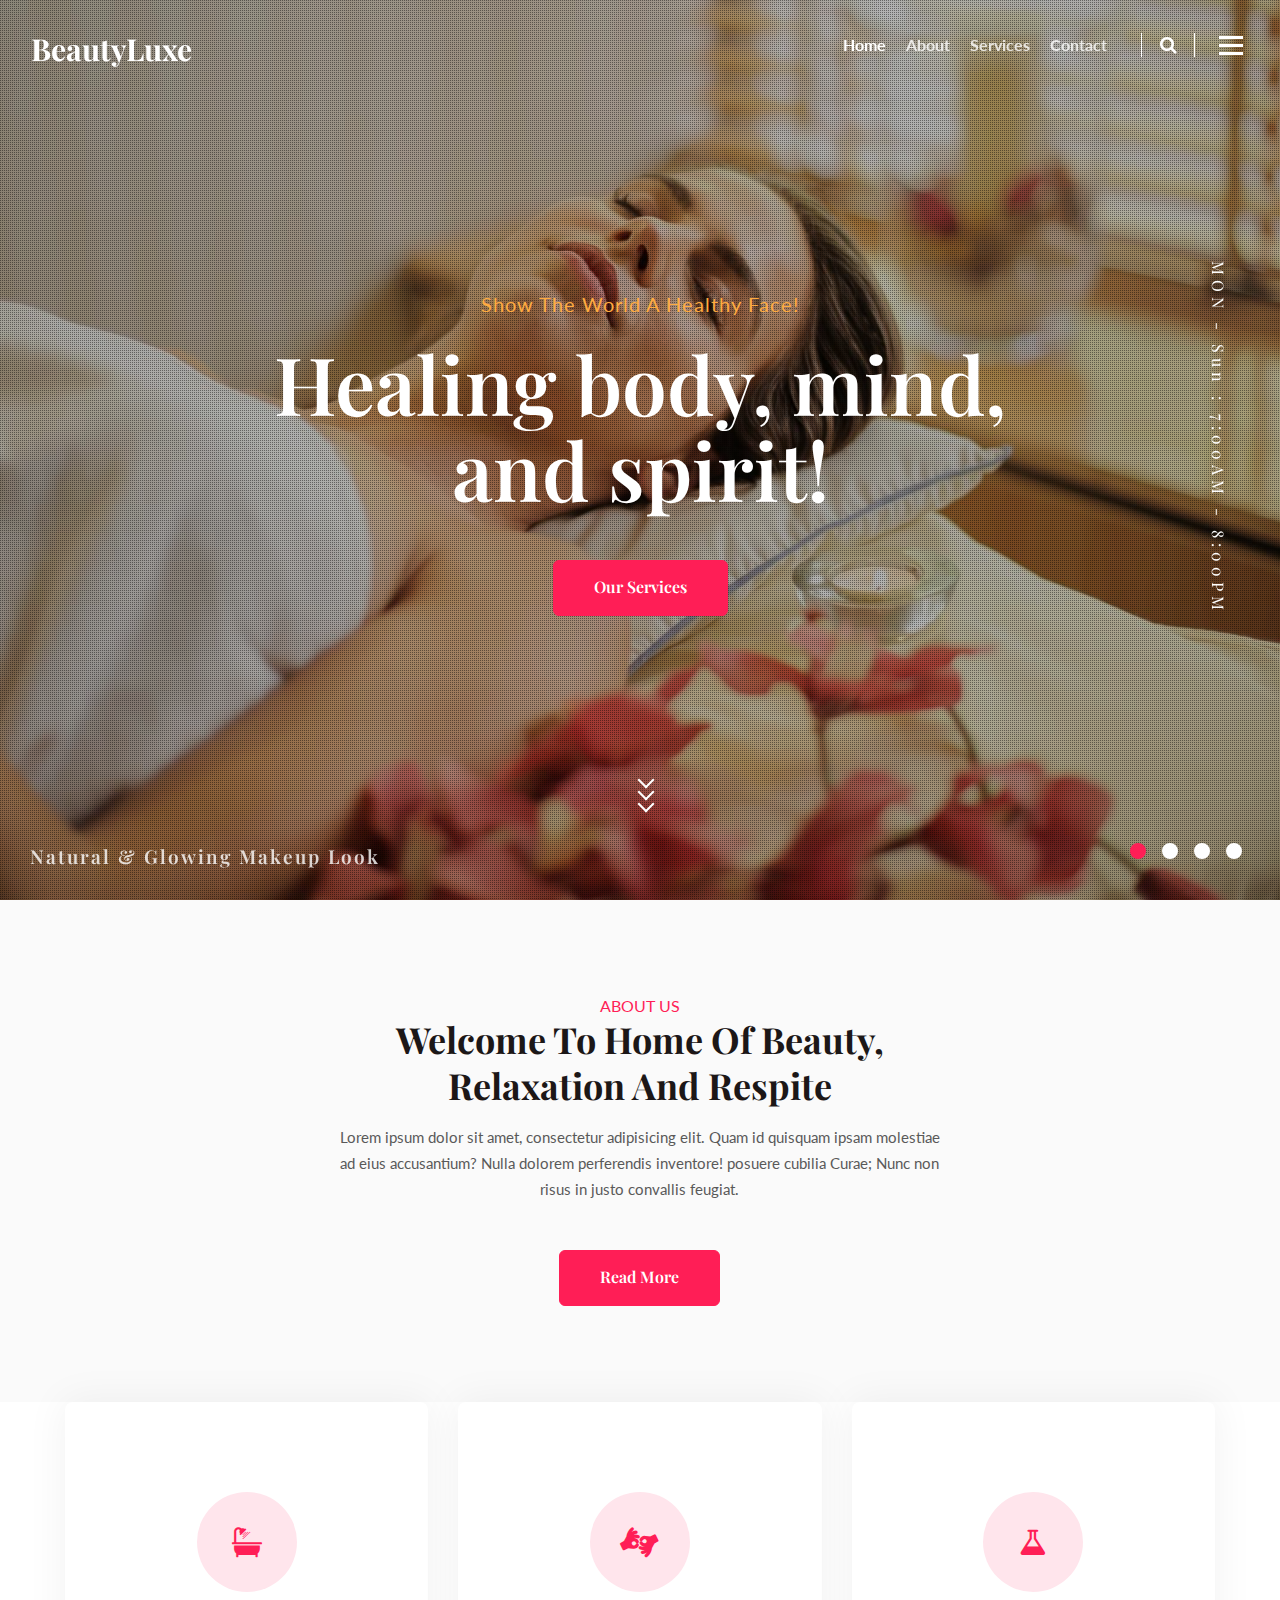
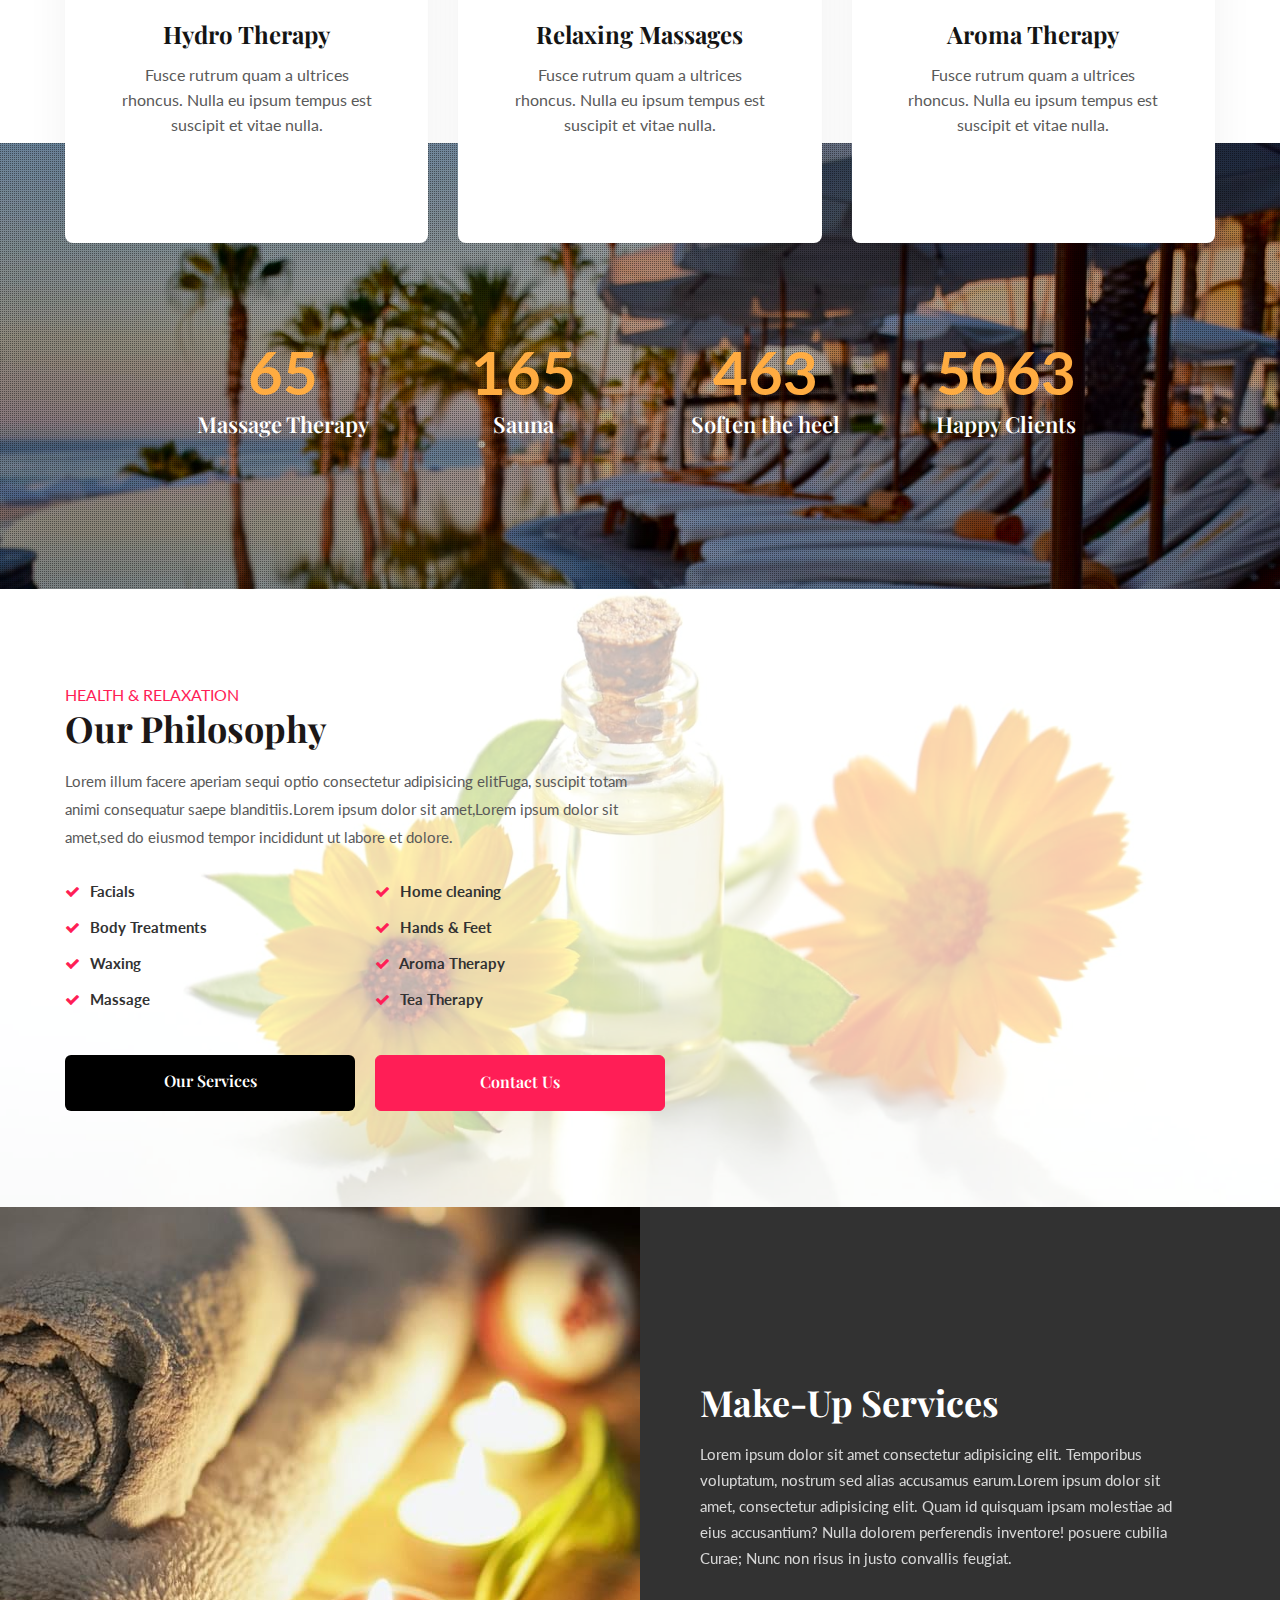
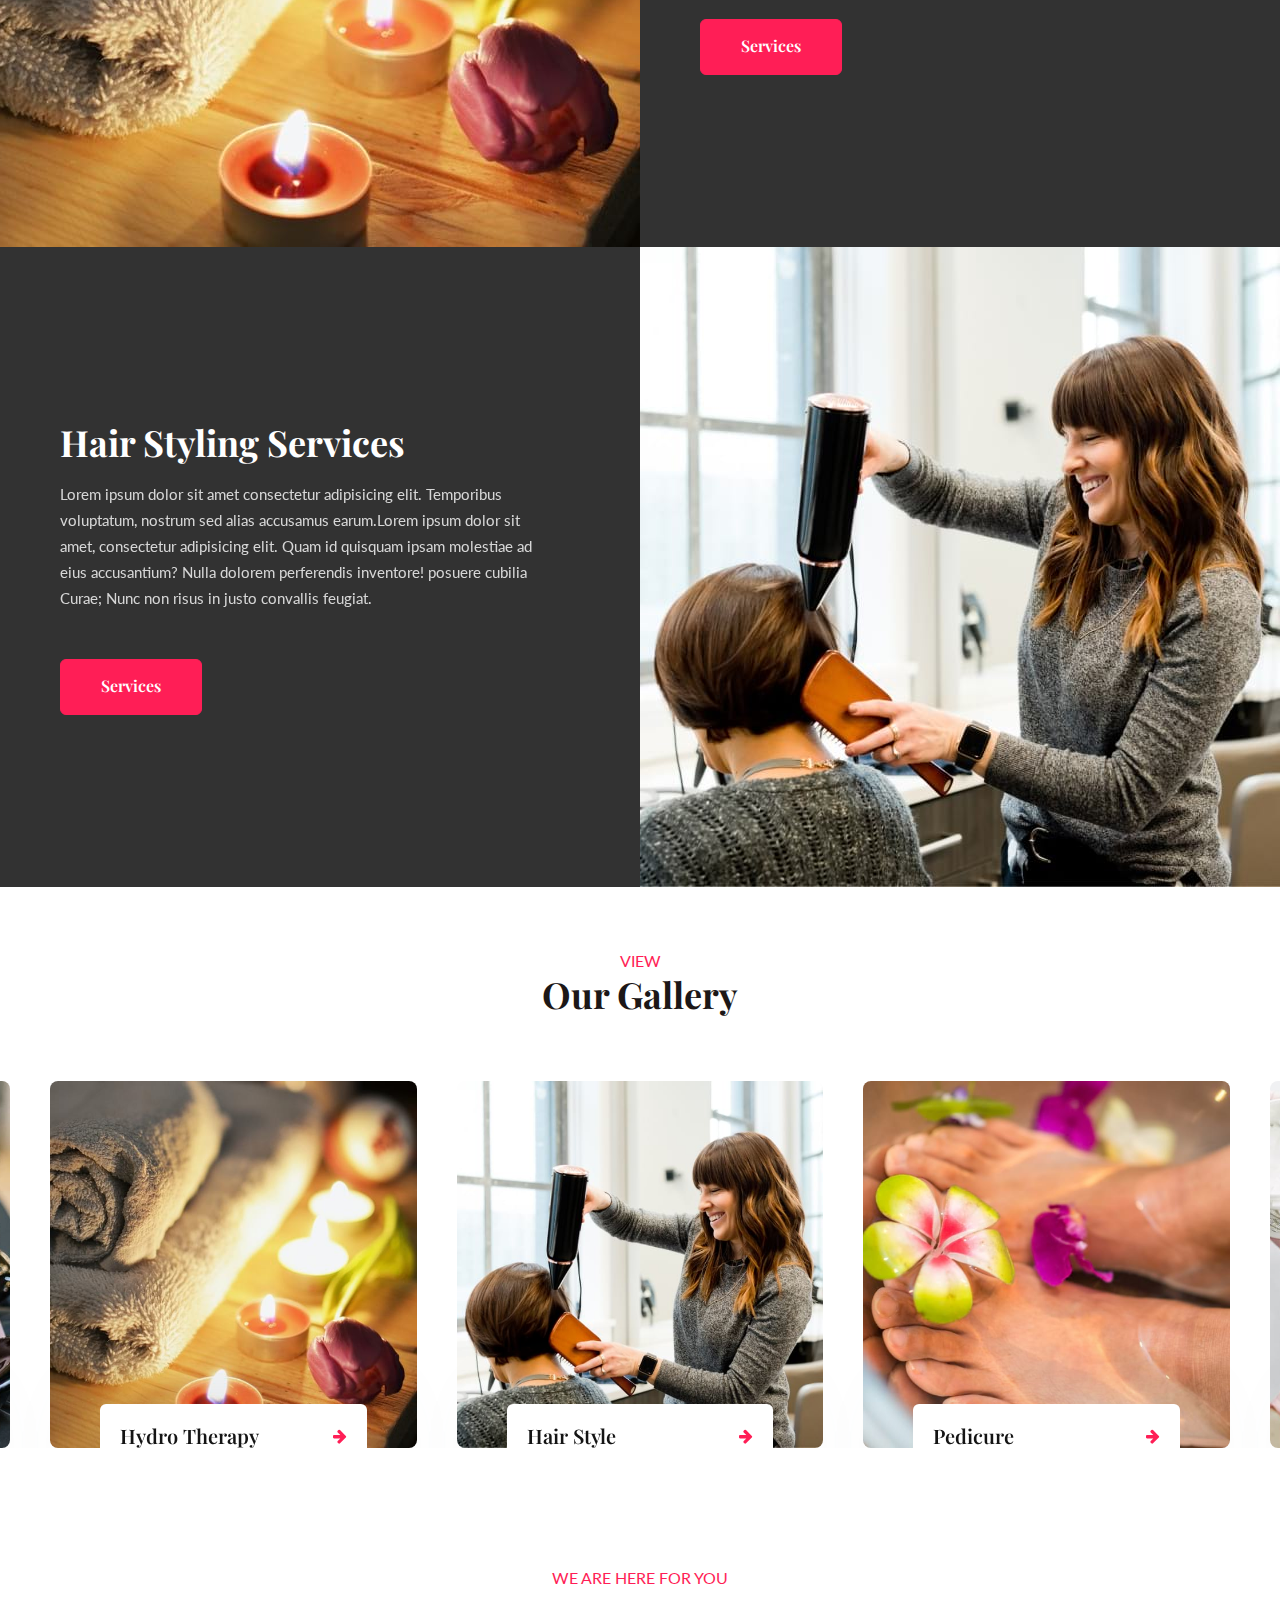
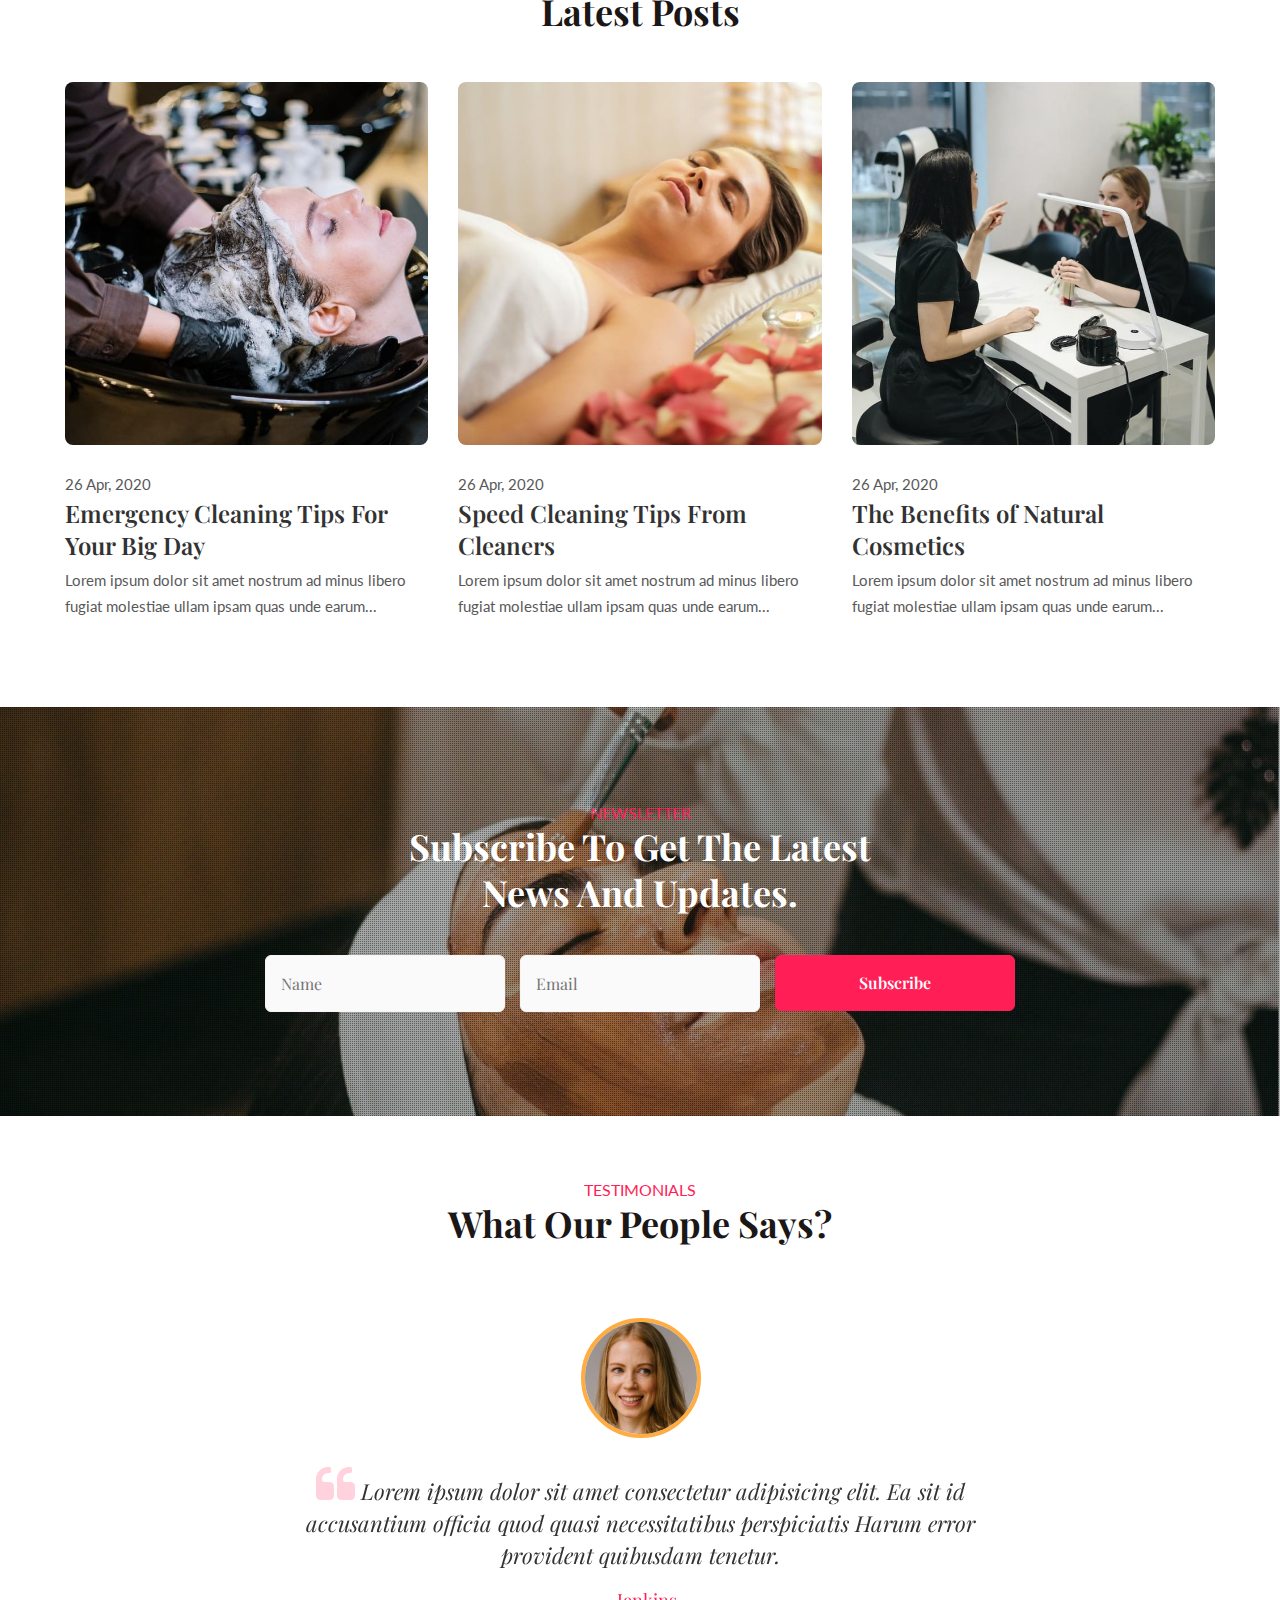
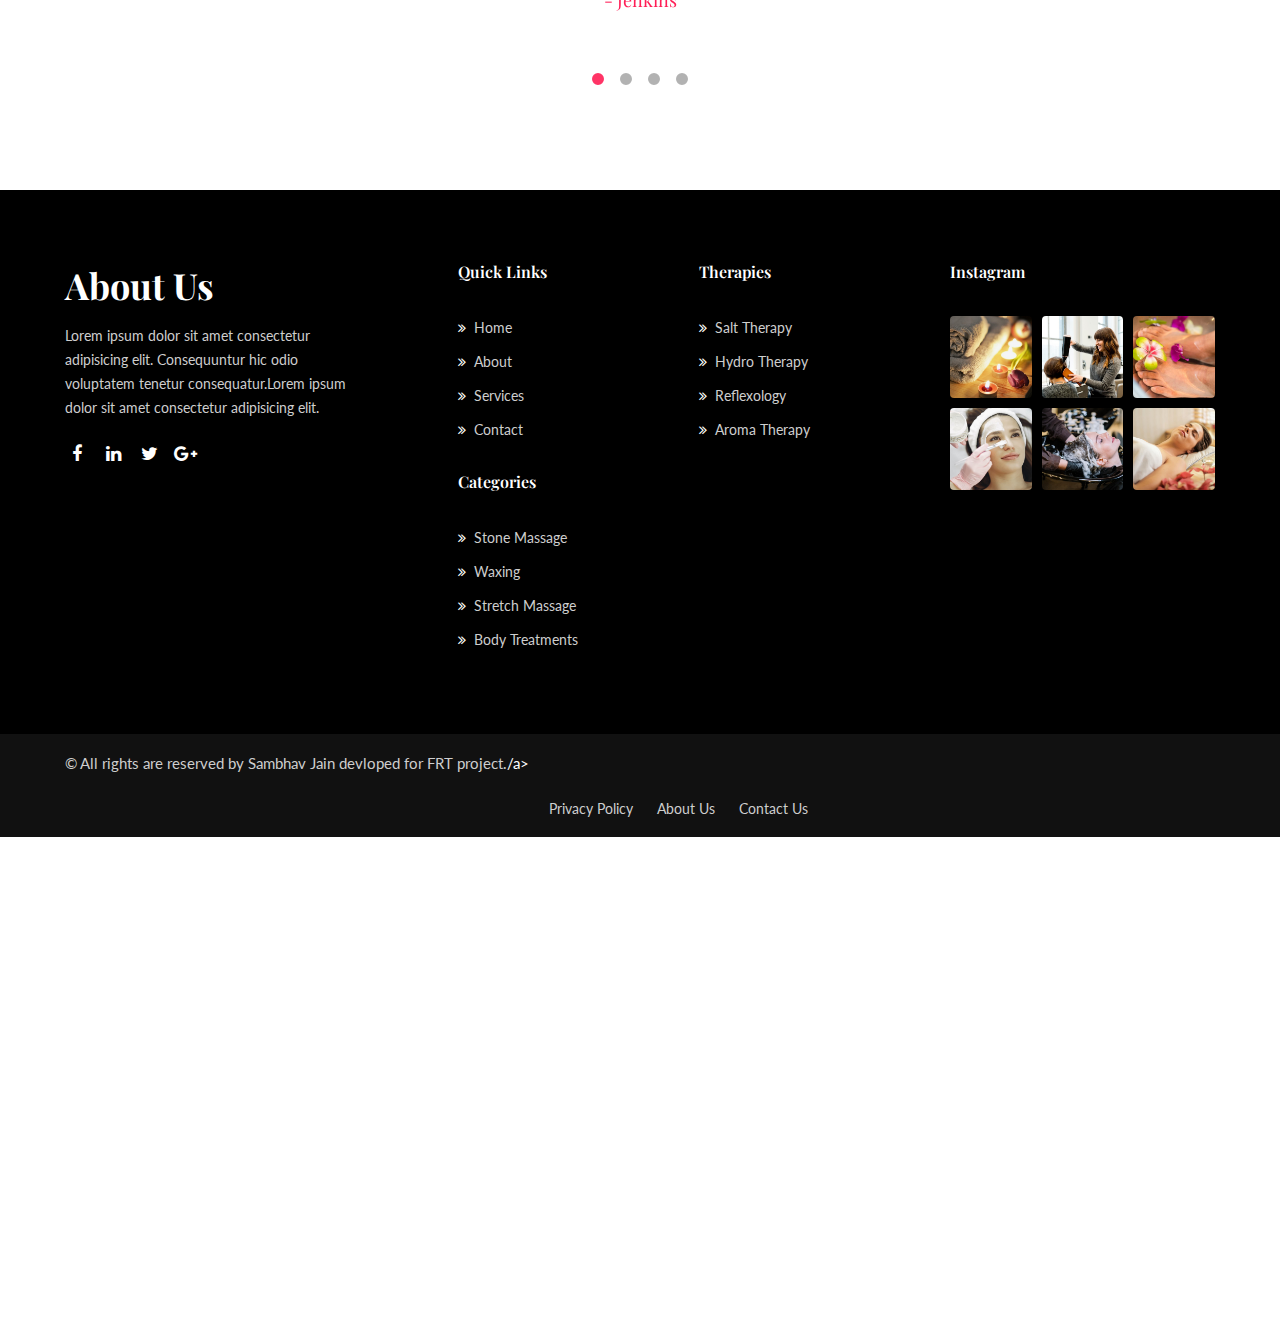
<file: index.html>
<!doctype html>
<html lang="zxx">

<head>
	<!-- Required meta tags -->
	<meta charset="utf-8">
	<meta name="viewport" content="width=device-width, initial-scale=1, shrink-to-fit=no">
	<title>Beauty Luxe a Beauty & Spa Solution|| Home
	</title>
	<!-- Template CSS -->
	<link rel="stylesheet" href="assets/css/style-starter.css">
	<!-- Template CSS -->
	<link
		href="//fonts.googleapis.com/css2?family=Playfair+Display:ital,wght@0,400;0,600;0,700;1,600&display=swap"
		rel="stylesheet">
	<link href="//fonts.googleapis.com/css2?family=Lato:wght@400;700&display=swap" rel="stylesheet">
	<!-- Template CSS -->
</head>

<body>
	<!--header-->
	<header id="site-header" class="fixed-top">
		<div class="container-fluid">
			<nav class="navbar navbar-expand-lg navbar-dark stroke">
				<h1> <a class="navbar-brand" href="index.html">
						<span class="sub-logo">B</span>eauty<span class="sub-logo">L</span>uxe
					</a></h1>
				<!-- if logo is image enable this   
        <a class="navbar-brand" href="#index.html">
            <img src="image-path" alt="Your logo" title="Your logo" style="height:35px;" />
        </a> -->
				<button class="navbar-toggler  collapsed bg-gradient" type="button" data-toggle="collapse"
					data-target="#navbarTogglerDemo02" aria-controls="navbarTogglerDemo02" aria-expanded="false"
					aria-label="Toggle navigation">
					<span class="navbar-toggler-icon fa icon-expand fa-bars"></span>
					<span class="navbar-toggler-icon fa icon-close fa-times"></span>
					</span>
				</button>

				<div class="collapse navbar-collapse" id="navbarTogglerDemo02">
					<ul class="navbar-nav ml-auto">
						<li class="nav-item active">
							<a class="nav-link" href="index.html">Home <span class="sr-only">(current)</span></a>
						</li>
						<li class="nav-item">
							<a class="nav-link" href="about.html">About</a>
						</li>
						<li class="nav-item">
							<a class="nav-link" href="services.html">Services</a>
						</li>
						
						<li class="nav-item">
							<a class="nav-link" href="contact.html">Contact</a>
						</li>
					</ul>
					<!--/search-right-->
					<div class="search-right">
						<a href="#search" class="hnysearch-icon" title="search"><span class="fa fa-search"
								aria-hidden="true"></span></a>
						<!-- search popup -->
						<div id="search" class="pop-overlay">
							<div class="popup">
								<h3 class="hny-title two">Search Here</h3>
								<form action="#" method="post" class="search-box">
									<input type="search" placeholder="Search your Keyword" name="search"
										required="required" autofocus="">
									<button type="submit" class="btn">Search</button>
								</form>

							</div>
							<a class="close" href="#close">×</a>
						</div>
						<!-- /search popup -->
						<a href="#domain" class="domain" data-toggle="modal" data-target="#DomainModal">
							<div class="hamburger1">
								<div></div>
								<div></div>
								<div></div>
							</div>
						</a>

						<!--//search-right-->
					</div>
				</div>
			</nav>
		</div>
	</header>
	<!--/header-->


	<!-- Domain Modal -->
	<div class="modal right fade" id="DomainModal" tabindex="-1" role="dialog" aria-labelledby="DomainModalLabel2">
		<div class="modal-dialog" role="document">
			<div class="modal-content">

				<button type="button" class="close" data-dismiss="modal" aria-label="Close"><span
						aria-hidden="true">&times;</span></button>

				<div class="modal-body">
					<div class="modal__content">
						<h2 class="logo"><a class="logo-brand" href="index.html">
								<span class="sub-logo">G</span>lory <span class="sub-logo">L</span>uxe
							</a></h2>
						<!-- if logo is image enable this   
			<h2 class="logo">
			  <img src="image-path" alt="Your logo" title="Your logo" style="height:35px;" />
			</h2> -->
						<p class="mt-md-3 mt-2">Lorem ipsum dolor sit amet, elit. Eos expedita ipsam at fugiat ab.</p>
						<div class="widget-menu-items mt-sm-5 mt-4">
							<h5 class="widget-title">Menu Items</h5>
							<nav class="navbar p-0">
								<ul class="navbar-nav">
									<li class="nav-item active">
										<a class="nav-link" href="index.html">Home</a>
									</li>
									<li class="nav-item">
										<a class="nav-link" href="about.html">About</a>
									</li>
									<li class="nav-item">
										<a class="nav-link" href="services.html">Services</a>
									</li>

									<li class="nav-item">
										<a class="nav-link" href="contact.html">Contact</a>
									</li>
								</ul>
							</nav>
						</div>
						<div class="widget-social-icons mt-sm-5 mt-4">
							<h5 class="widget-title">Contact Us</h5>
							<ul class="icon-rounded address">
								<li>
									<p> #135 block, Barnard St. Brooklyn, <br>NY 10036, USA</p>
								</li>
								<li class="mt-3">
									<p><span class="fa fa-phone"></span> <a
											href="tel:+404-11-22-89">+1-2345-345-678-11</a></p>
								</li>
								<li class="mt-2">
									<p><span class="fa fa-envelope"></span> <a
											href="mailto:medpillhospital@mail.com">gloryluxe@mail.com</a></p>
								</li>
								<li class="top_li1 mt-2">
									<p><span class="fa fa-clock-o"></span> <a href="mailto:medpillhospital@mail.com">Mon
											- Sun 09:00 - 21:00
										</a></p>
								</li>
							</ul>
						</div>
						<div class="widget-social-icons mt-sm-5 mt-4">
							<h5 class="widget-title">Follow Us</h5>
							<ul class="icon-rounded">
								<li><a class="social-link twitter" href="#url" target="_blank"><i
											class="fa fa-twitter"></i></a></li>
								<li><a class="social-link linkedin" href="#url" target="_blank"><i
											class="fa fa-linkedin"></i></a></li>
								<li><a class="social-link tumblr" href="#url" target="_blank"><i
											class="fa fa-tumblr"></i></a></li>
							</ul>
						</div>
					</div>
				</div>
			</div>
			<!-- //modal-content -->
		</div>
		<!-- //modal-dialog -->
	</div>
	<!-- //Domain modal -->
	<!-- main-slider -->
	<section class="w3l-main-slider position-relative" id="home">
		<div class="companies20-content">
			<div class="owl-one owl-carousel owl-theme">
				<div class="item">
					<li>
						<div class="slider-info banner-view bg bg2">
							<div class="banner-info">
								<div class="container">
									<div class="banner-info-bg text-center">
										<h4 class="sub-font">Show the world a healthy face!</h4>
										<h5>Healing body, mind, and spirit!</h5>
										<div class="banner-buttons mt-md-5 mt-4">
											<a class="btn btn-style btn-primary" href="services.html">Our Services</a>
										</div>
									</div>
								</div>
							</div>
						</div>
					</li>
				</div>
				<div class="item">
					<li>
						<div class="slider-info  banner-view banner-top1 bg bg2">
							<div class="banner-info">
								<div class="container">
									<div class="banner-info-bg text-center">
										<h4 class="sub-font">Feel natural, be natural.</h4>
										<h5>Creating your beauty at New Level</h5>
										<div class="banner-buttons mt-md-5 mt-4">
											<a class="btn btn-style btn-primary" href="services.html">Our Services</a>
										</div>
									</div>
								</div>
							</div>
						</div>
					</li>
				</div>
				<div class="item">
					<li>
						<div class="slider-info banner-view banner-top2 bg bg2">
							<div class="banner-info">
								<div class="container">
									<div class="banner-info-bg text-center">
										<h4 class="sub-font">Show the world a healthy face!</h4>
										<h5>See yourself in a New Light.</h5>
										<div class="banner-buttons mt-md-5 mt-4">
											<a class="btn btn-style btn-primary" href="services.html">Our Services</a>
										</div>
									</div>
								</div>
							</div>
						</div>
					</li>
				</div>
				<div class="item">
					<li>
						<div class="slider-info banner-view banner-top3 bg bg2">
							<div class="banner-info">
								<div class="container">
									<div class="banner-info-bg text-center">
										<h4 class="sub-font">Feel natural, be natural.</h4>
										<h5>Creating your beauty at New Level</h5>
										<div class="banner-buttons mt-md-5 mt-4">
											<a class="btn btn-style btn-primary" href="services.html">Our Services</a>
										</div>
									</div>
								</div>
							</div>
						</div>
					</li>
				</div>
			</div>
			<div class="banhny-timing">MON - Sun : 7:00AM - 8:00PM </div>
			<div class="banhny-left-botm">Natural & Glowing Makeup Look</div>
			<div class="scrollhny-btn">
				<a class="btn-btmhny scroll" href="#about">
					<div class="scroll-arrow"></div>
					<div class="scroll-arrow"></div>
					<div class="scroll-arrow"></div>
				</a>

			</div>

		</div>

	</section>
	<!-- //banner-slider-->
	<!-- main-slider -->
	<!-- //bottom-grids -->
	<div class="w3l-bottom-grids py-5" id="about">
		<div class="container py-lg-5">
			<div class="row bottomhny-grids-sec text-center">
				<div class="col-md-10 bottomhny-1 mx-auto">
					<div class="bottomhny-gd-ingf">
						<h6 class="sub-title">About Us</h6>
						<h3 class="hny-title">Welcome to Home of Beauty,<br>Relaxation and Respite</h3>
						<p class="mt-3">Lorem ipsum dolor sit amet, consectetur adipisicing elit. Quam id quisquam ipsam
							molestiae ad eius accusantium? Nulla dolorem perferendis inventore! posuere cubilia Curae;
							Nunc non risus in justo convallis feugiat.</p>
						<div class="ready-more mt-lg-5 mt-4">
							<a class="btn btn-style btn-primary" href="about.html">Read More</a>
						</div>
					</div>
				</div>
			</div>
		</div>
	</div>
	<!-- //bottom-grids -->
	<!--/features-grids-6-->
	<section class="features-grids-6">
		<div class="container">
			<div class="grids-area-hny main-cont-wthree-fea row">
				<div class="col-lg-4 col-md-6 grids-feature mb-md-0 mb-4">
					<div class="area-box">
						<span class="fa fa-bath"></span>
						<a href="#feature">
							<h4 class="title-head">Hydro Therapy</h4>
						</a>
						<p>Fusce rutrum quam a ultrices rhoncus. Nulla eu ipsum tempus est suscipit et vitae nulla.</p>
					</div>
				</div>
				<div class="col-lg-4 col-md-6 grids-feature mb-md-0 mb-4">
					<div class="area-box active">
						<span class="fa fa-american-sign-language-interpreting active"></span>
						<a href="#feature">
							<h4 class="title-head">Relaxing Massages</h4>
						</a>
						<p>Fusce rutrum quam a ultrices rhoncus. Nulla eu ipsum tempus est suscipit et vitae nulla.</p>
					</div>
				</div>
				<div class="col-lg-4 col-md-6 grids-feature mb-md-0 mb-4">
					<div class="area-box thrid">
						<span class="fa fa-flask"></span>
						<a href="#feature">
							<h4 class="title-head">Aroma Therapy</h4>
						</a>
						<p>Fusce rutrum quam a ultrices rhoncus. Nulla eu ipsum tempus est suscipit et vitae nulla.</p>
					</div>
				</div>

			</div>
		</div>
	</section>
	<!--//features-grids-6-->
	<!-- /specification-6-->
	<section class="w3l-specification-6">
		<div class="specification-6-mian py-5">
			<div class="container py-lg-5">
				<div class="row story-6-grids py-lg-5">
					<div class="col-lg-10 story-gd pl-lg-4  text-center mx-auto">
						<div class="skill_info mt-lg-5 mt-4 pt-lg-4">
							<div class="stats_left">
								<div class="counter_grid">
									<div class="icon_info">
										<p class="counter">65</p>
										<h4>Massage Therapy</h4>

									</div>
								</div>
							</div>
							<div class="stats_left">
								<div class="counter_grid">
									<div class="icon_info">
										<p class="counter">165</p>
										<h4>Sauna</h4>

									</div>
								</div>
							</div>
							<div class="stats_left">
								<div class="counter_grid">
									<div class="icon_info">
										<p class="counter">463</p>
										<h4>Soften the heel</h4>

									</div>
								</div>
							</div>
							<div class="stats_left">
								<div class="counter_grid">
									<div class="icon_info">
										<p class="counter">5063</p>
										<h4>Happy Clients</h4>

									</div>
								</div>
							</div>
						</div>

					</div>

				</div>
			</div>
		</div>
	</section>
	<!-- //specification-6-->
	<!-- /w3l-content-with-photo-4-->
	<section class="w3l-content-with-photo-4">
		<!-- /content-grids-->
		<div class="content-photo-info py-5">
			<div class="container py-lg-5">
				<!-- /row-->
				<div class="content-photo-grids">
					<div class="photo-6-inf-right">
						<h6 class="sub-title">Health & Relaxation</h6>
						<h3 class="hny-title">
							Our Philosophy
						</h3>
						<p class="mt-3">Lorem illum facere aperiam sequi optio consectetur adipisicing elitFuga,
							suscipit totam animi consequatur saepe blanditiis.Lorem ipsum dolor sit amet,Lorem ipsum
							dolor sit amet,sed do eiusmod tempor
							incididunt ut labore et dolore.</p>
						<div class="servehny-1">
							<div class="ser-sub">

								<a href="#link" class="ser1"><span class="fa fa-check"></span> Facials
								</a>
								<a href="#link" class="ser1"><span class="fa fa-check"></span> Body Treatments
								</a>
								<a href="#link" class="ser1"><span class="fa fa-check"></span> Waxing</a>
								<a href="#link" class="ser1"><span class="fa fa-check"></span> Massage</a>
							</div>
							<div class="ser-sub">
								<a href="#link" class="ser1"><span class="fa fa-check"></span> Home cleaning
								</a>
								<a href="#link" class="ser1"><span class="fa fa-check"></span> Hands & Feet</a>

								<a href="#link" class="ser1"><span class="fa fa-check"></span>
									Aroma Therapy</a>
								<a href="#link" class="ser1"><span class="fa fa-check"></span>
									Tea Therapy</a>
							</div>
						</div>
						<div class="read-buttons">
							<a class="btn btn-style two btn-primary" href="services.html">Our Services</a>
							<a class="btn btn-style btn-primary" href="contact.html">Contact Us</a>
						</div>
					</div>

				</div>
				<!-- //row-->
			</div>
		</div>
	</section>
	<!-- /w3l-content-with-photo-4-->
	<!-- /w3l-content-grids-->
	<section class="w3l-index2">
		<div class="row abouthy-img-grids no-gutters">
			<div class="col-md-6 img-one">
				<img src="assets/images/ab.jpg" alt=" " class="img-fluid">
			</div>
			<div class="col-md-6 img-one content-mid py-md-0 py-5">
				<div class="info">
					<h3 class="hny-title two">
						Make-Up Services
					</h3>
					<p class="mt-3 mb-5 pr-lg-4">Lorem ipsum dolor sit amet consectetur adipisicing elit. Temporibus
						voluptatum,
						nostrum sed alias accusamus earum.Lorem ipsum dolor sit amet, consectetur adipisicing elit. Quam
						id quisquam ipsam molestiae ad eius accusantium? Nulla dolorem perferendis inventore! posuere
						cubilia Curae; Nunc non risus in justo convallis feugiat.


					</p>
					<div class="ready-more">
						<a class="btn btn-style btn-primary" href="services.html">Services</a>
					</div>
				</div>
			</div>
			<div class="col-md-6 img-info content-mid py-md-0 py-5">
				<div class="info">
					<h3 class="hny-title two">
						Hair Styling Services
					</h3>
					<p class="mt-3 mb-5 pr-lg-4">Lorem ipsum dolor sit amet consectetur adipisicing elit. Temporibus
						voluptatum,
						nostrum sed alias accusamus earum.Lorem ipsum dolor sit amet, consectetur adipisicing elit. Quam
						id quisquam ipsam molestiae ad eius accusantium? Nulla dolorem perferendis inventore! posuere
						cubilia Curae; Nunc non risus in justo convallis feugiat.

					</p>
					<div class="ready-more">
						<a class="btn btn-style btn-primary" href="services.html">Services</a>
					</div>
				</div>
			</div>
			<div class="col-md-6 img-one">
				<img src="assets/images/ab1.jpg" alt=" " class="img-fluid">
			</div>
		</div>
	</section>
	<!-- /w3l-content-grids-->
	<!--//news-grids-->
	<section class="w3l-news-sec">
		<div class="news-mainhny py-5">
			<div class="container text-center py-lg-3">
				<div class="title-content text-center mb-lg-5 mb-4">
					<h6 class="sub-title">View</h6>
					<h3 class="hny-title">Our Gallery</h3>

				</div>
			</div>
			<div class="owl-news owl-carousel owl-theme">
				<div class="item">
					<div class="news-img position-relative">
						<a href="#"><img src="assets/images/ab.jpg" class="img-fluid" alt="news image"></a>
						<div class="title-wrap">
							<a href="#">
								<h4 class="title">Hydro Therapy</h4>
							</a>
							<a href="#" class="text-right"><span class="fa fa-arrow-right"></span></a>
						</div>
					</div>
				</div>
				<div class="item">
					<div class="news-img">
						<a href="#"><img src="assets/images/ab1.jpg" class="img-fluid" alt="news image"></a>
						<div class="title-wrap">
							<a href="#">
								<h4 class="title">Hair Style</h4>
							</a>
							<a href="#" class="text-right"><span class="fa fa-arrow-right"></span></a>
						</div>
					</div>
				</div>
				<div class="item">
					<div class="news-img">
						<a href="#"><img src="assets/images/ab2.jpg" class="img-fluid" alt="news image"></a>
						<div class="title-wrap">
							<a href="#">
								<h4 class="title">Pedicure</h4>
							</a>
							<a href="#" class="text-right"><span class="fa fa-arrow-right"></span></a>
						</div>
					</div>
				</div>
				<div class="item">
					<div class="news-img">
						<a href="#"><img src="assets/images/ab3.jpg" class="img-fluid" alt="news image"></a>
						<div class="title-wrap">
							<a href="#">
								<h4 class="title">Facilas</h4>
							</a>
							<a href="#" class="text-right"><span class="fa fa-arrow-right"></span></a>
						</div>
					</div>
				</div>
				<div class="item">
					<div class="news-img">
						<a href="#"><img src="assets/images/ab5.jpg" class="img-fluid" alt="news image"></a>
						<div class="title-wrap">
							<a href="#">
								<h4 class="title">Body Spa</h4>
							</a>
							<a href="#" class="text-right"><span class="fa fa-arrow-right"></span></a>
						</div>
					</div>
				</div>
				<div class="item">
					<div class="news-img">
						<a href="#"><img src="assets/images/ab4.jpg" class="img-fluid" alt="news image"></a>
						<div class="title-wrap">
							<a href="#">
								<h4 class="title">Hair Spa</h4>
							</a>
							<a href="#" class="text-right"><span class="fa fa-arrow-right"></span></a>
						</div>
					</div>
				</div>
			</div>
		</div>
	</section>
	<!--//news-grids-->
	<!-- /blog-Section -->
	<section class="w3l-blogluxe-hny" id="news">
		<section id="grids5-block" class="py-5">
			<div class="container py-lg-4">
				<div class="header-section text-center mx-auto">
					<h6 class="sub-title">We are here for you</h6>
					<h3 class="hny-title">Latest Posts</h3>

				</div>
				<div class="grid-view">
					<div class="row">
						<div class="col-lg-4 col-md-6 mt-5">
							<div class="grids5-info">
								<a href="blog-single.html" class="d-block zoom">
									<img src="assets/images/ab4.jpg" alt="" class="img-fluid news-image" />


								</a>
								<div class="blog-info">
									<p class="date">26 Apr, 2020</p>
									<a href="blog-single.html">
										<h4>Emergency Cleaning Tips For Your Big Day</h4>
									</a>
									<p class="blog-text">Lorem ipsum dolor sit amet nostrum ad minus libero fugiat
										molestiae ullam ipsam quas unde earum...</p>

								</div>
							</div>
						</div>
						<div class="col-lg-4 col-md-6 mt-5">
							<div class="grids5-info">
								<a href="blog-single.html" class="d-block zoom">
									<img src="assets/images/ab5.jpg" alt="" class="img-fluid news-image" />


								</a>
								<div class="blog-info">
									<p class="date">26 Apr, 2020</p>
									<a href="blog-single.html">
										<h4>Speed Cleaning Tips From Cleaners</h4>
									</a>
									<p class="blog-text">Lorem ipsum dolor sit amet nostrum ad minus libero fugiat
										molestiae ullam ipsam quas unde earum...</p>

								</div>
							</div>
						</div>
						<div class="col-lg-4 offset-md-3 offset-lg-0 col-md-6 mt-5">
							<div class="grids5-info">
								<a href="blog-single.html" class="d-block zoom">
									<img src="assets/images/ab6.jpg" alt="" class="img-fluid news-image" />


								</a>
								<div class="blog-info">
									<p class="date">26 Apr, 2020</p>
									<a href="blog-single.html">
										<h4>The Benefits of Natural Cosmetics</h4>
									</a>
									<p class="blog-text">Lorem ipsum dolor sit amet nostrum ad minus libero fugiat
										molestiae ullam ipsam quas unde earum...</p>

								</div>
							</div>
						</div>
					</div>
				</div>
			</div>
		</section>
	</section>
	<!-- //blog-Section -->
	<!-- /w3l-newsletter-->
	<section class="w3l-newsletter">
		<!-- /form-25-section -->
		<div class="form-25-main py-5">
			<div class="container py-lg-5">
				<div class="forms-25-info">
					<div class="title-content text-center">
						<h6 class="sub-title">Newsletter</h6>
						<h3 class="hny-title two">Subscribe to get the latest
							<br>news and updates.</h3>

					</div>

					<form action="#" method="post" class="signin-form mt-4 mb-2">
						<div class="forms-gds">
							<input type="text" name="" placeholder="Name" required />
							<input type="email" name="" placeholder="Email" required />
							<button class="btn btn-style btn-primary">Subscribe</button>
						</div>
					</form>
				</div>
			</div>
		</div>
	</section>
	<!-- //w3l-newsletter-->
	<!--/testimonials-->
	<section class="w3l-testimonials">
		<div class="testimonials py-5">
			<div class="container text-center py-lg-3">
				<div class="title-content text-center mb-lg-5 mb-4">
					<h6 class="sub-title">Testimonials</h6>
					<h3 class="hny-title">What Our
						People Says?</h3>

				</div>
				<div class="row">
					<div class="col-lg-10 mx-auto">
						<div class="owl-testimonial owl-carousel owl-theme">
							<div class="item">
								<div class="slider-info mt-lg-4 mt-3">
									<div class="img-circle">
										<img src="assets/images/c2.jpg" class="img-fluid rounded" alt="client image">
									</div>
									<div class="message"><span class="fa fa-quote-left" aria-hidden="true"></span> Lorem
										ipsum dolor sit amet consectetur adipisicing elit. Ea sit
										id
										accusantium
										officia quod quasi necessitatibus perspiciatis Harum error provident
										quibusdam tenetur.</div>
									<div class="name">- Jenkins</div>

								</div>
							</div>
							<div class="item">
								<div class="slider-info mt-lg-4 mt-3">
									<div class="img-circle">
										<img src="assets/images/c1.jpg" class="img-fluid rounded" alt="client image">
									</div>
									<div class="message"><span class="fa fa-quote-left" aria-hidden="true"></span> Lorem
										ipsum dolor sit amet consectetur adipisicing elit. Ea sit
										id
										accusantium
										officia quod quasi necessitatibus perspiciatis Harum error provident
										quibusdam tenetur.</div>
									<div class="name">- John Balmer</div>
								</div>
							</div>
							<div class="item">
								<div class="slider-info mt-lg-4 mt-3">
									<div class="img-circle">
										<img src="assets/images/c3.jpg" class="img-fluid rounded" alt="client image">
									</div>
									<div class="message"><span class="fa fa-quote-left" aria-hidden="true"></span> Lorem
										ipsum dolor sit amet consectetur adipisicing elit. Ea sit
										id
										accusantium
										officia quod quasi necessitatibus perspiciatis Harum error provident
										quibusdam tenetur.</div>
									<div class="name">- Kiss Kington</div>
								</div>
							</div>
							<div class="item">
								<div class="slider-info mt-lg-4 mt-3">
									<div class="img-circle">
										<img src="assets/images/c1.jpg" class="img-fluid rounded" alt="client image">
									</div>
									<div class="message"><span class="fa fa-quote-left" aria-hidden="true"></span> Lorem
										ipsum dolor sit amet consectetur adipisicing elit. Ea sit
										id
										accusantium
										officia quod quasi necessitatibus perspiciatis Harum error provident
										quibusdam tenetur.</div>
									<div class="name">- Elizabeth</div>
								</div>
							</div>
						</div>
					</div>
				</div>
			</div>
		</div>
	</section>
	<!--//testimonials-->

	<!-- footer-66 -->
	<footer class="w3l-footer-66">
		<section class="footer-inner-main">
			<div class="footer-hny-grids py-5">
				<div class="container py-lg-4">
					<div class="text-txt">
						<div class="right-side">
							<div class="row sub-columns">
								<div class="col-lg-4 col-md-6 sub-one-left pr-lg-4">
									<h3 class="hny-title two mb-3">About Us</h3>
									<!-- if logo is image enable this   
										<a class="navbar-brand" href="#index.html">
											<img src="image-path" alt="Your logo" title="Your logo" style="height:35px;" />
										</a> -->
									<p class="pr-lg-5">Lorem ipsum dolor sit amet consectetur adipisicing elit.
										Consequuntur hic odio voluptatem tenetur consequatur.Lorem ipsum dolor sit amet
										consectetur adipisicing elit. </p>
									<div class="columns-2">
										<ul class="social">
											<li><a href="#facebook"><span class="fa fa-facebook"
														aria-hidden="true"></span></a>
											</li>
											<li><a href="#linkedin"><span class="fa fa-linkedin"
														aria-hidden="true"></span></a>
											</li>
											<li><a href="#twitter"><span class="fa fa-twitter"
														aria-hidden="true"></span></a>
											</li>
											<li><a href="#google"><span class="fa fa-google-plus"
														aria-hidden="true"></span></a>
											</li>

										</ul>
									</div>
								</div>
								<div class="col-lg-5 col-md-6 sub-one-left mid-footer-gd">
									<div class="sub-two-right">
										<h6>Quick Links</h6>
										<ul>
											<li><a href="index.html"><span
														class="fa fa-angle-double-right mr-2"></span>Home</a>
											</li>
											<li><a href="about.html"><span
														class="fa fa-angle-double-right mr-2"></span>About</a>
											</li>
											<li><a href="services.html"><span
														class="fa fa-angle-double-right mr-2"></span>Services</a></li>
											<li><a href="contact.html"><span
														class="fa fa-angle-double-right mr-2"></span>Contact</a></li>
										</ul>
									</div>
									<div class="sub-two-right">
										<h6>Therapies</h6>
										<ul>
											<li><a href="#"><span class="fa fa-angle-double-right mr-2"></span>Salt
													Therapy</a>
											</li>
											<li><a href="#"><span class="fa fa-angle-double-right mr-2"></span>Hydro
													Therapy</a>
											</li>
											<li><a href="#"><span
														class="fa fa-angle-double-right mr-2"></span>Reflexology</a>
											</li>
											<li><a href="#"><span class="fa fa-angle-double-right mr-2"></span>Aroma
													Therapy</a>
											</li>
										</ul>
									</div>
									<div class="sub-two-right">
										<h6>Categories</h6>
										<ul>
											<li><a href="#"><span class="fa fa-angle-double-right mr-2"></span>Stone
													Massage</a></li>
											<li><a href="#"><span
														class="fa fa-angle-double-right mr-2"></span>Waxing</a>
											</li>
											<li><a href="#support"><span
														class="fa fa-angle-double-right mr-2"></span>Stretch Massage</a>
											</li>
											<li><a href="#terms"><span class="fa fa-angle-double-right mr-2"></span>Body
													Treatments</a>
											</li>
										</ul>
									</div>
								</div>
								<div class="col-lg-3 col-md-6 sub-one-left">
									<h6>Instagram</h6>
									<div class="footer-img-grids">
										<div class="gd-img-ft">
											<a class="" href="#">
												<img class="rounded img-fluid img-responsive" src="assets/images/ab.jpg"
													alt="image">
											</a>
										</div>
										<div class="gd-img-ft">
											<a class="" href="#">
												<img class="rounded img-fluid img-responsive"
													src="assets/images/ab1.jpg" alt="image">
											</a>
										</div>
										<div class="gd-img-ft">
											<a class="" href="#">
												<img class="rounded img-fluid img-responsive"
													src="assets/images/ab2.jpg" alt="image">
											</a>
										</div>
										<div class="gd-img-ft">
											<a class="" href="#">
												<img class="rounded img-fluid img-responsive"
													src="assets/images/ab3.jpg" alt="image">
											</a>
										</div>
										<div class="gd-img-ft">
											<a class="" href="#">
												<img class="rounded img-fluid img-responsive"
													src="assets/images/ab4.jpg" alt="image">
											</a>
										</div>
										<div class="gd-img-ft">
											<a class="" href="#">
												<img class="rounded img-fluid img-responsive"
													src="assets/images/ab5.jpg" alt="image">
											</a>
										</div>

									</div>
								</div>
							</div>
						</div>
					</div>
				</div>
			</div>
			<div class="below-section">
				<div class="container">
					<div class="copyright-footer">
						<div class="columns text-lg-left">
							<p>© All rights are reserved by Sambhav Jain devloped for FRT project.<a
									>/a></p>
						</div>
						<ul class="columns text-lg-right">
							<li><a href="#">Privacy Policy</a>
							</li>
							<li><a href="about.html">About Us</a>
							</li>
							<li><a href="contact.html">Contact Us</a>
							</li>
						</ul>
					</div>
				</div>
			</div>
			<!-- copyright -->
			<!-- move top -->
			<button onclick="topFunction()" id="movetop" title="Go to top">
				<span class="fa fa-arrow-up" aria-hidden="true"></span>
			</button>
			<script>
				// When the user scrolls down 20px from the top of the document, show the button
				window.onscroll = function () {
					scrollFunction()
				};

				function scrollFunction() {
					if (document.body.scrollTop > 20 || document.documentElement.scrollTop > 20) {
						document.getElementById("movetop").style.display = "block";
					} else {
						document.getElementById("movetop").style.display = "none";
					}
				}

				// When the user clicks on the button, scroll to the top of the document
				function topFunction() {
					document.body.scrollTop = 0;
					document.documentElement.scrollTop = 0;
				}
			</script>
			<!-- /move top -->

		</section>


		<iframe src="https://webchat.botframework.com/embed/healthbot1-zybvkep?s=iu8SH5yjmak.-nmPg-h7O01lqfZ7gZwgRFm6vZFwUPVaumeJJVVZY8c " style='min-width: 400px; width: 100%; min-height: 500px; '></iframe>
	</footer>
	<!--//footer-66 -->
</body>

</html>
<script src="assets/js/jquery-3.3.1.min.js"></script>
<!-- stats -->
<script src="assets/js/jquery.waypoints.min.js"></script>
<script src="assets/js/jquery.countup.js"></script>
<script>
	$('.counter').countUp();
</script>
<!-- //stats -->
<script src="assets/js/owl.carousel.js"></script>
<!-- script for banner slider-->
<script>
	$(document).ready(function () {
		$('.owl-one').owlCarousel({
			loop: true,
			margin: 0,
			nav: false,
			responsiveClass: true,
			autoplay: true,
			autoplayTimeout: 5000,
			autoplaySpeed: 1000,
			autoplayHoverPause: false,
			responsive: {
				0: {
					items: 1,
					nav: false
				},
				480: {
					items: 1,
					nav: false
				},
				667: {
					items: 1,
					nav: true
				},
				1000: {
					items: 1,
					nav: true
				}
			}
		})
	})
</script>
<!-- //script -->
<!-- script for owlcarousel -->
<script>
	$(document).ready(function () {
		$('.owl-testimonial').owlCarousel({
			loop: true,
			margin: 0,
			nav: false,
			responsiveClass: true,
			autoplay: true,
			autoplayTimeout: 5000,
			autoplaySpeed: 1000,
			autoplayHoverPause: false,
			responsive: {
				0: {
					items: 1,
					nav: false
				},
				480: {
					items: 1,
					nav: true
				},
				667: {
					items: 1,
					nav: true
				},
				1000: {
					items: 1,
					nav: true
				}
			}
		})
	})
</script>
<!-- script for owlcarousel -->
<script>
	$(document).ready(function () {
		$('.owl-news').owlCarousel({
			stagePadding: 50,
			loop: true,
			margin: 40,
			nav: true,
			responsiveClass: true,
			autoplay: true,
			autoplayTimeout: 5000,
			autoplaySpeed: 1000,
			autoplayHoverPause: false,
			responsive: {
				0: {
					items: 1,
					nav: false
				},
				480: {
					items: 1,
					nav: true
				},
				667: {
					items: 2,
					nav: true
				},
				1000: {
					items: 3,
					nav: true
				}
			}
		})
	})
</script>
<!-- disable body scroll which navbar is in active -->
<script>
	$(function () {
		$('.navbar-toggler').click(function () {
			$('body').toggleClass('noscroll');
		})
	});
</script>
<!-- disable body scroll which navbar is in active -->

<!--/MENU-JS-->
<script>
	$(window).on("scroll", function () {
		var scroll = $(window).scrollTop();

		if (scroll >= 80) {
			$("#site-header").addClass("nav-fixed");
		} else {
			$("#site-header").removeClass("nav-fixed");
		}
	});

	//Main navigation Active Class Add Remove
	$(".navbar-toggler").on("click", function () {
		$("header").toggleClass("active");
	});
	$(document).on("ready", function () {
		if ($(window).width() > 991) {
			$("header").removeClass("active");
		}
		$(window).on("resize", function () {
			if ($(window).width() > 991) {
				$("header").removeClass("active");
			}
		});
	});
</script>
<!--//MENU-JS-->
<script src="assets/js/bootstrap.min.js"></script>
</file>
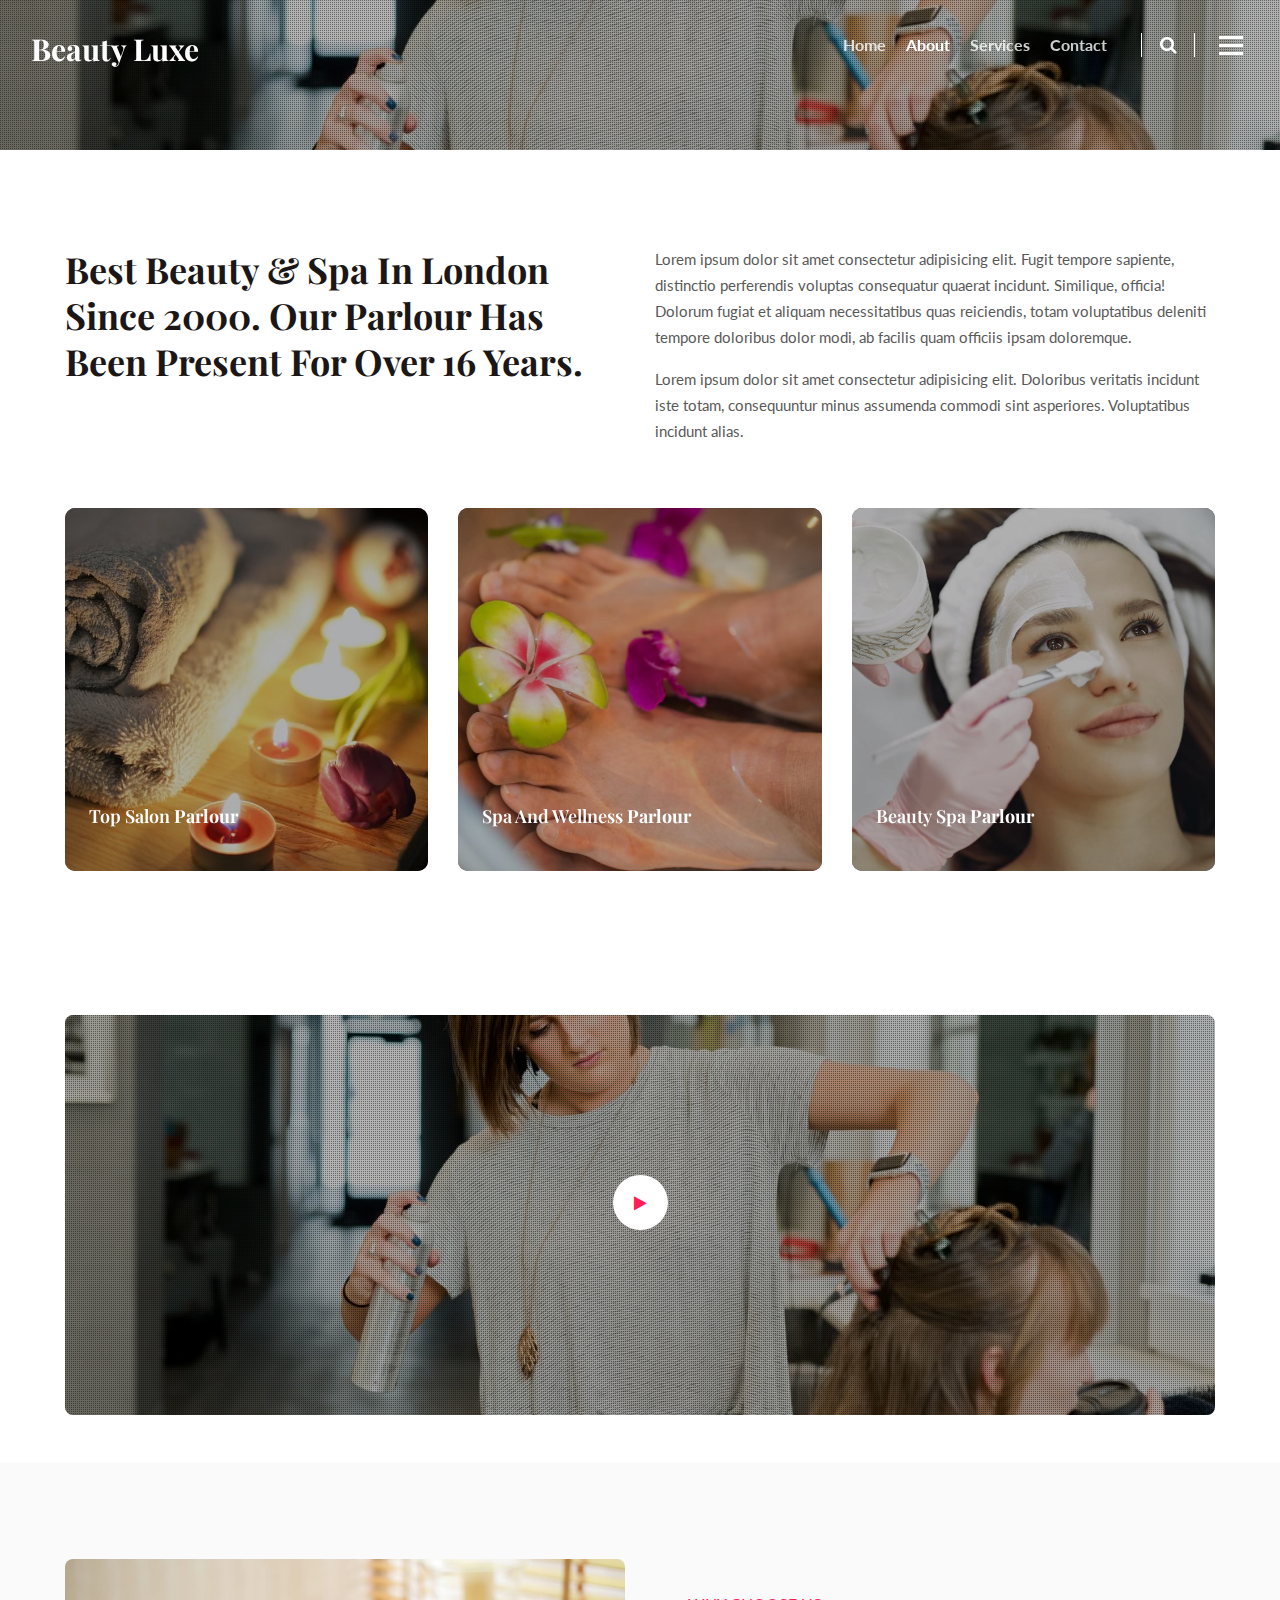
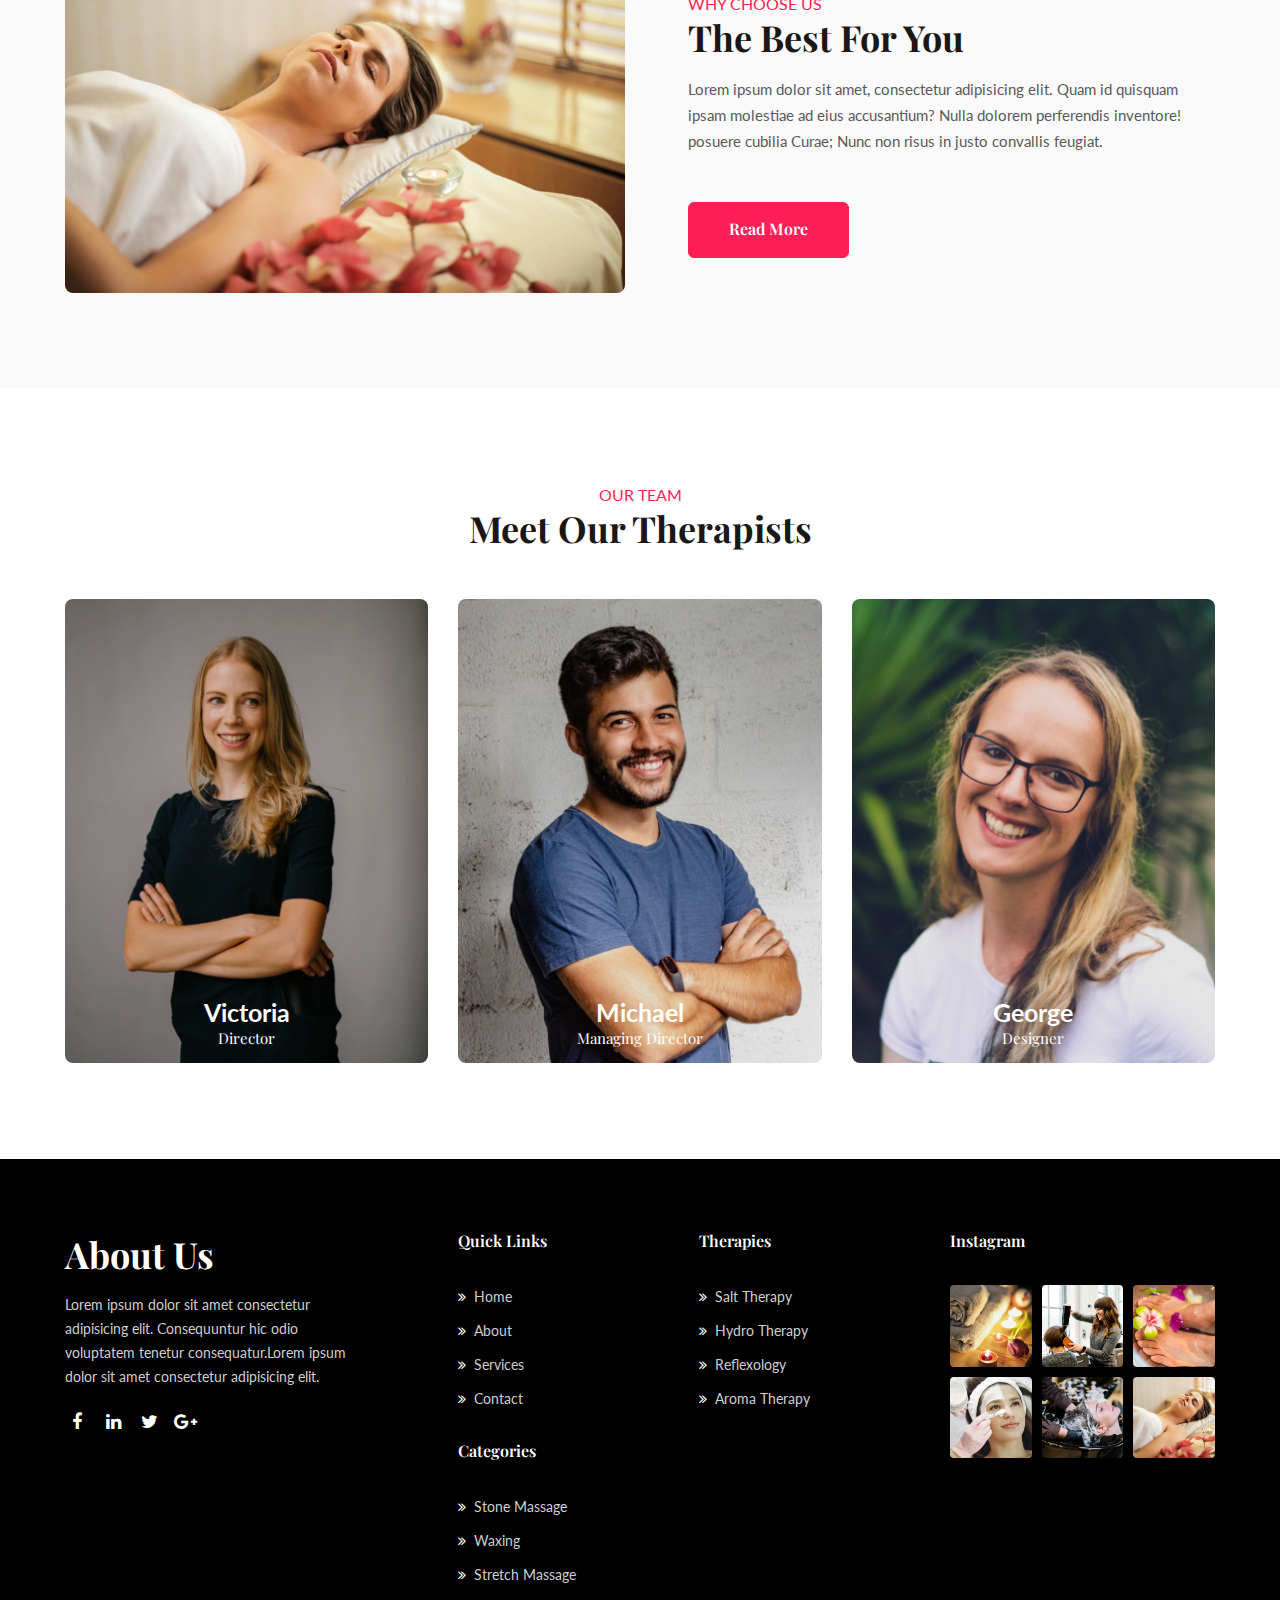
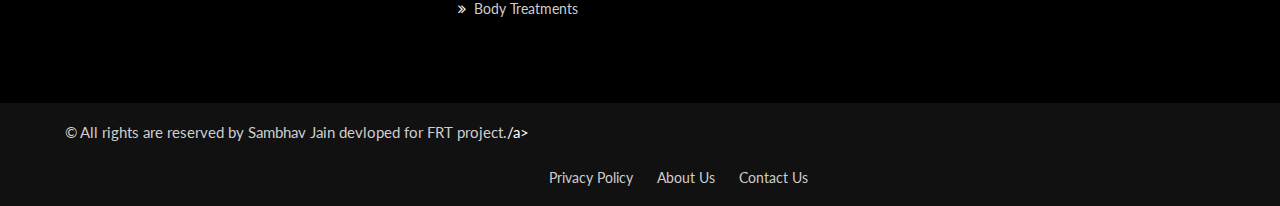
<file: about.html>
<!doctype html>
<html lang="zxx">

<head>
	<!-- Required meta tags -->
	<meta charset="utf-8">
	<meta name="viewport" content="width=device-width, initial-scale=1, shrink-to-fit=no">
	<title>Beauty Luxe a Beauty & Spa Solution|| About
	</title>
	<!-- Template CSS -->
	<link rel="stylesheet" href="assets/css/style-starter.css">
	<!-- Template CSS -->
	<link
		href="//fonts.googleapis.com/css2?family=Playfair+Display:ital,wght@0,400;0,600;0,700;1,600&display=swap"
		rel="stylesheet">
	<link href="//fonts.googleapis.com/css2?family=Lato:wght@400;700&display=swap" rel="stylesheet">
	<!-- Template CSS -->
</head>

<body>
	<!--header-->
	<header id="site-header" class="fixed-top">
		<div class="container-fluid">
			<nav class="navbar navbar-expand-lg navbar-dark stroke">
				<h1> <a class="navbar-brand" href="index.html">
						<span class="sub-logo">B</span>eauty <span class="sub-logo">L</span>uxe
					</a></h1>
				<!-- if logo is image enable this   
        <a class="navbar-brand" href="#index.html">
            <img src="image-path" alt="Your logo" title="Your logo" style="height:35px;" />
        </a> -->
				<button class="navbar-toggler  collapsed bg-gradient" type="button" data-toggle="collapse"
					data-target="#navbarTogglerDemo02" aria-controls="navbarTogglerDemo02" aria-expanded="false"
					aria-label="Toggle navigation">
					<span class="navbar-toggler-icon fa icon-expand fa-bars"></span>
					<span class="navbar-toggler-icon fa icon-close fa-times"></span>
					</span>
				</button>

				<div class="collapse navbar-collapse" id="navbarTogglerDemo02">
					<ul class="navbar-nav ml-auto">
						<li class="nav-item">
							<a class="nav-link" href="index.html">Home <span class="sr-only">(current)</span></a>
						</li>
						<li class="nav-item active">
							<a class="nav-link" href="about.html">About</a>
						</li>
						<li class="nav-item">
							<a class="nav-link" href="services.html">Services</a>
						</li>
						
						<li class="nav-item">
							<a class="nav-link" href="contact.html">Contact</a>
						</li>
					</ul>
					<!--/search-right-->
					<div class="search-right">
						<a href="#search" class="hnysearch-icon" title="search"><span class="fa fa-search"
								aria-hidden="true"></span></a>
						<!-- search popup -->
						<div id="search" class="pop-overlay">
							<div class="popup">
								<h3 class="hny-title two">Search Here</h3>
								<form action="#" method="post" class="search-box">
									<input type="search" placeholder="Search your Keyword" name="search"
										required="required" autofocus="">
									<button type="submit" class="btn">Search</button>
								</form>

							</div>
							<a class="close" href="#close">×</a>
						</div>
						<!-- /search popup -->
						<a href="#domain" class="domain" data-toggle="modal" data-target="#DomainModal">
							<div class="hamburger1">
								<div></div>
								<div></div>
								<div></div>
							</div>
						</a>

						<!--//search-right-->
					</div>
				</div>
			</nav>
		</div>
	</header>
	<!--/header-->


	<!-- Domain Modal -->
	<div class="modal right fade" id="DomainModal" tabindex="-1" role="dialog" aria-labelledby="DomainModalLabel2">
		<div class="modal-dialog" role="document">
			<div class="modal-content">

				<button type="button" class="close" data-dismiss="modal" aria-label="Close"><span
						aria-hidden="true">&times;</span></button>

				<div class="modal-body">
					<div class="modal__content">
						<h2 class="logo"><a class="logo-brand" href="index.html">
								<span class="sub-logo">G</span>lory <span class="sub-logo">L</span>uxe
							</a></h2>
						<!-- if logo is image enable this   
			<h2 class="logo">
			  <img src="image-path" alt="Your logo" title="Your logo" style="height:35px;" />
			</h2> -->
						<p class="mt-md-3 mt-2">Lorem ipsum dolor sit amet, elit. Eos expedita ipsam at fugiat ab.</p>
						<div class="widget-menu-items mt-sm-5 mt-4">
							<h5 class="widget-title">Menu Items</h5>
							<nav class="navbar p-0">
								<ul class="navbar-nav">
									<li class="nav-item">
										<a class="nav-link" href="index.html">Home</a>
									</li>
									<li class="nav-item active">
										<a class="nav-link" href="about.html">About</a>
									</li>
									<li class="nav-item">
										<a class="nav-link" href="services.html">Services</a>
									</li>
								
									<li class="nav-item">
										<a class="nav-link" href="contact.html">Contact</a>
									</li>
								</ul>
							</nav>
						</div>
						<div class="widget-social-icons mt-sm-5 mt-4">
							<h5 class="widget-title">Contact Us</h5>
							<ul class="icon-rounded address">
								<li>
									<p> #135 block, Barnard St. Brooklyn, <br>NY 10036, USA</p>
								</li>
								<li class="mt-3">
									<p><span class="fa fa-phone"></span> <a
											href="tel:+404-11-22-89">+1-2345-345-678-11</a></p>
								</li>
								<li class="mt-2">
									<p><span class="fa fa-envelope"></span> <a
											href="mailto:medpillhospital@mail.com">gloryluxe@mail.com</a></p>
								</li>
								<li class="top_li1 mt-2">
									<p><span class="fa fa-clock-o"></span> <a href="mailto:medpillhospital@mail.com">Mon
											- Sun 09:00 - 21:00
										</a></p>
								</li>
							</ul>
						</div>
						<div class="widget-social-icons mt-sm-5 mt-4">
							<h5 class="widget-title">Follow Us</h5>
							<ul class="icon-rounded">
								<li><a class="social-link twitter" href="#url" target="_blank"><i
											class="fa fa-twitter"></i></a></li>
								<li><a class="social-link linkedin" href="#url" target="_blank"><i
											class="fa fa-linkedin"></i></a></li>
								<li><a class="social-link tumblr" href="#url" target="_blank"><i
											class="fa fa-tumblr"></i></a></li>
							</ul>
						</div>
					</div>
				</div>
			</div>
			<!-- //modal-content -->
		</div>
		<!-- //modal-dialog -->
	</div>
	<!-- //Domain modal -->
	<!--/inner-banner-->
	<div class="inner-banner">
		<div class="inner-page-infhny">
		</div>
	</div>
	<!--//inner-banner-->
	<div class="w3l-about-us best-services py-5">
		<div class="container py-lg-5 py-sm-4">
			<div class="maghny-gd-1">
				<div class="row about-text">
					<div class="col-lg-6">
						<h3 class="hny-title">Best Beauty & Spa in London since 2000. Our parlour has been present for
							over 16
							years.</h3>
					</div>
					<div class="col-lg-6 mt-lg-0 mt-4">
						<p>Lorem ipsum dolor sit amet consectetur adipisicing elit. Fugit tempore sapiente, distinctio
							perferendis voluptas consequatur quaerat incidunt. Similique, officia! Dolorum fugiat et
							aliquam
							necessitatibus quas reiciendis, totam voluptatibus deleniti tempore doloribus dolor modi, ab
							facilis quam officiis ipsam doloremque.</p>
						<p class="mt-3">Lorem ipsum dolor sit amet consectetur adipisicing elit. Doloribus veritatis
							incidunt iste totam,
							consequuntur minus assumenda commodi sint asperiores. Voluptatibus incidunt alias.</p>
					</div>
				</div>
				<div class="row mt-5">
					<div class="maghny-gd-1 col-lg-4 col-md-6">
						<div class="maghny-grid">
							<figure class="effect-lily border-radius">
								<img class="img-fluid" src="assets/images/ab.jpg">
								<figcaption class="w3set-hny">
									<div>
										<h4>Top Salon <span> Parlour</span></h4>
										<p>Spa </p>
									</div>

								</figcaption>
							</figure>
						</div>
					</div>
					<div class="maghny-gd-1 col-lg-4 col-md-6 mt-md-0 mt-4">
						<div class="maghny-grid">
							<figure class="effect-lily border-radius">
								<img class="img-fluid" src="assets/images/ab2.jpg">
								<figcaption class="w3set-hny">
									<div>
										<h4>Spa and Wellness <span> Parlour</span></h4>
										<p>Pedicure </p>
									</div>

								</figcaption>
							</figure>
						</div>
					</div>
					<div class="maghny-gd-1 col-lg-4 col-md-6 mt-lg-0 mt-4">
						<div class="maghny-grid">
							<figure class="effect-lily border-radius">
								<img class="img-fluid" src="assets/images/ab3.jpg">
								<figcaption class="w3set-hny">
									<div>
										<h4>Beauty Spa <span> Parlour</span></h4>
										<p>Facial </p>
									</div>

								</figcaption>
							</figure>
						</div>
					</div>
				</div>
			</div>
		</div>
	</div>
	<!-- //bottom-grids -->
	<section class="w3l-about4" id="about">
		<div class="new-block py-5">
			  
				<div class="container">
				<div class="pop-img-ab position-relative">
					<div class="history-info">
				  <!-- <a href="#popup-video" class="play-view text-center position-absolute">
							  <span class="video-play-icon">
								  <span class="fa fa-play"></span>
							  </span>
						  </a> -->
	  
				  <a href="#small-dialog" class="popup-with-zoom-anim play-view text-center position-absolute">
					<span class="video-play-icon">
					  <span class="fa fa-play"></span>
					</span>
				  </a>
	  
				  <!-- dialog itself, mfp-hide class is required to make dialog hidden -->
				  <div id="small-dialog" class="zoom-anim-dialog mfp-hide">
					<iframe src="https://player.vimeo.com/video/74254578" frameborder="0" allow="autoplay; fullscreen" allowfullscreen></iframe>
				  </div>
				</div>
			  </div>
			</div>
		  </div>
		</div>
	</div>
	  </section>
	   <!-- //content-6-section -->
	<div class="w3l-bottom-grids py-5">
		<div class="container py-lg-5">
			<div class="row bottomhny-grids-sec align-items-center">
				<div class="col-lg-6 bottomhny-1">
					<img class="img-fluid" src="assets/images/banner1.jpg">
				</div>
				<div class="col-lg-6 bottomhny-gd-ingf pl-lg-5 mt-lg-0 mt-5">
					<h6 class="sub-title">Why Choose Us</h6>
					<h3 class="hny-title">The Best for You</h3>
					<p class="mt-3">Lorem ipsum dolor sit amet, consectetur adipisicing elit. Quam id quisquam ipsam
						molestiae ad eius accusantium? Nulla dolorem perferendis inventore! posuere cubilia Curae;
						Nunc non risus in justo convallis feugiat.</p>
					<div class="ready-more mt-lg-5 mt-4">
						<a class="btn btn-style btn-primary" href="about.html">Read More</a>
					</div>
				</div>
			</div>
		</div>
	</div>
	<!-- //bottom-grids -->
	<!-- team -->
	<section class="w3l-team" id="team">
		<div class="team-block py-5">
			<div class="container py-lg-5">
				<div class="wthree-title text-center mb-lg-0 mb-4">
					<h6 class="sub-title">Our Team</h6>
					<h3 class="hny-title">Meet Our Therapists</h3>
				</div>
				<div class="row">
					<div class="col-lg-4 col-sm-6 mt-lg-5 mt-3">
						<div class="box16">
							<a href="#url"><img src="assets/images/team1.jpg" alt="" class="img-fluid" /></a>
							<div class="box-content">
								<h3 class="title"><a href="#url">Victoria</a></h3>
								<span class="post">Director</span>
								<ul class="social">
									<li>
										<a href="#" class="facebook">
											<span class="fa fa-facebook-f"></span>
										</a>
									</li>
									<li>
										<a href="#" class="twitter">
											<span class="fa fa-twitter"></span>
										</a>
									</li>
								</ul>
							</div>
						</div>
					</div>
					<div class="col-lg-4 col-sm-6 mt-lg-5 mt-3">
						<div class="box16">
							<a href="#url"><img src="assets/images/team2.jpg" alt="" class="img-fluid" /></a>
							<div class="box-content">
								<h3 class="title"><a href="#url">Michael</a></h3>
								<span class="post">Managing Director</span>
								<ul class="social">
									<li>
										<a href="#" class="facebook">
											<span class="fa fa-facebook-f"></span>
										</a>
									</li>
									<li>
										<a href="#" class="twitter">
											<span class="fa fa-twitter"></span>
										</a>
									</li>
								</ul>
							</div>
						</div>
					</div>
					<div class="col-lg-4 col-sm-6 mt-lg-5 mt-3">
						<div class="box16">
							<a href="#url"><img src="assets/images/team3.jpg" alt="" class="img-fluid" /></a>
							<div class="box-content">
								<h3 class="title"><a href="#url">George</a></h3>
								<span class="post">Designer</a></span>
								<ul class="social">
									<li>
										<a href="#" class="facebook">
											<span class="fa fa-facebook-f"></span>
										</a>
									</li>
									<li>
										<a href="#" class="twitter">
											<span class="fa fa-twitter"></span>
										</a>
									</li>
								</ul>
							</div>
						</div>
					</div>

				</div>
			</div>
		</div>
	</section>
	<!-- //team -->

	<!-- footer-66 -->
	<footer class="w3l-footer-66">
		<section class="footer-inner-main">
			<div class="footer-hny-grids py-5">
				<div class="container py-lg-4">
					<div class="text-txt">
						<div class="right-side">
							<div class="row sub-columns">
								<div class="col-lg-4 col-md-6 sub-one-left pr-lg-4">
									<h3 class="hny-title two mb-3">About Us</h3>
									<!-- if logo is image enable this   
										<a class="navbar-brand" href="#index.html">
											<img src="image-path" alt="Your logo" title="Your logo" style="height:35px;" />
										</a> -->
									<p class="pr-lg-5">Lorem ipsum dolor sit amet consectetur adipisicing elit.
										Consequuntur hic odio voluptatem tenetur consequatur.Lorem ipsum dolor sit amet
										consectetur adipisicing elit. </p>
									<div class="columns-2">
										<ul class="social">
											<li><a href="#facebook"><span class="fa fa-facebook"
														aria-hidden="true"></span></a>
											</li>
											<li><a href="#linkedin"><span class="fa fa-linkedin"
														aria-hidden="true"></span></a>
											</li>
											<li><a href="#twitter"><span class="fa fa-twitter"
														aria-hidden="true"></span></a>
											</li>
											<li><a href="#google"><span class="fa fa-google-plus"
														aria-hidden="true"></span></a>
											</li>

										</ul>
									</div>
								</div>
								<div class="col-lg-5 col-md-6 sub-one-left mid-footer-gd">
									<div class="sub-two-right">
										<h6>Quick Links</h6>
										<ul>
											<li><a href="index.html"><span
														class="fa fa-angle-double-right mr-2"></span>Home</a>
											</li>
											<li><a href="about.html"><span
														class="fa fa-angle-double-right mr-2"></span>About</a>
											</li>
											<li><a href="services.html"><span
														class="fa fa-angle-double-right mr-2"></span>Services</a></li>
											<li><a href="contact.html"><span
														class="fa fa-angle-double-right mr-2"></span>Contact</a></li>
										</ul>
									</div>
									<div class="sub-two-right">
										<h6>Therapies</h6>
										<ul>
											<li><a href="#"><span class="fa fa-angle-double-right mr-2"></span>Salt
													Therapy</a>
											</li>
											<li><a href="#"><span class="fa fa-angle-double-right mr-2"></span>Hydro
													Therapy</a>
											</li>
											<li><a href="#"><span
														class="fa fa-angle-double-right mr-2"></span>Reflexology</a>
											</li>
											<li><a href="#"><span class="fa fa-angle-double-right mr-2"></span>Aroma
													Therapy</a>
											</li>
										</ul>
									</div>
									<div class="sub-two-right">
										<h6>Categories</h6>
										<ul>
											<li><a href="#"><span class="fa fa-angle-double-right mr-2"></span>Stone
													Massage</a></li>
											<li><a href="#"><span
														class="fa fa-angle-double-right mr-2"></span>Waxing</a>
											</li>
											<li><a href="#support"><span
														class="fa fa-angle-double-right mr-2"></span>Stretch Massage</a>
											</li>
											<li><a href="#terms"><span class="fa fa-angle-double-right mr-2"></span>Body
													Treatments</a>
											</li>
										</ul>
									</div>
								</div>
								<div class="col-lg-3 col-md-6 sub-one-left">
									<h6>Instagram</h6>
									<div class="footer-img-grids">
										<div class="gd-img-ft">
											<a class="" href="#">
												<img class="rounded img-fluid img-responsive" src="assets/images/ab.jpg"
													alt="image">
											</a>
										</div>
										<div class="gd-img-ft">
											<a class="" href="#">
												<img class="rounded img-fluid img-responsive"
													src="assets/images/ab1.jpg" alt="image">
											</a>
										</div>
										<div class="gd-img-ft">
											<a class="" href="#">
												<img class="rounded img-fluid img-responsive"
													src="assets/images/ab2.jpg" alt="image">
											</a>
										</div>
										<div class="gd-img-ft">
											<a class="" href="#">
												<img class="rounded img-fluid img-responsive"
													src="assets/images/ab3.jpg" alt="image">
											</a>
										</div>
										<div class="gd-img-ft">
											<a class="" href="#">
												<img class="rounded img-fluid img-responsive"
													src="assets/images/ab4.jpg" alt="image">
											</a>
										</div>
										<div class="gd-img-ft">
											<a class="" href="#">
												<img class="rounded img-fluid img-responsive"
													src="assets/images/ab5.jpg" alt="image">
											</a>
										</div>

									</div>
								</div>
							</div>
						</div>
					</div>
				</div>
			</div>
			<div class="below-section">
				<div class="container">
					<div class="copyright-footer">
						<div class="columns text-lg-left">
							<p>© All rights are reserved by Sambhav Jain devloped for FRT project.<a
								>/a></p>
						</div>
						<ul class="columns text-lg-right">
							<li><a href="#">Privacy Policy</a>
							</li>
							<li><a href="about.html">About Us</a>
							</li>
							<li><a href="contact.html">Contact Us</a>
							</li>
						</ul>
					</div>
				</div>
			</div>
			<!-- copyright -->
			<!-- move top -->
			<button onclick="topFunction()" id="movetop" title="Go to top">
				<span class="fa fa-arrow-up" aria-hidden="true"></span>
			</button>
			<script>
				// When the user scrolls down 20px from the top of the document, show the button
				window.onscroll = function () {
					scrollFunction()
				};

				function scrollFunction() {
					if (document.body.scrollTop > 20 || document.documentElement.scrollTop > 20) {
						document.getElementById("movetop").style.display = "block";
					} else {
						document.getElementById("movetop").style.display = "none";
					}
				}

				// When the user clicks on the button, scroll to the top of the document
				function topFunction() {
					document.body.scrollTop = 0;
					document.documentElement.scrollTop = 0;
				}
			</script>
			<!-- /move top -->

		</section>
	</footer>
	<!--//footer-66 -->
</body>

</html>
<script src="assets/js/jquery-3.3.1.min.js"></script>

<!-- disable body scroll which navbar is in active -->
<script src="assets/js/jquery.magnific-popup.min.js"></script>
<script>
	$(document).ready(function () {
		$('.popup-with-zoom-anim').magnificPopup({
			type: 'inline',

			fixedContentPos: false,
			fixedBgPos: true,

			overflowY: 'auto',

			closeBtnInside: true,
			preloader: false,

			midClick: true,
			removalDelay: 300,
			mainClass: 'my-mfp-zoom-in'
		});

		$('.popup-with-move-anim').magnificPopup({
			type: 'inline',

			fixedContentPos: false,
			fixedBgPos: true,

			overflowY: 'auto',

			closeBtnInside: true,
			preloader: false,

			midClick: true,
			removalDelay: 300,
			mainClass: 'my-mfp-slide-bottom'
		});
	});
</script>
<!--//-->
<!-- stats -->
<script src="assets/js/jquery.waypoints.min.js"></script>
<script src="assets/js/jquery.countup.js"></script>
<script>
	$('.counter').countUp();
</script>
<!-- //stats -->
<!-- disable body scroll which navbar is in active -->
<script>
	$(function () {
		$('.navbar-toggler').click(function () {
			$('body').toggleClass('noscroll');
		})
	});
</script>
<!-- disable body scroll which navbar is in active -->

<!--/MENU-JS-->
<script>
	$(window).on("scroll", function () {
		var scroll = $(window).scrollTop();

		if (scroll >= 80) {
			$("#site-header").addClass("nav-fixed");
		} else {
			$("#site-header").removeClass("nav-fixed");
		}
	});

	//Main navigation Active Class Add Remove
	$(".navbar-toggler").on("click", function () {
		$("header").toggleClass("active");
	});
	$(document).on("ready", function () {
		if ($(window).width() > 991) {
			$("header").removeClass("active");
		}
		$(window).on("resize", function () {
			if ($(window).width() > 991) {
				$("header").removeClass("active");
			}
		});
	});
</script>
<!--//MENU-JS-->
<script src="assets/js/bootstrap.min.js"></script>
</file>
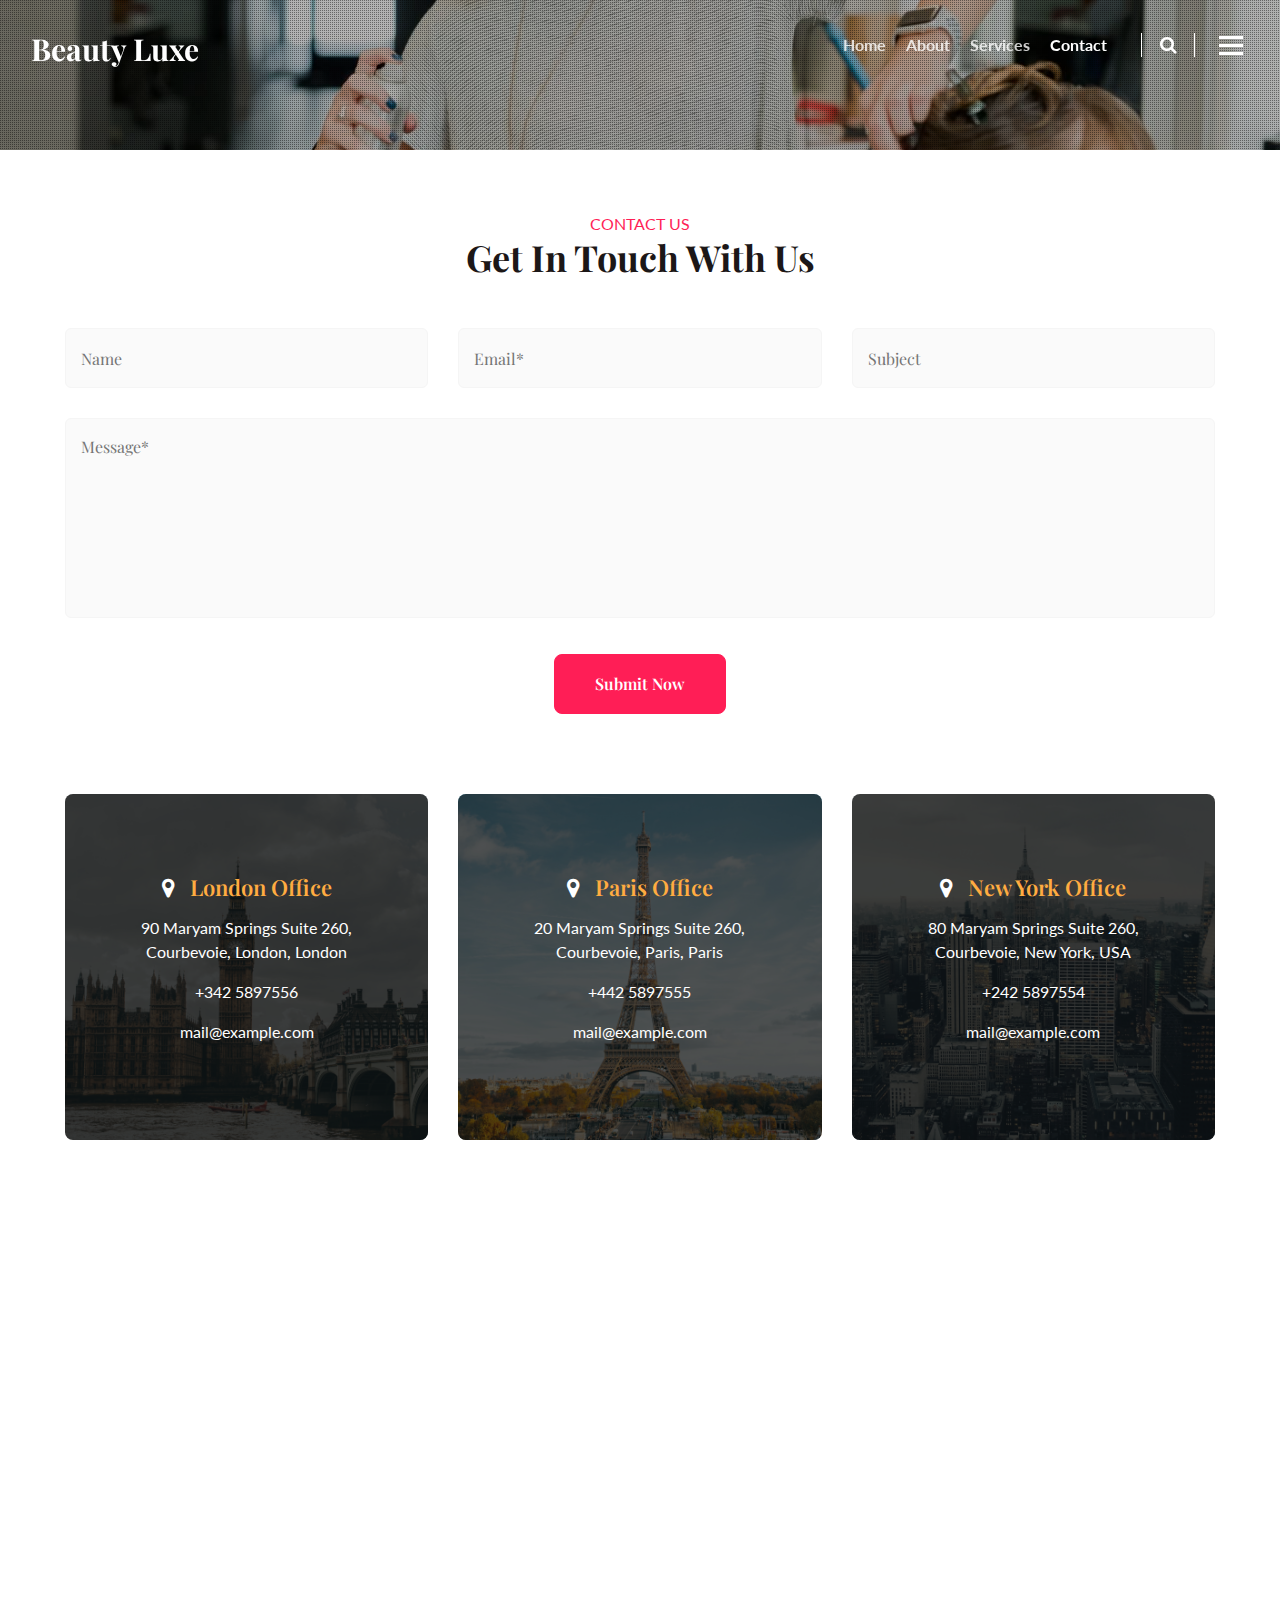
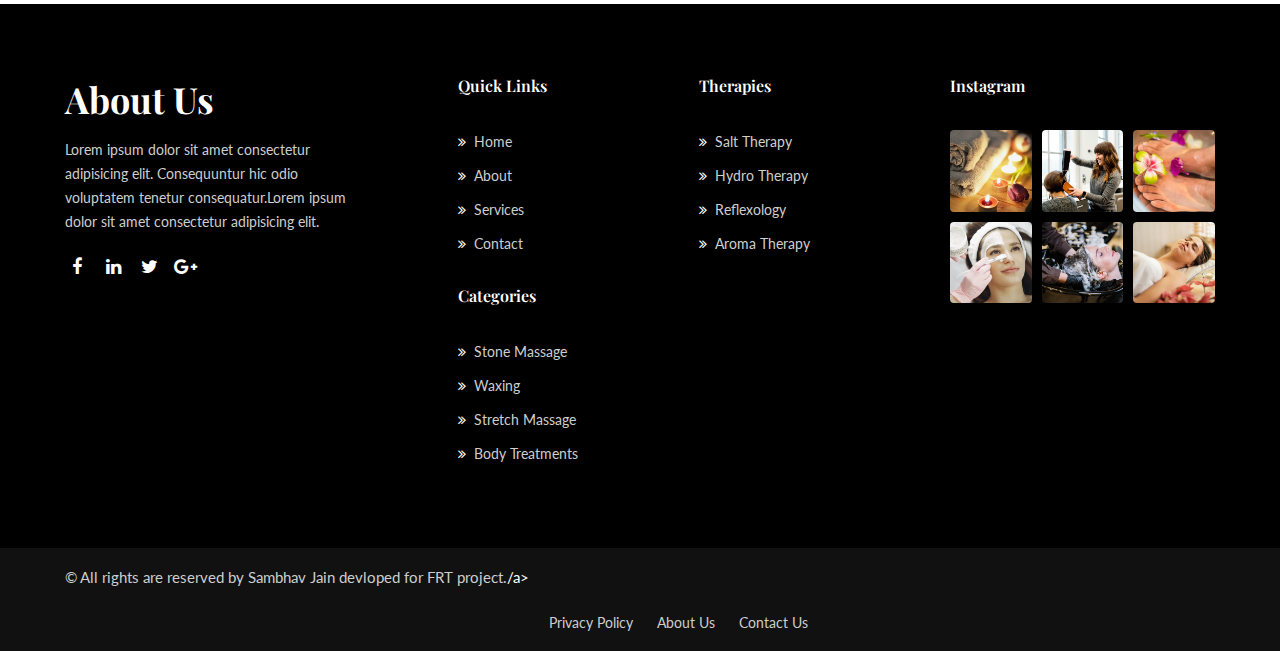
<file: contact.html>
<!doctype html>
<html lang="zxx">

<head>
	<!-- Required meta tags -->
	<meta charset="utf-8">
	<meta name="viewport" content="width=device-width, initial-scale=1, shrink-to-fit=no">
	<title>Beauty Luxe a Beauty & Spa Solution| Contact

	</title>
	<!-- Template CSS -->
	<link rel="stylesheet" href="assets/css/style-starter.css">
	<!-- Template CSS -->
	<link
		href="//fonts.googleapis.com/css2?family=Playfair+Display:ital,wght@0,400;0,600;0,700;1,600&display=swap"
		rel="stylesheet">
	<link href="//fonts.googleapis.com/css2?family=Lato:wght@400;700&display=swap" rel="stylesheet">
	<!-- Template CSS -->
</head>

<body>
	<!--header-->
	<header id="site-header" class="fixed-top">
		<div class="container-fluid">
			<nav class="navbar navbar-expand-lg navbar-dark stroke">
				<h1> <a class="navbar-brand" href="index.html">
						<span class="sub-logo">B</span>eauty <span class="sub-logo">L</span>uxe
					</a></h1>
				<!-- if logo is image enable this   
        <a class="navbar-brand" href="#index.html">
            <img src="image-path" alt="Your logo" title="Your logo" style="height:35px;" />
        </a> -->
				<button class="navbar-toggler  collapsed bg-gradient" type="button" data-toggle="collapse"
					data-target="#navbarTogglerDemo02" aria-controls="navbarTogglerDemo02" aria-expanded="false"
					aria-label="Toggle navigation">
					<span class="navbar-toggler-icon fa icon-expand fa-bars"></span>
					<span class="navbar-toggler-icon fa icon-close fa-times"></span>
					</span>
				</button>

				<div class="collapse navbar-collapse" id="navbarTogglerDemo02">
					<ul class="navbar-nav ml-auto">
						<li class="nav-item">
							<a class="nav-link" href="index.html">Home <span class="sr-only">(current)</span></a>
						</li>
						<li class="nav-item">
							<a class="nav-link" href="about.html">About</a>
						</li>
						<li class="nav-item">
							<a class="nav-link" href="services.html">Services</a>
						</li>
						
						<li class="nav-item active">
							<a class="nav-link" href="contact.html">Contact</a>
						</li>
					</ul>
					<!--/search-right-->
					<div class="search-right">
						<a href="#search" class="hnysearch-icon" title="search"><span class="fa fa-search"
								aria-hidden="true"></span></a>
						<!-- search popup -->
						<div id="search" class="pop-overlay">
							<div class="popup">
								<h3 class="hny-title two">Search Here</h3>
								<form action="#" method="post" class="search-box">
									<input type="search" placeholder="Search your Keyword" name="search"
										required="required" autofocus="">
									<button type="submit" class="btn">Search</button>
								</form>

							</div>
							<a class="close" href="#close">×</a>
						</div>
						<!-- /search popup -->
						<a href="#domain" class="domain" data-toggle="modal" data-target="#DomainModal">
							<div class="hamburger1">
								<div></div>
								<div></div>
								<div></div>
							</div>
						</a>

						<!--//search-right-->
					</div>
				</div>
			</nav>
		</div>
	</header>
	<!--/header-->


	<!-- Domain Modal -->
	<div class="modal right fade" id="DomainModal" tabindex="-1" role="dialog" aria-labelledby="DomainModalLabel2">
		<div class="modal-dialog" role="document">
			<div class="modal-content">

				<button type="button" class="close" data-dismiss="modal" aria-label="Close"><span
						aria-hidden="true">&times;</span></button>

				<div class="modal-body">
					<div class="modal__content">
						<h2 class="logo"><a class="logo-brand" href="index.html">
								<span class="sub-logo">G</span>lory <span class="sub-logo">L</span>uxe
							</a></h2>
						<!-- if logo is image enable this   
			<h2 class="logo">
			  <img src="image-path" alt="Your logo" title="Your logo" style="height:35px;" />
			</h2> -->
						<p class="mt-md-3 mt-2">Lorem ipsum dolor sit amet, elit. Eos expedita ipsam at fugiat ab.</p>
						<div class="widget-menu-items mt-sm-5 mt-4">
							<h5 class="widget-title">Menu Items</h5>
							<nav class="navbar p-0">
								<ul class="navbar-nav">
									<li class="nav-item">
										<a class="nav-link" href="index.html">Home</a>
									</li>
									<li class="nav-item">
										<a class="nav-link" href="about.html">About</a>
									</li>
									<li class="nav-item">
										<a class="nav-link" href="services.html">Services</a>
									</li>
									<li class="nav-item active">
										<a class="nav-link" href="contact.html">Contact</a>
									</li>
								</ul>
							</nav>
						</div>
						<div class="widget-social-icons mt-sm-5 mt-4">
							<h5 class="widget-title">Contact Us</h5>
							<ul class="icon-rounded address">
								<li>
									<p> #135 block, Barnard St. Brooklyn, <br>NY 10036, USA</p>
								</li>
								<li class="mt-3">
									<p><span class="fa fa-phone"></span> <a
											href="tel:+404-11-22-89">+1-2345-345-678-11</a></p>
								</li>
								<li class="mt-2">
									<p><span class="fa fa-envelope"></span> <a
											href="mailto:medpillhospital@mail.com">gloryluxe@mail.com</a></p>
								</li>
								<li class="top_li1 mt-2">
									<p><span class="fa fa-clock-o"></span> <a href="mailto:medpillhospital@mail.com">Mon
											- Sun 09:00 - 21:00
										</a></p>
								</li>
							</ul>
						</div>
						<div class="widget-social-icons mt-sm-5 mt-4">
							<h5 class="widget-title">Follow Us</h5>
							<ul class="icon-rounded">
								<li><a class="social-link twitter" href="#url" target="_blank"><i
											class="fa fa-twitter"></i></a></li>
								<li><a class="social-link linkedin" href="#url" target="_blank"><i
											class="fa fa-linkedin"></i></a></li>
								<li><a class="social-link tumblr" href="#url" target="_blank"><i
											class="fa fa-tumblr"></i></a></li>
							</ul>
						</div>
					</div>
				</div>
			</div>
			<!-- //modal-content -->
		</div>
		<!-- //modal-dialog -->
	</div>
	<!-- //Domain modal -->
	<!--/inner-banner-->
	<div class="inner-banner">
		<div class="inner-page-infhny">
		</div>
	</div>
	<!--//inner-banner-->

	<!-- /contact-form -->
	<section class="w3l-contact-main">
		<div class="contact-infhny py-5">
			<div class="container py-lg-3">
				<div class="top-map">
					<div class="map-content-9">
						<form action="https://sendmail.w3layouts.com/submitForm" method="post">
							<div class="form-top1">
								<h6 class="sub-title text-center">
									Contact Us</h6>
								<h3 class="hny-title text-center mb-lg-5 mb-4">Get in Touch With Us 
								</h3>
								<div class="form-top">

									<div class="form-top-left">

										<input type="text" name="w3lName" id="w3lName" placeholder="Name" required="">

										<input type="email" name="w3lSender" id="w3lSender" placeholder="Email*"
											required="">

										<input type="text" name="w3lSubject" id="w3lName" placeholder="Subject"
											required="">

									</div>
									<div class="form-top-righ">
										<textarea name="w3lMessage" id="w3lMessage" placeholder="Message*"
											required=""></textarea>
									</div>
								</div>
								<div class="text-center">
									<button type="submit" class="btn">Submit Now</button>
								</div>
							</div>
						</form>
					</div>
					<div class="cont-details">
						<div class="cont-top london text-center">
							<h6><span class="fa fa-map-marker"></span> London Office</h6>
							<p>90 Maryam Springs Suite 260, Courbevoie, London, London</p>
							<p><a href="tel:+342 5897555">+342 5897556</a></p>
							<p><a href="mailto:info@example.com">mail@example.com</a></p>
						</div>
						<div class="cont-top paris text-center">
							<h6><span class="fa fa-map-marker"></span> Paris Office</h6>
							<p>20 Maryam Springs Suite 260, Courbevoie, Paris, Paris</p>
							<p><a href="tel:+442 5897555">+442 5897555</a></p>
							<p><a href="mailto:info@example.com">mail@example.com</a></p>
						</div>
						<div class="cont-top newyork text-center">
							<h6><span class="fa fa-map-marker"></span> New York Office</h6>
							<p>80 Maryam Springs Suite 260, Courbevoie, New York, USA</p>
							<p><a href="tel:+242 5897555">+242 5897554</a></p>
							<p><a href="mailto:info@example.com">mail@example.com</a></p>
						</div>
					</div>
				</div>
			</div>
		</div>
		<div class="map">
			<iframe
				src="https://www.google.com/maps/embed?pb=!1m18!1m12!1m3!1d387193.3059445135!2d-74.25986613799748!3d40.69714941774136!2m3!1f0!2f0!3f0!3m2!1i1024!2i768!4f13.1!4m3!3e3!4m0!4m0!5e0!3m2!1sen!2sin!4v1570181661801!5m2!1sen!2sin"
				allowfullscreen=""></iframe>
		</div>

	</section>
	<!-- //contact-form -->
	<!-- footer-66 -->
	<footer class="w3l-footer-66">
		<section class="footer-inner-main">
			<div class="footer-hny-grids py-5">
				<div class="container py-lg-4">
					<div class="text-txt">
						<div class="right-side">
							<div class="row sub-columns">
								<div class="col-lg-4 col-md-6 sub-one-left pr-lg-4">
									<h3 class="hny-title two mb-3">About Us</h3>
									<!-- if logo is image enable this   
										<a class="navbar-brand" href="#index.html">
											<img src="image-path" alt="Your logo" title="Your logo" style="height:35px;" />
										</a> -->
									<p class="pr-lg-5">Lorem ipsum dolor sit amet consectetur adipisicing elit.
										Consequuntur hic odio voluptatem tenetur consequatur.Lorem ipsum dolor sit amet
										consectetur adipisicing elit. </p>
									<div class="columns-2">
										<ul class="social">
											<li><a href="#facebook"><span class="fa fa-facebook"
														aria-hidden="true"></span></a>
											</li>
											<li><a href="#linkedin"><span class="fa fa-linkedin"
														aria-hidden="true"></span></a>
											</li>
											<li><a href="#twitter"><span class="fa fa-twitter"
														aria-hidden="true"></span></a>
											</li>
											<li><a href="#google"><span class="fa fa-google-plus"
														aria-hidden="true"></span></a>
											</li>

										</ul>
									</div>
								</div>
								<div class="col-lg-5 col-md-6 sub-one-left mid-footer-gd">
									<div class="sub-two-right">
										<h6>Quick Links</h6>
										<ul>
											<li><a href="index.html"><span
														class="fa fa-angle-double-right mr-2"></span>Home</a>
											</li>
											<li><a href="about.html"><span
														class="fa fa-angle-double-right mr-2"></span>About</a>
											</li>
											<li><a href="services.html"><span
														class="fa fa-angle-double-right mr-2"></span>Services</a></li>
											<li><a href="contact.html"><span
														class="fa fa-angle-double-right mr-2"></span>Contact</a></li>
										</ul>
									</div>
									<div class="sub-two-right">
										<h6>Therapies</h6>
										<ul>
											<li><a href="#"><span class="fa fa-angle-double-right mr-2"></span>Salt
													Therapy</a>
											</li>
											<li><a href="#"><span class="fa fa-angle-double-right mr-2"></span>Hydro
													Therapy</a>
											</li>
											<li><a href="#"><span
														class="fa fa-angle-double-right mr-2"></span>Reflexology</a>
											</li>
											<li><a href="#"><span class="fa fa-angle-double-right mr-2"></span>Aroma
													Therapy</a>
											</li>
										</ul>
									</div>
									<div class="sub-two-right">
										<h6>Categories</h6>
										<ul>
											<li><a href="#"><span class="fa fa-angle-double-right mr-2"></span>Stone
													Massage</a></li>
											<li><a href="#"><span
														class="fa fa-angle-double-right mr-2"></span>Waxing</a>
											</li>
											<li><a href="#support"><span
														class="fa fa-angle-double-right mr-2"></span>Stretch Massage</a>
											</li>
											<li><a href="#terms"><span class="fa fa-angle-double-right mr-2"></span>Body
													Treatments</a>
											</li>
										</ul>
									</div>
								</div>
								<div class="col-lg-3 col-md-6 sub-one-left">
									<h6>Instagram</h6>
									<div class="footer-img-grids">
										<div class="gd-img-ft">
											<a class="" href="#">
												<img class="rounded img-fluid img-responsive" src="assets/images/ab.jpg"
													alt="image">
											</a>
										</div>
										<div class="gd-img-ft">
											<a class="" href="#">
												<img class="rounded img-fluid img-responsive"
													src="assets/images/ab1.jpg" alt="image">
											</a>
										</div>
										<div class="gd-img-ft">
											<a class="" href="#">
												<img class="rounded img-fluid img-responsive"
													src="assets/images/ab2.jpg" alt="image">
											</a>
										</div>
										<div class="gd-img-ft">
											<a class="" href="#">
												<img class="rounded img-fluid img-responsive"
													src="assets/images/ab3.jpg" alt="image">
											</a>
										</div>
										<div class="gd-img-ft">
											<a class="" href="#">
												<img class="rounded img-fluid img-responsive"
													src="assets/images/ab4.jpg" alt="image">
											</a>
										</div>
										<div class="gd-img-ft">
											<a class="" href="#">
												<img class="rounded img-fluid img-responsive"
													src="assets/images/ab5.jpg" alt="image">
											</a>
										</div>

									</div>
								</div>
							</div>
						</div>
					</div>
				</div>
			</div>
			<div class="below-section">
				<div class="container">
					<div class="copyright-footer">
						<div class="columns text-lg-left">
							<p>© All rights are reserved by Sambhav Jain devloped for FRT project.<a
								>/a></p>
						</div>
						<ul class="columns text-lg-right">
							<li><a href="#">Privacy Policy</a>
							</li>
							<li><a href="about.html">About Us</a>
							</li>
							<li><a href="contact.html">Contact Us</a>
							</li>
						</ul>
					</div>
				</div>
			</div>
			<!-- copyright -->
			<!-- move top -->
			<button onclick="topFunction()" id="movetop" title="Go to top">
				<span class="fa fa-arrow-up" aria-hidden="true"></span>
			</button>
			<script>
				// When the user scrolls down 20px from the top of the document, show the button
				window.onscroll = function () {
					scrollFunction()
				};

				function scrollFunction() {
					if (document.body.scrollTop > 20 || document.documentElement.scrollTop > 20) {
						document.getElementById("movetop").style.display = "block";
					} else {
						document.getElementById("movetop").style.display = "none";
					}
				}

				// When the user clicks on the button, scroll to the top of the document
				function topFunction() {
					document.body.scrollTop = 0;
					document.documentElement.scrollTop = 0;
				}
			</script>
			<!-- /move top -->

		</section>
	</footer>
	<!--//footer-66 -->
</body>

</html>
<script src="assets/js/jquery-3.3.1.min.js"></script>

<!-- disable body scroll which navbar is in active -->
<script src="assets/js/jquery.magnific-popup.min.js"></script>
<script>
	$(document).ready(function () {
		$('.popup-with-zoom-anim').magnificPopup({
			type: 'inline',

			fixedContentPos: false,
			fixedBgPos: true,

			overflowY: 'auto',

			closeBtnInside: true,
			preloader: false,

			midClick: true,
			removalDelay: 300,
			mainClass: 'my-mfp-zoom-in'
		});

		$('.popup-with-move-anim').magnificPopup({
			type: 'inline',

			fixedContentPos: false,
			fixedBgPos: true,

			overflowY: 'auto',

			closeBtnInside: true,
			preloader: false,

			midClick: true,
			removalDelay: 300,
			mainClass: 'my-mfp-slide-bottom'
		});
	});
</script>
<!--//-->
<!-- stats -->
<script src="assets/js/jquery.waypoints.min.js"></script>
<script src="assets/js/jquery.countup.js"></script>
<script>
	$('.counter').countUp();
</script>
<!-- //stats -->
<!-- disable body scroll which navbar is in active -->
<script>
	$(function () {
		$('.navbar-toggler').click(function () {
			$('body').toggleClass('noscroll');
		})
	});
</script>
<!-- disable body scroll which navbar is in active -->

<!--/MENU-JS-->
<script>
	$(window).on("scroll", function () {
		var scroll = $(window).scrollTop();

		if (scroll >= 80) {
			$("#site-header").addClass("nav-fixed");
		} else {
			$("#site-header").removeClass("nav-fixed");
		}
	});

	//Main navigation Active Class Add Remove
	$(".navbar-toggler").on("click", function () {
		$("header").toggleClass("active");
	});
	$(document).on("ready", function () {
		if ($(window).width() > 991) {
			$("header").removeClass("active");
		}
		$(window).on("resize", function () {
			if ($(window).width() > 991) {
				$("header").removeClass("active");
			}
		});
	});
</script>
<!--//MENU-JS-->
<script src="assets/js/bootstrap.min.js"></script>
</file>
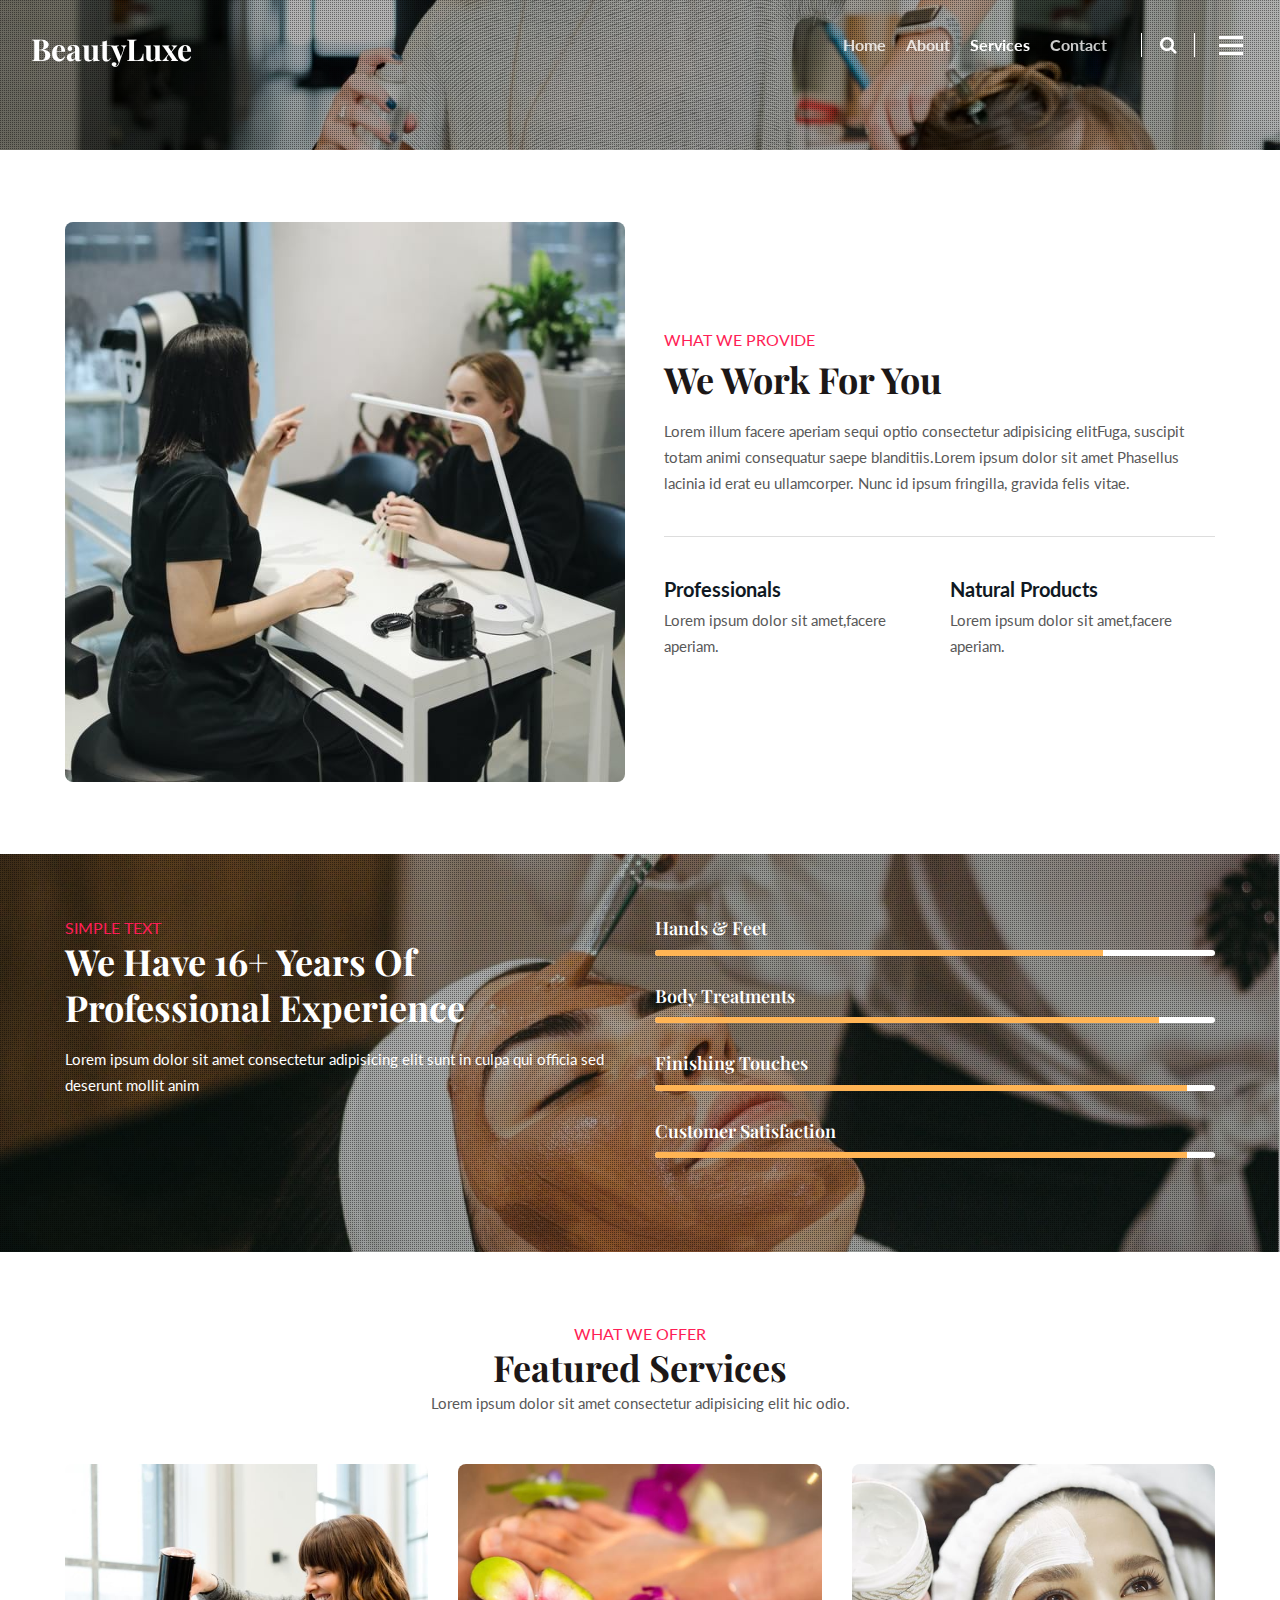
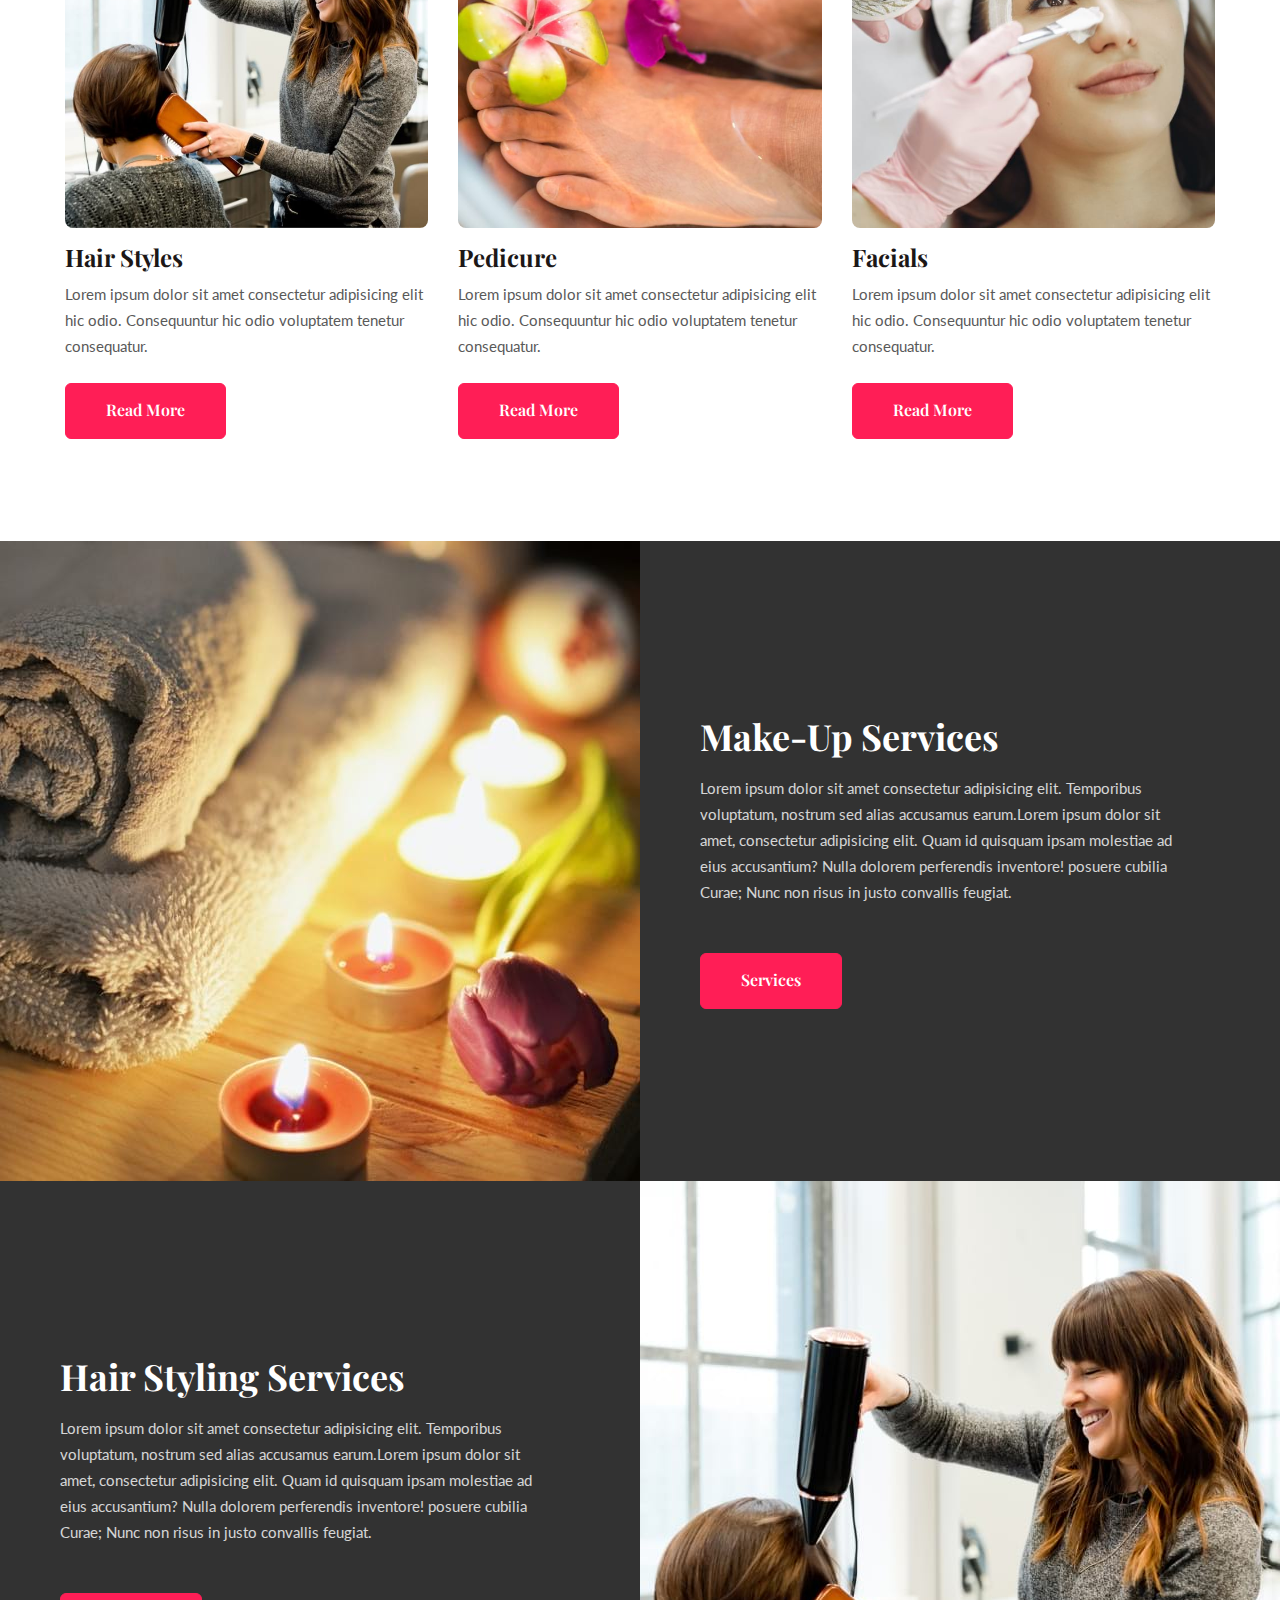
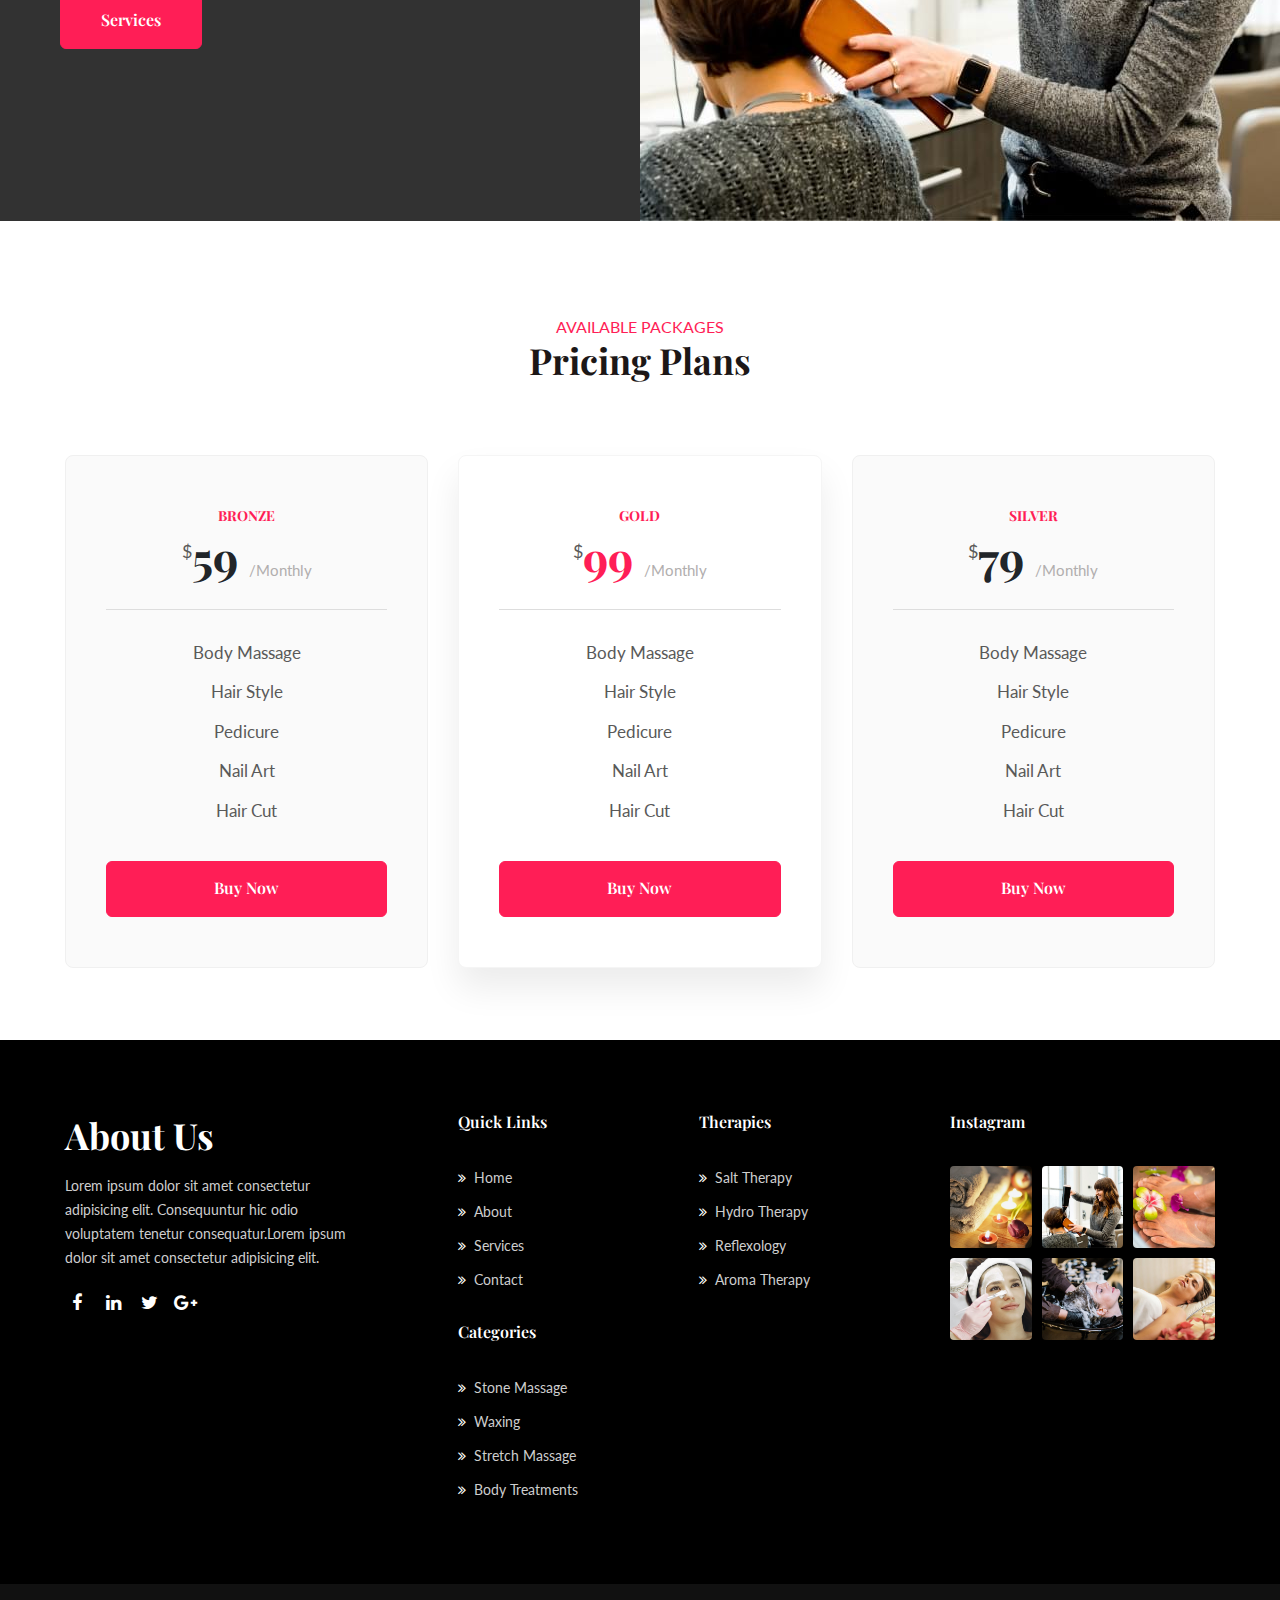
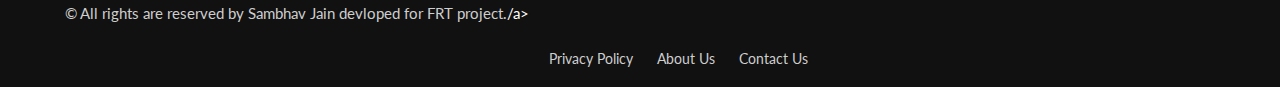
<file: services.html>
<!doctype html>
<html lang="zxx">

<head>
	<!-- Required meta tags -->
	<meta charset="utf-8">
	<meta name="viewport" content="width=device-width, initial-scale=1, shrink-to-fit=no">
	<title>Beauty Luxe a Beauty & Spa Solution|Services
	</title>
	<!-- Template CSS -->
	<link rel="stylesheet" href="assets/css/style-starter.css">
	<!-- Template CSS -->
	<link
		href="//fonts.googleapis.com/css2?family=Playfair+Display:ital,wght@0,400;0,600;0,700;1,600&display=swap"
		rel="stylesheet">
	<link href="//fonts.googleapis.com/css2?family=Lato:wght@400;700&display=swap" rel="stylesheet">
	<!-- Template CSS -->
</head>

<body>
	<!--header-->
	<header id="site-header" class="fixed-top">
		<div class="container-fluid">
			<nav class="navbar navbar-expand-lg navbar-dark stroke">
				<h1> <a class="navbar-brand" href="index.html">
						<span class="sub-logo">B</span>eauty<span class="sub-logo">L</span>uxe
					</a></h1>
				<!-- if logo is image enable this   
        <a class="navbar-brand" href="#index.html">
            <img src="image-path" alt="Your logo" title="Your logo" style="height:35px;" />
        </a> -->
				<button class="navbar-toggler  collapsed bg-gradient" type="button" data-toggle="collapse"
					data-target="#navbarTogglerDemo02" aria-controls="navbarTogglerDemo02" aria-expanded="false"
					aria-label="Toggle navigation">
					<span class="navbar-toggler-icon fa icon-expand fa-bars"></span>
					<span class="navbar-toggler-icon fa icon-close fa-times"></span>
					</span>
				</button>

				<div class="collapse navbar-collapse" id="navbarTogglerDemo02">
					<ul class="navbar-nav ml-auto">
						<li class="nav-item">
							<a class="nav-link" href="index.html">Home <span class="sr-only">(current)</span></a>
						</li>
						<li class="nav-item">
							<a class="nav-link" href="about.html">About</a>
						</li>
						<li class="nav-item active">
							<a class="nav-link" href="services.html">Services</a>
						</li>
						
						<li class="nav-item">
							<a class="nav-link" href="contact.html">Contact</a>
						</li>
					</ul>
					<!--/search-right-->
					<div class="search-right">
						<a href="#search" class="hnysearch-icon" title="search"><span class="fa fa-search"
								aria-hidden="true"></span></a>
						<!-- search popup -->
						<div id="search" class="pop-overlay">
							<div class="popup">
								<h3 class="hny-title two">Search Here</h3>
								<form action="#" method="post" class="search-box">
									<input type="search" placeholder="Search your Keyword" name="search"
										required="required" autofocus="">
									<button type="submit" class="btn">Search</button>
								</form>

							</div>
							<a class="close" href="#close">×</a>
						</div>
						<!-- /search popup -->
						<a href="#domain" class="domain" data-toggle="modal" data-target="#DomainModal">
							<div class="hamburger1">
								<div></div>
								<div></div>
								<div></div>
							</div>
						</a>

						<!--//search-right-->
					</div>
				</div>
			</nav>
		</div>
	</header>
	<!--/header-->


	<!-- Domain Modal -->
	<div class="modal right fade" id="DomainModal" tabindex="-1" role="dialog" aria-labelledby="DomainModalLabel2">
		<div class="modal-dialog" role="document">
			<div class="modal-content">

				<button type="button" class="close" data-dismiss="modal" aria-label="Close"><span
						aria-hidden="true">&times;</span></button>

				<div class="modal-body">
					<div class="modal__content">
						<h2 class="logo"><a class="logo-brand" href="index.html">
								<span class="sub-logo">G</span>lory <span class="sub-logo">L</span>uxe
							</a></h2>
						<!-- if logo is image enable this   
			<h2 class="logo">
			  <img src="image-path" alt="Your logo" title="Your logo" style="height:35px;" />
			</h2> -->
						<p class="mt-md-3 mt-2">Lorem ipsum dolor sit amet, elit. Eos expedita ipsam at fugiat ab.</p>
						<div class="widget-menu-items mt-sm-5 mt-4">
							<h5 class="widget-title">Menu Items</h5>
							<nav class="navbar p-0">
								<ul class="navbar-nav">
									<li class="nav-item">
										<a class="nav-link" href="index.html">Home</a>
									</li>
									<li class="nav-item">
										<a class="nav-link" href="about.html">About</a>
									</li>
									<li class="nav-item active">
										<a class="nav-link" href="services.html">Services</a>
									</li>
								
									<li class="nav-item">
										<a class="nav-link" href="contact.html">Contact</a>
									</li>
								</ul>
							</nav>
						</div>
						<div class="widget-social-icons mt-sm-5 mt-4">
							<h5 class="widget-title">Contact Us</h5>
							<ul class="icon-rounded address">
								<li>
									<p> #135 block, Barnard St. Brooklyn, <br>NY 10036, USA</p>
								</li>
								<li class="mt-3">
									<p><span class="fa fa-phone"></span> <a
											href="tel:+404-11-22-89">+1-2345-345-678-11</a></p>
								</li>
								<li class="mt-2">
									<p><span class="fa fa-envelope"></span> <a
											href="mailto:medpillhospital@mail.com">gloryluxe@mail.com</a></p>
								</li>
								<li class="top_li1 mt-2">
									<p><span class="fa fa-clock-o"></span> <a href="mailto:medpillhospital@mail.com">Mon
											- Sun 09:00 - 21:00
										</a></p>
								</li>
							</ul>
						</div>
						<div class="widget-social-icons mt-sm-5 mt-4">
							<h5 class="widget-title">Follow Us</h5>
							<ul class="icon-rounded">
								<li><a class="social-link twitter" href="#url" target="_blank"><i
											class="fa fa-twitter"></i></a></li>
								<li><a class="social-link linkedin" href="#url" target="_blank"><i
											class="fa fa-linkedin"></i></a></li>
								<li><a class="social-link tumblr" href="#url" target="_blank"><i
											class="fa fa-tumblr"></i></a></li>
							</ul>
						</div>
					</div>
				</div>
			</div>
			<!-- //modal-content -->
		</div>
		<!-- //modal-dialog -->
	</div>
	<!-- //Domain modal -->
	<!--/inner-banner-->
	<div class="inner-banner">
		<div class="inner-page-infhny">
		</div>
	</div>
	<!--//inner-banner-->
		<!-- /w3l-content-4 -->
		<section class="w3l-content-4">
			<!-- /content-6-section -->
			<div class="content-4-main py-5">
				<div class="container py-lg-4">
					<div class="content-info-in row">
	
						<div class="content-right col-lg-6">
							<img src="assets/images/ab6.jpg" class="img-fluid" alt="">
						</div>
						<div class="content-left col-lg-6  pl-lg-4">
							<h6 class="sub-title">
								What We Provide</h6>
							<h3 class="hny-title">
								We Work for You</h3>
							<p class="mt-3">Lorem illum facere aperiam sequi optio consectetur adipisicing elitFuga,
								suscipit totam animi consequatur saepe blanditiis.Lorem ipsum dolor sit amet Phasellus
								lacinia id erat eu
								ullamcorper. Nunc id ipsum fringilla, gravida felis vitae. </p>
	
							<div class="content-4-bottom">
								<div class="content4-right-grids mb-md-0 mb-4">
	
									<div class="content4-right-info">
										<h6><a href="#">Professionals</a></h6>
										<p>Lorem ipsum dolor sit amet,facere aperiam.</p>
									</div>
	
								</div>
								<div class="content4-right-grids mb-md-0 mb-4">
	
									<div class="content4-right-info">
										<h6><a href="#">Natural Products</a></h6>
										<p>Lorem ipsum dolor sit amet,facere aperiam.</p>
									</div>
	
								</div>
							</div>
						</div>
					</div>
				</div>
			</div>
		</section>
		<!-- //content-6-section -->
	<section class="w3l-progress-6">
		<!-- /content-6-section -->
		<div class="progress-6-mian py-5">
			<div class="container py-lg-3">
				<div class="progress-in row">
					<div class="content-gd col-lg-6">
						<div class="title-content text-left">
							<h6 class="sub-title">Simple Text</h6>
							<h3 class="hny-title two">We have 16+ years of Professional Experience</h3>
							<p class="mt-3">Lorem ipsum dolor sit amet consectetur adipisicing elit sunt in culpa qui officia sed
								deserunt mollit anim </p>
						</div>
					</div>
					<div class="content-gd col-lg-6 mt-lg-0 mt-4">
						<div class="progress-info">
							<h6 class="progress-tittle">Hands & Feet</h6>
							<div class="progress">
								<div class="progress-bar progress-bar-striped" role="progressbar" style="width: 80%"
									aria-valuenow="90" aria-valuemin="0" aria-valuemax="100">
								</div>
							</div>
						</div>
						<div class="progress-info">
							<h6 class="progress-tittle">Body Treatments</h6>
							<div class="progress">
								<div class="progress-bar progress-bar-striped" role="progressbar" style="width: 90%"
									aria-valuenow="90" aria-valuemin="0" aria-valuemax="100">
								</div>
							</div>
						</div>
						<div class="progress-info">
							<h6 class="progress-tittle">Finishing Touches
							</h6>
							<div class="progress">
								<div class="progress-bar progress-bar-striped" role="progressbar" style="width: 95%"
									aria-valuenow="95" aria-valuemin="0" aria-valuemax="100">
								</div>
							</div>
						</div>
						<div class="progress-info">
							<h6 class="progress-tittle">Customer Satisfaction</h6>
							<div class="progress">
								<div class="progress-bar progress-bar-striped" role="progressbar" style="width: 95%"
									aria-valuenow="95" aria-valuemin="0" aria-valuemax="100">
								</div>
							</div>
						</div>
					</div>
				</div>
			</div>
		</div>
	</section>
	<!-- //progress-->
	<!--/luxe-sec-->
	<div class="w3-services py-5">
		<div class="container py-lg-4">
			<div class="title-content text-center mb-lg-5 mb-4">
				<h6 class="sub-title">What We Offer</h6>
				<h3 class="hny-title">Featured Services</h3>
				<p>Lorem ipsum dolor sit amet consectetur adipisicing elit hic odio.</p>

			</div>
			<div class="row w3-services-grids">
				<div class="col-lg-4 col-md-6 luxe-grid">
					<div class="luxe-grid-info">
						<a href="blog-single.html"><img src="assets/images/ab1.jpg" class="img-fuild" alt=""></a>
						<a href="#" class="cause-title-wrap">
							<h4 class="cause-title">Hair Styles
							</h4>
						</a>
						<p class="card-text mb-0">Lorem ipsum dolor sit amet consectetur adipisicing elit hic odio. Consequuntur hic odio voluptatem tenetur consequatur.
						</p>
						<a href="services.html" class="btn btn-style btn-primary mt-4">Read More</a>
					</div>
				</div>
				<div class="col-lg-4 col-md-6 luxe-grid">
					<div class="luxe-grid-info">
						<a href="blog-single.html"><img src="assets/images/ab2.jpg" class="img-fuild" alt=""></a>
						<a href="#" class="cause-title-wrap">
							<h4 class="cause-title">Pedicure
							</h4>
						</a>
						<p class="card-text mb-0">Lorem ipsum dolor sit amet consectetur adipisicing elit hic odio. Consequuntur hic odio voluptatem tenetur consequatur.
						</p>
						<a href="services.html" class="btn btn-style btn-primary mt-4">Read More</a>
					</div>
				</div>
				<div class="col-lg-4 col-md-6 luxe-grid">
					<div class="luxe-grid-info">
						<a href="blog-single.html"><img src="assets/images/ab3.jpg" class="img-fuild" alt=""></a>
						<a href="#" class="cause-title-wrap">
							<h4 class="cause-title">Facials
							</h4>
						</a>
						<p class="card-text mb-0">Lorem ipsum dolor sit amet consectetur adipisicing elit hic odio. Consequuntur hic odio voluptatem tenetur consequatur.
						</p>
						<a href="services.html" class="btn btn-style btn-primary mt-4">Read More</a>
					</div>
				</div>
			</div>
		</div>
	</div>
	<!--/luxe-sec-->
	<!-- /w3l-content-grids-->
	<section class="w3l-index2">
		<div class="row abouthy-img-grids no-gutters">
			<div class="col-md-6 img-one">
				<img src="assets/images/ab.jpg" alt=" " class="img-fluid">
			</div>
			<div class="col-md-6 img-one content-mid py-md-0 py-5">
				<div class="info">
					<h3 class="hny-title two">
						Make-Up Services
					</h3>
					<p class="mt-3 mb-5 pr-lg-4">Lorem ipsum dolor sit amet consectetur adipisicing elit. Temporibus
						voluptatum,
						nostrum sed alias accusamus earum.Lorem ipsum dolor sit amet, consectetur adipisicing elit. Quam
						id quisquam ipsam molestiae ad eius accusantium? Nulla dolorem perferendis inventore! posuere
						cubilia Curae; Nunc non risus in justo convallis feugiat.


					</p>
					<div class="ready-more">
						<a class="btn btn-style btn-primary" href="services.html">Services</a>
					</div>
				</div>
			</div>
			<div class="col-md-6 img-info content-mid py-md-0 py-5">
				<div class="info">
					<h3 class="hny-title two">
						Hair Styling Services
					</h3>
					<p class="mt-3 mb-5 pr-lg-4">Lorem ipsum dolor sit amet consectetur adipisicing elit. Temporibus
						voluptatum,
						nostrum sed alias accusamus earum.Lorem ipsum dolor sit amet, consectetur adipisicing elit. Quam
						id quisquam ipsam molestiae ad eius accusantium? Nulla dolorem perferendis inventore! posuere
						cubilia Curae; Nunc non risus in justo convallis feugiat.

					</p>
					<div class="ready-more">
						<a class="btn btn-style btn-primary" href="services.html">Services</a>
					</div>
				</div>
			</div>
			<div class="col-md-6 img-one">
				<img src="assets/images/ab1.jpg" alt=" " class="img-fluid">
			</div>
		</div>
	</section>
	<!-- /w3l-content-grids-->
	<!--pricing-16-->
	<section class="w3l-pricing-16-main">
		<div class="pricing-content py-5">
			<div class="container py-lg-4">
				<div class="title-content text-center mb-lg-5 mt-4">
					<h6 class="sub-title">Available packages</h6>
					<h3 class="hny-title">Pricing Plans</h3>
				</div>

				<div class="row w3l-pricing-7-gd-top pt-4">
					<div class="col-lg-4 col-md-6 price-main-hny-16 mt-lg-0 mt-5">
						<div class="w3l-pricing-7-gd-left">
							<div class="w3l-pricing-7  pric-7-1">
								<div class="w3l-pricing-7-top">
									<h6>Bronze</h6>
									<h3 class="title-sub"><label>$</label>59 <span>/Monthly</span></h3>
								</div>
								<div class="w3l-pricing-7-bottom">
									<div class="w3l-pricing-7-bottom-bottom">
										<ul class="links">
											<li class="tick-info">
												<span class="pricing-val">Body Massage</span>
											
											</li>
											<li class="tick-info">
												<span class="pricing-val">Hair Style</span>
												
											</li>
											<li class="tick-info">
												<span class="pricing-val">Pedicure</span>
												
											</li>
											<li class="tick-info">
												<span class="pricing-val">Nail Art</span>
												
											</li>
											<li class="tick-info">
												<span class="pricing-val">
													Hair Cut
												</span>
											
											</li>
										</ul>
									</div>
									<div class="buy-button text-center">
										<div class="read">
											<a href="contact.html" class="btn btn-style btn-primary mt-4">Buy Now</a>
										</div>
									</div>
								</div>
							</div>
						</div>
					</div>
					<div class="col-lg-4 col-md-6 price-main-hny-16 mt-lg-0 mt-5">
						<div class="w3l-pricing-7-gd-left active">
							<div class="w3l-pricing-7  pric-7-1">
								<div class="w3l-pricing-7-top">
									<h6>Gold</h6>
									<h3 class="title-sub"><label>$</label>99 <span>/Monthly</span></h3>
								</div>
								<div class="w3l-pricing-7-bottom">
									<div class="w3l-pricing-7-bottom-bottom">
										<ul class="links">
											<li class="tick-info">
												<span class="pricing-val">Body Massage</span>
											
											</li>
											<li class="tick-info">
												<span class="pricing-val">Hair Style</span>
												
											</li>
											<li class="tick-info">
												<span class="pricing-val">Pedicure</span>
												
											</li>
											<li class="tick-info">
												<span class="pricing-val">Nail Art</span>
												
											</li>
											<li class="tick-info">
												<span class="pricing-val">
													Hair Cut
												</span>
											
											</li>
										</ul>
									</div>
									<div class="buy-button text-center">
										<div class="read">
											<a href="contact.html" class="btn btn-style btn-primary  mt-4">Buy Now</a>
										</div>
									</div>
								</div>
							</div>
						</div>
					</div>
					<div class="col-lg-4 col-md-6 price-main-hny-16 mt-lg-0 mt-5">
						<div class="w3l-pricing-7-gd-left">
							<div class="w3l-pricing-7 pric-7-1">
								<div class="w3l-pricing-7-top">
									<h6>Silver</h6>
									<h3 class="title-sub"><label>$</label>79 <span>/Monthly</span></h3>
								</div>
								<div class="w3l-pricing-7-bottom">
									<div class="w3l-pricing-7-bottom-bottom">
										<ul class="links">
											<li class="tick-info">
												<span class="pricing-val">Body Massage</span>
											
											</li>
											<li class="tick-info">
												<span class="pricing-val">Hair Style</span>
												
											</li>
											<li class="tick-info">
												<span class="pricing-val">Pedicure</span>
												
											</li>
											<li class="tick-info">
												<span class="pricing-val">Nail Art</span>
												
											</li>
											<li class="tick-info">
												<span class="pricing-val">
													Hair Cut
												</span>
											
											</li>
										</ul>
									</div>
									<div class="buy-button text-center">
										<div class="read">
											<a href="contact.html" class="btn btn-style btn-primary mt-4">Buy Now</a>
										</div>
									</div>
								</div>
							</div>
						</div>
					</div>
				</div>
			</div>
		</div>
		</div>
	</section>
	<!-- //pricing-16 -->
	<!-- footer-66 -->
	<footer class="w3l-footer-66">
		<section class="footer-inner-main">
			<div class="footer-hny-grids py-5">
				<div class="container py-lg-4">
					<div class="text-txt">
						<div class="right-side">
							<div class="row sub-columns">
								<div class="col-lg-4 col-md-6 sub-one-left pr-lg-4">
									<h3 class="hny-title two mb-3">About Us</h3>
									<!-- if logo is image enable this   
										<a class="navbar-brand" href="#index.html">
											<img src="image-path" alt="Your logo" title="Your logo" style="height:35px;" />
										</a> -->
									<p class="pr-lg-5">Lorem ipsum dolor sit amet consectetur adipisicing elit.
										Consequuntur hic odio voluptatem tenetur consequatur.Lorem ipsum dolor sit amet
										consectetur adipisicing elit. </p>
									<div class="columns-2">
										<ul class="social">
											<li><a href="#facebook"><span class="fa fa-facebook"
														aria-hidden="true"></span></a>
											</li>
											<li><a href="#linkedin"><span class="fa fa-linkedin"
														aria-hidden="true"></span></a>
											</li>
											<li><a href="#twitter"><span class="fa fa-twitter"
														aria-hidden="true"></span></a>
											</li>
											<li><a href="#google"><span class="fa fa-google-plus"
														aria-hidden="true"></span></a>
											</li>

										</ul>
									</div>
								</div>
								<div class="col-lg-5 col-md-6 sub-one-left mid-footer-gd">
									<div class="sub-two-right">
										<h6>Quick Links</h6>
										<ul>
											<li><a href="index.html"><span
														class="fa fa-angle-double-right mr-2"></span>Home</a>
											</li>
											<li><a href="about.html"><span
														class="fa fa-angle-double-right mr-2"></span>About</a>
											</li>
											<li><a href="services.html"><span
														class="fa fa-angle-double-right mr-2"></span>Services</a></li>
											<li><a href="contact.html"><span
														class="fa fa-angle-double-right mr-2"></span>Contact</a></li>
										</ul>
									</div>
									<div class="sub-two-right">
										<h6>Therapies</h6>
										<ul>
											<li><a href="#"><span class="fa fa-angle-double-right mr-2"></span>Salt
													Therapy</a>
											</li>
											<li><a href="#"><span class="fa fa-angle-double-right mr-2"></span>Hydro
													Therapy</a>
											</li>
											<li><a href="#"><span
														class="fa fa-angle-double-right mr-2"></span>Reflexology</a>
											</li>
											<li><a href="#"><span class="fa fa-angle-double-right mr-2"></span>Aroma
													Therapy</a>
											</li>
										</ul>
									</div>
									<div class="sub-two-right">
										<h6>Categories</h6>
										<ul>
											<li><a href="#"><span class="fa fa-angle-double-right mr-2"></span>Stone
													Massage</a></li>
											<li><a href="#"><span
														class="fa fa-angle-double-right mr-2"></span>Waxing</a>
											</li>
											<li><a href="#support"><span
														class="fa fa-angle-double-right mr-2"></span>Stretch Massage</a>
											</li>
											<li><a href="#terms"><span class="fa fa-angle-double-right mr-2"></span>Body
													Treatments</a>
											</li>
										</ul>
									</div>
								</div>
								<div class="col-lg-3 col-md-6 sub-one-left">
									<h6>Instagram</h6>
									<div class="footer-img-grids">
										<div class="gd-img-ft">
											<a class="" href="#">
												<img class="rounded img-fluid img-responsive" src="assets/images/ab.jpg"
													alt="image">
											</a>
										</div>
										<div class="gd-img-ft">
											<a class="" href="#">
												<img class="rounded img-fluid img-responsive"
													src="assets/images/ab1.jpg" alt="image">
											</a>
										</div>
										<div class="gd-img-ft">
											<a class="" href="#">
												<img class="rounded img-fluid img-responsive"
													src="assets/images/ab2.jpg" alt="image">
											</a>
										</div>
										<div class="gd-img-ft">
											<a class="" href="#">
												<img class="rounded img-fluid img-responsive"
													src="assets/images/ab3.jpg" alt="image">
											</a>
										</div>
										<div class="gd-img-ft">
											<a class="" href="#">
												<img class="rounded img-fluid img-responsive"
													src="assets/images/ab4.jpg" alt="image">
											</a>
										</div>
										<div class="gd-img-ft">
											<a class="" href="#">
												<img class="rounded img-fluid img-responsive"
													src="assets/images/ab5.jpg" alt="image">
											</a>
										</div>

									</div>
								</div>
							</div>
						</div>
					</div>
				</div>
			</div>
			<div class="below-section">
				<div class="container">
					<div class="copyright-footer">
						<div class="columns text-lg-left">
							<p>© All rights are reserved by Sambhav Jain devloped for FRT project.<a
								>/a></p>
						</div>
						<ul class="columns text-lg-right">
							<li><a href="#">Privacy Policy</a>
							</li>
							<li><a href="about.html">About Us</a>
							</li>
							<li><a href="contact.html">Contact Us</a>
							</li>
						</ul>
					</div>
				</div>
			</div>
			<!-- copyright -->
			<!-- move top -->
			<button onclick="topFunction()" id="movetop" title="Go to top">
				<span class="fa fa-arrow-up" aria-hidden="true"></span>
			</button>
			<script>
				// When the user scrolls down 20px from the top of the document, show the button
				window.onscroll = function () {
					scrollFunction()
				};

				function scrollFunction() {
					if (document.body.scrollTop > 20 || document.documentElement.scrollTop > 20) {
						document.getElementById("movetop").style.display = "block";
					} else {
						document.getElementById("movetop").style.display = "none";
					}
				}

				// When the user clicks on the button, scroll to the top of the document
				function topFunction() {
					document.body.scrollTop = 0;
					document.documentElement.scrollTop = 0;
				}
			</script>
			<!-- /move top -->

		</section>
	</footer>
	<!--//footer-66 -->
</body>

</html>
<script src="assets/js/jquery-3.3.1.min.js"></script>

<!-- disable body scroll which navbar is in active -->
<script src="assets/js/jquery.magnific-popup.min.js"></script>
<script>
	$(document).ready(function () {
		$('.popup-with-zoom-anim').magnificPopup({
			type: 'inline',

			fixedContentPos: false,
			fixedBgPos: true,

			overflowY: 'auto',

			closeBtnInside: true,
			preloader: false,

			midClick: true,
			removalDelay: 300,
			mainClass: 'my-mfp-zoom-in'
		});

		$('.popup-with-move-anim').magnificPopup({
			type: 'inline',

			fixedContentPos: false,
			fixedBgPos: true,

			overflowY: 'auto',

			closeBtnInside: true,
			preloader: false,

			midClick: true,
			removalDelay: 300,
			mainClass: 'my-mfp-slide-bottom'
		});
	});
</script>
<!--//-->
<!-- stats -->
<script src="assets/js/jquery.waypoints.min.js"></script>
<script src="assets/js/jquery.countup.js"></script>
<script>
	$('.counter').countUp();
</script>
<!-- //stats -->
<!-- disable body scroll which navbar is in active -->
<script>
	$(function () {
		$('.navbar-toggler').click(function () {
			$('body').toggleClass('noscroll');
		})
	});
</script>
<!-- disable body scroll which navbar is in active -->

<!--/MENU-JS-->
<script>
	$(window).on("scroll", function () {
		var scroll = $(window).scrollTop();

		if (scroll >= 80) {
			$("#site-header").addClass("nav-fixed");
		} else {
			$("#site-header").removeClass("nav-fixed");
		}
	});

	//Main navigation Active Class Add Remove
	$(".navbar-toggler").on("click", function () {
		$("header").toggleClass("active");
	});
	$(document).on("ready", function () {
		if ($(window).width() > 991) {
			$("header").removeClass("active");
		}
		$(window).on("resize", function () {
			if ($(window).width() > 991) {
				$("header").removeClass("active");
			}
		});
	});
</script>
<!--//MENU-JS-->
<script src="assets/js/bootstrap.min.js"></script>
</file>
<file: assets/css/style-starter.css>
@charset "UTF-8";

:root {
  --blue: #007bff;
  --indigo: #6610f2;
  --purple: #6f42c1;
  --pink: #e83e8c;
  --red: #dc3545;
  --orange: #fd7e14;
  --yellow: #ffc107;
  --green: #28a745;
  --teal: #20c997;
  --cyan: #17a2b8;
  --white: #fff;
  --gray: #6c757d;
  --gray-dark: #343a40;
  --primary: #d63447;
  --secondary: #f57b51;
  --success: #28a745;
  --info: #17a2b8;
  --warning: #ffc107;
  --danger: #dc3545;
  --light: #f8f9fa;
  --dark: #343a40;
  --breakpoint-xs: 0;
  --breakpoint-sm: 576px;
  --breakpoint-md: 768px;
  --breakpoint-lg: 992px;
  --breakpoint-xl: 1200px;
  --font-family-sans-serif: -apple-system, BlinkMacSystemFont, "Segoe UI", Roboto, "Helvetica Neue", Arial, "Noto Sans", sans-serif, "Apple Color Emoji", "Segoe UI Emoji", "Segoe UI Symbol", "Noto Color Emoji";
  --font-family-monospace: SFMono-Regular, Menlo, Monaco, Consolas, "Liberation Mono", "Courier New", monospace;
}

*,
*::before,
*::after {
  box-sizing: border-box;
}

html {
  font-family: sans-serif;
  line-height: 1.15;
  -webkit-text-size-adjust: 100%;
  -webkit-tap-highlight-color: rgba(0, 0, 0, 0);
}

article,
aside,
figcaption,
figure,
footer,
header,
hgroup,
main,
nav,
section {
  display: block;
}

body {
  margin: 0;
  font-family: -apple-system, BlinkMacSystemFont, "Segoe UI", Roboto, "Helvetica Neue", Arial, "Noto Sans", sans-serif, "Apple Color Emoji", "Segoe UI Emoji", "Segoe UI Symbol", "Noto Color Emoji";
  font-size: 1rem;
  font-weight: 400;
  line-height: 1.5;
  color: #212529;
  text-align: left;
  background-color: #fff;
}

[tabindex="-1"]:focus:not(:focus-visible) {
  outline: 0 !important;
}

hr {
  box-sizing: content-box;
  height: 0;
  overflow: visible;
}

h1,
h2,
h3,
h4,
h5,
h6 {
  margin-top: 0;
  margin-bottom: 0.5rem;
}

p {
  margin-top: 0;
  margin-bottom: 1rem;
}

abbr[title],
abbr[data-original-title] {
  text-decoration: underline;
  -webkit-text-decoration: underline dotted;
  text-decoration: underline dotted;
  cursor: help;
  border-bottom: 0;
  -webkit-text-decoration-skip-ink: none;
  text-decoration-skip-ink: none;
}

address {
  margin-bottom: 1rem;
  font-style: normal;
  line-height: inherit;
}

ol,
ul,
dl {
  margin-top: 0;
  margin-bottom: 1rem;
}

ol ol,
ul ul,
ol ul,
ul ol {
  margin-bottom: 0;
}

dt {
  font-weight: 700;
}

dd {
  margin-bottom: .5rem;
  margin-left: 0;
}

blockquote {
  margin: 0 0 1rem;
}

b,
strong {
  font-weight: bolder;
}

small {
  font-size: 80%;
}

sub,
sup {
  position: relative;
  font-size: 75%;
  line-height: 0;
  vertical-align: baseline;
}

sub {
  bottom: -.25em;
}

sup {
  top: -.5em;
}

a {
  color: #ff1e56;
  text-decoration: none;
  background-color: transparent;
}

a:hover {
  color: #FF0040;
  text-decoration: underline;
}

a:not([href]) {
  color: inherit;
  text-decoration: none;
}

a:not([href]):hover {
  color: inherit;
  text-decoration: none;
}

pre,
code,
kbd,
samp {
  font-family: SFMono-Regular, Menlo, Monaco, Consolas, "Liberation Mono", "Courier New", monospace;
  font-size: 1em;
}

pre {
  margin-top: 0;
  margin-bottom: 1rem;
  overflow: auto;
}

figure {
  margin: 0 0 1rem;
}

img {
  vertical-align: middle;
  border-style: none;
}

svg {
  overflow: hidden;
  vertical-align: middle;
}

table {
  border-collapse: collapse;
}

caption {
  padding-top: 0.75rem;
  padding-bottom: 0.75rem;
  color: #6c757d;
  text-align: left;
  caption-side: bottom;
}

th {
  text-align: inherit;
}

label {
  display: inline-block;
  margin-bottom: 0.5rem;
}

button {
  border-radius: 0;
}

button:focus {
  outline: 1px dotted;
  outline: 5px auto -webkit-focus-ring-color;
}

input,
button,
select,
optgroup,
textarea {
  margin: 0;
  font-family: inherit;
  font-size: inherit;
  line-height: inherit;
}

button,
input {
  overflow: visible;
}

button,
select {
  text-transform: none;
}

select {
  word-wrap: normal;
}

button,
[type="button"],
[type="reset"],
[type="submit"] {
  -webkit-appearance: button;
}

button:not(:disabled),
[type="button"]:not(:disabled),
[type="reset"]:not(:disabled),
[type="submit"]:not(:disabled) {
  cursor: pointer;
}

button::-moz-focus-inner,
[type="button"]::-moz-focus-inner,
[type="reset"]::-moz-focus-inner,
[type="submit"]::-moz-focus-inner {
  padding: 0;
  border-style: none;
}

input[type="radio"],
input[type="checkbox"] {
  box-sizing: border-box;
  padding: 0;
}

input[type="date"],
input[type="time"],
input[type="datetime-local"],
input[type="month"] {
  -webkit-appearance: listbox;
}

textarea {
  overflow: auto;
  resize: vertical;
}

fieldset {
  min-width: 0;
  padding: 0;
  margin: 0;
  border: 0;
}

legend {
  display: block;
  width: 100%;
  max-width: 100%;
  padding: 0;
  margin-bottom: .5rem;
  font-size: 1.5rem;
  line-height: inherit;
  color: inherit;
  white-space: normal;
}

@media (max-width: 1200px) {
  legend {
    font-size: calc(1.275rem + 0.3vw);
  }
}

progress {
  vertical-align: baseline;
}

[type="number"]::-webkit-inner-spin-button,
[type="number"]::-webkit-outer-spin-button {
  height: auto;
}

[type="search"] {
  outline-offset: -2px;
  -webkit-appearance: none;
}

[type="search"]::-webkit-search-decoration {
  -webkit-appearance: none;
}

::-webkit-file-upload-button {
  font: inherit;
  -webkit-appearance: button;
}

output {
  display: inline-block;
}

summary {
  display: list-item;
  cursor: pointer;
}

template {
  display: none;
}

[hidden] {
  display: none !important;
}

h1,
h2,
h3,
h4,
h5,
h6,
.h1,
.h2,
.h3,
.h4,
.h5,
.h6 {
  margin-bottom: 0.5rem;
  font-weight: 500;
  line-height: 1.2;
}

h1,
.h1 {
  font-size: 2.5rem;
}

@media (max-width: 1200px) {

  h1,
  .h1 {
    font-size: calc(1.375rem + 1.5vw);
  }
}

h2,
.h2 {
  font-size: 2rem;
}

@media (max-width: 1200px) {

  h2,
  .h2 {
    font-size: calc(1.325rem + 0.9vw);
  }
}

h3,
.h3 {
  font-size: 1.75rem;
}

@media (max-width: 1200px) {

  h3,
  .h3 {
    font-size: calc(1.3rem + 0.6vw);
  }
}

h4,
.h4 {
  font-size: 1.5rem;
}

@media (max-width: 1200px) {

  h4,
  .h4 {
    font-size: calc(1.275rem + 0.3vw);
  }
}

h5,
.h5 {
  font-size: 1.25rem;
}

h6,
.h6 {
  font-size: 1rem;
}

.lead {
  font-size: 1.25rem;
  font-weight: 300;
}

.display-1 {
  font-size: 6rem;
  font-weight: 300;
  line-height: 1.2;
}

@media (max-width: 1200px) {
  .display-1 {
    font-size: calc(1.725rem + 5.7vw);
  }
}

.display-2 {
  font-size: 5.5rem;
  font-weight: 300;
  line-height: 1.2;
}

@media (max-width: 1200px) {
  .display-2 {
    font-size: calc(1.675rem + 5.1vw);
  }
}

.display-3 {
  font-size: 4.5rem;
  font-weight: 300;
  line-height: 1.2;
}

@media (max-width: 1200px) {
  .display-3 {
    font-size: calc(1.575rem + 3.9vw);
  }
}

.display-4 {
  font-size: 3.5rem;
  font-weight: 300;
  line-height: 1.2;
}

@media (max-width: 1200px) {
  .display-4 {
    font-size: calc(1.475rem + 2.7vw);
  }
}

hr {
  margin-top: 1rem;
  margin-bottom: 1rem;
  border: 0;
  border-top: 1px solid rgba(0, 0, 0, 0.1);
}

small,
.small {
  font-size: 80%;
  font-weight: 400;
}

mark,
.mark {
  padding: 0.2em;
  background-color: #fcf8e3;
}

.list-unstyled {
  padding-left: 0;
  list-style: none;
}

.list-inline {
  padding-left: 0;
  list-style: none;
}

.list-inline-item {
  display: inline-block;
}

.list-inline-item:not(:last-child) {
  margin-right: 0.5rem;
}

.initialism {
  font-size: 90%;
  text-transform: uppercase;
}

.blockquote {
  margin-bottom: 1rem;
  font-size: 1.25rem;
}

.blockquote-footer {
  display: block;
  font-size: 80%;
  color: #6c757d;
}

.blockquote-footer::before {
  content: "\2014\00A0";
}

.img-fluid {
  max-width: 100%;
  height: auto;
}

.img-thumbnail {
  padding: 0.25rem;
  background-color: #fff;
  border: 1px solid #dee2e6;
  border-radius: 0.25rem;
  max-width: 100%;
  height: auto;
}

.figure {
  display: inline-block;
}

.figure-img {
  margin-bottom: 0.5rem;
  line-height: 1;
}

.figure-caption {
  font-size: 90%;
  color: #6c757d;
}

code {
  font-size: 87.5%;
  color: #e83e8c;
  word-wrap: break-word;
}

a>code {
  color: inherit;
}

kbd {
  padding: 0.2rem 0.4rem;
  font-size: 87.5%;
  color: #fff;
  background-color: #212529;
  border-radius: 0.2rem;
}

kbd kbd {
  padding: 0;
  font-size: 100%;
  font-weight: 700;
}

pre {
  display: block;
  font-size: 87.5%;
  color: #212529;
}

pre code {
  font-size: inherit;
  color: inherit;
  word-break: normal;
}

.pre-scrollable {
  max-height: 340px;
  overflow-y: scroll;
}

.container {
  width: 100%;
  padding-right: 15px;
  padding-left: 15px;
  margin-right: auto;
  margin-left: auto;
}

@media (min-width: 576px) {
  .container {
    max-width: 540px;
  }
}

@media (min-width: 768px) {
  .container {
    max-width: 720px;
  }
}

@media (min-width: 992px) {
  .container {
    max-width: 960px;
  }
}

@media (min-width: 1200px) {
  .container {
    max-width: 1140px;
  }
}

.container-fluid,
.container-sm,
.container-md,
.container-lg,
.container-xl {
  width: 100%;
  padding-right: 15px;
  padding-left: 15px;
  margin-right: auto;
  margin-left: auto;
}

@media (min-width: 576px) {

  .container,
  .container-sm {
    max-width: 540px;
  }
}

@media (min-width: 768px) {

  .container,
  .container-sm,
  .container-md {
    max-width: 720px;
  }
}

@media (min-width: 992px) {

  .container,
  .container-sm,
  .container-md,
  .container-lg {
    max-width: 960px;
  }
}

@media (min-width: 1200px) {

  .container,
  .container-sm,
  .container-md,
  .container-lg,
  .container-xl {
    max-width: 1140px;
  }
}

.row {
  display: flex;
  flex-wrap: wrap;
  margin-right: -15px;
  margin-left: -15px;
}

.no-gutters {
  margin-right: 0;
  margin-left: 0;
}

.no-gutters>.col,
.no-gutters>[class*="col-"] {
  padding-right: 0;
  padding-left: 0;
}

.col-1,
.col-2,
.col-3,
.col-4,
.col-5,
.col-6,
.col-7,
.col-8,
.col-9,
.col-10,
.col-11,
.col-12,
.col,
.col-auto,
.col-sm-1,
.col-sm-2,
.col-sm-3,
.col-sm-4,
.col-sm-5,
.col-sm-6,
.col-sm-7,
.col-sm-8,
.col-sm-9,
.col-sm-10,
.col-sm-11,
.col-sm-12,
.col-sm,
.col-sm-auto,
.col-md-1,
.col-md-2,
.col-md-3,
.col-md-4,
.col-md-5,
.col-md-6,
.col-md-7,
.col-md-8,
.col-md-9,
.col-md-10,
.col-md-11,
.col-md-12,
.col-md,
.col-md-auto,
.col-lg-1,
.col-lg-2,
.col-lg-3,
.col-lg-4,
.col-lg-5,
.col-lg-6,
.col-lg-7,
.col-lg-8,
.col-lg-9,
.col-lg-10,
.col-lg-11,
.col-lg-12,
.col-lg,
.col-lg-auto,
.col-xl-1,
.col-xl-2,
.col-xl-3,
.col-xl-4,
.col-xl-5,
.col-xl-6,
.col-xl-7,
.col-xl-8,
.col-xl-9,
.col-xl-10,
.col-xl-11,
.col-xl-12,
.col-xl,
.col-xl-auto {
  position: relative;
  width: 100%;
  padding-right: 15px;
  padding-left: 15px;
}

.col {
  flex-basis: 0;
  flex-grow: 1;
  max-width: 100%;
}

.row-cols-1>* {
  flex: 0 0 100%;
  max-width: 100%;
}

.row-cols-2>* {
  flex: 0 0 50%;
  max-width: 50%;
}

.row-cols-3>* {
  flex: 0 0 33.33333%;
  max-width: 33.33333%;
}

.row-cols-4>* {
  flex: 0 0 25%;
  max-width: 25%;
}

.row-cols-5>* {
  flex: 0 0 20%;
  max-width: 20%;
}

.row-cols-6>* {
  flex: 0 0 16.66667%;
  max-width: 16.66667%;
}

.col-auto {
  flex: 0 0 auto;
  width: auto;
  max-width: 100%;
}

.col-1 {
  flex: 0 0 8.33333%;
  max-width: 8.33333%;
}

.col-2 {
  flex: 0 0 16.66667%;
  max-width: 16.66667%;
}

.col-3 {
  flex: 0 0 25%;
  max-width: 25%;
}

.col-4 {
  flex: 0 0 33.33333%;
  max-width: 33.33333%;
}

.col-5 {
  flex: 0 0 41.66667%;
  max-width: 41.66667%;
}

.col-6 {
  flex: 0 0 50%;
  max-width: 50%;
}

.col-7 {
  flex: 0 0 58.33333%;
  max-width: 58.33333%;
}

.col-8 {
  flex: 0 0 66.66667%;
  max-width: 66.66667%;
}

.col-9 {
  flex: 0 0 75%;
  max-width: 75%;
}

.col-10 {
  flex: 0 0 83.33333%;
  max-width: 83.33333%;
}

.col-11 {
  flex: 0 0 91.66667%;
  max-width: 91.66667%;
}

.col-12 {
  flex: 0 0 100%;
  max-width: 100%;
}

.order-first {
  order: -1;
}

.order-last {
  order: 13;
}

.order-0 {
  order: 0;
}

.order-1 {
  order: 1;
}

.order-2 {
  order: 2;
}

.order-3 {
  order: 3;
}

.order-4 {
  order: 4;
}

.order-5 {
  order: 5;
}

.order-6 {
  order: 6;
}

.order-7 {
  order: 7;
}

.order-8 {
  order: 8;
}

.order-9 {
  order: 9;
}

.order-10 {
  order: 10;
}

.order-11 {
  order: 11;
}

.order-12 {
  order: 12;
}

.offset-1 {
  margin-left: 8.33333%;
}

.offset-2 {
  margin-left: 16.66667%;
}

.offset-3 {
  margin-left: 25%;
}

.offset-4 {
  margin-left: 33.33333%;
}

.offset-5 {
  margin-left: 41.66667%;
}

.offset-6 {
  margin-left: 50%;
}

.offset-7 {
  margin-left: 58.33333%;
}

.offset-8 {
  margin-left: 66.66667%;
}

.offset-9 {
  margin-left: 75%;
}

.offset-10 {
  margin-left: 83.33333%;
}

.offset-11 {
  margin-left: 91.66667%;
}

@media (min-width: 576px) {
  .col-sm {
    flex-basis: 0;
    flex-grow: 1;
    max-width: 100%;
  }

  .row-cols-sm-1>* {
    flex: 0 0 100%;
    max-width: 100%;
  }

  .row-cols-sm-2>* {
    flex: 0 0 50%;
    max-width: 50%;
  }

  .row-cols-sm-3>* {
    flex: 0 0 33.33333%;
    max-width: 33.33333%;
  }

  .row-cols-sm-4>* {
    flex: 0 0 25%;
    max-width: 25%;
  }

  .row-cols-sm-5>* {
    flex: 0 0 20%;
    max-width: 20%;
  }

  .row-cols-sm-6>* {
    flex: 0 0 16.66667%;
    max-width: 16.66667%;
  }

  .col-sm-auto {
    flex: 0 0 auto;
    width: auto;
    max-width: 100%;
  }

  .col-sm-1 {
    flex: 0 0 8.33333%;
    max-width: 8.33333%;
  }

  .col-sm-2 {
    flex: 0 0 16.66667%;
    max-width: 16.66667%;
  }

  .col-sm-3 {
    flex: 0 0 25%;
    max-width: 25%;
  }

  .col-sm-4 {
    flex: 0 0 33.33333%;
    max-width: 33.33333%;
  }

  .col-sm-5 {
    flex: 0 0 41.66667%;
    max-width: 41.66667%;
  }

  .col-sm-6 {
    flex: 0 0 50%;
    max-width: 50%;
  }

  .col-sm-7 {
    flex: 0 0 58.33333%;
    max-width: 58.33333%;
  }

  .col-sm-8 {
    flex: 0 0 66.66667%;
    max-width: 66.66667%;
  }

  .col-sm-9 {
    flex: 0 0 75%;
    max-width: 75%;
  }

  .col-sm-10 {
    flex: 0 0 83.33333%;
    max-width: 83.33333%;
  }

  .col-sm-11 {
    flex: 0 0 91.66667%;
    max-width: 91.66667%;
  }

  .col-sm-12 {
    flex: 0 0 100%;
    max-width: 100%;
  }

  .order-sm-first {
    order: -1;
  }

  .order-sm-last {
    order: 13;
  }

  .order-sm-0 {
    order: 0;
  }

  .order-sm-1 {
    order: 1;
  }

  .order-sm-2 {
    order: 2;
  }

  .order-sm-3 {
    order: 3;
  }

  .order-sm-4 {
    order: 4;
  }

  .order-sm-5 {
    order: 5;
  }

  .order-sm-6 {
    order: 6;
  }

  .order-sm-7 {
    order: 7;
  }

  .order-sm-8 {
    order: 8;
  }

  .order-sm-9 {
    order: 9;
  }

  .order-sm-10 {
    order: 10;
  }

  .order-sm-11 {
    order: 11;
  }

  .order-sm-12 {
    order: 12;
  }

  .offset-sm-0 {
    margin-left: 0;
  }

  .offset-sm-1 {
    margin-left: 8.33333%;
  }

  .offset-sm-2 {
    margin-left: 16.66667%;
  }

  .offset-sm-3 {
    margin-left: 25%;
  }

  .offset-sm-4 {
    margin-left: 33.33333%;
  }

  .offset-sm-5 {
    margin-left: 41.66667%;
  }

  .offset-sm-6 {
    margin-left: 50%;
  }

  .offset-sm-7 {
    margin-left: 58.33333%;
  }

  .offset-sm-8 {
    margin-left: 66.66667%;
  }

  .offset-sm-9 {
    margin-left: 75%;
  }

  .offset-sm-10 {
    margin-left: 83.33333%;
  }

  .offset-sm-11 {
    margin-left: 91.66667%;
  }
}

@media (min-width: 768px) {
  .col-md {
    flex-basis: 0;
    flex-grow: 1;
    max-width: 100%;
  }

  .row-cols-md-1>* {
    flex: 0 0 100%;
    max-width: 100%;
  }

  .row-cols-md-2>* {
    flex: 0 0 50%;
    max-width: 50%;
  }

  .row-cols-md-3>* {
    flex: 0 0 33.33333%;
    max-width: 33.33333%;
  }

  .row-cols-md-4>* {
    flex: 0 0 25%;
    max-width: 25%;
  }

  .row-cols-md-5>* {
    flex: 0 0 20%;
    max-width: 20%;
  }

  .row-cols-md-6>* {
    flex: 0 0 16.66667%;
    max-width: 16.66667%;
  }

  .col-md-auto {
    flex: 0 0 auto;
    width: auto;
    max-width: 100%;
  }

  .col-md-1 {
    flex: 0 0 8.33333%;
    max-width: 8.33333%;
  }

  .col-md-2 {
    flex: 0 0 16.66667%;
    max-width: 16.66667%;
  }

  .col-md-3 {
    flex: 0 0 25%;
    max-width: 25%;
  }

  .col-md-4 {
    flex: 0 0 33.33333%;
    max-width: 33.33333%;
  }

  .col-md-5 {
    flex: 0 0 41.66667%;
    max-width: 41.66667%;
  }

  .col-md-6 {
    flex: 0 0 50%;
    max-width: 50%;
  }

  .col-md-7 {
    flex: 0 0 58.33333%;
    max-width: 58.33333%;
  }

  .col-md-8 {
    flex: 0 0 66.66667%;
    max-width: 66.66667%;
  }

  .col-md-9 {
    flex: 0 0 75%;
    max-width: 75%;
  }

  .col-md-10 {
    flex: 0 0 83.33333%;
    max-width: 83.33333%;
  }

  .col-md-11 {
    flex: 0 0 91.66667%;
    max-width: 91.66667%;
  }

  .col-md-12 {
    flex: 0 0 100%;
    max-width: 100%;
  }

  .order-md-first {
    order: -1;
  }

  .order-md-last {
    order: 13;
  }

  .order-md-0 {
    order: 0;
  }

  .order-md-1 {
    order: 1;
  }

  .order-md-2 {
    order: 2;
  }

  .order-md-3 {
    order: 3;
  }

  .order-md-4 {
    order: 4;
  }

  .order-md-5 {
    order: 5;
  }

  .order-md-6 {
    order: 6;
  }

  .order-md-7 {
    order: 7;
  }

  .order-md-8 {
    order: 8;
  }

  .order-md-9 {
    order: 9;
  }

  .order-md-10 {
    order: 10;
  }

  .order-md-11 {
    order: 11;
  }

  .order-md-12 {
    order: 12;
  }

  .offset-md-0 {
    margin-left: 0;
  }

  .offset-md-1 {
    margin-left: 8.33333%;
  }

  .offset-md-2 {
    margin-left: 16.66667%;
  }

  .offset-md-3 {
    margin-left: 25%;
  }

  .offset-md-4 {
    margin-left: 33.33333%;
  }

  .offset-md-5 {
    margin-left: 41.66667%;
  }

  .offset-md-6 {
    margin-left: 50%;
  }

  .offset-md-7 {
    margin-left: 58.33333%;
  }

  .offset-md-8 {
    margin-left: 66.66667%;
  }

  .offset-md-9 {
    margin-left: 75%;
  }

  .offset-md-10 {
    margin-left: 83.33333%;
  }

  .offset-md-11 {
    margin-left: 91.66667%;
  }
}

@media (min-width: 992px) {
  .col-lg {
    flex-basis: 0;
    flex-grow: 1;
    max-width: 100%;
  }

  .row-cols-lg-1>* {
    flex: 0 0 100%;
    max-width: 100%;
  }

  .row-cols-lg-2>* {
    flex: 0 0 50%;
    max-width: 50%;
  }

  .row-cols-lg-3>* {
    flex: 0 0 33.33333%;
    max-width: 33.33333%;
  }

  .row-cols-lg-4>* {
    flex: 0 0 25%;
    max-width: 25%;
  }

  .row-cols-lg-5>* {
    flex: 0 0 20%;
    max-width: 20%;
  }

  .row-cols-lg-6>* {
    flex: 0 0 16.66667%;
    max-width: 16.66667%;
  }

  .col-lg-auto {
    flex: 0 0 auto;
    width: auto;
    max-width: 100%;
  }

  .col-lg-1 {
    flex: 0 0 8.33333%;
    max-width: 8.33333%;
  }

  .col-lg-2 {
    flex: 0 0 16.66667%;
    max-width: 16.66667%;
  }

  .col-lg-3 {
    flex: 0 0 25%;
    max-width: 25%;
  }

  .col-lg-4 {
    flex: 0 0 33.33333%;
    max-width: 33.33333%;
  }

  .col-lg-5 {
    flex: 0 0 41.66667%;
    max-width: 41.66667%;
  }

  .col-lg-6 {
    flex: 0 0 50%;
    max-width: 50%;
  }

  .col-lg-7 {
    flex: 0 0 58.33333%;
    max-width: 58.33333%;
  }

  .col-lg-8 {
    flex: 0 0 66.66667%;
    max-width: 66.66667%;
  }

  .col-lg-9 {
    flex: 0 0 75%;
    max-width: 75%;
  }

  .col-lg-10 {
    flex: 0 0 83.33333%;
    max-width: 83.33333%;
  }

  .col-lg-11 {
    flex: 0 0 91.66667%;
    max-width: 91.66667%;
  }

  .col-lg-12 {
    flex: 0 0 100%;
    max-width: 100%;
  }

  .order-lg-first {
    order: -1;
  }

  .order-lg-last {
    order: 13;
  }

  .order-lg-0 {
    order: 0;
  }

  .order-lg-1 {
    order: 1;
  }

  .order-lg-2 {
    order: 2;
  }

  .order-lg-3 {
    order: 3;
  }

  .order-lg-4 {
    order: 4;
  }

  .order-lg-5 {
    order: 5;
  }

  .order-lg-6 {
    order: 6;
  }

  .order-lg-7 {
    order: 7;
  }

  .order-lg-8 {
    order: 8;
  }

  .order-lg-9 {
    order: 9;
  }

  .order-lg-10 {
    order: 10;
  }

  .order-lg-11 {
    order: 11;
  }

  .order-lg-12 {
    order: 12;
  }

  .offset-lg-0 {
    margin-left: 0;
  }

  .offset-lg-1 {
    margin-left: 8.33333%;
  }

  .offset-lg-2 {
    margin-left: 16.66667%;
  }

  .offset-lg-3 {
    margin-left: 25%;
  }

  .offset-lg-4 {
    margin-left: 33.33333%;
  }

  .offset-lg-5 {
    margin-left: 41.66667%;
  }

  .offset-lg-6 {
    margin-left: 50%;
  }

  .offset-lg-7 {
    margin-left: 58.33333%;
  }

  .offset-lg-8 {
    margin-left: 66.66667%;
  }

  .offset-lg-9 {
    margin-left: 75%;
  }

  .offset-lg-10 {
    margin-left: 83.33333%;
  }

  .offset-lg-11 {
    margin-left: 91.66667%;
  }
}

@media (min-width: 1200px) {
  .col-xl {
    flex-basis: 0;
    flex-grow: 1;
    max-width: 100%;
  }

  .row-cols-xl-1>* {
    flex: 0 0 100%;
    max-width: 100%;
  }

  .row-cols-xl-2>* {
    flex: 0 0 50%;
    max-width: 50%;
  }

  .row-cols-xl-3>* {
    flex: 0 0 33.33333%;
    max-width: 33.33333%;
  }

  .row-cols-xl-4>* {
    flex: 0 0 25%;
    max-width: 25%;
  }

  .row-cols-xl-5>* {
    flex: 0 0 20%;
    max-width: 20%;
  }

  .row-cols-xl-6>* {
    flex: 0 0 16.66667%;
    max-width: 16.66667%;
  }

  .col-xl-auto {
    flex: 0 0 auto;
    width: auto;
    max-width: 100%;
  }

  .col-xl-1 {
    flex: 0 0 8.33333%;
    max-width: 8.33333%;
  }

  .col-xl-2 {
    flex: 0 0 16.66667%;
    max-width: 16.66667%;
  }

  .col-xl-3 {
    flex: 0 0 25%;
    max-width: 25%;
  }

  .col-xl-4 {
    flex: 0 0 33.33333%;
    max-width: 33.33333%;
  }

  .col-xl-5 {
    flex: 0 0 41.66667%;
    max-width: 41.66667%;
  }

  .col-xl-6 {
    flex: 0 0 50%;
    max-width: 50%;
  }

  .col-xl-7 {
    flex: 0 0 58.33333%;
    max-width: 58.33333%;
  }

  .col-xl-8 {
    flex: 0 0 66.66667%;
    max-width: 66.66667%;
  }

  .col-xl-9 {
    flex: 0 0 75%;
    max-width: 75%;
  }

  .col-xl-10 {
    flex: 0 0 83.33333%;
    max-width: 83.33333%;
  }

  .col-xl-11 {
    flex: 0 0 91.66667%;
    max-width: 91.66667%;
  }

  .col-xl-12 {
    flex: 0 0 100%;
    max-width: 100%;
  }

  .order-xl-first {
    order: -1;
  }

  .order-xl-last {
    order: 13;
  }

  .order-xl-0 {
    order: 0;
  }

  .order-xl-1 {
    order: 1;
  }

  .order-xl-2 {
    order: 2;
  }

  .order-xl-3 {
    order: 3;
  }

  .order-xl-4 {
    order: 4;
  }

  .order-xl-5 {
    order: 5;
  }

  .order-xl-6 {
    order: 6;
  }

  .order-xl-7 {
    order: 7;
  }

  .order-xl-8 {
    order: 8;
  }

  .order-xl-9 {
    order: 9;
  }

  .order-xl-10 {
    order: 10;
  }

  .order-xl-11 {
    order: 11;
  }

  .order-xl-12 {
    order: 12;
  }

  .offset-xl-0 {
    margin-left: 0;
  }

  .offset-xl-1 {
    margin-left: 8.33333%;
  }

  .offset-xl-2 {
    margin-left: 16.66667%;
  }

  .offset-xl-3 {
    margin-left: 25%;
  }

  .offset-xl-4 {
    margin-left: 33.33333%;
  }

  .offset-xl-5 {
    margin-left: 41.66667%;
  }

  .offset-xl-6 {
    margin-left: 50%;
  }

  .offset-xl-7 {
    margin-left: 58.33333%;
  }

  .offset-xl-8 {
    margin-left: 66.66667%;
  }

  .offset-xl-9 {
    margin-left: 75%;
  }

  .offset-xl-10 {
    margin-left: 83.33333%;
  }

  .offset-xl-11 {
    margin-left: 91.66667%;
  }
}

.table {
  width: 100%;
  margin-bottom: 1rem;
  color: #212529;
}

.table th,
.table td {
  padding: 0.75rem;
  vertical-align: top;
  border-top: 1px solid #dee2e6;
}

.table thead th {
  vertical-align: bottom;
  border-bottom: 2px solid #dee2e6;
}

.table tbody+tbody {
  border-top: 2px solid #dee2e6;
}

.table-sm th,
.table-sm td {
  padding: 0.3rem;
}

.table-bordered {
  border: 1px solid #dee2e6;
}

.table-bordered th,
.table-bordered td {
  border: 1px solid #dee2e6;
}

.table-bordered thead th,
.table-bordered thead td {
  border-bottom-width: 2px;
}

.table-borderless th,
.table-borderless td,
.table-borderless thead th,
.table-borderless tbody+tbody {
  border: 0;
}

.table-striped tbody tr:nth-of-type(odd) {
  background-color: rgba(0, 0, 0, 0.05);
}

.table-hover tbody tr:hover {
  color: #212529;
  background-color: rgba(0, 0, 0, 0.075);
}

.table-primary,
.table-primary>th,
.table-primary>td {
  background-color: #f4c6cb;
}

.table-primary th,
.table-primary td,
.table-primary thead th,
.table-primary tbody+tbody {
  border-color: #ea959f;
}

.table-hover .table-primary:hover {
  background-color: #f0b1b8;
}

.table-hover .table-primary:hover>td,
.table-hover .table-primary:hover>th {
  background-color: #f0b1b8;
}

.table-secondary,
.table-secondary>th,
.table-secondary>td {
  background-color: #fcdace;
}

.table-secondary th,
.table-secondary td,
.table-secondary thead th,
.table-secondary tbody+tbody {
  border-color: #fabaa5;
}

.table-hover .table-secondary:hover {
  background-color: #fbc8b6;
}

.table-hover .table-secondary:hover>td,
.table-hover .table-secondary:hover>th {
  background-color: #fbc8b6;
}

.table-success,
.table-success>th,
.table-success>td {
  background-color: #c3e6cb;
}

.table-success th,
.table-success td,
.table-success thead th,
.table-success tbody+tbody {
  border-color: #8fd19e;
}

.table-hover .table-success:hover {
  background-color: #b1dfbb;
}

.table-hover .table-success:hover>td,
.table-hover .table-success:hover>th {
  background-color: #b1dfbb;
}

.table-info,
.table-info>th,
.table-info>td {
  background-color: #bee5eb;
}

.table-info th,
.table-info td,
.table-info thead th,
.table-info tbody+tbody {
  border-color: #86cfda;
}

.table-hover .table-info:hover {
  background-color: #abdde5;
}

.table-hover .table-info:hover>td,
.table-hover .table-info:hover>th {
  background-color: #abdde5;
}

.table-warning,
.table-warning>th,
.table-warning>td {
  background-color: #ffeeba;
}

.table-warning th,
.table-warning td,
.table-warning thead th,
.table-warning tbody+tbody {
  border-color: #ffdf7e;
}

.table-hover .table-warning:hover {
  background-color: #ffe8a1;
}

.table-hover .table-warning:hover>td,
.table-hover .table-warning:hover>th {
  background-color: #ffe8a1;
}

.table-danger,
.table-danger>th,
.table-danger>td {
  background-color: #f5c6cb;
}

.table-danger th,
.table-danger td,
.table-danger thead th,
.table-danger tbody+tbody {
  border-color: #ed969e;
}

.table-hover .table-danger:hover {
  background-color: #f1b0b7;
}

.table-hover .table-danger:hover>td,
.table-hover .table-danger:hover>th {
  background-color: #f1b0b7;
}

.table-light,
.table-light>th,
.table-light>td {
  background-color: #fdfdfe;
}

.table-light th,
.table-light td,
.table-light thead th,
.table-light tbody+tbody {
  border-color: #fbfcfc;
}

.table-hover .table-light:hover {
  background-color: #ececf6;
}

.table-hover .table-light:hover>td,
.table-hover .table-light:hover>th {
  background-color: #ececf6;
}

.table-dark,
.table-dark>th,
.table-dark>td {
  background-color: #c6c8ca;
}

.table-dark th,
.table-dark td,
.table-dark thead th,
.table-dark tbody+tbody {
  border-color: #95999c;
}

.table-hover .table-dark:hover {
  background-color: #b9bbbe;
}

.table-hover .table-dark:hover>td,
.table-hover .table-dark:hover>th {
  background-color: #b9bbbe;
}

.table-active,
.table-active>th,
.table-active>td {
  background-color: rgba(0, 0, 0, 0.075);
}

.table-hover .table-active:hover {
  background-color: rgba(0, 0, 0, 0.075);
}

.table-hover .table-active:hover>td,
.table-hover .table-active:hover>th {
  background-color: rgba(0, 0, 0, 0.075);
}

.table .thead-dark th {
  color: #fff;
  background-color: #343a40;
  border-color: #454d55;
}

.table .thead-light th {
  color: #495057;
  background-color: #e9ecef;
  border-color: #dee2e6;
}

.table-dark {
  color: #fff;
  background-color: #343a40;
}

.table-dark th,
.table-dark td,
.table-dark thead th {
  border-color: #454d55;
}

.table-dark.table-bordered {
  border: 0;
}

.table-dark.table-striped tbody tr:nth-of-type(odd) {
  background-color: rgba(255, 255, 255, 0.05);
}

.table-dark.table-hover tbody tr:hover {
  color: #fff;
  background-color: rgba(255, 255, 255, 0.075);
}

@media (max-width: 575.98px) {
  .table-responsive-sm {
    display: block;
    width: 100%;
    overflow-x: auto;
    -webkit-overflow-scrolling: touch;
  }

  .table-responsive-sm>.table-bordered {
    border: 0;
  }
}

@media (max-width: 767.98px) {
  .table-responsive-md {
    display: block;
    width: 100%;
    overflow-x: auto;
    -webkit-overflow-scrolling: touch;
  }

  .table-responsive-md>.table-bordered {
    border: 0;
  }
}

@media (max-width: 991.98px) {
  .table-responsive-lg {
    display: block;
    width: 100%;
    overflow-x: auto;
    -webkit-overflow-scrolling: touch;
  }

  .table-responsive-lg>.table-bordered {
    border: 0;
  }
}

@media (max-width: 1199.98px) {
  .table-responsive-xl {
    display: block;
    width: 100%;
    overflow-x: auto;
    -webkit-overflow-scrolling: touch;
  }

  .table-responsive-xl>.table-bordered {
    border: 0;
  }
}

.table-responsive {
  display: block;
  width: 100%;
  overflow-x: auto;
  -webkit-overflow-scrolling: touch;
}

.table-responsive>.table-bordered {
  border: 0;
}

.form-control {
  display: block;
  width: 100%;
  height: calc(1.5em + 0.75rem + 2px);
  padding: 0.375rem 0.75rem;
  font-size: 1rem;
  font-weight: 400;
  line-height: 1.5;
  color: #495057;
  background-color: #fff;
  background-clip: padding-box;
  border: 1px solid #ced4da;
  border-radius: 0.25rem;
  transition: border-color 0.15s ease-in-out, box-shadow 0.15s ease-in-out;
}

@media (prefers-reduced-motion: reduce) {
  .form-control {
    transition: none;
  }
}

.form-control::-ms-expand {
  background-color: transparent;
  border: 0;
}

.form-control:-moz-focusring {
  color: transparent;
  text-shadow: 0 0 0 #495057;
}

.form-control:focus {
  color: #495057;
  background-color: #fff;
  border-color: #eb9ea7;
  outline: 0;
  box-shadow: none;
}

.form-control::-webkit-input-placeholder {
  color: #6c757d;
  opacity: 1;
}

.form-control::-moz-placeholder {
  color: #6c757d;
  opacity: 1;
}

.form-control:-ms-input-placeholder {
  color: #6c757d;
  opacity: 1;
}

.form-control::-ms-input-placeholder {
  color: #6c757d;
  opacity: 1;
}

.form-control::placeholder {
  color: #6c757d;
  opacity: 1;
}

.form-control:disabled,
.form-control[readonly] {
  background-color: #e9ecef;
  opacity: 1;
}

select.form-control:focus::-ms-value {
  color: #495057;
  background-color: #fff;
}

.form-control-file,
.form-control-range {
  display: block;
  width: 100%;
}

.col-form-label {
  padding-top: calc(0.375rem + 1px);
  padding-bottom: calc(0.375rem + 1px);
  margin-bottom: 0;
  font-size: inherit;
  line-height: 1.5;
}

.col-form-label-lg {
  padding-top: calc(0.5rem + 1px);
  padding-bottom: calc(0.5rem + 1px);
  font-size: 1.25rem;
  line-height: 1.5;
}

.col-form-label-sm {
  padding-top: calc(0.25rem + 1px);
  padding-bottom: calc(0.25rem + 1px);
  font-size: 0.875rem;
  line-height: 1.5;
}

.form-control-plaintext {
  display: block;
  width: 100%;
  padding: 0.375rem 0;
  margin-bottom: 0;
  font-size: 1rem;
  line-height: 1.5;
  color: #212529;
  background-color: transparent;
  border: solid transparent;
  border-width: 1px 0;
}

.form-control-plaintext.form-control-sm,
.form-control-plaintext.form-control-lg {
  padding-right: 0;
  padding-left: 0;
}

.form-control-sm {
  height: calc(1.5em + 0.5rem + 2px);
  padding: 0.25rem 0.5rem;
  font-size: 0.875rem;
  line-height: 1.5;
  border-radius: 0.2rem;
}

.form-control-lg {
  height: calc(1.5em + 1rem + 2px);
  padding: 0.5rem 1rem;
  font-size: 1.25rem;
  line-height: 1.5;
  border-radius: 0.3rem;
}

select.form-control[size],
select.form-control[multiple] {
  height: auto;
}

textarea.form-control {
  height: auto;
}

.form-group {
  margin-bottom: 1rem;
}

.form-text {
  display: block;
  margin-top: 0.25rem;
}

.form-row {
  display: flex;
  flex-wrap: wrap;
  margin-right: -5px;
  margin-left: -5px;
}

.form-row>.col,
.form-row>[class*="col-"] {
  padding-right: 5px;
  padding-left: 5px;
}

.form-check {
  position: relative;
  display: block;
  padding-left: 1.25rem;
}

.form-check-input {
  position: absolute;
  margin-top: 0.3rem;
  margin-left: -1.25rem;
}

.form-check-input[disabled]~.form-check-label,
.form-check-input:disabled~.form-check-label {
  color: #6c757d;
}

.form-check-label {
  margin-bottom: 0;
}

.form-check-inline {
  display: inline-flex;
  align-items: center;
  padding-left: 0;
  margin-right: 0.75rem;
}

.form-check-inline .form-check-input {
  position: static;
  margin-top: 0;
  margin-right: 0.3125rem;
  margin-left: 0;
}

.valid-feedback {
  display: none;
  width: 100%;
  margin-top: 0.25rem;
  font-size: 80%;
  color: #28a745;
}

.valid-tooltip {
  position: absolute;
  top: 100%;
  z-index: 5;
  display: none;
  max-width: 100%;
  padding: 0.25rem 0.5rem;
  margin-top: .1rem;
  font-size: 0.875rem;
  line-height: 1.5;
  color: #fff;
  background-color: rgba(40, 167, 69, 0.9);
  border-radius: 0.25rem;
}

.was-validated :valid~.valid-feedback,
.was-validated :valid~.valid-tooltip,
.is-valid~.valid-feedback,
.is-valid~.valid-tooltip {
  display: block;
}

.was-validated .form-control:valid,
.form-control.is-valid {
  border-color: #28a745;
  padding-right: calc(1.5em + 0.75rem);
  background-image: url("data:image/svg+xml,%3csvg xmlns='http://www.w3.org/2000/svg' width='8' height='8' viewBox='0 0 8 8'%3e%3cpath fill='%2328a745' d='M2.3 6.73L.6 4.53c-.4-1.04.46-1.4 1.1-.8l1.1 1.4 3.4-3.8c.6-.63 1.6-.27 1.2.7l-4 4.6c-.43.5-.8.4-1.1.1z'/%3e%3c/svg%3e");
  background-repeat: no-repeat;
  background-position: right calc(0.375em + 0.1875rem) center;
  background-size: calc(0.75em + 0.375rem) calc(0.75em + 0.375rem);
}

.was-validated .form-control:valid:focus,
.form-control.is-valid:focus {
  border-color: #28a745;
  box-shadow: 0 0 0 0.2rem rgba(40, 167, 69, 0.25);
}

.was-validated textarea.form-control:valid,
textarea.form-control.is-valid {
  padding-right: calc(1.5em + 0.75rem);
  background-position: top calc(0.375em + 0.1875rem) right calc(0.375em + 0.1875rem);
}

.was-validated .custom-select:valid,
.custom-select.is-valid {
  border-color: #28a745;
  padding-right: calc(0.75em + 2.3125rem);
  background: url("data:image/svg+xml,%3csvg xmlns='http://www.w3.org/2000/svg' width='4' height='5' viewBox='0 0 4 5'%3e%3cpath fill='%23343a40' d='M2 0L0 2h4zm0 5L0 3h4z'/%3e%3c/svg%3e") no-repeat right 0.75rem center/8px 10px, url("data:image/svg+xml,%3csvg xmlns='http://www.w3.org/2000/svg' width='8' height='8' viewBox='0 0 8 8'%3e%3cpath fill='%2328a745' d='M2.3 6.73L.6 4.53c-.4-1.04.46-1.4 1.1-.8l1.1 1.4 3.4-3.8c.6-.63 1.6-.27 1.2.7l-4 4.6c-.43.5-.8.4-1.1.1z'/%3e%3c/svg%3e") #fff no-repeat center right 1.75rem/calc(0.75em + 0.375rem) calc(0.75em + 0.375rem);
}

.was-validated .custom-select:valid:focus,
.custom-select.is-valid:focus {
  border-color: #28a745;
  box-shadow: 0 0 0 0.2rem rgba(40, 167, 69, 0.25);
}

.was-validated .form-check-input:valid~.form-check-label,
.form-check-input.is-valid~.form-check-label {
  color: #28a745;
}

.was-validated .form-check-input:valid~.valid-feedback,
.was-validated .form-check-input:valid~.valid-tooltip,
.form-check-input.is-valid~.valid-feedback,
.form-check-input.is-valid~.valid-tooltip {
  display: block;
}

.was-validated .custom-control-input:valid~.custom-control-label,
.custom-control-input.is-valid~.custom-control-label {
  color: #28a745;
}

.was-validated .custom-control-input:valid~.custom-control-label::before,
.custom-control-input.is-valid~.custom-control-label::before {
  border-color: #28a745;
}

.was-validated .custom-control-input:valid:checked~.custom-control-label::before,
.custom-control-input.is-valid:checked~.custom-control-label::before {
  border-color: #34ce57;
  background-color: #34ce57;
}

.was-validated .custom-control-input:valid:focus~.custom-control-label::before,
.custom-control-input.is-valid:focus~.custom-control-label::before {
  box-shadow: 0 0 0 0.2rem rgba(40, 167, 69, 0.25);
}

.was-validated .custom-control-input:valid:focus:not(:checked)~.custom-control-label::before,
.custom-control-input.is-valid:focus:not(:checked)~.custom-control-label::before {
  border-color: #28a745;
}

.was-validated .custom-file-input:valid~.custom-file-label,
.custom-file-input.is-valid~.custom-file-label {
  border-color: #28a745;
}

.was-validated .custom-file-input:valid:focus~.custom-file-label,
.custom-file-input.is-valid:focus~.custom-file-label {
  border-color: #28a745;
  box-shadow: 0 0 0 0.2rem rgba(40, 167, 69, 0.25);
}

.invalid-feedback {
  display: none;
  width: 100%;
  margin-top: 0.25rem;
  font-size: 80%;
  color: #dc3545;
}

.invalid-tooltip {
  position: absolute;
  top: 100%;
  z-index: 5;
  display: none;
  max-width: 100%;
  padding: 0.25rem 0.5rem;
  margin-top: .1rem;
  font-size: 0.875rem;
  line-height: 1.5;
  color: #fff;
  background-color: rgba(220, 53, 69, 0.9);
  border-radius: 0.25rem;
}

.was-validated :invalid~.invalid-feedback,
.was-validated :invalid~.invalid-tooltip,
.is-invalid~.invalid-feedback,
.is-invalid~.invalid-tooltip {
  display: block;
}

.was-validated .form-control:invalid,
.form-control.is-invalid {
  border-color: #dc3545;
  padding-right: calc(1.5em + 0.75rem);
  background-image: url("data:image/svg+xml,%3csvg xmlns='http://www.w3.org/2000/svg' width='12' height='12' fill='none' stroke='%23dc3545' viewBox='0 0 12 12'%3e%3ccircle cx='6' cy='6' r='4.5'/%3e%3cpath stroke-linejoin='round' d='M5.8 3.6h.4L6 6.5z'/%3e%3ccircle cx='6' cy='8.2' r='.6' fill='%23dc3545' stroke='none'/%3e%3c/svg%3e");
  background-repeat: no-repeat;
  background-position: right calc(0.375em + 0.1875rem) center;
  background-size: calc(0.75em + 0.375rem) calc(0.75em + 0.375rem);
}

.was-validated .form-control:invalid:focus,
.form-control.is-invalid:focus {
  border-color: #dc3545;
  box-shadow: 0 0 0 0.2rem rgba(220, 53, 69, 0.25);
}

.was-validated textarea.form-control:invalid,
textarea.form-control.is-invalid {
  padding-right: calc(1.5em + 0.75rem);
  background-position: top calc(0.375em + 0.1875rem) right calc(0.375em + 0.1875rem);
}

.was-validated .custom-select:invalid,
.custom-select.is-invalid {
  border-color: #dc3545;
  padding-right: calc(0.75em + 2.3125rem);
  background: url("data:image/svg+xml,%3csvg xmlns='http://www.w3.org/2000/svg' width='4' height='5' viewBox='0 0 4 5'%3e%3cpath fill='%23343a40' d='M2 0L0 2h4zm0 5L0 3h4z'/%3e%3c/svg%3e") no-repeat right 0.75rem center/8px 10px, url("data:image/svg+xml,%3csvg xmlns='http://www.w3.org/2000/svg' width='12' height='12' fill='none' stroke='%23dc3545' viewBox='0 0 12 12'%3e%3ccircle cx='6' cy='6' r='4.5'/%3e%3cpath stroke-linejoin='round' d='M5.8 3.6h.4L6 6.5z'/%3e%3ccircle cx='6' cy='8.2' r='.6' fill='%23dc3545' stroke='none'/%3e%3c/svg%3e") #fff no-repeat center right 1.75rem/calc(0.75em + 0.375rem) calc(0.75em + 0.375rem);
}

.was-validated .custom-select:invalid:focus,
.custom-select.is-invalid:focus {
  border-color: #dc3545;
  box-shadow: 0 0 0 0.2rem rgba(220, 53, 69, 0.25);
}

.was-validated .form-check-input:invalid~.form-check-label,
.form-check-input.is-invalid~.form-check-label {
  color: #dc3545;
}

.was-validated .form-check-input:invalid~.invalid-feedback,
.was-validated .form-check-input:invalid~.invalid-tooltip,
.form-check-input.is-invalid~.invalid-feedback,
.form-check-input.is-invalid~.invalid-tooltip {
  display: block;
}

.was-validated .custom-control-input:invalid~.custom-control-label,
.custom-control-input.is-invalid~.custom-control-label {
  color: #dc3545;
}

.was-validated .custom-control-input:invalid~.custom-control-label::before,
.custom-control-input.is-invalid~.custom-control-label::before {
  border-color: #dc3545;
}

.was-validated .custom-control-input:invalid:checked~.custom-control-label::before,
.custom-control-input.is-invalid:checked~.custom-control-label::before {
  border-color: #e4606d;
  background-color: #e4606d;
}

.was-validated .custom-control-input:invalid:focus~.custom-control-label::before,
.custom-control-input.is-invalid:focus~.custom-control-label::before {
  box-shadow: 0 0 0 0.2rem rgba(220, 53, 69, 0.25);
}

.was-validated .custom-control-input:invalid:focus:not(:checked)~.custom-control-label::before,
.custom-control-input.is-invalid:focus:not(:checked)~.custom-control-label::before {
  border-color: #dc3545;
}

.was-validated .custom-file-input:invalid~.custom-file-label,
.custom-file-input.is-invalid~.custom-file-label {
  border-color: #dc3545;
}

.was-validated .custom-file-input:invalid:focus~.custom-file-label,
.custom-file-input.is-invalid:focus~.custom-file-label {
  border-color: #dc3545;
  box-shadow: 0 0 0 0.2rem rgba(220, 53, 69, 0.25);
}

.form-inline {
  display: flex;
  flex-flow: row wrap;
  align-items: center;
}

.form-inline .form-check {
  width: 100%;
}

@media (min-width: 576px) {
  .form-inline label {
    display: flex;
    align-items: center;
    justify-content: center;
    margin-bottom: 0;
  }

  .form-inline .form-group {
    display: flex;
    flex: 0 0 auto;
    flex-flow: row wrap;
    align-items: center;
    margin-bottom: 0;
  }

  .form-inline .form-control {
    display: inline-block;
    width: auto;
    vertical-align: middle;
  }

  .form-inline .form-control-plaintext {
    display: inline-block;
  }

  .form-inline .input-group,
  .form-inline .custom-select {
    width: auto;
  }

  .form-inline .form-check {
    display: flex;
    align-items: center;
    justify-content: center;
    width: auto;
    padding-left: 0;
  }

  .form-inline .form-check-input {
    position: relative;
    flex-shrink: 0;
    margin-top: 0;
    margin-right: 0.25rem;
    margin-left: 0;
  }

  .form-inline .custom-control {
    align-items: center;
    justify-content: center;
  }

  .form-inline .custom-control-label {
    margin-bottom: 0;
  }
}

.btn {
  display: inline-block;
  font-weight: 400;
  color: #212529;
  text-align: center;
  vertical-align: middle;
  cursor: pointer;
  -webkit-user-select: none;
  -moz-user-select: none;
  -ms-user-select: none;
  user-select: none;
  background-color: transparent;
  border: 1px solid transparent;
  padding: 0.375rem 0.75rem;
  font-size: 1rem;
  line-height: 1.5;
  border-radius: 0.25rem;
  transition: color 0.15s ease-in-out, background-color 0.15s ease-in-out, border-color 0.15s ease-in-out, box-shadow 0.15s ease-in-out;
}

@media (prefers-reduced-motion: reduce) {
  .btn {
    transition: none;
  }
}

.btn:hover {
  color: #212529;
  text-decoration: none;
}

.btn:focus,
.btn.focus {
  outline: 0;
  box-shadow: none;
}

.btn.disabled,
.btn:disabled {
  opacity: 0.65;
}

a.btn.disabled,
fieldset:disabled a.btn {
  pointer-events: none;
}

.btn-primary {
  color: #fff;
  background-color: #d63447;
  border-color: #d63447;
}

.btn-primary:hover {
  color: #fff;
  background-color: #bd2638;
  border-color: #b32435;
}

.btn-primary:focus,
.btn-primary.focus {
  color: #fff;
  background-color: #bd2638;
  border-color: #b32435;
  box-shadow: 0 0 0 0.2rem rgba(220, 82, 99, 0.5);
}

.btn-primary.disabled,
.btn-primary:disabled {
  color: #fff;
  background-color: #d63447;
  border-color: #d63447;
}

.btn-primary:not(:disabled):not(.disabled):active,
.btn-primary:not(:disabled):not(.disabled).active,
.show>.btn-primary.dropdown-toggle {
  color: #fff;
  background-color: #b32435;
  border-color: #a82232;
}

.btn-primary:not(:disabled):not(.disabled):active:focus,
.btn-primary:not(:disabled):not(.disabled).active:focus,
.show>.btn-primary.dropdown-toggle:focus {
  box-shadow: 0 0 0 0.2rem rgba(220, 82, 99, 0.5);
}

.btn-secondary {
  color: #212529;
  background-color: #23374d;
  border-color: #23374d;
}

.btn-secondary:hover {
  color: #fff;
  background-color: #23374d;
  border-color: #23374d;
}

.btn-secondary:focus,
.btn-secondary.focus {
  color: #fff;
  background-color: #f3602d;
  border-color: #f25621;
  box-shadow: 0 0 0 0.2rem rgba(213, 110, 75, 0.5);
}

.btn-secondary.disabled,
.btn-secondary:disabled {
  color: #212529;
  background-color: #f57b51;
  border-color: #f57b51;
}

.btn-secondary:not(:disabled):not(.disabled):active,
.btn-secondary:not(:disabled):not(.disabled).active,
.show>.btn-secondary.dropdown-toggle {
  color: #fff;
  background-color: #f25621;
  border-color: #f24d15;
}

.btn-secondary:not(:disabled):not(.disabled):active:focus,
.btn-secondary:not(:disabled):not(.disabled).active:focus,
.show>.btn-secondary.dropdown-toggle:focus {
  box-shadow: 0 0 0 0.2rem rgba(213, 110, 75, 0.5);
}

.btn-success {
  color: #fff;
  background-color: #28a745;
  border-color: #28a745;
}

.btn-success:hover {
  color: #fff;
  background-color: #218838;
  border-color: #1e7e34;
}

.btn-success:focus,
.btn-success.focus {
  color: #fff;
  background-color: #218838;
  border-color: #1e7e34;
  box-shadow: 0 0 0 0.2rem rgba(72, 180, 97, 0.5);
}

.btn-success.disabled,
.btn-success:disabled {
  color: #fff;
  background-color: #28a745;
  border-color: #28a745;
}

.btn-success:not(:disabled):not(.disabled):active,
.btn-success:not(:disabled):not(.disabled).active,
.show>.btn-success.dropdown-toggle {
  color: #fff;
  background-color: #1e7e34;
  border-color: #1c7430;
}

.btn-success:not(:disabled):not(.disabled):active:focus,
.btn-success:not(:disabled):not(.disabled).active:focus,
.show>.btn-success.dropdown-toggle:focus {
  box-shadow: 0 0 0 0.2rem rgba(72, 180, 97, 0.5);
}

.btn-info {
  color: #fff;
  background-color: #17a2b8;
  border-color: #17a2b8;
}

.btn-info:hover {
  color: #fff;
  background-color: #138496;
  border-color: #117a8b;
}

.btn-info:focus,
.btn-info.focus {
  color: #fff;
  background-color: #138496;
  border-color: #117a8b;
  box-shadow: 0 0 0 0.2rem rgba(58, 176, 195, 0.5);
}

.btn-info.disabled,
.btn-info:disabled {
  color: #fff;
  background-color: #17a2b8;
  border-color: #17a2b8;
}

.btn-info:not(:disabled):not(.disabled):active,
.btn-info:not(:disabled):not(.disabled).active,
.show>.btn-info.dropdown-toggle {
  color: #fff;
  background-color: #117a8b;
  border-color: #10707f;
}

.btn-info:not(:disabled):not(.disabled):active:focus,
.btn-info:not(:disabled):not(.disabled).active:focus,
.show>.btn-info.dropdown-toggle:focus {
  box-shadow: 0 0 0 0.2rem rgba(58, 176, 195, 0.5);
}

.btn-warning {
  color: #212529;
  background-color: #ffc107;
  border-color: #ffc107;
}

.btn-warning:hover {
  color: #212529;
  background-color: #e0a800;
  border-color: #d39e00;
}

.btn-warning:focus,
.btn-warning.focus {
  color: #212529;
  background-color: #e0a800;
  border-color: #d39e00;
  box-shadow: 0 0 0 0.2rem rgba(222, 170, 12, 0.5);
}

.btn-warning.disabled,
.btn-warning:disabled {
  color: #212529;
  background-color: #ffc107;
  border-color: #ffc107;
}

.btn-warning:not(:disabled):not(.disabled):active,
.btn-warning:not(:disabled):not(.disabled).active,
.show>.btn-warning.dropdown-toggle {
  color: #212529;
  background-color: #d39e00;
  border-color: #c69500;
}

.btn-warning:not(:disabled):not(.disabled):active:focus,
.btn-warning:not(:disabled):not(.disabled).active:focus,
.show>.btn-warning.dropdown-toggle:focus {
  box-shadow: 0 0 0 0.2rem rgba(222, 170, 12, 0.5);
}

.btn-danger {
  color: #fff;
  background-color: #dc3545;
  border-color: #dc3545;
}

.btn-danger:hover {
  color: #fff;
  background-color: #c82333;
  border-color: #bd2130;
}

.btn-danger:focus,
.btn-danger.focus {
  color: #fff;
  background-color: #c82333;
  border-color: #bd2130;
  box-shadow: 0 0 0 0.2rem rgba(225, 83, 97, 0.5);
}

.btn-danger.disabled,
.btn-danger:disabled {
  color: #fff;
  background-color: #dc3545;
  border-color: #dc3545;
}

.btn-danger:not(:disabled):not(.disabled):active,
.btn-danger:not(:disabled):not(.disabled).active,
.show>.btn-danger.dropdown-toggle {
  color: #fff;
  background-color: #bd2130;
  border-color: #b21f2d;
}

.btn-danger:not(:disabled):not(.disabled):active:focus,
.btn-danger:not(:disabled):not(.disabled).active:focus,
.show>.btn-danger.dropdown-toggle:focus {
  box-shadow: 0 0 0 0.2rem rgba(225, 83, 97, 0.5);
}

.btn-light {
  color: #212529;
  background-color: #f8f9fa;
  border-color: #f8f9fa;
}

.btn-light:hover {
  color: #212529;
  background-color: #e2e6ea;
  border-color: #dae0e5;
}

.btn-light:focus,
.btn-light.focus {
  color: #212529;
  background-color: #e2e6ea;
  border-color: #dae0e5;
  box-shadow: 0 0 0 0.2rem rgba(216, 217, 219, 0.5);
}

.btn-light.disabled,
.btn-light:disabled {
  color: #212529;
  background-color: #f8f9fa;
  border-color: #f8f9fa;
}

.btn-light:not(:disabled):not(.disabled):active,
.btn-light:not(:disabled):not(.disabled).active,
.show>.btn-light.dropdown-toggle {
  color: #212529;
  background-color: #dae0e5;
  border-color: #d3d9df;
}

.btn-light:not(:disabled):not(.disabled):active:focus,
.btn-light:not(:disabled):not(.disabled).active:focus,
.show>.btn-light.dropdown-toggle:focus {
  box-shadow: 0 0 0 0.2rem rgba(216, 217, 219, 0.5);
}

.btn-dark {
  color: #fff;
  background-color: #343a40;
  border-color: #343a40;
}

.btn-dark:hover {
  color: #fff;
  background-color: #23272b;
  border-color: #1d2124;
}

.btn-dark:focus,
.btn-dark.focus {
  color: #fff;
  background-color: #23272b;
  border-color: #1d2124;
  box-shadow: 0 0 0 0.2rem rgba(82, 88, 93, 0.5);
}

.btn-dark.disabled,
.btn-dark:disabled {
  color: #fff;
  background-color: #343a40;
  border-color: #343a40;
}

.btn-dark:not(:disabled):not(.disabled):active,
.btn-dark:not(:disabled):not(.disabled).active,
.show>.btn-dark.dropdown-toggle {
  color: #fff;
  background-color: #1d2124;
  border-color: #171a1d;
}

.btn-dark:not(:disabled):not(.disabled):active:focus,
.btn-dark:not(:disabled):not(.disabled).active:focus,
.show>.btn-dark.dropdown-toggle:focus {
  box-shadow: 0 0 0 0.2rem rgba(82, 88, 93, 0.5);
}

.btn-outline-primary {
  color: #d63447;
  border-color: #d63447;
}

.btn-outline-primary:hover {
  color: #fff;
  background-color: #d63447;
  border-color: #d63447;
}

.btn-outline-primary:focus,
.btn-outline-primary.focus {
  box-shadow: 0 0 0 0.2rem rgba(214, 52, 71, 0.5);
}

.btn-outline-primary.disabled,
.btn-outline-primary:disabled {
  color: #d63447;
  background-color: transparent;
}

.btn-outline-primary:not(:disabled):not(.disabled):active,
.btn-outline-primary:not(:disabled):not(.disabled).active,
.show>.btn-outline-primary.dropdown-toggle {
  color: #fff;
  background-color: #d63447;
  border-color: #d63447;
}

.btn-outline-primary:not(:disabled):not(.disabled):active:focus,
.btn-outline-primary:not(:disabled):not(.disabled).active:focus,
.show>.btn-outline-primary.dropdown-toggle:focus {
  box-shadow: 0 0 0 0.2rem rgba(214, 52, 71, 0.5);
}

.btn-outline-secondary {
  color: #f57b51;
  border-color: #f57b51;
}

.btn-outline-secondary:hover {
  color: #212529;
  background-color: #f57b51;
  border-color: #f57b51;
}

.btn-outline-secondary:focus,
.btn-outline-secondary.focus {
  box-shadow: 0 0 0 0.2rem rgba(245, 123, 81, 0.5);
}

.btn-outline-secondary.disabled,
.btn-outline-secondary:disabled {
  color: #f57b51;
  background-color: transparent;
}

.btn-outline-secondary:not(:disabled):not(.disabled):active,
.btn-outline-secondary:not(:disabled):not(.disabled).active,
.show>.btn-outline-secondary.dropdown-toggle {
  color: #212529;
  background-color: #f57b51;
  border-color: #f57b51;
}

.btn-outline-secondary:not(:disabled):not(.disabled):active:focus,
.btn-outline-secondary:not(:disabled):not(.disabled).active:focus,
.show>.btn-outline-secondary.dropdown-toggle:focus {
  box-shadow: 0 0 0 0.2rem rgba(245, 123, 81, 0.5);
}

.btn-outline-success {
  color: #28a745;
  border-color: #28a745;
}

.btn-outline-success:hover {
  color: #fff;
  background-color: #28a745;
  border-color: #28a745;
}

.btn-outline-success:focus,
.btn-outline-success.focus {
  box-shadow: 0 0 0 0.2rem rgba(40, 167, 69, 0.5);
}

.btn-outline-success.disabled,
.btn-outline-success:disabled {
  color: #28a745;
  background-color: transparent;
}

.btn-outline-success:not(:disabled):not(.disabled):active,
.btn-outline-success:not(:disabled):not(.disabled).active,
.show>.btn-outline-success.dropdown-toggle {
  color: #fff;
  background-color: #28a745;
  border-color: #28a745;
}

.btn-outline-success:not(:disabled):not(.disabled):active:focus,
.btn-outline-success:not(:disabled):not(.disabled).active:focus,
.show>.btn-outline-success.dropdown-toggle:focus {
  box-shadow: 0 0 0 0.2rem rgba(40, 167, 69, 0.5);
}

.btn-outline-info {
  color: #17a2b8;
  border-color: #17a2b8;
}

.btn-outline-info:hover {
  color: #fff;
  background-color: #17a2b8;
  border-color: #17a2b8;
}

.btn-outline-info:focus,
.btn-outline-info.focus {
  box-shadow: 0 0 0 0.2rem rgba(23, 162, 184, 0.5);
}

.btn-outline-info.disabled,
.btn-outline-info:disabled {
  color: #17a2b8;
  background-color: transparent;
}

.btn-outline-info:not(:disabled):not(.disabled):active,
.btn-outline-info:not(:disabled):not(.disabled).active,
.show>.btn-outline-info.dropdown-toggle {
  color: #fff;
  background-color: #17a2b8;
  border-color: #17a2b8;
}

.btn-outline-info:not(:disabled):not(.disabled):active:focus,
.btn-outline-info:not(:disabled):not(.disabled).active:focus,
.show>.btn-outline-info.dropdown-toggle:focus {
  box-shadow: 0 0 0 0.2rem rgba(23, 162, 184, 0.5);
}

.btn-outline-warning {
  color: #ffc107;
  border-color: #ffc107;
}

.btn-outline-warning:hover {
  color: #212529;
  background-color: #ffc107;
  border-color: #ffc107;
}

.btn-outline-warning:focus,
.btn-outline-warning.focus {
  box-shadow: 0 0 0 0.2rem rgba(255, 193, 7, 0.5);
}

.btn-outline-warning.disabled,
.btn-outline-warning:disabled {
  color: #ffc107;
  background-color: transparent;
}

.btn-outline-warning:not(:disabled):not(.disabled):active,
.btn-outline-warning:not(:disabled):not(.disabled).active,
.show>.btn-outline-warning.dropdown-toggle {
  color: #212529;
  background-color: #ffc107;
  border-color: #ffc107;
}

.btn-outline-warning:not(:disabled):not(.disabled):active:focus,
.btn-outline-warning:not(:disabled):not(.disabled).active:focus,
.show>.btn-outline-warning.dropdown-toggle:focus {
  box-shadow: 0 0 0 0.2rem rgba(255, 193, 7, 0.5);
}

.btn-outline-danger {
  color: #dc3545;
  border-color: #dc3545;
}

.btn-outline-danger:hover {
  color: #fff;
  background-color: #dc3545;
  border-color: #dc3545;
}

.btn-outline-danger:focus,
.btn-outline-danger.focus {
  box-shadow: 0 0 0 0.2rem rgba(220, 53, 69, 0.5);
}

.btn-outline-danger.disabled,
.btn-outline-danger:disabled {
  color: #dc3545;
  background-color: transparent;
}

.btn-outline-danger:not(:disabled):not(.disabled):active,
.btn-outline-danger:not(:disabled):not(.disabled).active,
.show>.btn-outline-danger.dropdown-toggle {
  color: #fff;
  background-color: #dc3545;
  border-color: #dc3545;
}

.btn-outline-danger:not(:disabled):not(.disabled):active:focus,
.btn-outline-danger:not(:disabled):not(.disabled).active:focus,
.show>.btn-outline-danger.dropdown-toggle:focus {
  box-shadow: 0 0 0 0.2rem rgba(220, 53, 69, 0.5);
}

.btn-outline-light {
  color: #f8f9fa;
  border-color: #f8f9fa;
}

.btn-outline-light:hover {
  color: #212529;
  background-color: #f8f9fa;
  border-color: #f8f9fa;
}

.btn-outline-light:focus,
.btn-outline-light.focus {
  box-shadow: 0 0 0 0.2rem rgba(248, 249, 250, 0.5);
}

.btn-outline-light.disabled,
.btn-outline-light:disabled {
  color: #f8f9fa;
  background-color: transparent;
}

.btn-outline-light:not(:disabled):not(.disabled):active,
.btn-outline-light:not(:disabled):not(.disabled).active,
.show>.btn-outline-light.dropdown-toggle {
  color: #212529;
  background-color: #f8f9fa;
  border-color: #f8f9fa;
}

.btn-outline-light:not(:disabled):not(.disabled):active:focus,
.btn-outline-light:not(:disabled):not(.disabled).active:focus,
.show>.btn-outline-light.dropdown-toggle:focus {
  box-shadow: 0 0 0 0.2rem rgba(248, 249, 250, 0.5);
}

.btn-outline-dark {
  color: #343a40;
  border-color: #343a40;
}

.btn-outline-dark:hover {
  color: #fff;
  background-color: #343a40;
  border-color: #343a40;
}

.btn-outline-dark:focus,
.btn-outline-dark.focus {
  box-shadow: 0 0 0 0.2rem rgba(52, 58, 64, 0.5);
}

.btn-outline-dark.disabled,
.btn-outline-dark:disabled {
  color: #343a40;
  background-color: transparent;
}

.btn-outline-dark:not(:disabled):not(.disabled):active,
.btn-outline-dark:not(:disabled):not(.disabled).active,
.show>.btn-outline-dark.dropdown-toggle {
  color: #fff;
  background-color: #343a40;
  border-color: #343a40;
}

.btn-outline-dark:not(:disabled):not(.disabled):active:focus,
.btn-outline-dark:not(:disabled):not(.disabled).active:focus,
.show>.btn-outline-dark.dropdown-toggle:focus {
  box-shadow: 0 0 0 0.2rem rgba(52, 58, 64, 0.5);
}

.btn-link {
  font-weight: 400;
  color: #d63447;
  text-decoration: none;
}

.btn-link:hover {
  color: #9e202f;
  text-decoration: underline;
}

.btn-link:focus,
.btn-link.focus {
  text-decoration: underline;
  box-shadow: none;
}

.btn-link:disabled,
.btn-link.disabled {
  color: #6c757d;
  pointer-events: none;
}

.btn-lg,
.btn-group-lg>.btn {
  padding: 0.5rem 1rem;
  font-size: 1.25rem;
  line-height: 1.5;
  border-radius: 0.3rem;
}

.btn-sm,
.btn-group-sm>.btn {
  padding: 0.25rem 0.5rem;
  font-size: 0.875rem;
  line-height: 1.5;
  border-radius: 0.2rem;
}

.btn-block {
  display: block;
  width: 100%;
}

.btn-block+.btn-block {
  margin-top: 0.5rem;
}

input[type="submit"].btn-block,
input[type="reset"].btn-block,
input[type="button"].btn-block {
  width: 100%;
}

.fade {
  transition: opacity 0.15s linear;
}

@media (prefers-reduced-motion: reduce) {
  .fade {
    transition: none;
  }
}

.fade:not(.show) {
  opacity: 0;
}

.collapse:not(.show) {
  display: none;
}

.collapsing {
  position: relative;
  height: 0;
  overflow: hidden;
  transition: height 0.35s ease;
}

@media (prefers-reduced-motion: reduce) {
  .collapsing {
    transition: none;
  }
}

.dropup,
.dropright,
.dropdown,
.dropleft {
  position: relative;
}

.dropdown-toggle {
  white-space: nowrap;
}

.dropdown-toggle::after {
  display: inline-block;
  margin-left: 0.255em;
  vertical-align: 0.255em;
  content: "";
  border-top: 0.3em solid;
  border-right: 0.3em solid transparent;
  border-bottom: 0;
  border-left: 0.3em solid transparent;
}

.dropdown-toggle:empty::after {
  margin-left: 0;
}

.dropdown-menu {
  position: absolute;
  top: 100%;
  left: 0;
  z-index: 1000;
  display: none;
  float: left;
  min-width: 10rem;
  padding: 0.5rem 0;
  margin: 0.125rem 0 0;
  font-size: 1rem;
  color: #212529;
  text-align: left;
  list-style: none;
  background-color: #fff;
  background-clip: padding-box;
  border: 1px solid rgba(0, 0, 0, 0.15);
  border-radius: 0.25rem;
}

.dropdown-menu-left {
  right: auto;
  left: 0;
}

.dropdown-menu-right {
  right: 0;
  left: auto;
}

@media (min-width: 576px) {
  .dropdown-menu-sm-left {
    right: auto;
    left: 0;
  }

  .dropdown-menu-sm-right {
    right: 0;
    left: auto;
  }
}

@media (min-width: 768px) {
  .dropdown-menu-md-left {
    right: auto;
    left: 0;
  }

  .dropdown-menu-md-right {
    right: 0;
    left: auto;
  }
}

@media (min-width: 992px) {
  .dropdown-menu-lg-left {
    right: auto;
    left: 0;
  }

  .dropdown-menu-lg-right {
    right: 0;
    left: auto;
  }
}

@media (min-width: 1200px) {
  .dropdown-menu-xl-left {
    right: auto;
    left: 0;
  }

  .dropdown-menu-xl-right {
    right: 0;
    left: auto;
  }
}

.dropup .dropdown-menu {
  top: auto;
  bottom: 100%;
  margin-top: 0;
  margin-bottom: 0.125rem;
}

.dropup .dropdown-toggle::after {
  display: inline-block;
  margin-left: 0.255em;
  vertical-align: 0.255em;
  content: "";
  border-top: 0;
  border-right: 0.3em solid transparent;
  border-bottom: 0.3em solid;
  border-left: 0.3em solid transparent;
}

.dropup .dropdown-toggle:empty::after {
  margin-left: 0;
}

.dropright .dropdown-menu {
  top: 0;
  right: auto;
  left: 100%;
  margin-top: 0;
  margin-left: 0.125rem;
}

.dropright .dropdown-toggle::after {
  display: inline-block;
  margin-left: 0.255em;
  vertical-align: 0.255em;
  content: "";
  border-top: 0.3em solid transparent;
  border-right: 0;
  border-bottom: 0.3em solid transparent;
  border-left: 0.3em solid;
}

.dropright .dropdown-toggle:empty::after {
  margin-left: 0;
}

.dropright .dropdown-toggle::after {
  vertical-align: 0;
}

.dropleft .dropdown-menu {
  top: 0;
  right: 100%;
  left: auto;
  margin-top: 0;
  margin-right: 0.125rem;
}

.dropleft .dropdown-toggle::after {
  display: inline-block;
  margin-left: 0.255em;
  vertical-align: 0.255em;
  content: "";
}

.dropleft .dropdown-toggle::after {
  display: none;
}

.dropleft .dropdown-toggle::before {
  display: inline-block;
  margin-right: 0.255em;
  vertical-align: 0.255em;
  content: "";
  border-top: 0.3em solid transparent;
  border-right: 0.3em solid;
  border-bottom: 0.3em solid transparent;
}

.dropleft .dropdown-toggle:empty::after {
  margin-left: 0;
}

.dropleft .dropdown-toggle::before {
  vertical-align: 0;
}

.dropdown-menu[x-placement^="top"],
.dropdown-menu[x-placement^="right"],
.dropdown-menu[x-placement^="bottom"],
.dropdown-menu[x-placement^="left"] {
  right: auto;
  bottom: auto;
}

.dropdown-divider {
  height: 0;
  margin: 0.5rem 0;
  overflow: hidden;
  border-top: 1px solid #e9ecef;
}

.dropdown-item {
  display: block;
  width: 100%;
  padding: 0.25rem 1.5rem;
  clear: both;
  font-weight: 400;
  color: #212529;
  text-align: inherit;
  white-space: nowrap;
  background-color: transparent;
  border: 0;
}

.dropdown-item:hover,
.dropdown-item:focus {
  color: #16181b;
  text-decoration: none;
  background-color: #f8f9fa;
}

.dropdown-item.active,
.dropdown-item:active {
  color: #fff;
  text-decoration: none;
  background-color: #d63447;
}

.dropdown-item.disabled,
.dropdown-item:disabled {
  color: #6c757d;
  pointer-events: none;
  background-color: transparent;
}

.dropdown-menu.show {
  display: block;
}

.dropdown-header {
  display: block;
  padding: 0.5rem 1.5rem;
  margin-bottom: 0;
  font-size: 0.875rem;
  color: #6c757d;
  white-space: nowrap;
}

.dropdown-item-text {
  display: block;
  padding: 0.25rem 1.5rem;
  color: #212529;
}

.btn-group,
.btn-group-vertical {
  position: relative;
  display: inline-flex;
  vertical-align: middle;
}

.btn-group>.btn,
.btn-group-vertical>.btn {
  position: relative;
  flex: 1 1 auto;
}

.btn-group>.btn:hover,
.btn-group-vertical>.btn:hover {
  z-index: 1;
}

.btn-group>.btn:focus,
.btn-group>.btn:active,
.btn-group>.btn.active,
.btn-group-vertical>.btn:focus,
.btn-group-vertical>.btn:active,
.btn-group-vertical>.btn.active {
  z-index: 1;
}

.btn-toolbar {
  display: flex;
  flex-wrap: wrap;
  justify-content: flex-start;
}

.btn-toolbar .input-group {
  width: auto;
}

.btn-group>.btn:not(:first-child),
.btn-group>.btn-group:not(:first-child) {
  margin-left: -1px;
}

.btn-group>.btn:not(:last-child):not(.dropdown-toggle),
.btn-group>.btn-group:not(:last-child)>.btn {
  border-top-right-radius: 0;
  border-bottom-right-radius: 0;
}

.btn-group>.btn:not(:first-child),
.btn-group>.btn-group:not(:first-child)>.btn {
  border-top-left-radius: 0;
  border-bottom-left-radius: 0;
}

.dropdown-toggle-split {
  padding-right: 0.5625rem;
  padding-left: 0.5625rem;
}

.dropdown-toggle-split::after,
.dropup .dropdown-toggle-split::after,
.dropright .dropdown-toggle-split::after {
  margin-left: 0;
}

.dropleft .dropdown-toggle-split::before {
  margin-right: 0;
}

.btn-sm+.dropdown-toggle-split,
.btn-group-sm>.btn+.dropdown-toggle-split {
  padding-right: 0.375rem;
  padding-left: 0.375rem;
}

.btn-lg+.dropdown-toggle-split,
.btn-group-lg>.btn+.dropdown-toggle-split {
  padding-right: 0.75rem;
  padding-left: 0.75rem;
}

.btn-group-vertical {
  flex-direction: column;
  align-items: flex-start;
  justify-content: center;
}

.btn-group-vertical>.btn,
.btn-group-vertical>.btn-group {
  width: 100%;
}

.btn-group-vertical>.btn:not(:first-child),
.btn-group-vertical>.btn-group:not(:first-child) {
  margin-top: -1px;
}

.btn-group-vertical>.btn:not(:last-child):not(.dropdown-toggle),
.btn-group-vertical>.btn-group:not(:last-child)>.btn {
  border-bottom-right-radius: 0;
  border-bottom-left-radius: 0;
}

.btn-group-vertical>.btn:not(:first-child),
.btn-group-vertical>.btn-group:not(:first-child)>.btn {
  border-top-left-radius: 0;
  border-top-right-radius: 0;
}

.btn-group-toggle>.btn,
.btn-group-toggle>.btn-group>.btn {
  margin-bottom: 0;
}

.btn-group-toggle>.btn input[type="radio"],
.btn-group-toggle>.btn input[type="checkbox"],
.btn-group-toggle>.btn-group>.btn input[type="radio"],
.btn-group-toggle>.btn-group>.btn input[type="checkbox"] {
  position: absolute;
  clip: rect(0, 0, 0, 0);
  pointer-events: none;
}

.input-group {
  position: relative;
  display: flex;
  flex-wrap: wrap;
  align-items: stretch;
  width: 100%;
}

.input-group>.form-control,
.input-group>.form-control-plaintext,
.input-group>.custom-select,
.input-group>.custom-file {
  position: relative;
  flex: 1 1 0%;
  min-width: 0;
  margin-bottom: 0;
}

.input-group>.form-control+.form-control,
.input-group>.form-control+.custom-select,
.input-group>.form-control+.custom-file,
.input-group>.form-control-plaintext+.form-control,
.input-group>.form-control-plaintext+.custom-select,
.input-group>.form-control-plaintext+.custom-file,
.input-group>.custom-select+.form-control,
.input-group>.custom-select+.custom-select,
.input-group>.custom-select+.custom-file,
.input-group>.custom-file+.form-control,
.input-group>.custom-file+.custom-select,
.input-group>.custom-file+.custom-file {
  margin-left: -1px;
}

.input-group>.form-control:focus,
.input-group>.custom-select:focus,
.input-group>.custom-file .custom-file-input:focus~.custom-file-label {
  z-index: 3;
}

.input-group>.custom-file .custom-file-input:focus {
  z-index: 4;
}

.input-group>.form-control:not(:last-child),
.input-group>.custom-select:not(:last-child) {
  border-top-right-radius: 0;
  border-bottom-right-radius: 0;
}

.input-group>.form-control:not(:first-child),
.input-group>.custom-select:not(:first-child) {
  border-top-left-radius: 0;
  border-bottom-left-radius: 0;
}

.input-group>.custom-file {
  display: flex;
  align-items: center;
}

.input-group>.custom-file:not(:last-child) .custom-file-label,
.input-group>.custom-file:not(:last-child) .custom-file-label::after {
  border-top-right-radius: 0;
  border-bottom-right-radius: 0;
}

.input-group>.custom-file:not(:first-child) .custom-file-label {
  border-top-left-radius: 0;
  border-bottom-left-radius: 0;
}

.input-group-prepend,
.input-group-append {
  display: flex;
}

.input-group-prepend .btn,
.input-group-append .btn {
  position: relative;
  z-index: 2;
}

.input-group-prepend .btn:focus,
.input-group-append .btn:focus {
  z-index: 3;
}

.input-group-prepend .btn+.btn,
.input-group-prepend .btn+.input-group-text,
.input-group-prepend .input-group-text+.input-group-text,
.input-group-prepend .input-group-text+.btn,
.input-group-append .btn+.btn,
.input-group-append .btn+.input-group-text,
.input-group-append .input-group-text+.input-group-text,
.input-group-append .input-group-text+.btn {
  margin-left: -1px;
}

.input-group-prepend {
  margin-right: -1px;
}

.input-group-append {
  margin-left: -1px;
}

.input-group-text {
  display: flex;
  align-items: center;
  padding: 0.375rem 0.75rem;
  margin-bottom: 0;
  font-size: 1rem;
  font-weight: 400;
  line-height: 1.5;
  color: #495057;
  text-align: center;
  white-space: nowrap;
  background-color: #e9ecef;
  border: 1px solid #ced4da;
  border-radius: 0.25rem;
}

.input-group-text input[type="radio"],
.input-group-text input[type="checkbox"] {
  margin-top: 0;
}

.input-group-lg>.form-control:not(textarea),
.input-group-lg>.custom-select {
  height: calc(1.5em + 1rem + 2px);
}

.input-group-lg>.form-control,
.input-group-lg>.custom-select,
.input-group-lg>.input-group-prepend>.input-group-text,
.input-group-lg>.input-group-append>.input-group-text,
.input-group-lg>.input-group-prepend>.btn,
.input-group-lg>.input-group-append>.btn {
  padding: 0.5rem 1rem;
  font-size: 1.25rem;
  line-height: 1.5;
  border-radius: 0.3rem;
}

.input-group-sm>.form-control:not(textarea),
.input-group-sm>.custom-select {
  height: calc(1.5em + 0.5rem + 2px);
}

.input-group-sm>.form-control,
.input-group-sm>.custom-select,
.input-group-sm>.input-group-prepend>.input-group-text,
.input-group-sm>.input-group-append>.input-group-text,
.input-group-sm>.input-group-prepend>.btn,
.input-group-sm>.input-group-append>.btn {
  padding: 0.25rem 0.5rem;
  font-size: 0.875rem;
  line-height: 1.5;
  border-radius: 0.2rem;
}

.input-group-lg>.custom-select,
.input-group-sm>.custom-select {
  padding-right: 1.75rem;
}

.input-group>.input-group-prepend>.btn,
.input-group>.input-group-prepend>.input-group-text,
.input-group>.input-group-append:not(:last-child)>.btn,
.input-group>.input-group-append:not(:last-child)>.input-group-text,
.input-group>.input-group-append:last-child>.btn:not(:last-child):not(.dropdown-toggle),
.input-group>.input-group-append:last-child>.input-group-text:not(:last-child) {
  border-top-right-radius: 0;
  border-bottom-right-radius: 0;
}

.input-group>.input-group-append>.btn,
.input-group>.input-group-append>.input-group-text,
.input-group>.input-group-prepend:not(:first-child)>.btn,
.input-group>.input-group-prepend:not(:first-child)>.input-group-text,
.input-group>.input-group-prepend:first-child>.btn:not(:first-child),
.input-group>.input-group-prepend:first-child>.input-group-text:not(:first-child) {
  border-top-left-radius: 0;
  border-bottom-left-radius: 0;
}

.custom-control {
  position: relative;
  display: block;
  min-height: 1.5rem;
  padding-left: 1.5rem;
}

.custom-control-inline {
  display: inline-flex;
  margin-right: 1rem;
}

.custom-control-input {
  position: absolute;
  left: 0;
  z-index: -1;
  width: 1rem;
  height: 1.25rem;
  opacity: 0;
}

.custom-control-input:checked~.custom-control-label::before {
  color: #fff;
  border-color: #d63447;
  background-color: #d63447;
}

.custom-control-input:focus~.custom-control-label::before {
  box-shadow: 0 0 0 0.2rem rgba(214, 52, 71, 0.25);
}

.custom-control-input:focus:not(:checked)~.custom-control-label::before {
  border-color: #eb9ea7;
}

.custom-control-input:not(:disabled):active~.custom-control-label::before {
  color: #fff;
  background-color: #f4c9ce;
  border-color: #f4c9ce;
}

.custom-control-input[disabled]~.custom-control-label,
.custom-control-input:disabled~.custom-control-label {
  color: #6c757d;
}

.custom-control-input[disabled]~.custom-control-label::before,
.custom-control-input:disabled~.custom-control-label::before {
  background-color: #e9ecef;
}

.custom-control-label {
  position: relative;
  margin-bottom: 0;
  vertical-align: top;
}

.custom-control-label::before {
  position: absolute;
  top: 0.25rem;
  left: -1.5rem;
  display: block;
  width: 1rem;
  height: 1rem;
  pointer-events: none;
  content: "";
  background-color: #fff;
  border: #adb5bd solid 1px;
}

.custom-control-label::after {
  position: absolute;
  top: 0.25rem;
  left: -1.5rem;
  display: block;
  width: 1rem;
  height: 1rem;
  content: "";
  background: no-repeat 50% / 50% 50%;
}

.custom-checkbox .custom-control-label::before {
  border-radius: 0.25rem;
}

.custom-checkbox .custom-control-input:checked~.custom-control-label::after {
  background-image: url("data:image/svg+xml,%3csvg xmlns='http://www.w3.org/2000/svg' width='8' height='8' viewBox='0 0 8 8'%3e%3cpath fill='%23fff' d='M6.564.75l-3.59 3.612-1.538-1.55L0 4.26l2.974 2.99L8 2.193z'/%3e%3c/svg%3e");
}

.custom-checkbox .custom-control-input:indeterminate~.custom-control-label::before {
  border-color: #d63447;
  background-color: #d63447;
}

.custom-checkbox .custom-control-input:indeterminate~.custom-control-label::after {
  background-image: url("data:image/svg+xml,%3csvg xmlns='http://www.w3.org/2000/svg' width='4' height='4' viewBox='0 0 4 4'%3e%3cpath stroke='%23fff' d='M0 2h4'/%3e%3c/svg%3e");
}

.custom-checkbox .custom-control-input:disabled:checked~.custom-control-label::before {
  background-color: rgba(214, 52, 71, 0.5);
}

.custom-checkbox .custom-control-input:disabled:indeterminate~.custom-control-label::before {
  background-color: rgba(214, 52, 71, 0.5);
}

.custom-radio .custom-control-label::before {
  border-radius: 50%;
}

.custom-radio .custom-control-input:checked~.custom-control-label::after {
  background-image: url("data:image/svg+xml,%3csvg xmlns='http://www.w3.org/2000/svg' width='12' height='12' viewBox='-4 -4 8 8'%3e%3ccircle r='3' fill='%23fff'/%3e%3c/svg%3e");
}

.custom-radio .custom-control-input:disabled:checked~.custom-control-label::before {
  background-color: rgba(214, 52, 71, 0.5);
}

.custom-switch {
  padding-left: 2.25rem;
}

.custom-switch .custom-control-label::before {
  left: -2.25rem;
  width: 1.75rem;
  pointer-events: all;
  border-radius: 0.5rem;
}

.custom-switch .custom-control-label::after {
  top: calc(0.25rem + 2px);
  left: calc(-2.25rem + 2px);
  width: calc(1rem - 4px);
  height: calc(1rem - 4px);
  background-color: #adb5bd;
  border-radius: 0.5rem;
  transition: transform 0.15s ease-in-out, background-color 0.15s ease-in-out, border-color 0.15s ease-in-out, box-shadow 0.15s ease-in-out;
}

@media (prefers-reduced-motion: reduce) {
  .custom-switch .custom-control-label::after {
    transition: none;
  }
}

.custom-switch .custom-control-input:checked~.custom-control-label::after {
  background-color: #fff;
  transform: translateX(0.75rem);
}

.custom-switch .custom-control-input:disabled:checked~.custom-control-label::before {
  background-color: rgba(214, 52, 71, 0.5);
}

.custom-select {
  display: inline-block;
  width: 100%;
  height: calc(1.5em + 0.75rem + 2px);
  padding: 0.375rem 1.75rem 0.375rem 0.75rem;
  font-size: 1rem;
  font-weight: 400;
  line-height: 1.5;
  color: #495057;
  vertical-align: middle;
  background: #fff url("data:image/svg+xml,%3csvg xmlns='http://www.w3.org/2000/svg' width='4' height='5' viewBox='0 0 4 5'%3e%3cpath fill='%23343a40' d='M2 0L0 2h4zm0 5L0 3h4z'/%3e%3c/svg%3e") no-repeat right 0.75rem center/8px 10px;
  border: 1px solid #ced4da;
  border-radius: 0.25rem;
  -webkit-appearance: none;
  -moz-appearance: none;
  appearance: none;
}

.custom-select:focus {
  border-color: #eb9ea7;
  outline: 0;
  box-shadow: 0 0 0 0.2rem rgba(214, 52, 71, 0.25);
}

.custom-select:focus::-ms-value {
  color: #495057;
  background-color: #fff;
}

.custom-select[multiple],
.custom-select[size]:not([size="1"]) {
  height: auto;
  padding-right: 0.75rem;
  background-image: none;
}

.custom-select:disabled {
  color: #6c757d;
  background-color: #e9ecef;
}

.custom-select::-ms-expand {
  display: none;
}

.custom-select:-moz-focusring {
  color: transparent;
  text-shadow: 0 0 0 #495057;
}

.custom-select-sm {
  height: calc(1.5em + 0.5rem + 2px);
  padding-top: 0.25rem;
  padding-bottom: 0.25rem;
  padding-left: 0.5rem;
  font-size: 0.875rem;
}

.custom-select-lg {
  height: calc(1.5em + 1rem + 2px);
  padding-top: 0.5rem;
  padding-bottom: 0.5rem;
  padding-left: 1rem;
  font-size: 1.25rem;
}

.custom-file {
  position: relative;
  display: inline-block;
  width: 100%;
  height: calc(1.5em + 0.75rem + 2px);
  margin-bottom: 0;
}

.custom-file-input {
  position: relative;
  z-index: 2;
  width: 100%;
  height: calc(1.5em + 0.75rem + 2px);
  margin: 0;
  opacity: 0;
}

.custom-file-input:focus~.custom-file-label {
  border-color: #eb9ea7;
  box-shadow: 0 0 0 0.2rem rgba(214, 52, 71, 0.25);
}

.custom-file-input[disabled]~.custom-file-label,
.custom-file-input:disabled~.custom-file-label {
  background-color: #e9ecef;
}

.custom-file-input:lang(en)~.custom-file-label::after {
  content: "Browse";
}

.custom-file-input~.custom-file-label[data-browse]::after {
  content: attr(data-browse);
}

.custom-file-label {
  position: absolute;
  top: 0;
  right: 0;
  left: 0;
  z-index: 1;
  height: calc(1.5em + 0.75rem + 2px);
  padding: 0.375rem 0.75rem;
  font-weight: 400;
  line-height: 1.5;
  color: #495057;
  background-color: #fff;
  border: 1px solid #ced4da;
  border-radius: 0.25rem;
}

.custom-file-label::after {
  position: absolute;
  top: 0;
  right: 0;
  bottom: 0;
  z-index: 3;
  display: block;
  height: calc(1.5em + 0.75rem);
  padding: 0.375rem 0.75rem;
  line-height: 1.5;
  color: #495057;
  content: "Browse";
  background-color: #e9ecef;
  border-left: inherit;
  border-radius: 0 0.25rem 0.25rem 0;
}

.custom-range {
  width: 100%;
  height: 1.4rem;
  padding: 0;
  background-color: transparent;
  -webkit-appearance: none;
  -moz-appearance: none;
  appearance: none;
}

.custom-range:focus {
  outline: none;
}

.custom-range:focus::-webkit-slider-thumb {
  box-shadow: 0 0 0 1px #fff, 0 0 0 0.2rem rgba(214, 52, 71, 0.25);
}

.custom-range:focus::-moz-range-thumb {
  box-shadow: 0 0 0 1px #fff, 0 0 0 0.2rem rgba(214, 52, 71, 0.25);
}

.custom-range:focus::-ms-thumb {
  box-shadow: 0 0 0 1px #fff, 0 0 0 0.2rem rgba(214, 52, 71, 0.25);
}

.custom-range::-moz-focus-outer {
  border: 0;
}

.custom-range::-webkit-slider-thumb {
  width: 1rem;
  height: 1rem;
  margin-top: -0.25rem;
  background-color: #d63447;
  border: 0;
  border-radius: 1rem;
  transition: background-color 0.15s ease-in-out, border-color 0.15s ease-in-out, box-shadow 0.15s ease-in-out;
  -webkit-appearance: none;
  appearance: none;
}

@media (prefers-reduced-motion: reduce) {
  .custom-range::-webkit-slider-thumb {
    transition: none;
  }
}

.custom-range::-webkit-slider-thumb:active {
  background-color: #f4c9ce;
}

.custom-range::-webkit-slider-runnable-track {
  width: 100%;
  height: 0.5rem;
  color: transparent;
  cursor: pointer;
  background-color: #dee2e6;
  border-color: transparent;
  border-radius: 1rem;
}

.custom-range::-moz-range-thumb {
  width: 1rem;
  height: 1rem;
  background-color: #d63447;
  border: 0;
  border-radius: 1rem;
  transition: background-color 0.15s ease-in-out, border-color 0.15s ease-in-out, box-shadow 0.15s ease-in-out;
  -moz-appearance: none;
  appearance: none;
}

@media (prefers-reduced-motion: reduce) {
  .custom-range::-moz-range-thumb {
    transition: none;
  }
}

.custom-range::-moz-range-thumb:active {
  background-color: #f4c9ce;
}

.custom-range::-moz-range-track {
  width: 100%;
  height: 0.5rem;
  color: transparent;
  cursor: pointer;
  background-color: #dee2e6;
  border-color: transparent;
  border-radius: 1rem;
}

.custom-range::-ms-thumb {
  width: 1rem;
  height: 1rem;
  margin-top: 0;
  margin-right: 0.2rem;
  margin-left: 0.2rem;
  background-color: #d63447;
  border: 0;
  border-radius: 1rem;
  transition: background-color 0.15s ease-in-out, border-color 0.15s ease-in-out, box-shadow 0.15s ease-in-out;
  appearance: none;
}

@media (prefers-reduced-motion: reduce) {
  .custom-range::-ms-thumb {
    transition: none;
  }
}

.custom-range::-ms-thumb:active {
  background-color: #f4c9ce;
}

.custom-range::-ms-track {
  width: 100%;
  height: 0.5rem;
  color: transparent;
  cursor: pointer;
  background-color: transparent;
  border-color: transparent;
  border-width: 0.5rem;
}

.custom-range::-ms-fill-lower {
  background-color: #dee2e6;
  border-radius: 1rem;
}

.custom-range::-ms-fill-upper {
  margin-right: 15px;
  background-color: #dee2e6;
  border-radius: 1rem;
}

.custom-range:disabled::-webkit-slider-thumb {
  background-color: #adb5bd;
}

.custom-range:disabled::-webkit-slider-runnable-track {
  cursor: default;
}

.custom-range:disabled::-moz-range-thumb {
  background-color: #adb5bd;
}

.custom-range:disabled::-moz-range-track {
  cursor: default;
}

.custom-range:disabled::-ms-thumb {
  background-color: #adb5bd;
}

.custom-control-label::before,
.custom-file-label,
.custom-select {
  transition: background-color 0.15s ease-in-out, border-color 0.15s ease-in-out, box-shadow 0.15s ease-in-out;
}

@media (prefers-reduced-motion: reduce) {

  .custom-control-label::before,
  .custom-file-label,
  .custom-select {
    transition: none;
  }
}

.nav {
  display: flex;
  flex-wrap: wrap;
  padding-left: 0;
  margin-bottom: 0;
  list-style: none;
}

.nav-link {
  display: block;
  padding: 0.5rem 1rem;
}

.nav-link:hover,
.nav-link:focus {
  text-decoration: none;
}

.nav-link.disabled {
  color: #6c757d;
  pointer-events: none;
  cursor: default;
}

.nav-tabs {
  border-bottom: 1px solid #dee2e6;
}

.nav-tabs .nav-item {
  margin-bottom: -1px;
}

.nav-tabs .nav-link {
  border: 1px solid transparent;
  border-top-left-radius: 0.25rem;
  border-top-right-radius: 0.25rem;
}

.nav-tabs .nav-link:hover,
.nav-tabs .nav-link:focus {
  border-color: #e9ecef #e9ecef #dee2e6;
}

.nav-tabs .nav-link.disabled {
  color: #6c757d;
  background-color: transparent;
  border-color: transparent;
}

.nav-tabs .nav-link.active,
.nav-tabs .nav-item.show .nav-link {
  color: #495057;
  background-color: #fff;
  border-color: #dee2e6 #dee2e6 #fff;
}

.nav-tabs .dropdown-menu {
  margin-top: -1px;
  border-top-left-radius: 0;
  border-top-right-radius: 0;
}

.nav-pills .nav-link {
  border-radius: 0.25rem;
}

.nav-pills .nav-link.active,
.nav-pills .show>.nav-link {
  color: #fff;
  background-color: #d63447;
}

.nav-fill .nav-item {
  flex: 1 1 auto;
  text-align: center;
}

.nav-justified .nav-item {
  flex-basis: 0;
  flex-grow: 1;
  text-align: center;
}

.tab-content>.tab-pane {
  display: none;
}

.tab-content>.active {
  display: block;
}

.navbar {
  position: relative;
  display: flex;
  flex-wrap: wrap;
  align-items: center;
  justify-content: space-between;
  padding: 1rem 1rem;
}

.navbar .container,
.navbar .container-fluid,
.navbar .container-sm,
.navbar .container-md,
.navbar .container-lg,
.navbar .container-xl {
  display: flex;
  flex-wrap: wrap;
  align-items: center;
  justify-content: space-between;
}

.navbar-brand {
  display: inline-block;
  padding-top: 0.3125rem;
  padding-bottom: 0.3125rem;
  margin-right: 1rem;
  font-size: 1.25rem;
  line-height: inherit;
  white-space: nowrap;
}

.navbar-brand:hover,
.navbar-brand:focus {
  text-decoration: none;
}

.navbar-nav {
  display: flex;
  flex-direction: column;
  padding-left: 0;
  margin-bottom: 0;
  list-style: none;
}

.navbar-nav .nav-link {
  padding-right: 0;
  padding-left: 0;
}

.navbar-nav .dropdown-menu {
  position: static;
  float: none;
}

.navbar-text {
  display: inline-block;
  padding-top: 0.5rem;
  padding-bottom: 0.5rem;
}

.navbar-collapse {
  flex-basis: 100%;
  flex-grow: 1;
  align-items: center;
}

.navbar-toggler {
  padding: 0.25rem 0.75rem;
  font-size: 1.25rem;
  line-height: 1;
  background-color: transparent;
  border: 1px solid transparent;
  border-radius: 0.25rem;
}

.navbar-toggler:hover,
.navbar-toggler:focus {
  text-decoration: none;
}

.navbar-toggler-icon {
  display: inline-block;
  width: 1.5em;
  height: 1.5em;
  vertical-align: middle;
  content: "";
  background: no-repeat center center;
  background-size: 100% 100%;
}

@media (max-width: 575.98px) {

  .navbar-expand-sm>.container,
  .navbar-expand-sm>.container-fluid,
  .navbar-expand-sm>.container-sm,
  .navbar-expand-sm>.container-md,
  .navbar-expand-sm>.container-lg,
  .navbar-expand-sm>.container-xl {
    padding-right: 0;
    padding-left: 0;
  }
}

@media (min-width: 576px) {
  .navbar-expand-sm {
    flex-flow: row nowrap;
    justify-content: flex-start;
  }

  .navbar-expand-sm .navbar-nav {
    flex-direction: row;
  }

  .navbar-expand-sm .navbar-nav .dropdown-menu {
    position: absolute;
  }

  .navbar-expand-sm .navbar-nav .nav-link {
    padding-right: 0.5rem;
    padding-left: 0.5rem;
  }

  .navbar-expand-sm>.container,
  .navbar-expand-sm>.container-fluid,
  .navbar-expand-sm>.container-sm,
  .navbar-expand-sm>.container-md,
  .navbar-expand-sm>.container-lg,
  .navbar-expand-sm>.container-xl {
    flex-wrap: nowrap;
  }

  .navbar-expand-sm .navbar-collapse {
    display: flex !important;
    flex-basis: auto;
  }

  .navbar-expand-sm .navbar-toggler {
    display: none;
  }
}

@media (max-width: 767.98px) {

  .navbar-expand-md>.container,
  .navbar-expand-md>.container-fluid,
  .navbar-expand-md>.container-sm,
  .navbar-expand-md>.container-md,
  .navbar-expand-md>.container-lg,
  .navbar-expand-md>.container-xl {
    padding-right: 0;
    padding-left: 0;
  }
}

@media (min-width: 768px) {
  .navbar-expand-md {
    flex-flow: row nowrap;
    justify-content: flex-start;
  }

  .navbar-expand-md .navbar-nav {
    flex-direction: row;
  }

  .navbar-expand-md .navbar-nav .dropdown-menu {
    position: absolute;
  }

  .navbar-expand-md .navbar-nav .nav-link {
    padding-right: 0.5rem;
    padding-left: 0.5rem;
  }

  .navbar-expand-md>.container,
  .navbar-expand-md>.container-fluid,
  .navbar-expand-md>.container-sm,
  .navbar-expand-md>.container-md,
  .navbar-expand-md>.container-lg,
  .navbar-expand-md>.container-xl {
    flex-wrap: nowrap;
  }

  .navbar-expand-md .navbar-collapse {
    display: flex !important;
    flex-basis: auto;
  }

  .navbar-expand-md .navbar-toggler {
    display: none;
  }
}

@media (max-width: 991.98px) {

  .navbar-expand-lg>.container,
  .navbar-expand-lg>.container-fluid,
  .navbar-expand-lg>.container-sm,
  .navbar-expand-lg>.container-md,
  .navbar-expand-lg>.container-lg,
  .navbar-expand-lg>.container-xl {
    padding-right: 0;
    padding-left: 0;
  }
}

@media (min-width: 992px) {
  .navbar-expand-lg {
    flex-flow: row nowrap;
    justify-content: flex-start;
  }

  .navbar-expand-lg .navbar-nav {
    flex-direction: row;
  }

  .navbar-expand-lg .navbar-nav .dropdown-menu {
    position: absolute;
  }

  .navbar-expand-lg .navbar-nav .nav-link {
    padding-right: 0.5rem;
    padding-left: 0.5rem;
  }

  .navbar-expand-lg>.container,
  .navbar-expand-lg>.container-fluid,
  .navbar-expand-lg>.container-sm,
  .navbar-expand-lg>.container-md,
  .navbar-expand-lg>.container-lg,
  .navbar-expand-lg>.container-xl {
    flex-wrap: nowrap;
  }

  .navbar-expand-lg .navbar-collapse {
    display: flex !important;
    flex-basis: auto;
  }

  .navbar-expand-lg .navbar-toggler {
    display: none;
  }
}

@media (max-width: 1199.98px) {

  .navbar-expand-xl>.container,
  .navbar-expand-xl>.container-fluid,
  .navbar-expand-xl>.container-sm,
  .navbar-expand-xl>.container-md,
  .navbar-expand-xl>.container-lg,
  .navbar-expand-xl>.container-xl {
    padding-right: 0;
    padding-left: 0;
  }
}

@media (min-width: 1200px) {
  .navbar-expand-xl {
    flex-flow: row nowrap;
    justify-content: flex-start;
  }

  .navbar-expand-xl .navbar-nav {
    flex-direction: row;
  }

  .navbar-expand-xl .navbar-nav .dropdown-menu {
    position: absolute;
  }

  .navbar-expand-xl .navbar-nav .nav-link {
    padding-right: 0.5rem;
    padding-left: 0.5rem;
  }

  .navbar-expand-xl>.container,
  .navbar-expand-xl>.container-fluid,
  .navbar-expand-xl>.container-sm,
  .navbar-expand-xl>.container-md,
  .navbar-expand-xl>.container-lg,
  .navbar-expand-xl>.container-xl {
    flex-wrap: nowrap;
  }

  .navbar-expand-xl .navbar-collapse {
    display: flex !important;
    flex-basis: auto;
  }

  .navbar-expand-xl .navbar-toggler {
    display: none;
  }
}

.navbar-expand {
  flex-flow: row nowrap;
  justify-content: flex-start;
}

.navbar-expand>.container,
.navbar-expand>.container-fluid,
.navbar-expand>.container-sm,
.navbar-expand>.container-md,
.navbar-expand>.container-lg,
.navbar-expand>.container-xl {
  padding-right: 0;
  padding-left: 0;
}

.navbar-expand .navbar-nav {
  flex-direction: row;
}

.navbar-expand .navbar-nav .dropdown-menu {
  position: absolute;
}

.navbar-expand .navbar-nav .nav-link {
  padding-right: 0.5rem;
  padding-left: 0.5rem;
}

.navbar-expand>.container,
.navbar-expand>.container-fluid,
.navbar-expand>.container-sm,
.navbar-expand>.container-md,
.navbar-expand>.container-lg,
.navbar-expand>.container-xl {
  flex-wrap: nowrap;
}

.navbar-expand .navbar-collapse {
  display: flex !important;
  flex-basis: auto;
}

.navbar-expand .navbar-toggler {
  display: none;
}

.navbar-light .navbar-brand {
  color: rgba(0, 0, 0, 0.9);
}

.navbar-light .navbar-brand:hover,
.navbar-light .navbar-brand:focus {
  color: rgba(0, 0, 0, 0.9);
}

.navbar-light .navbar-nav .nav-link {
  color: rgba(0, 0, 0, 0.5);
}

.navbar-light .navbar-nav .nav-link:hover,
.navbar-light .navbar-nav .nav-link:focus {
  color: #ff1e56;
}

.navbar-light .navbar-nav .nav-link.disabled {
  color: rgba(0, 0, 0, 0.3);
}

.navbar-light .navbar-nav .show>.nav-link,
.navbar-light .navbar-nav .active>.nav-link,
.navbar-light .navbar-nav .nav-link.show,
.navbar-light .navbar-nav .nav-link.active {
  color: #ff1e56;
}

.navbar-light .navbar-toggler {
  color: #101923;
  border-color: rgba(0, 0, 0, 0.1);
}

.navbar-light .navbar-toggler-icon {
  background-image: url("data:image/svg+xml,%3csvg xmlns='http://www.w3.org/2000/svg' width='30' height='30' viewBox='0 0 30 30'%3e%3cpath stroke='rgba(0, 0, 0, 0.5)' stroke-linecap='round' stroke-miterlimit='10' stroke-width='2' d='M4 7h22M4 15h22M4 23h22'/%3e%3c/svg%3e");
}

.navbar-light .navbar-text {
  color: rgba(0, 0, 0, 0.5);
}

.navbar-light .navbar-text a {
  color: rgba(0, 0, 0, 0.9);
}

.navbar-light .navbar-text a:hover,
.navbar-light .navbar-text a:focus {
  color: rgba(0, 0, 0, 0.9);
}

.navbar-dark .navbar-brand {
  color: #fff;
}

.navbar-dark .navbar-brand:hover,
.navbar-dark .navbar-brand:focus {
  color: #fff;
}

.navbar-dark .navbar-nav .nav-link {
  color: rgba(255, 255, 255, 0.5);
}

.navbar-dark .navbar-nav .nav-link:hover,
.navbar-dark .navbar-nav .nav-link:focus {
  color: #fff;
  opacity: 1;
}

.navbar-dark .navbar-nav .nav-link.disabled {
  color: rgba(255, 255, 255, 0.25);
}

.navbar-dark .navbar-nav .show>.nav-link,
.navbar-dark .navbar-nav .active>.nav-link,
.navbar-dark .navbar-nav .nav-link.show,
.navbar-dark .navbar-nav .nav-link.active {
  color: #fff;
}

.navbar-dark .navbar-toggler {
  color: rgba(255, 255, 255, 0.5);
  border-color: rgba(255, 255, 255, 0.1);
}

.navbar-dark .navbar-toggler-icon {
  background-image: url("data:image/svg+xml,%3csvg xmlns='http://www.w3.org/2000/svg' width='30' height='30' viewBox='0 0 30 30'%3e%3cpath stroke='rgba(255, 255, 255, 0.5)' stroke-linecap='round' stroke-miterlimit='10' stroke-width='2' d='M4 7h22M4 15h22M4 23h22'/%3e%3c/svg%3e");
}

.navbar-dark .navbar-text {
  color: rgba(255, 255, 255, 0.5);
}

.navbar-dark .navbar-text a {
  color: #fff;
}

.navbar-dark .navbar-text a:hover,
.navbar-dark .navbar-text a:focus {
  color: #fff;
}

.card {
  position: relative;
  display: flex;
  flex-direction: column;
  min-width: 0;
  word-wrap: break-word;
  background-color: #fff;
  background-clip: border-box;
  border: 1px solid rgba(0, 0, 0, 0.125);
  border-radius: 0.25rem;
}

.card>hr {
  margin-right: 0;
  margin-left: 0;
}

.card>.list-group:first-child .list-group-item:first-child {
  border-top-left-radius: 0.25rem;
  border-top-right-radius: 0.25rem;
}

.card>.list-group:last-child .list-group-item:last-child {
  border-bottom-right-radius: 0.25rem;
  border-bottom-left-radius: 0.25rem;
}

.card-body {
  flex: 1 1 auto;
  min-height: 1px;
  padding: 1.25rem;
}

.card-title {
  margin-bottom: 0.75rem;
}

.card-subtitle {
  margin-top: -0.375rem;
  margin-bottom: 0;
}

.card-text:last-child {
  margin-bottom: 0;
}

.card-link:hover {
  text-decoration: none;
}

.card-link+.card-link {
  margin-left: 1.25rem;
}

.card-header {
  padding: 0.75rem 1.25rem;
  margin-bottom: 0;
  background-color: rgba(0, 0, 0, 0.03);
  border-bottom: 1px solid rgba(0, 0, 0, 0.125);
}

.card-header:first-child {
  border-radius: calc(0.25rem - 1px) calc(0.25rem - 1px) 0 0;
}

.card-header+.list-group .list-group-item:first-child {
  border-top: 0;
}

.card-footer {
  padding: 0.75rem 1.25rem;
  background-color: rgba(0, 0, 0, 0.03);
  border-top: 1px solid rgba(0, 0, 0, 0.125);
}

.card-footer:last-child {
  border-radius: 0 0 calc(0.25rem - 1px) calc(0.25rem - 1px);
}

.card-header-tabs {
  margin-right: -0.625rem;
  margin-bottom: -0.75rem;
  margin-left: -0.625rem;
  border-bottom: 0;
}

.card-header-pills {
  margin-right: -0.625rem;
  margin-left: -0.625rem;
}

.card-img-overlay {
  position: absolute;
  top: 0;
  right: 0;
  bottom: 0;
  left: 0;
  padding: 1.25rem;
}

.card-img,
.card-img-top,
.card-img-bottom {
  flex-shrink: 0;
  width: 100%;
}

.card-img,
.card-img-top {
  border-top-left-radius: calc(0.25rem - 1px);
  border-top-right-radius: calc(0.25rem - 1px);
}

.card-img,
.card-img-bottom {
  border-bottom-right-radius: calc(0.25rem - 1px);
  border-bottom-left-radius: calc(0.25rem - 1px);
}

.card-deck .card {
  margin-bottom: 15px;
}

@media (min-width: 576px) {
  .card-deck {
    display: flex;
    flex-flow: row wrap;
    margin-right: -15px;
    margin-left: -15px;
  }

  .card-deck .card {
    flex: 1 0 0%;
    margin-right: 15px;
    margin-bottom: 0;
    margin-left: 15px;
  }
}

.card-group>.card {
  margin-bottom: 15px;
}

@media (min-width: 576px) {
  .card-group {
    display: flex;
    flex-flow: row wrap;
  }

  .card-group>.card {
    flex: 1 0 0%;
    margin-bottom: 0;
  }

  .card-group>.card+.card {
    margin-left: 0;
    border-left: 0;
  }

  .card-group>.card:not(:last-child) {
    border-top-right-radius: 0;
    border-bottom-right-radius: 0;
  }

  .card-group>.card:not(:last-child) .card-img-top,
  .card-group>.card:not(:last-child) .card-header {
    border-top-right-radius: 0;
  }

  .card-group>.card:not(:last-child) .card-img-bottom,
  .card-group>.card:not(:last-child) .card-footer {
    border-bottom-right-radius: 0;
  }

  .card-group>.card:not(:first-child) {
    border-top-left-radius: 0;
    border-bottom-left-radius: 0;
  }

  .card-group>.card:not(:first-child) .card-img-top,
  .card-group>.card:not(:first-child) .card-header {
    border-top-left-radius: 0;
  }

  .card-group>.card:not(:first-child) .card-img-bottom,
  .card-group>.card:not(:first-child) .card-footer {
    border-bottom-left-radius: 0;
  }
}

.card-columns .card {
  margin-bottom: 0.75rem;
}

@media (min-width: 576px) {
  .card-columns {
    -webkit-column-count: 3;
    -moz-column-count: 3;
    column-count: 3;
    -webkit-column-gap: 1.25rem;
    -moz-column-gap: 1.25rem;
    column-gap: 1.25rem;
    orphans: 1;
    widows: 1;
  }

  .card-columns .card {
    display: inline-block;
    width: 100%;
  }
}

.accordion>.card {
  overflow: hidden;
}

.accordion>.card:not(:last-of-type) {
  border-bottom: 0;
  border-bottom-right-radius: 0;
  border-bottom-left-radius: 0;
}

.accordion>.card:not(:first-of-type) {
  border-top-left-radius: 0;
  border-top-right-radius: 0;
}

.accordion>.card>.card-header {
  border-radius: 0;
  margin-bottom: -1px;
}

.breadcrumb {
  display: flex;
  flex-wrap: wrap;
  padding: 0.75rem 1rem;
  margin-bottom: 1rem;
  list-style: none;
  background-color: #e9ecef;
  border-radius: 0.25rem;
}

.breadcrumb-item+.breadcrumb-item {
  padding-left: 0.5rem;
}

.breadcrumb-item+.breadcrumb-item::before {
  display: inline-block;
  padding-right: 0.5rem;
  color: #6c757d;
  content: "/";
}

.breadcrumb-item+.breadcrumb-item:hover::before {
  text-decoration: underline;
}

.breadcrumb-item+.breadcrumb-item:hover::before {
  text-decoration: none;
}

.breadcrumb-item.active {
  color: #6c757d;
}

.pagination {
  display: flex;
  padding-left: 0;
  list-style: none;
  border-radius: 0.25rem;
}

.page-link {
  position: relative;
  display: block;
  padding: 0.5rem 0.75rem;
  margin-left: -1px;
  line-height: 1.25;
  color: #d63447;
  background-color: #fff;
  border: 1px solid #dee2e6;
}

.page-link:hover {
  z-index: 2;
  color: #9e202f;
  text-decoration: none;
  background-color: #e9ecef;
  border-color: #dee2e6;
}

.page-link:focus {
  z-index: 3;
  outline: 0;
  box-shadow: 0 0 0 0.2rem rgba(214, 52, 71, 0.25);
}

.page-item:first-child .page-link {
  margin-left: 0;
  border-top-left-radius: 0.25rem;
  border-bottom-left-radius: 0.25rem;
}

.page-item:last-child .page-link {
  border-top-right-radius: 0.25rem;
  border-bottom-right-radius: 0.25rem;
}

.page-item.active .page-link {
  z-index: 3;
  color: #fff;
  background-color: #d63447;
  border-color: #d63447;
}

.page-item.disabled .page-link {
  color: #6c757d;
  pointer-events: none;
  cursor: auto;
  background-color: #fff;
  border-color: #dee2e6;
}

.pagination-lg .page-link {
  padding: 0.75rem 1.5rem;
  font-size: 1.25rem;
  line-height: 1.5;
}

.pagination-lg .page-item:first-child .page-link {
  border-top-left-radius: 0.3rem;
  border-bottom-left-radius: 0.3rem;
}

.pagination-lg .page-item:last-child .page-link {
  border-top-right-radius: 0.3rem;
  border-bottom-right-radius: 0.3rem;
}

.pagination-sm .page-link {
  padding: 0.25rem 0.5rem;
  font-size: 0.875rem;
  line-height: 1.5;
}

.pagination-sm .page-item:first-child .page-link {
  border-top-left-radius: 0.2rem;
  border-bottom-left-radius: 0.2rem;
}

.pagination-sm .page-item:last-child .page-link {
  border-top-right-radius: 0.2rem;
  border-bottom-right-radius: 0.2rem;
}

.badge {
  display: inline-block;
  padding: 0.25em 0.4em;
  font-size: 75%;
  font-weight: 700;
  line-height: 1;
  text-align: center;
  white-space: nowrap;
  vertical-align: baseline;
  border-radius: 0.25rem;
  transition: color 0.15s ease-in-out, background-color 0.15s ease-in-out, border-color 0.15s ease-in-out, box-shadow 0.15s ease-in-out;
}

@media (prefers-reduced-motion: reduce) {
  .badge {
    transition: none;
  }
}

a.badge:hover,
a.badge:focus {
  text-decoration: none;
}

.badge:empty {
  display: none;
}

.btn .badge {
  position: relative;
  top: -1px;
}

.badge-pill {
  padding-right: 0.6em;
  padding-left: 0.6em;
  border-radius: 10rem;
}

.badge-primary {
  color: #fff;
  background-color: #d63447;
}

a.badge-primary:hover,
a.badge-primary:focus {
  color: #fff;
  background-color: #b32435;
}

a.badge-primary:focus,
a.badge-primary.focus {
  outline: 0;
  box-shadow: 0 0 0 0.2rem rgba(214, 52, 71, 0.5);
}

.badge-secondary {
  color: #212529;
  background-color: #f57b51;
}

a.badge-secondary:hover,
a.badge-secondary:focus {
  color: #212529;
  background-color: #f25621;
}

a.badge-secondary:focus,
a.badge-secondary.focus {
  outline: 0;
  box-shadow: 0 0 0 0.2rem rgba(245, 123, 81, 0.5);
}

.badge-success {
  color: #fff;
  background-color: #28a745;
}

a.badge-success:hover,
a.badge-success:focus {
  color: #fff;
  background-color: #1e7e34;
}

a.badge-success:focus,
a.badge-success.focus {
  outline: 0;
  box-shadow: 0 0 0 0.2rem rgba(40, 167, 69, 0.5);
}

.badge-info {
  color: #fff;
  background-color: #17a2b8;
}

a.badge-info:hover,
a.badge-info:focus {
  color: #fff;
  background-color: #117a8b;
}

a.badge-info:focus,
a.badge-info.focus {
  outline: 0;
  box-shadow: 0 0 0 0.2rem rgba(23, 162, 184, 0.5);
}

.badge-warning {
  color: #212529;
  background-color: #ffc107;
}

a.badge-warning:hover,
a.badge-warning:focus {
  color: #212529;
  background-color: #d39e00;
}

a.badge-warning:focus,
a.badge-warning.focus {
  outline: 0;
  box-shadow: 0 0 0 0.2rem rgba(255, 193, 7, 0.5);
}

.badge-danger {
  color: #fff;
  background-color: #dc3545;
}

a.badge-danger:hover,
a.badge-danger:focus {
  color: #fff;
  background-color: #bd2130;
}

a.badge-danger:focus,
a.badge-danger.focus {
  outline: 0;
  box-shadow: 0 0 0 0.2rem rgba(220, 53, 69, 0.5);
}

.badge-light {
  color: #212529;
  background-color: #f8f9fa;
}

a.badge-light:hover,
a.badge-light:focus {
  color: #212529;
  background-color: #dae0e5;
}

a.badge-light:focus,
a.badge-light.focus {
  outline: 0;
  box-shadow: 0 0 0 0.2rem rgba(248, 249, 250, 0.5);
}

.badge-dark {
  color: #fff;
  background-color: #343a40;
}

a.badge-dark:hover,
a.badge-dark:focus {
  color: #fff;
  background-color: #1d2124;
}

a.badge-dark:focus,
a.badge-dark.focus {
  outline: 0;
  box-shadow: 0 0 0 0.2rem rgba(52, 58, 64, 0.5);
}

.jumbotron {
  padding: 2rem 1rem;
  margin-bottom: 2rem;
  background-color: #e9ecef;
  border-radius: 0.3rem;
}

@media (min-width: 576px) {
  .jumbotron {
    padding: 4rem 2rem;
  }
}

.jumbotron-fluid {
  padding-right: 0;
  padding-left: 0;
  border-radius: 0;
}

.alert {
  position: relative;
  padding: 0.75rem 1.25rem;
  margin-bottom: 1rem;
  border: 1px solid transparent;
  border-radius: 0.25rem;
}

.alert-heading {
  color: inherit;
}

.alert-link {
  font-weight: 700;
}

.alert-dismissible {
  padding-right: 4rem;
}

.alert-dismissible .close {
  position: absolute;
  top: 0;
  right: 0;
  padding: 0.75rem 1.25rem;
  color: inherit;
}

.alert-primary {
  color: #6f1b25;
  background-color: #f7d6da;
  border-color: #f4c6cb;
}

.alert-primary hr {
  border-top-color: #f0b1b8;
}

.alert-primary .alert-link {
  color: #461117;
}

.alert-secondary {
  color: #7f402a;
  background-color: #fde5dc;
  border-color: #fcdace;
}

.alert-secondary hr {
  border-top-color: #fbc8b6;
}

.alert-secondary .alert-link {
  color: #592d1d;
}

.alert-success {
  color: #155724;
  background-color: #d4edda;
  border-color: #c3e6cb;
}

.alert-success hr {
  border-top-color: #b1dfbb;
}

.alert-success .alert-link {
  color: #0b2e13;
}

.alert-info {
  color: #0c5460;
  background-color: #d1ecf1;
  border-color: #bee5eb;
}

.alert-info hr {
  border-top-color: #abdde5;
}

.alert-info .alert-link {
  color: #062c33;
}

.alert-warning {
  color: #856404;
  background-color: #fff3cd;
  border-color: #ffeeba;
}

.alert-warning hr {
  border-top-color: #ffe8a1;
}

.alert-warning .alert-link {
  color: #533f03;
}

.alert-danger {
  color: #721c24;
  background-color: #f8d7da;
  border-color: #f5c6cb;
}

.alert-danger hr {
  border-top-color: #f1b0b7;
}

.alert-danger .alert-link {
  color: #491217;
}

.alert-light {
  color: #818182;
  background-color: #fefefe;
  border-color: #fdfdfe;
}

.alert-light hr {
  border-top-color: #ececf6;
}

.alert-light .alert-link {
  color: #686868;
}

.alert-dark {
  color: #1b1e21;
  background-color: #d6d8d9;
  border-color: #c6c8ca;
}

.alert-dark hr {
  border-top-color: #b9bbbe;
}

.alert-dark .alert-link {
  color: #040505;
}

@-webkit-keyframes progress-bar-stripes {
  from {
    background-position: 1rem 0;
  }

  to {
    background-position: 0 0;
  }
}

@keyframes progress-bar-stripes {
  from {
    background-position: 1rem 0;
  }

  to {
    background-position: 0 0;
  }
}

.progress {
  display: flex;
  height: 1rem;
  overflow: hidden;
  font-size: 0.75rem;
  background-color: #e9ecef;
  border-radius: 0.25rem;
}

.progress-bar {
  display: flex;
  flex-direction: column;
  justify-content: center;
  overflow: hidden;
  color: #fff;
  text-align: center;
  white-space: nowrap;
  background-color: #d63447;
  transition: width 0.6s ease;
}

@media (prefers-reduced-motion: reduce) {
  .progress-bar {
    transition: none;
  }
}

.progress-bar-striped {
  background-image: linear-gradient(45deg, rgba(255, 255, 255, 0.15) 25%, transparent 25%, transparent 50%, rgba(255, 255, 255, 0.15) 50%, rgba(255, 255, 255, 0.15) 75%, transparent 75%, transparent);
  background-size: 1rem 1rem;
}

.progress-bar-animated {
  -webkit-animation: progress-bar-stripes 1s linear infinite;
  animation: progress-bar-stripes 1s linear infinite;
}

@media (prefers-reduced-motion: reduce) {
  .progress-bar-animated {
    -webkit-animation: none;
    animation: none;
  }
}

.media {
  display: flex;
  align-items: flex-start;
}

.media-body {
  flex: 1;
}

.list-group {
  display: flex;
  flex-direction: column;
  padding-left: 0;
  margin-bottom: 0;
}

.list-group-item-action {
  width: 100%;
  color: #495057;
  text-align: inherit;
}

.list-group-item-action:hover,
.list-group-item-action:focus {
  z-index: 1;
  color: #495057;
  text-decoration: none;
  background-color: #f8f9fa;
}

.list-group-item-action:active {
  color: #212529;
  background-color: #e9ecef;
}

.list-group-item {
  position: relative;
  display: block;
  padding: 0.75rem 1.25rem;
  background-color: #fff;
  border: 1px solid rgba(0, 0, 0, 0.125);
}

.list-group-item:first-child {
  border-top-left-radius: 0.25rem;
  border-top-right-radius: 0.25rem;
}

.list-group-item:last-child {
  border-bottom-right-radius: 0.25rem;
  border-bottom-left-radius: 0.25rem;
}

.list-group-item.disabled,
.list-group-item:disabled {
  color: #6c757d;
  pointer-events: none;
  background-color: #fff;
}

.list-group-item.active {
  z-index: 2;
  color: #fff;
  background-color: #d63447;
  border-color: #d63447;
}

.list-group-item+.list-group-item {
  border-top-width: 0;
}

.list-group-item+.list-group-item.active {
  margin-top: -1px;
  border-top-width: 1px;
}

.list-group-horizontal {
  flex-direction: row;
}

.list-group-horizontal .list-group-item:first-child {
  border-bottom-left-radius: 0.25rem;
  border-top-right-radius: 0;
}

.list-group-horizontal .list-group-item:last-child {
  border-top-right-radius: 0.25rem;
  border-bottom-left-radius: 0;
}

.list-group-horizontal .list-group-item.active {
  margin-top: 0;
}

.list-group-horizontal .list-group-item+.list-group-item {
  border-top-width: 1px;
  border-left-width: 0;
}

.list-group-horizontal .list-group-item+.list-group-item.active {
  margin-left: -1px;
  border-left-width: 1px;
}

@media (min-width: 576px) {
  .list-group-horizontal-sm {
    flex-direction: row;
  }

  .list-group-horizontal-sm .list-group-item:first-child {
    border-bottom-left-radius: 0.25rem;
    border-top-right-radius: 0;
  }

  .list-group-horizontal-sm .list-group-item:last-child {
    border-top-right-radius: 0.25rem;
    border-bottom-left-radius: 0;
  }

  .list-group-horizontal-sm .list-group-item.active {
    margin-top: 0;
  }

  .list-group-horizontal-sm .list-group-item+.list-group-item {
    border-top-width: 1px;
    border-left-width: 0;
  }

  .list-group-horizontal-sm .list-group-item+.list-group-item.active {
    margin-left: -1px;
    border-left-width: 1px;
  }
}

@media (min-width: 768px) {
  .list-group-horizontal-md {
    flex-direction: row;
  }

  .list-group-horizontal-md .list-group-item:first-child {
    border-bottom-left-radius: 0.25rem;
    border-top-right-radius: 0;
  }

  .list-group-horizontal-md .list-group-item:last-child {
    border-top-right-radius: 0.25rem;
    border-bottom-left-radius: 0;
  }

  .list-group-horizontal-md .list-group-item.active {
    margin-top: 0;
  }

  .list-group-horizontal-md .list-group-item+.list-group-item {
    border-top-width: 1px;
    border-left-width: 0;
  }

  .list-group-horizontal-md .list-group-item+.list-group-item.active {
    margin-left: -1px;
    border-left-width: 1px;
  }
}

@media (min-width: 992px) {
  .list-group-horizontal-lg {
    flex-direction: row;
  }

  .list-group-horizontal-lg .list-group-item:first-child {
    border-bottom-left-radius: 0.25rem;
    border-top-right-radius: 0;
  }

  .list-group-horizontal-lg .list-group-item:last-child {
    border-top-right-radius: 0.25rem;
    border-bottom-left-radius: 0;
  }

  .list-group-horizontal-lg .list-group-item.active {
    margin-top: 0;
  }

  .list-group-horizontal-lg .list-group-item+.list-group-item {
    border-top-width: 1px;
    border-left-width: 0;
  }

  .list-group-horizontal-lg .list-group-item+.list-group-item.active {
    margin-left: -1px;
    border-left-width: 1px;
  }
}

@media (min-width: 1200px) {
  .list-group-horizontal-xl {
    flex-direction: row;
  }

  .list-group-horizontal-xl .list-group-item:first-child {
    border-bottom-left-radius: 0.25rem;
    border-top-right-radius: 0;
  }

  .list-group-horizontal-xl .list-group-item:last-child {
    border-top-right-radius: 0.25rem;
    border-bottom-left-radius: 0;
  }

  .list-group-horizontal-xl .list-group-item.active {
    margin-top: 0;
  }

  .list-group-horizontal-xl .list-group-item+.list-group-item {
    border-top-width: 1px;
    border-left-width: 0;
  }

  .list-group-horizontal-xl .list-group-item+.list-group-item.active {
    margin-left: -1px;
    border-left-width: 1px;
  }
}

.list-group-flush .list-group-item {
  border-right-width: 0;
  border-left-width: 0;
  border-radius: 0;
}

.list-group-flush .list-group-item:first-child {
  border-top-width: 0;
}

.list-group-flush:last-child .list-group-item:last-child {
  border-bottom-width: 0;
}

.list-group-item-primary {
  color: #6f1b25;
  background-color: #f4c6cb;
}

.list-group-item-primary.list-group-item-action:hover,
.list-group-item-primary.list-group-item-action:focus {
  color: #6f1b25;
  background-color: #f0b1b8;
}

.list-group-item-primary.list-group-item-action.active {
  color: #fff;
  background-color: #6f1b25;
  border-color: #6f1b25;
}

.list-group-item-secondary {
  color: #7f402a;
  background-color: #fcdace;
}

.list-group-item-secondary.list-group-item-action:hover,
.list-group-item-secondary.list-group-item-action:focus {
  color: #7f402a;
  background-color: #fbc8b6;
}

.list-group-item-secondary.list-group-item-action.active {
  color: #fff;
  background-color: #7f402a;
  border-color: #7f402a;
}

.list-group-item-success {
  color: #155724;
  background-color: #c3e6cb;
}

.list-group-item-success.list-group-item-action:hover,
.list-group-item-success.list-group-item-action:focus {
  color: #155724;
  background-color: #b1dfbb;
}

.list-group-item-success.list-group-item-action.active {
  color: #fff;
  background-color: #155724;
  border-color: #155724;
}

.list-group-item-info {
  color: #0c5460;
  background-color: #bee5eb;
}

.list-group-item-info.list-group-item-action:hover,
.list-group-item-info.list-group-item-action:focus {
  color: #0c5460;
  background-color: #abdde5;
}

.list-group-item-info.list-group-item-action.active {
  color: #fff;
  background-color: #0c5460;
  border-color: #0c5460;
}

.list-group-item-warning {
  color: #856404;
  background-color: #ffeeba;
}

.list-group-item-warning.list-group-item-action:hover,
.list-group-item-warning.list-group-item-action:focus {
  color: #856404;
  background-color: #ffe8a1;
}

.list-group-item-warning.list-group-item-action.active {
  color: #fff;
  background-color: #856404;
  border-color: #856404;
}

.list-group-item-danger {
  color: #721c24;
  background-color: #f5c6cb;
}

.list-group-item-danger.list-group-item-action:hover,
.list-group-item-danger.list-group-item-action:focus {
  color: #721c24;
  background-color: #f1b0b7;
}

.list-group-item-danger.list-group-item-action.active {
  color: #fff;
  background-color: #721c24;
  border-color: #721c24;
}

.list-group-item-light {
  color: #818182;
  background-color: #fdfdfe;
}

.list-group-item-light.list-group-item-action:hover,
.list-group-item-light.list-group-item-action:focus {
  color: #818182;
  background-color: #ececf6;
}

.list-group-item-light.list-group-item-action.active {
  color: #fff;
  background-color: #818182;
  border-color: #818182;
}

.list-group-item-dark {
  color: #1b1e21;
  background-color: #c6c8ca;
}

.list-group-item-dark.list-group-item-action:hover,
.list-group-item-dark.list-group-item-action:focus {
  color: #1b1e21;
  background-color: #b9bbbe;
}

.list-group-item-dark.list-group-item-action.active {
  color: #fff;
  background-color: #1b1e21;
  border-color: #1b1e21;
}

.close {
  float: right;
  font-size: 1.5rem;
  font-weight: 700;
  line-height: 1;
  color: #000;
  text-shadow: 0 1px 0 #fff;
  opacity: .5;
}

@media (max-width: 1200px) {
  .close {
    font-size: calc(1.275rem + 0.3vw);
  }
}

.close:hover {
  color: #000;
  text-decoration: none;
}

.close:not(:disabled):not(.disabled):hover,
.close:not(:disabled):not(.disabled):focus {
  opacity: .75;
}

button.close {
  padding: 0;
  background-color: transparent;
  border: 0;
  -webkit-appearance: none;
  -moz-appearance: none;
  appearance: none;
}

a.close.disabled {
  pointer-events: none;
}

.toast {
  max-width: 350px;
  overflow: hidden;
  font-size: 0.875rem;
  background-color: rgba(255, 255, 255, 0.85);
  background-clip: padding-box;
  border: 1px solid rgba(0, 0, 0, 0.1);
  box-shadow: 0 0.25rem 0.75rem rgba(0, 0, 0, 0.1);
  -webkit-backdrop-filter: blur(10px);
  backdrop-filter: blur(10px);
  opacity: 0;
  border-radius: 0.25rem;
}

.toast:not(:last-child) {
  margin-bottom: 0.75rem;
}

.toast.showing {
  opacity: 1;
}

.toast.show {
  display: block;
  opacity: 1;
}

.toast.hide {
  display: none;
}

.toast-header {
  display: flex;
  align-items: center;
  padding: 0.25rem 0.75rem;
  color: #6c757d;
  background-color: rgba(255, 255, 255, 0.85);
  background-clip: padding-box;
  border-bottom: 1px solid rgba(0, 0, 0, 0.05);
}

.toast-body {
  padding: 0.75rem;
}

.modal-open {
  overflow: hidden;
}

.modal-open .modal {
  overflow-x: hidden;
  overflow-y: auto;
}

.modal {
  position: fixed;
  top: 0;
  left: 0;
  z-index: 1050;
  display: none;
  width: 100%;
  height: 100%;
  overflow: hidden;
  outline: 0;
}

.modal-dialog {
  position: relative;
  width: auto;
  margin: 0.5rem;
  pointer-events: none;
}

.modal.fade .modal-dialog {
  transition: transform 0.3s ease-out;
  transform: translate(0, -50px);
}

@media (prefers-reduced-motion: reduce) {
  .modal.fade .modal-dialog {
    transition: none;
  }
}

.modal.show .modal-dialog {
  transform: none;
}

.modal.modal-static .modal-dialog {
  transform: scale(1.02);
}

.modal-dialog-scrollable {
  display: flex;
  max-height: calc(100% - 1rem);
}

.modal-dialog-scrollable .modal-content {
  max-height: calc(100vh - 1rem);
  overflow: hidden;
}

.modal-dialog-scrollable .modal-header,
.modal-dialog-scrollable .modal-footer {
  flex-shrink: 0;
}

.modal-dialog-scrollable .modal-body {
  overflow-y: auto;
}

.modal-dialog-centered {
  display: flex;
  align-items: center;
  min-height: calc(100% - 1rem);
}

.modal-dialog-centered::before {
  display: block;
  height: calc(100vh - 1rem);
  content: "";
}

.modal-dialog-centered.modal-dialog-scrollable {
  flex-direction: column;
  justify-content: center;
  height: 100%;
}

.modal-dialog-centered.modal-dialog-scrollable .modal-content {
  max-height: none;
}

.modal-dialog-centered.modal-dialog-scrollable::before {
  content: none;
}

.modal-content {
  position: relative;
  display: flex;
  flex-direction: column;
  width: 100%;
  pointer-events: auto;
  background-color: #fff;
  background-clip: padding-box;
  border: 1px solid rgba(0, 0, 0, 0.2);
  border-radius: 0.3rem;
  outline: 0;
}

.modal-backdrop {
  position: fixed;
  top: 0;
  left: 0;
  z-index: 1040;
  width: 100vw;
  height: 100vh;
  background-color: #000;
}

.modal-backdrop.fade {
  opacity: 0;
}

.modal-backdrop.show {
  opacity: 0.5;
}

.modal-header {
  display: flex;
  align-items: flex-start;
  justify-content: space-between;
  padding: 1rem 1rem;
  border-bottom: 1px solid #dee2e6;
  border-top-left-radius: calc(0.3rem - 1px);
  border-top-right-radius: calc(0.3rem - 1px);
}

.modal-header .close {
  padding: 1rem 1rem;
  margin: -1rem -1rem -1rem auto;
}

.modal-title {
  margin-bottom: 0;
  line-height: 1.5;
}

.modal-body {
  position: relative;
  flex: 1 1 auto;
  padding: 1rem;
}

.modal-footer {
  display: flex;
  flex-wrap: wrap;
  align-items: center;
  justify-content: flex-end;
  padding: 0.75rem;
  border-top: 1px solid #dee2e6;
  border-bottom-right-radius: calc(0.3rem - 1px);
  border-bottom-left-radius: calc(0.3rem - 1px);
}

.modal-footer>* {
  margin: 0.25rem;
}

.modal-scrollbar-measure {
  position: absolute;
  top: -9999px;
  width: 50px;
  height: 50px;
  overflow: scroll;
}

@media (min-width: 576px) {
  .modal-dialog {
    max-width: 500px;
    margin: 1.75rem auto;
  }

  .modal-dialog-scrollable {
    max-height: calc(100% - 3.5rem);
  }

  .modal-dialog-scrollable .modal-content {
    max-height: calc(100vh - 3.5rem);
  }

  .modal-dialog-centered {
    min-height: calc(100% - 3.5rem);
  }

  .modal-dialog-centered::before {
    height: calc(100vh - 3.5rem);
  }

  .modal-sm {
    max-width: 300px;
  }
}

@media (min-width: 992px) {

  .modal-lg,
  .modal-xl {
    max-width: 800px;
  }
}

@media (min-width: 1200px) {
  .modal-xl {
    max-width: 1140px;
  }
}

.tooltip {
  position: absolute;
  z-index: 1070;
  display: block;
  margin: 0;
  font-family: -apple-system, BlinkMacSystemFont, "Segoe UI", Roboto, "Helvetica Neue", Arial, "Noto Sans", sans-serif, "Apple Color Emoji", "Segoe UI Emoji", "Segoe UI Symbol", "Noto Color Emoji";
  font-style: normal;
  font-weight: 400;
  line-height: 1.5;
  text-align: left;
  text-align: start;
  text-decoration: none;
  text-shadow: none;
  text-transform: none;
  letter-spacing: normal;
  word-break: normal;
  word-spacing: normal;
  white-space: normal;
  line-break: auto;
  font-size: 0.875rem;
  word-wrap: break-word;
  opacity: 0;
}

.tooltip.show {
  opacity: 0.9;
}

.tooltip .arrow {
  position: absolute;
  display: block;
  width: 0.8rem;
  height: 0.4rem;
}

.tooltip .arrow::before {
  position: absolute;
  content: "";
  border-color: transparent;
  border-style: solid;
}

.bs-tooltip-top,
.bs-tooltip-auto[x-placement^="top"] {
  padding: 0.4rem 0;
}

.bs-tooltip-top .arrow,
.bs-tooltip-auto[x-placement^="top"] .arrow {
  bottom: 0;
}

.bs-tooltip-top .arrow::before,
.bs-tooltip-auto[x-placement^="top"] .arrow::before {
  top: 0;
  border-width: 0.4rem 0.4rem 0;
  border-top-color: #000;
}

.bs-tooltip-right,
.bs-tooltip-auto[x-placement^="right"] {
  padding: 0 0.4rem;
}

.bs-tooltip-right .arrow,
.bs-tooltip-auto[x-placement^="right"] .arrow {
  left: 0;
  width: 0.4rem;
  height: 0.8rem;
}

.bs-tooltip-right .arrow::before,
.bs-tooltip-auto[x-placement^="right"] .arrow::before {
  right: 0;
  border-width: 0.4rem 0.4rem 0.4rem 0;
  border-right-color: #000;
}

.bs-tooltip-bottom,
.bs-tooltip-auto[x-placement^="bottom"] {
  padding: 0.4rem 0;
}

.bs-tooltip-bottom .arrow,
.bs-tooltip-auto[x-placement^="bottom"] .arrow {
  top: 0;
}

.bs-tooltip-bottom .arrow::before,
.bs-tooltip-auto[x-placement^="bottom"] .arrow::before {
  bottom: 0;
  border-width: 0 0.4rem 0.4rem;
  border-bottom-color: #000;
}

.bs-tooltip-left,
.bs-tooltip-auto[x-placement^="left"] {
  padding: 0 0.4rem;
}

.bs-tooltip-left .arrow,
.bs-tooltip-auto[x-placement^="left"] .arrow {
  right: 0;
  width: 0.4rem;
  height: 0.8rem;
}

.bs-tooltip-left .arrow::before,
.bs-tooltip-auto[x-placement^="left"] .arrow::before {
  left: 0;
  border-width: 0.4rem 0 0.4rem 0.4rem;
  border-left-color: #000;
}

.tooltip-inner {
  max-width: 200px;
  padding: 0.25rem 0.5rem;
  color: #fff;
  text-align: center;
  background-color: #000;
  border-radius: 0.25rem;
}

.popover {
  position: absolute;
  top: 0;
  left: 0;
  z-index: 1060;
  display: block;
  max-width: 276px;
  font-family: -apple-system, BlinkMacSystemFont, "Segoe UI", Roboto, "Helvetica Neue", Arial, "Noto Sans", sans-serif, "Apple Color Emoji", "Segoe UI Emoji", "Segoe UI Symbol", "Noto Color Emoji";
  font-style: normal;
  font-weight: 400;
  line-height: 1.5;
  text-align: left;
  text-align: start;
  text-decoration: none;
  text-shadow: none;
  text-transform: none;
  letter-spacing: normal;
  word-break: normal;
  word-spacing: normal;
  white-space: normal;
  line-break: auto;
  font-size: 0.875rem;
  word-wrap: break-word;
  background-color: #fff;
  background-clip: padding-box;
  border: 1px solid rgba(0, 0, 0, 0.2);
  border-radius: 0.3rem;
}

.popover .arrow {
  position: absolute;
  display: block;
  width: 1rem;
  height: 0.5rem;
  margin: 0 0.3rem;
}

.popover .arrow::before,
.popover .arrow::after {
  position: absolute;
  display: block;
  content: "";
  border-color: transparent;
  border-style: solid;
}

.bs-popover-top,
.bs-popover-auto[x-placement^="top"] {
  margin-bottom: 0.5rem;
}

.bs-popover-top>.arrow,
.bs-popover-auto[x-placement^="top"]>.arrow {
  bottom: calc(-0.5rem - 1px);
}

.bs-popover-top>.arrow::before,
.bs-popover-auto[x-placement^="top"]>.arrow::before {
  bottom: 0;
  border-width: 0.5rem 0.5rem 0;
  border-top-color: rgba(0, 0, 0, 0.25);
}

.bs-popover-top>.arrow::after,
.bs-popover-auto[x-placement^="top"]>.arrow::after {
  bottom: 1px;
  border-width: 0.5rem 0.5rem 0;
  border-top-color: #fff;
}

.bs-popover-right,
.bs-popover-auto[x-placement^="right"] {
  margin-left: 0.5rem;
}

.bs-popover-right>.arrow,
.bs-popover-auto[x-placement^="right"]>.arrow {
  left: calc(-0.5rem - 1px);
  width: 0.5rem;
  height: 1rem;
  margin: 0.3rem 0;
}

.bs-popover-right>.arrow::before,
.bs-popover-auto[x-placement^="right"]>.arrow::before {
  left: 0;
  border-width: 0.5rem 0.5rem 0.5rem 0;
  border-right-color: rgba(0, 0, 0, 0.25);
}

.bs-popover-right>.arrow::after,
.bs-popover-auto[x-placement^="right"]>.arrow::after {
  left: 1px;
  border-width: 0.5rem 0.5rem 0.5rem 0;
  border-right-color: #fff;
}

.bs-popover-bottom,
.bs-popover-auto[x-placement^="bottom"] {
  margin-top: 0.5rem;
}

.bs-popover-bottom>.arrow,
.bs-popover-auto[x-placement^="bottom"]>.arrow {
  top: calc(-0.5rem - 1px);
}

.bs-popover-bottom>.arrow::before,
.bs-popover-auto[x-placement^="bottom"]>.arrow::before {
  top: 0;
  border-width: 0 0.5rem 0.5rem 0.5rem;
  border-bottom-color: rgba(0, 0, 0, 0.25);
}

.bs-popover-bottom>.arrow::after,
.bs-popover-auto[x-placement^="bottom"]>.arrow::after {
  top: 1px;
  border-width: 0 0.5rem 0.5rem 0.5rem;
  border-bottom-color: #fff;
}

.bs-popover-bottom .popover-header::before,
.bs-popover-auto[x-placement^="bottom"] .popover-header::before {
  position: absolute;
  top: 0;
  left: 50%;
  display: block;
  width: 1rem;
  margin-left: -0.5rem;
  content: "";
  border-bottom: 1px solid #f7f7f7;
}

.bs-popover-left,
.bs-popover-auto[x-placement^="left"] {
  margin-right: 0.5rem;
}

.bs-popover-left>.arrow,
.bs-popover-auto[x-placement^="left"]>.arrow {
  right: calc(-0.5rem - 1px);
  width: 0.5rem;
  height: 1rem;
  margin: 0.3rem 0;
}

.bs-popover-left>.arrow::before,
.bs-popover-auto[x-placement^="left"]>.arrow::before {
  right: 0;
  border-width: 0.5rem 0 0.5rem 0.5rem;
  border-left-color: rgba(0, 0, 0, 0.25);
}

.bs-popover-left>.arrow::after,
.bs-popover-auto[x-placement^="left"]>.arrow::after {
  right: 1px;
  border-width: 0.5rem 0 0.5rem 0.5rem;
  border-left-color: #fff;
}

.popover-header {
  padding: 0.5rem 0.75rem;
  margin-bottom: 0;
  font-size: 1rem;
  background-color: #f7f7f7;
  border-bottom: 1px solid #ebebeb;
  border-top-left-radius: calc(0.3rem - 1px);
  border-top-right-radius: calc(0.3rem - 1px);
}

.popover-header:empty {
  display: none;
}

.popover-body {
  padding: 0.5rem 0.75rem;
  color: #212529;
}

.carousel {
  position: relative;
}

.carousel.pointer-event {
  touch-action: pan-y;
}

.carousel-inner {
  position: relative;
  width: 100%;
  overflow: hidden;
}

.carousel-inner::after {
  display: block;
  clear: both;
  content: "";
}

.carousel-item {
  position: relative;
  display: none;
  float: left;
  width: 100%;
  margin-right: -100%;
  -webkit-backface-visibility: hidden;
  backface-visibility: hidden;
  transition: transform 0.6s ease-in-out;
}

@media (prefers-reduced-motion: reduce) {
  .carousel-item {
    transition: none;
  }
}

.carousel-item.active,
.carousel-item-next,
.carousel-item-prev {
  display: block;
}

.carousel-item-next:not(.carousel-item-left),
.active.carousel-item-right {
  transform: translateX(100%);
}

.carousel-item-prev:not(.carousel-item-right),
.active.carousel-item-left {
  transform: translateX(-100%);
}

.carousel-fade .carousel-item {
  opacity: 0;
  transition-property: opacity;
  transform: none;
}

.carousel-fade .carousel-item.active,
.carousel-fade .carousel-item-next.carousel-item-left,
.carousel-fade .carousel-item-prev.carousel-item-right {
  z-index: 1;
  opacity: 1;
}

.carousel-fade .active.carousel-item-left,
.carousel-fade .active.carousel-item-right {
  z-index: 0;
  opacity: 0;
  transition: opacity 0s 0.6s;
}

@media (prefers-reduced-motion: reduce) {

  .carousel-fade .active.carousel-item-left,
  .carousel-fade .active.carousel-item-right {
    transition: none;
  }
}

.carousel-control-prev,
.carousel-control-next {
  position: absolute;
  top: 0;
  bottom: 0;
  z-index: 1;
  display: flex;
  align-items: center;
  justify-content: center;
  width: 15%;
  color: #fff;
  text-align: center;
  opacity: 0.5;
  transition: opacity 0.15s ease;
}

@media (prefers-reduced-motion: reduce) {

  .carousel-control-prev,
  .carousel-control-next {
    transition: none;
  }
}

.carousel-control-prev:hover,
.carousel-control-prev:focus,
.carousel-control-next:hover,
.carousel-control-next:focus {
  color: #fff;
  text-decoration: none;
  outline: 0;
  opacity: 0.9;
}

.carousel-control-prev {
  left: 0;
}

.carousel-control-next {
  right: 0;
}

.carousel-control-prev-icon,
.carousel-control-next-icon {
  display: inline-block;
  width: 20px;
  height: 20px;
  background: no-repeat 50% / 100% 100%;
}

.carousel-control-prev-icon {
  background-image: url("data:image/svg+xml,%3csvg xmlns='http://www.w3.org/2000/svg' fill='%23fff' width='8' height='8' viewBox='0 0 8 8'%3e%3cpath d='M5.25 0l-4 4 4 4 1.5-1.5L4.25 4l2.5-2.5L5.25 0z'/%3e%3c/svg%3e");
}

.carousel-control-next-icon {
  background-image: url("data:image/svg+xml,%3csvg xmlns='http://www.w3.org/2000/svg' fill='%23fff' width='8' height='8' viewBox='0 0 8 8'%3e%3cpath d='M2.75 0l-1.5 1.5L3.75 4l-2.5 2.5L2.75 8l4-4-4-4z'/%3e%3c/svg%3e");
}

.carousel-indicators {
  position: absolute;
  right: 0;
  bottom: 0;
  left: 0;
  z-index: 15;
  display: flex;
  justify-content: center;
  padding-left: 0;
  margin-right: 15%;
  margin-left: 15%;
  list-style: none;
}

.carousel-indicators li {
  box-sizing: content-box;
  flex: 0 1 auto;
  width: 30px;
  height: 3px;
  margin-right: 3px;
  margin-left: 3px;
  text-indent: -999px;
  cursor: pointer;
  background-color: #fff;
  background-clip: padding-box;
  border-top: 10px solid transparent;
  border-bottom: 10px solid transparent;
  opacity: .5;
  transition: opacity 0.6s ease;
}

@media (prefers-reduced-motion: reduce) {
  .carousel-indicators li {
    transition: none;
  }
}

.carousel-indicators .active {
  opacity: 1;
}

.carousel-caption {
  position: absolute;
  right: 15%;
  bottom: 20px;
  left: 15%;
  z-index: 10;
  padding-top: 20px;
  padding-bottom: 20px;
  color: #fff;
  text-align: center;
}

@-webkit-keyframes spinner-border {
  to {
    transform: rotate(360deg);
  }
}

@keyframes spinner-border {
  to {
    transform: rotate(360deg);
  }
}

.spinner-border {
  display: inline-block;
  width: 2rem;
  height: 2rem;
  vertical-align: text-bottom;
  border: 0.25em solid currentColor;
  border-right-color: transparent;
  border-radius: 50%;
  -webkit-animation: spinner-border .75s linear infinite;
  animation: spinner-border .75s linear infinite;
}

.spinner-border-sm {
  width: 1rem;
  height: 1rem;
  border-width: 0.2em;
}

@-webkit-keyframes spinner-grow {
  0% {
    transform: scale(0);
  }

  50% {
    opacity: 1;
  }
}

@keyframes spinner-grow {
  0% {
    transform: scale(0);
  }

  50% {
    opacity: 1;
  }
}

.spinner-grow {
  display: inline-block;
  width: 2rem;
  height: 2rem;
  vertical-align: text-bottom;
  background-color: currentColor;
  border-radius: 50%;
  opacity: 0;
  -webkit-animation: spinner-grow .75s linear infinite;
  animation: spinner-grow .75s linear infinite;
}

.spinner-grow-sm {
  width: 1rem;
  height: 1rem;
}

.align-baseline {
  vertical-align: baseline !important;
}

.align-top {
  vertical-align: top !important;
}

.align-middle {
  vertical-align: middle !important;
}

.align-bottom {
  vertical-align: bottom !important;
}

.align-text-bottom {
  vertical-align: text-bottom !important;
}

.align-text-top {
  vertical-align: text-top !important;
}

.bg-primary {
  background-color: #d63447 !important;
}

a.bg-primary:hover,
a.bg-primary:focus,
button.bg-primary:hover,
button.bg-primary:focus {
  background-color: #b32435 !important;
}

.bg-secondary {
  background-color: #f57b51 !important;
}

a.bg-secondary:hover,
a.bg-secondary:focus,
button.bg-secondary:hover,
button.bg-secondary:focus {
  background-color: #f25621 !important;
}

.bg-success {
  background-color: #28a745 !important;
}

a.bg-success:hover,
a.bg-success:focus,
button.bg-success:hover,
button.bg-success:focus {
  background-color: #1e7e34 !important;
}

.bg-info {
  background-color: #17a2b8 !important;
}

a.bg-info:hover,
a.bg-info:focus,
button.bg-info:hover,
button.bg-info:focus {
  background-color: #117a8b !important;
}

.bg-warning {
  background-color: #ffc107 !important;
}

a.bg-warning:hover,
a.bg-warning:focus,
button.bg-warning:hover,
button.bg-warning:focus {
  background-color: #d39e00 !important;
}

.bg-danger {
  background-color: #dc3545 !important;
}

a.bg-danger:hover,
a.bg-danger:focus,
button.bg-danger:hover,
button.bg-danger:focus {
  background-color: #bd2130 !important;
}

.bg-light {
  background-color: #f8f9fa !important;
}

a.bg-light:hover,
a.bg-light:focus,
button.bg-light:hover,
button.bg-light:focus {
  background-color: #dae0e5 !important;
}

.bg-dark {
  background-color: #343a40 !important;
}

a.bg-dark:hover,
a.bg-dark:focus,
button.bg-dark:hover,
button.bg-dark:focus {
  background-color: #1d2124 !important;
}

.bg-white {
  background-color: #fff !important;
}

.bg-transparent {
  background-color: transparent !important;
}

.border {
  border: 1px solid #dee2e6 !important;
}

.border-top {
  border-top: 1px solid #dee2e6 !important;
}

.border-right {
  border-right: 1px solid #dee2e6 !important;
}

.border-bottom {
  border-bottom: 1px solid #dee2e6 !important;
}

.border-left {
  border-left: 1px solid #dee2e6 !important;
}

.border-0 {
  border: 0 !important;
}

.border-top-0 {
  border-top: 0 !important;
}

.border-right-0 {
  border-right: 0 !important;
}

.border-bottom-0 {
  border-bottom: 0 !important;
}

.border-left-0 {
  border-left: 0 !important;
}

.border-primary {
  border-color: #d63447 !important;
}

.border-secondary {
  border-color: #f57b51 !important;
}

.border-success {
  border-color: #28a745 !important;
}

.border-info {
  border-color: #17a2b8 !important;
}

.border-warning {
  border-color: #ffc107 !important;
}

.border-danger {
  border-color: #dc3545 !important;
}

.border-light {
  border-color: #f8f9fa !important;
}

.border-dark {
  border-color: #343a40 !important;
}

.border-white {
  border-color: #fff !important;
}

.rounded-sm {
  border-radius: 0.2rem !important;
}

.rounded {
  border-radius: 0.25rem !important;
}

.rounded-top {
  border-top-left-radius: 0.25rem !important;
  border-top-right-radius: 0.25rem !important;
}

.rounded-right {
  border-top-right-radius: 0.25rem !important;
  border-bottom-right-radius: 0.25rem !important;
}

.rounded-bottom {
  border-bottom-right-radius: 0.25rem !important;
  border-bottom-left-radius: 0.25rem !important;
}

.rounded-left {
  border-top-left-radius: 0.25rem !important;
  border-bottom-left-radius: 0.25rem !important;
}

.rounded-lg {
  border-radius: 0.3rem !important;
}

.rounded-circle {
  border-radius: 50% !important;
}

.rounded-pill {
  border-radius: 50rem !important;
}

.rounded-0 {
  border-radius: 0 !important;
}

.clearfix::after {
  display: block;
  clear: both;
  content: "";
}

.d-none {
  display: none !important;
}

.d-inline {
  display: inline !important;
}

.d-inline-block {
  display: inline-block !important;
}

.d-block {
  display: block !important;
}

.d-table {
  display: table !important;
}

.d-table-row {
  display: table-row !important;
}

.d-table-cell {
  display: table-cell !important;
}

.d-flex {
  display: flex !important;
}

.d-inline-flex {
  display: inline-flex !important;
}

@media (min-width: 576px) {
  .d-sm-none {
    display: none !important;
  }

  .d-sm-inline {
    display: inline !important;
  }

  .d-sm-inline-block {
    display: inline-block !important;
  }

  .d-sm-block {
    display: block !important;
  }

  .d-sm-table {
    display: table !important;
  }

  .d-sm-table-row {
    display: table-row !important;
  }

  .d-sm-table-cell {
    display: table-cell !important;
  }

  .d-sm-flex {
    display: flex !important;
  }

  .d-sm-inline-flex {
    display: inline-flex !important;
  }
}

@media (min-width: 768px) {
  .d-md-none {
    display: none !important;
  }

  .d-md-inline {
    display: inline !important;
  }

  .d-md-inline-block {
    display: inline-block !important;
  }

  .d-md-block {
    display: block !important;
  }

  .d-md-table {
    display: table !important;
  }

  .d-md-table-row {
    display: table-row !important;
  }

  .d-md-table-cell {
    display: table-cell !important;
  }

  .d-md-flex {
    display: flex !important;
  }

  .d-md-inline-flex {
    display: inline-flex !important;
  }
}

@media (min-width: 992px) {
  .d-lg-none {
    display: none !important;
  }

  .d-lg-inline {
    display: inline !important;
  }

  .d-lg-inline-block {
    display: inline-block !important;
  }

  .d-lg-block {
    display: block !important;
  }

  .d-lg-table {
    display: table !important;
  }

  .d-lg-table-row {
    display: table-row !important;
  }

  .d-lg-table-cell {
    display: table-cell !important;
  }

  .d-lg-flex {
    display: flex !important;
  }

  .d-lg-inline-flex {
    display: inline-flex !important;
  }
}

@media (min-width: 1200px) {
  .d-xl-none {
    display: none !important;
  }

  .d-xl-inline {
    display: inline !important;
  }

  .d-xl-inline-block {
    display: inline-block !important;
  }

  .d-xl-block {
    display: block !important;
  }

  .d-xl-table {
    display: table !important;
  }

  .d-xl-table-row {
    display: table-row !important;
  }

  .d-xl-table-cell {
    display: table-cell !important;
  }

  .d-xl-flex {
    display: flex !important;
  }

  .d-xl-inline-flex {
    display: inline-flex !important;
  }
}

@media print {
  .d-print-none {
    display: none !important;
  }

  .d-print-inline {
    display: inline !important;
  }

  .d-print-inline-block {
    display: inline-block !important;
  }

  .d-print-block {
    display: block !important;
  }

  .d-print-table {
    display: table !important;
  }

  .d-print-table-row {
    display: table-row !important;
  }

  .d-print-table-cell {
    display: table-cell !important;
  }

  .d-print-flex {
    display: flex !important;
  }

  .d-print-inline-flex {
    display: inline-flex !important;
  }
}

.embed-responsive {
  position: relative;
  display: block;
  width: 100%;
  padding: 0;
  overflow: hidden;
}

.embed-responsive::before {
  display: block;
  content: "";
}

.embed-responsive .embed-responsive-item,
.embed-responsive iframe,
.embed-responsive embed,
.embed-responsive object,
.embed-responsive video {
  position: absolute;
  top: 0;
  bottom: 0;
  left: 0;
  width: 100%;
  height: 100%;
  border: 0;
}

.embed-responsive-21by9::before {
  padding-top: 42.85714%;
}

.embed-responsive-16by9::before {
  padding-top: 56.25%;
}

.embed-responsive-4by3::before {
  padding-top: 75%;
}

.embed-responsive-1by1::before {
  padding-top: 100%;
}

.embed-responsive-21by9::before {
  padding-top: 42.85714%;
}

.embed-responsive-16by9::before {
  padding-top: 56.25%;
}

.embed-responsive-4by3::before {
  padding-top: 75%;
}

.embed-responsive-1by1::before {
  padding-top: 100%;
}

.flex-row {
  flex-direction: row !important;
}

.flex-column {
  flex-direction: column !important;
}

.flex-row-reverse {
  flex-direction: row-reverse !important;
}

.flex-column-reverse {
  flex-direction: column-reverse !important;
}

.flex-wrap {
  flex-wrap: wrap !important;
}

.flex-nowrap {
  flex-wrap: nowrap !important;
}

.flex-wrap-reverse {
  flex-wrap: wrap-reverse !important;
}

.flex-fill {
  flex: 1 1 auto !important;
}

.flex-grow-0 {
  flex-grow: 0 !important;
}

.flex-grow-1 {
  flex-grow: 1 !important;
}

.flex-shrink-0 {
  flex-shrink: 0 !important;
}

.flex-shrink-1 {
  flex-shrink: 1 !important;
}

.justify-content-start {
  justify-content: flex-start !important;
}

.justify-content-end {
  justify-content: flex-end !important;
}

.justify-content-center {
  justify-content: center !important;
}

.justify-content-between {
  justify-content: space-between !important;
}

.justify-content-around {
  justify-content: space-around !important;
}

.align-items-start {
  align-items: flex-start !important;
}

.align-items-end {
  align-items: flex-end !important;
}

.align-items-center {
  align-items: center !important;
}

.align-items-baseline {
  align-items: baseline !important;
}

.align-items-stretch {
  align-items: stretch !important;
}

.align-content-start {
  align-content: flex-start !important;
}

.align-content-end {
  align-content: flex-end !important;
}

.align-content-center {
  align-content: center !important;
}

.align-content-between {
  align-content: space-between !important;
}

.align-content-around {
  align-content: space-around !important;
}

.align-content-stretch {
  align-content: stretch !important;
}

.align-self-auto {
  align-self: auto !important;
}

.align-self-start {
  align-self: flex-start !important;
}

.align-self-end {
  align-self: flex-end !important;
}

.align-self-center {
  align-self: center !important;
}

.align-self-baseline {
  align-self: baseline !important;
}

.align-self-stretch {
  align-self: stretch !important;
}

@media (min-width: 576px) {
  .flex-sm-row {
    flex-direction: row !important;
  }

  .flex-sm-column {
    flex-direction: column !important;
  }

  .flex-sm-row-reverse {
    flex-direction: row-reverse !important;
  }

  .flex-sm-column-reverse {
    flex-direction: column-reverse !important;
  }

  .flex-sm-wrap {
    flex-wrap: wrap !important;
  }

  .flex-sm-nowrap {
    flex-wrap: nowrap !important;
  }

  .flex-sm-wrap-reverse {
    flex-wrap: wrap-reverse !important;
  }

  .flex-sm-fill {
    flex: 1 1 auto !important;
  }

  .flex-sm-grow-0 {
    flex-grow: 0 !important;
  }

  .flex-sm-grow-1 {
    flex-grow: 1 !important;
  }

  .flex-sm-shrink-0 {
    flex-shrink: 0 !important;
  }

  .flex-sm-shrink-1 {
    flex-shrink: 1 !important;
  }

  .justify-content-sm-start {
    justify-content: flex-start !important;
  }

  .justify-content-sm-end {
    justify-content: flex-end !important;
  }

  .justify-content-sm-center {
    justify-content: center !important;
  }

  .justify-content-sm-between {
    justify-content: space-between !important;
  }

  .justify-content-sm-around {
    justify-content: space-around !important;
  }

  .align-items-sm-start {
    align-items: flex-start !important;
  }

  .align-items-sm-end {
    align-items: flex-end !important;
  }

  .align-items-sm-center {
    align-items: center !important;
  }

  .align-items-sm-baseline {
    align-items: baseline !important;
  }

  .align-items-sm-stretch {
    align-items: stretch !important;
  }

  .align-content-sm-start {
    align-content: flex-start !important;
  }

  .align-content-sm-end {
    align-content: flex-end !important;
  }

  .align-content-sm-center {
    align-content: center !important;
  }

  .align-content-sm-between {
    align-content: space-between !important;
  }

  .align-content-sm-around {
    align-content: space-around !important;
  }

  .align-content-sm-stretch {
    align-content: stretch !important;
  }

  .align-self-sm-auto {
    align-self: auto !important;
  }

  .align-self-sm-start {
    align-self: flex-start !important;
  }

  .align-self-sm-end {
    align-self: flex-end !important;
  }

  .align-self-sm-center {
    align-self: center !important;
  }

  .align-self-sm-baseline {
    align-self: baseline !important;
  }

  .align-self-sm-stretch {
    align-self: stretch !important;
  }
}

@media (min-width: 768px) {
  .flex-md-row {
    flex-direction: row !important;
  }

  .flex-md-column {
    flex-direction: column !important;
  }

  .flex-md-row-reverse {
    flex-direction: row-reverse !important;
  }

  .flex-md-column-reverse {
    flex-direction: column-reverse !important;
  }

  .flex-md-wrap {
    flex-wrap: wrap !important;
  }

  .flex-md-nowrap {
    flex-wrap: nowrap !important;
  }

  .flex-md-wrap-reverse {
    flex-wrap: wrap-reverse !important;
  }

  .flex-md-fill {
    flex: 1 1 auto !important;
  }

  .flex-md-grow-0 {
    flex-grow: 0 !important;
  }

  .flex-md-grow-1 {
    flex-grow: 1 !important;
  }

  .flex-md-shrink-0 {
    flex-shrink: 0 !important;
  }

  .flex-md-shrink-1 {
    flex-shrink: 1 !important;
  }

  .justify-content-md-start {
    justify-content: flex-start !important;
  }

  .justify-content-md-end {
    justify-content: flex-end !important;
  }

  .justify-content-md-center {
    justify-content: center !important;
  }

  .justify-content-md-between {
    justify-content: space-between !important;
  }

  .justify-content-md-around {
    justify-content: space-around !important;
  }

  .align-items-md-start {
    align-items: flex-start !important;
  }

  .align-items-md-end {
    align-items: flex-end !important;
  }

  .align-items-md-center {
    align-items: center !important;
  }

  .align-items-md-baseline {
    align-items: baseline !important;
  }

  .align-items-md-stretch {
    align-items: stretch !important;
  }

  .align-content-md-start {
    align-content: flex-start !important;
  }

  .align-content-md-end {
    align-content: flex-end !important;
  }

  .align-content-md-center {
    align-content: center !important;
  }

  .align-content-md-between {
    align-content: space-between !important;
  }

  .align-content-md-around {
    align-content: space-around !important;
  }

  .align-content-md-stretch {
    align-content: stretch !important;
  }

  .align-self-md-auto {
    align-self: auto !important;
  }

  .align-self-md-start {
    align-self: flex-start !important;
  }

  .align-self-md-end {
    align-self: flex-end !important;
  }

  .align-self-md-center {
    align-self: center !important;
  }

  .align-self-md-baseline {
    align-self: baseline !important;
  }

  .align-self-md-stretch {
    align-self: stretch !important;
  }
}

@media (min-width: 992px) {
  .flex-lg-row {
    flex-direction: row !important;
  }

  .flex-lg-column {
    flex-direction: column !important;
  }

  .flex-lg-row-reverse {
    flex-direction: row-reverse !important;
  }

  .flex-lg-column-reverse {
    flex-direction: column-reverse !important;
  }

  .flex-lg-wrap {
    flex-wrap: wrap !important;
  }

  .flex-lg-nowrap {
    flex-wrap: nowrap !important;
  }

  .flex-lg-wrap-reverse {
    flex-wrap: wrap-reverse !important;
  }

  .flex-lg-fill {
    flex: 1 1 auto !important;
  }

  .flex-lg-grow-0 {
    flex-grow: 0 !important;
  }

  .flex-lg-grow-1 {
    flex-grow: 1 !important;
  }

  .flex-lg-shrink-0 {
    flex-shrink: 0 !important;
  }

  .flex-lg-shrink-1 {
    flex-shrink: 1 !important;
  }

  .justify-content-lg-start {
    justify-content: flex-start !important;
  }

  .justify-content-lg-end {
    justify-content: flex-end !important;
  }

  .justify-content-lg-center {
    justify-content: center !important;
  }

  .justify-content-lg-between {
    justify-content: space-between !important;
  }

  .justify-content-lg-around {
    justify-content: space-around !important;
  }

  .align-items-lg-start {
    align-items: flex-start !important;
  }

  .align-items-lg-end {
    align-items: flex-end !important;
  }

  .align-items-lg-center {
    align-items: center !important;
  }

  .align-items-lg-baseline {
    align-items: baseline !important;
  }

  .align-items-lg-stretch {
    align-items: stretch !important;
  }

  .align-content-lg-start {
    align-content: flex-start !important;
  }

  .align-content-lg-end {
    align-content: flex-end !important;
  }

  .align-content-lg-center {
    align-content: center !important;
  }

  .align-content-lg-between {
    align-content: space-between !important;
  }

  .align-content-lg-around {
    align-content: space-around !important;
  }

  .align-content-lg-stretch {
    align-content: stretch !important;
  }

  .align-self-lg-auto {
    align-self: auto !important;
  }

  .align-self-lg-start {
    align-self: flex-start !important;
  }

  .align-self-lg-end {
    align-self: flex-end !important;
  }

  .align-self-lg-center {
    align-self: center !important;
  }

  .align-self-lg-baseline {
    align-self: baseline !important;
  }

  .align-self-lg-stretch {
    align-self: stretch !important;
  }
}

@media (min-width: 1200px) {
  .flex-xl-row {
    flex-direction: row !important;
  }

  .flex-xl-column {
    flex-direction: column !important;
  }

  .flex-xl-row-reverse {
    flex-direction: row-reverse !important;
  }

  .flex-xl-column-reverse {
    flex-direction: column-reverse !important;
  }

  .flex-xl-wrap {
    flex-wrap: wrap !important;
  }

  .flex-xl-nowrap {
    flex-wrap: nowrap !important;
  }

  .flex-xl-wrap-reverse {
    flex-wrap: wrap-reverse !important;
  }

  .flex-xl-fill {
    flex: 1 1 auto !important;
  }

  .flex-xl-grow-0 {
    flex-grow: 0 !important;
  }

  .flex-xl-grow-1 {
    flex-grow: 1 !important;
  }

  .flex-xl-shrink-0 {
    flex-shrink: 0 !important;
  }

  .flex-xl-shrink-1 {
    flex-shrink: 1 !important;
  }

  .justify-content-xl-start {
    justify-content: flex-start !important;
  }

  .justify-content-xl-end {
    justify-content: flex-end !important;
  }

  .justify-content-xl-center {
    justify-content: center !important;
  }

  .justify-content-xl-between {
    justify-content: space-between !important;
  }

  .justify-content-xl-around {
    justify-content: space-around !important;
  }

  .align-items-xl-start {
    align-items: flex-start !important;
  }

  .align-items-xl-end {
    align-items: flex-end !important;
  }

  .align-items-xl-center {
    align-items: center !important;
  }

  .align-items-xl-baseline {
    align-items: baseline !important;
  }

  .align-items-xl-stretch {
    align-items: stretch !important;
  }

  .align-content-xl-start {
    align-content: flex-start !important;
  }

  .align-content-xl-end {
    align-content: flex-end !important;
  }

  .align-content-xl-center {
    align-content: center !important;
  }

  .align-content-xl-between {
    align-content: space-between !important;
  }

  .align-content-xl-around {
    align-content: space-around !important;
  }

  .align-content-xl-stretch {
    align-content: stretch !important;
  }

  .align-self-xl-auto {
    align-self: auto !important;
  }

  .align-self-xl-start {
    align-self: flex-start !important;
  }

  .align-self-xl-end {
    align-self: flex-end !important;
  }

  .align-self-xl-center {
    align-self: center !important;
  }

  .align-self-xl-baseline {
    align-self: baseline !important;
  }

  .align-self-xl-stretch {
    align-self: stretch !important;
  }
}

.float-left {
  float: left !important;
}

.float-right {
  float: right !important;
}

.float-none {
  float: none !important;
}

@media (min-width: 576px) {
  .float-sm-left {
    float: left !important;
  }

  .float-sm-right {
    float: right !important;
  }

  .float-sm-none {
    float: none !important;
  }
}

@media (min-width: 768px) {
  .float-md-left {
    float: left !important;
  }

  .float-md-right {
    float: right !important;
  }

  .float-md-none {
    float: none !important;
  }
}

@media (min-width: 992px) {
  .float-lg-left {
    float: left !important;
  }

  .float-lg-right {
    float: right !important;
  }

  .float-lg-none {
    float: none !important;
  }
}

@media (min-width: 1200px) {
  .float-xl-left {
    float: left !important;
  }

  .float-xl-right {
    float: right !important;
  }

  .float-xl-none {
    float: none !important;
  }
}

.overflow-auto {
  overflow: auto !important;
}

.overflow-hidden {
  overflow: hidden !important;
}

.position-static {
  position: static !important;
}

.position-relative {
  position: relative !important;
}

.position-absolute {
  position: absolute !important;
}

.position-fixed {
  position: fixed !important;
}

.position-sticky {
  position: -webkit-sticky !important;
  position: sticky !important;
}

.fixed-top {
  position: fixed;
  top: 0;
  right: 0;
  left: 0;
  z-index: 1030;
}

.fixed-bottom {
  position: fixed;
  right: 0;
  bottom: 0;
  left: 0;
  z-index: 1030;
}

@supports ((position: -webkit-sticky) or (position: sticky)) {
  .sticky-top {
    position: -webkit-sticky;
    position: sticky;
    top: 0;
    z-index: 1020;
  }
}

.sr-only {
  position: absolute;
  width: 1px;
  height: 1px;
  padding: 0;
  margin: -1px;
  overflow: hidden;
  clip: rect(0, 0, 0, 0);
  white-space: nowrap;
  border: 0;
}

.sr-only-focusable:active,
.sr-only-focusable:focus {
  position: static;
  width: auto;
  height: auto;
  overflow: visible;
  clip: auto;
  white-space: normal;
}

.shadow-sm {
  box-shadow: 0 0.125rem 0.25rem rgba(0, 0, 0, 0.075) !important;
}

.shadow {
  box-shadow: 0 0.5rem 1rem rgba(0, 0, 0, 0.15) !important;
}

.shadow-lg {
  box-shadow: 0 1rem 3rem rgba(0, 0, 0, 0.175) !important;
}

.shadow-none {
  box-shadow: none !important;
}

.w-25 {
  width: 25% !important;
}

.w-50 {
  width: 50% !important;
}

.w-75 {
  width: 75% !important;
}

.w-100 {
  width: 100% !important;
}

.w-auto {
  width: auto !important;
}

.h-25 {
  height: 25% !important;
}

.h-50 {
  height: 50% !important;
}

.h-75 {
  height: 75% !important;
}

.h-100 {
  height: 100% !important;
}

.h-auto {
  height: auto !important;
}

.mw-100 {
  max-width: 100% !important;
}

.mh-100 {
  max-height: 100% !important;
}

.min-vw-100 {
  min-width: 100vw !important;
}

.min-vh-100 {
  min-height: 100vh !important;
}

.vw-100 {
  width: 100vw !important;
}

.vh-100 {
  height: 100vh !important;
}

.stretched-link::after {
  position: absolute;
  top: 0;
  right: 0;
  bottom: 0;
  left: 0;
  z-index: 1;
  pointer-events: auto;
  content: "";
  background-color: rgba(0, 0, 0, 0);
}

.m-0 {
  margin: 0 !important;
}

.mt-0,
.my-0 {
  margin-top: 0 !important;
}

.mr-0,
.mx-0 {
  margin-right: 0 !important;
}

.mb-0,
.my-0 {
  margin-bottom: 0 !important;
}

.ml-0,
.mx-0 {
  margin-left: 0 !important;
}

.m-1 {
  margin: 0.25rem !important;
}

.mt-1,
.my-1 {
  margin-top: 0.25rem !important;
}

.mr-1,
.mx-1 {
  margin-right: 0.25rem !important;
}

.mb-1,
.my-1 {
  margin-bottom: 0.25rem !important;
}

.ml-1,
.mx-1 {
  margin-left: 0.25rem !important;
}

.m-2 {
  margin: 0.5rem !important;
}

.mt-2,
.my-2 {
  margin-top: 0.5rem !important;
}

.mr-2,
.mx-2 {
  margin-right: 0.5rem !important;
}

.mb-2,
.my-2 {
  margin-bottom: 0.5rem !important;
}

.ml-2,
.mx-2 {
  margin-left: 0.5rem !important;
}

.m-3 {
  margin: 1rem !important;
}

.mt-3,
.my-3 {
  margin-top: 1rem !important;
}

.mr-3,
.mx-3 {
  margin-right: 1rem !important;
}

.mb-3,
.my-3 {
  margin-bottom: 1rem !important;
}

.ml-3,
.mx-3 {
  margin-left: 1rem !important;
}

.m-4 {
  margin: 1.5rem !important;
}

.mt-4,
.my-4 {
  margin-top: 1.5rem !important;
}

.mr-4,
.mx-4 {
  margin-right: 1.5rem !important;
}

.mb-4,
.my-4 {
  margin-bottom: 1.5rem !important;
}

.ml-4,
.mx-4 {
  margin-left: 1.5rem !important;
}

.m-5 {
  margin: 3rem !important;
}

.mt-5,
.my-5 {
  margin-top: 3rem !important;
}

.mr-5,
.mx-5 {
  margin-right: 3rem !important;
}

.mb-5,
.my-5 {
  margin-bottom: 3rem !important;
}

.ml-5,
.mx-5 {
  margin-left: 3rem !important;
}

.p-0 {
  padding: 0 !important;
}

.pt-0,
.py-0 {
  padding-top: 0 !important;
}

.pr-0,
.px-0 {
  padding-right: 0 !important;
}

.pb-0,
.py-0 {
  padding-bottom: 0 !important;
}

.pl-0,
.px-0 {
  padding-left: 0 !important;
}

.p-1 {
  padding: 0.25rem !important;
}

.pt-1,
.py-1 {
  padding-top: 0.25rem !important;
}

.pr-1,
.px-1 {
  padding-right: 0.25rem !important;
}

.pb-1,
.py-1 {
  padding-bottom: 0.25rem !important;
}

.pl-1,
.px-1 {
  padding-left: 0.25rem !important;
}

.p-2 {
  padding: 0.5rem !important;
}

.pt-2,
.py-2 {
  padding-top: 0.5rem !important;
}

.pr-2,
.px-2 {
  padding-right: 0.5rem !important;
}

.pb-2,
.py-2 {
  padding-bottom: 0.5rem !important;
}

.pl-2,
.px-2 {
  padding-left: 0.5rem !important;
}

.p-3 {
  padding: 1rem !important;
}

.pt-3,
.py-3 {
  padding-top: 1rem !important;
}

.pr-3,
.px-3 {
  padding-right: 1rem !important;
}

.pb-3,
.py-3 {
  padding-bottom: 1rem !important;
}

.pl-3,
.px-3 {
  padding-left: 1rem !important;
}

.p-4 {
  padding: 1.5rem !important;
}

.pt-4,
.py-4 {
  padding-top: 1.5rem !important;
}

.pr-4,
.px-4 {
  padding-right: 1.5rem !important;
}

.pb-4,
.py-4 {
  padding-bottom: 1.5rem !important;
}

.pl-4,
.px-4 {
  padding-left: 1.5rem !important;
}

.p-5 {
  padding: 3rem !important;
}

.pt-5,
.py-5 {
  padding-top: 3rem !important;
}

.pr-5,
.px-5 {
  padding-right: 3rem !important;
}

.pb-5,
.py-5 {
  padding-bottom: 3rem !important;
}

.pl-5,
.px-5 {
  padding-left: 3rem !important;
}

.m-n1 {
  margin: -0.25rem !important;
}

.mt-n1,
.my-n1 {
  margin-top: -0.25rem !important;
}

.mr-n1,
.mx-n1 {
  margin-right: -0.25rem !important;
}

.mb-n1,
.my-n1 {
  margin-bottom: -0.25rem !important;
}

.ml-n1,
.mx-n1 {
  margin-left: -0.25rem !important;
}

.m-n2 {
  margin: -0.5rem !important;
}

.mt-n2,
.my-n2 {
  margin-top: -0.5rem !important;
}

.mr-n2,
.mx-n2 {
  margin-right: -0.5rem !important;
}

.mb-n2,
.my-n2 {
  margin-bottom: -0.5rem !important;
}

.ml-n2,
.mx-n2 {
  margin-left: -0.5rem !important;
}

.m-n3 {
  margin: -1rem !important;
}

.mt-n3,
.my-n3 {
  margin-top: -1rem !important;
}

.mr-n3,
.mx-n3 {
  margin-right: -1rem !important;
}

.mb-n3,
.my-n3 {
  margin-bottom: -1rem !important;
}

.ml-n3,
.mx-n3 {
  margin-left: -1rem !important;
}

.m-n4 {
  margin: -1.5rem !important;
}

.mt-n4,
.my-n4 {
  margin-top: -1.5rem !important;
}

.mr-n4,
.mx-n4 {
  margin-right: -1.5rem !important;
}

.mb-n4,
.my-n4 {
  margin-bottom: -1.5rem !important;
}

.ml-n4,
.mx-n4 {
  margin-left: -1.5rem !important;
}

.m-n5 {
  margin: -3rem !important;
}

.mt-n5,
.my-n5 {
  margin-top: -3rem !important;
}

.mr-n5,
.mx-n5 {
  margin-right: -3rem !important;
}

.mb-n5,
.my-n5 {
  margin-bottom: -3rem !important;
}

.ml-n5,
.mx-n5 {
  margin-left: -3rem !important;
}

.m-auto {
  margin: auto !important;
}

.mt-auto,
.my-auto {
  margin-top: auto !important;
}

.mr-auto,
.mx-auto {
  margin-right: auto !important;
}

.mb-auto,
.my-auto {
  margin-bottom: auto !important;
}

.ml-auto,
.mx-auto {
  margin-left: auto !important;
}

@media (min-width: 576px) {
  .m-sm-0 {
    margin: 0 !important;
  }

  .mt-sm-0,
  .my-sm-0 {
    margin-top: 0 !important;
  }

  .mr-sm-0,
  .mx-sm-0 {
    margin-right: 0 !important;
  }

  .mb-sm-0,
  .my-sm-0 {
    margin-bottom: 0 !important;
  }

  .ml-sm-0,
  .mx-sm-0 {
    margin-left: 0 !important;
  }

  .m-sm-1 {
    margin: 0.25rem !important;
  }

  .mt-sm-1,
  .my-sm-1 {
    margin-top: 0.25rem !important;
  }

  .mr-sm-1,
  .mx-sm-1 {
    margin-right: 0.25rem !important;
  }

  .mb-sm-1,
  .my-sm-1 {
    margin-bottom: 0.25rem !important;
  }

  .ml-sm-1,
  .mx-sm-1 {
    margin-left: 0.25rem !important;
  }

  .m-sm-2 {
    margin: 0.5rem !important;
  }

  .mt-sm-2,
  .my-sm-2 {
    margin-top: 0.5rem !important;
  }

  .mr-sm-2,
  .mx-sm-2 {
    margin-right: 0.5rem !important;
  }

  .mb-sm-2,
  .my-sm-2 {
    margin-bottom: 0.5rem !important;
  }

  .ml-sm-2,
  .mx-sm-2 {
    margin-left: 0.5rem !important;
  }

  .m-sm-3 {
    margin: 1rem !important;
  }

  .mt-sm-3,
  .my-sm-3 {
    margin-top: 1rem !important;
  }

  .mr-sm-3,
  .mx-sm-3 {
    margin-right: 1rem !important;
  }

  .mb-sm-3,
  .my-sm-3 {
    margin-bottom: 1rem !important;
  }

  .ml-sm-3,
  .mx-sm-3 {
    margin-left: 1rem !important;
  }

  .m-sm-4 {
    margin: 1.5rem !important;
  }

  .mt-sm-4,
  .my-sm-4 {
    margin-top: 1.5rem !important;
  }

  .mr-sm-4,
  .mx-sm-4 {
    margin-right: 1.5rem !important;
  }

  .mb-sm-4,
  .my-sm-4 {
    margin-bottom: 1.5rem !important;
  }

  .ml-sm-4,
  .mx-sm-4 {
    margin-left: 1.5rem !important;
  }

  .m-sm-5 {
    margin: 3rem !important;
  }

  .mt-sm-5,
  .my-sm-5 {
    margin-top: 3rem !important;
  }

  .mr-sm-5,
  .mx-sm-5 {
    margin-right: 3rem !important;
  }

  .mb-sm-5,
  .my-sm-5 {
    margin-bottom: 3rem !important;
  }

  .ml-sm-5,
  .mx-sm-5 {
    margin-left: 3rem !important;
  }

  .p-sm-0 {
    padding: 0 !important;
  }

  .pt-sm-0,
  .py-sm-0 {
    padding-top: 0 !important;
  }

  .pr-sm-0,
  .px-sm-0 {
    padding-right: 0 !important;
  }

  .pb-sm-0,
  .py-sm-0 {
    padding-bottom: 0 !important;
  }

  .pl-sm-0,
  .px-sm-0 {
    padding-left: 0 !important;
  }

  .p-sm-1 {
    padding: 0.25rem !important;
  }

  .pt-sm-1,
  .py-sm-1 {
    padding-top: 0.25rem !important;
  }

  .pr-sm-1,
  .px-sm-1 {
    padding-right: 0.25rem !important;
  }

  .pb-sm-1,
  .py-sm-1 {
    padding-bottom: 0.25rem !important;
  }

  .pl-sm-1,
  .px-sm-1 {
    padding-left: 0.25rem !important;
  }

  .p-sm-2 {
    padding: 0.5rem !important;
  }

  .pt-sm-2,
  .py-sm-2 {
    padding-top: 0.5rem !important;
  }

  .pr-sm-2,
  .px-sm-2 {
    padding-right: 0.5rem !important;
  }

  .pb-sm-2,
  .py-sm-2 {
    padding-bottom: 0.5rem !important;
  }

  .pl-sm-2,
  .px-sm-2 {
    padding-left: 0.5rem !important;
  }

  .p-sm-3 {
    padding: 1rem !important;
  }

  .pt-sm-3,
  .py-sm-3 {
    padding-top: 1rem !important;
  }

  .pr-sm-3,
  .px-sm-3 {
    padding-right: 1rem !important;
  }

  .pb-sm-3,
  .py-sm-3 {
    padding-bottom: 1rem !important;
  }

  .pl-sm-3,
  .px-sm-3 {
    padding-left: 1rem !important;
  }

  .p-sm-4 {
    padding: 1.5rem !important;
  }

  .pt-sm-4,
  .py-sm-4 {
    padding-top: 1.5rem !important;
  }

  .pr-sm-4,
  .px-sm-4 {
    padding-right: 1.5rem !important;
  }

  .pb-sm-4,
  .py-sm-4 {
    padding-bottom: 1.5rem !important;
  }

  .pl-sm-4,
  .px-sm-4 {
    padding-left: 1.5rem !important;
  }

  .p-sm-5 {
    padding: 3rem !important;
  }

  .pt-sm-5,
  .py-sm-5 {
    padding-top: 3rem !important;
  }

  .pr-sm-5,
  .px-sm-5 {
    padding-right: 3rem !important;
  }

  .pb-sm-5,
  .py-sm-5 {
    padding-bottom: 3rem !important;
  }

  .pl-sm-5,
  .px-sm-5 {
    padding-left: 3rem !important;
  }

  .m-sm-n1 {
    margin: -0.25rem !important;
  }

  .mt-sm-n1,
  .my-sm-n1 {
    margin-top: -0.25rem !important;
  }

  .mr-sm-n1,
  .mx-sm-n1 {
    margin-right: -0.25rem !important;
  }

  .mb-sm-n1,
  .my-sm-n1 {
    margin-bottom: -0.25rem !important;
  }

  .ml-sm-n1,
  .mx-sm-n1 {
    margin-left: -0.25rem !important;
  }

  .m-sm-n2 {
    margin: -0.5rem !important;
  }

  .mt-sm-n2,
  .my-sm-n2 {
    margin-top: -0.5rem !important;
  }

  .mr-sm-n2,
  .mx-sm-n2 {
    margin-right: -0.5rem !important;
  }

  .mb-sm-n2,
  .my-sm-n2 {
    margin-bottom: -0.5rem !important;
  }

  .ml-sm-n2,
  .mx-sm-n2 {
    margin-left: -0.5rem !important;
  }

  .m-sm-n3 {
    margin: -1rem !important;
  }

  .mt-sm-n3,
  .my-sm-n3 {
    margin-top: -1rem !important;
  }

  .mr-sm-n3,
  .mx-sm-n3 {
    margin-right: -1rem !important;
  }

  .mb-sm-n3,
  .my-sm-n3 {
    margin-bottom: -1rem !important;
  }

  .ml-sm-n3,
  .mx-sm-n3 {
    margin-left: -1rem !important;
  }

  .m-sm-n4 {
    margin: -1.5rem !important;
  }

  .mt-sm-n4,
  .my-sm-n4 {
    margin-top: -1.5rem !important;
  }

  .mr-sm-n4,
  .mx-sm-n4 {
    margin-right: -1.5rem !important;
  }

  .mb-sm-n4,
  .my-sm-n4 {
    margin-bottom: -1.5rem !important;
  }

  .ml-sm-n4,
  .mx-sm-n4 {
    margin-left: -1.5rem !important;
  }

  .m-sm-n5 {
    margin: -3rem !important;
  }

  .mt-sm-n5,
  .my-sm-n5 {
    margin-top: -3rem !important;
  }

  .mr-sm-n5,
  .mx-sm-n5 {
    margin-right: -3rem !important;
  }

  .mb-sm-n5,
  .my-sm-n5 {
    margin-bottom: -3rem !important;
  }

  .ml-sm-n5,
  .mx-sm-n5 {
    margin-left: -3rem !important;
  }

  .m-sm-auto {
    margin: auto !important;
  }

  .mt-sm-auto,
  .my-sm-auto {
    margin-top: auto !important;
  }

  .mr-sm-auto,
  .mx-sm-auto {
    margin-right: auto !important;
  }

  .mb-sm-auto,
  .my-sm-auto {
    margin-bottom: auto !important;
  }

  .ml-sm-auto,
  .mx-sm-auto {
    margin-left: auto !important;
  }
}

@media (min-width: 768px) {
  .m-md-0 {
    margin: 0 !important;
  }

  .mt-md-0,
  .my-md-0 {
    margin-top: 0 !important;
  }

  .mr-md-0,
  .mx-md-0 {
    margin-right: 0 !important;
  }

  .mb-md-0,
  .my-md-0 {
    margin-bottom: 0 !important;
  }

  .ml-md-0,
  .mx-md-0 {
    margin-left: 0 !important;
  }

  .m-md-1 {
    margin: 0.25rem !important;
  }

  .mt-md-1,
  .my-md-1 {
    margin-top: 0.25rem !important;
  }

  .mr-md-1,
  .mx-md-1 {
    margin-right: 0.25rem !important;
  }

  .mb-md-1,
  .my-md-1 {
    margin-bottom: 0.25rem !important;
  }

  .ml-md-1,
  .mx-md-1 {
    margin-left: 0.25rem !important;
  }

  .m-md-2 {
    margin: 0.5rem !important;
  }

  .mt-md-2,
  .my-md-2 {
    margin-top: 0.5rem !important;
  }

  .mr-md-2,
  .mx-md-2 {
    margin-right: 0.5rem !important;
  }

  .mb-md-2,
  .my-md-2 {
    margin-bottom: 0.5rem !important;
  }

  .ml-md-2,
  .mx-md-2 {
    margin-left: 0.5rem !important;
  }

  .m-md-3 {
    margin: 1rem !important;
  }

  .mt-md-3,
  .my-md-3 {
    margin-top: 1rem !important;
  }

  .mr-md-3,
  .mx-md-3 {
    margin-right: 1rem !important;
  }

  .mb-md-3,
  .my-md-3 {
    margin-bottom: 1rem !important;
  }

  .ml-md-3,
  .mx-md-3 {
    margin-left: 1rem !important;
  }

  .m-md-4 {
    margin: 1.5rem !important;
  }

  .mt-md-4,
  .my-md-4 {
    margin-top: 1.5rem !important;
  }

  .mr-md-4,
  .mx-md-4 {
    margin-right: 1.5rem !important;
  }

  .mb-md-4,
  .my-md-4 {
    margin-bottom: 1.5rem !important;
  }

  .ml-md-4,
  .mx-md-4 {
    margin-left: 1.5rem !important;
  }

  .m-md-5 {
    margin: 3rem !important;
  }

  .mt-md-5,
  .my-md-5 {
    margin-top: 3rem !important;
  }

  .mr-md-5,
  .mx-md-5 {
    margin-right: 3rem !important;
  }

  .mb-md-5,
  .my-md-5 {
    margin-bottom: 3rem !important;
  }

  .ml-md-5,
  .mx-md-5 {
    margin-left: 3rem !important;
  }

  .p-md-0 {
    padding: 0 !important;
  }

  .pt-md-0,
  .py-md-0 {
    padding-top: 0 !important;
  }

  .pr-md-0,
  .px-md-0 {
    padding-right: 0 !important;
  }

  .pb-md-0,
  .py-md-0 {
    padding-bottom: 0 !important;
  }

  .pl-md-0,
  .px-md-0 {
    padding-left: 0 !important;
  }

  .p-md-1 {
    padding: 0.25rem !important;
  }

  .pt-md-1,
  .py-md-1 {
    padding-top: 0.25rem !important;
  }

  .pr-md-1,
  .px-md-1 {
    padding-right: 0.25rem !important;
  }

  .pb-md-1,
  .py-md-1 {
    padding-bottom: 0.25rem !important;
  }

  .pl-md-1,
  .px-md-1 {
    padding-left: 0.25rem !important;
  }

  .p-md-2 {
    padding: 0.5rem !important;
  }

  .pt-md-2,
  .py-md-2 {
    padding-top: 0.5rem !important;
  }

  .pr-md-2,
  .px-md-2 {
    padding-right: 0.5rem !important;
  }

  .pb-md-2,
  .py-md-2 {
    padding-bottom: 0.5rem !important;
  }

  .pl-md-2,
  .px-md-2 {
    padding-left: 0.5rem !important;
  }

  .p-md-3 {
    padding: 1rem !important;
  }

  .pt-md-3,
  .py-md-3 {
    padding-top: 1rem !important;
  }

  .pr-md-3,
  .px-md-3 {
    padding-right: 1rem !important;
  }

  .pb-md-3,
  .py-md-3 {
    padding-bottom: 1rem !important;
  }

  .pl-md-3,
  .px-md-3 {
    padding-left: 1rem !important;
  }

  .p-md-4 {
    padding: 1.5rem !important;
  }

  .pt-md-4,
  .py-md-4 {
    padding-top: 1.5rem !important;
  }

  .pr-md-4,
  .px-md-4 {
    padding-right: 1.5rem !important;
  }

  .pb-md-4,
  .py-md-4 {
    padding-bottom: 1.5rem !important;
  }

  .pl-md-4,
  .px-md-4 {
    padding-left: 1.5rem !important;
  }

  .p-md-5 {
    padding: 3rem !important;
  }

  .pt-md-5,
  .py-md-5 {
    padding-top: 3rem !important;
  }

  .pr-md-5,
  .px-md-5 {
    padding-right: 3rem !important;
  }

  .pb-md-5,
  .py-md-5 {
    padding-bottom: 3rem !important;
  }

  .pl-md-5,
  .px-md-5 {
    padding-left: 3rem !important;
  }

  .m-md-n1 {
    margin: -0.25rem !important;
  }

  .mt-md-n1,
  .my-md-n1 {
    margin-top: -0.25rem !important;
  }

  .mr-md-n1,
  .mx-md-n1 {
    margin-right: -0.25rem !important;
  }

  .mb-md-n1,
  .my-md-n1 {
    margin-bottom: -0.25rem !important;
  }

  .ml-md-n1,
  .mx-md-n1 {
    margin-left: -0.25rem !important;
  }

  .m-md-n2 {
    margin: -0.5rem !important;
  }

  .mt-md-n2,
  .my-md-n2 {
    margin-top: -0.5rem !important;
  }

  .mr-md-n2,
  .mx-md-n2 {
    margin-right: -0.5rem !important;
  }

  .mb-md-n2,
  .my-md-n2 {
    margin-bottom: -0.5rem !important;
  }

  .ml-md-n2,
  .mx-md-n2 {
    margin-left: -0.5rem !important;
  }

  .m-md-n3 {
    margin: -1rem !important;
  }

  .mt-md-n3,
  .my-md-n3 {
    margin-top: -1rem !important;
  }

  .mr-md-n3,
  .mx-md-n3 {
    margin-right: -1rem !important;
  }

  .mb-md-n3,
  .my-md-n3 {
    margin-bottom: -1rem !important;
  }

  .ml-md-n3,
  .mx-md-n3 {
    margin-left: -1rem !important;
  }

  .m-md-n4 {
    margin: -1.5rem !important;
  }

  .mt-md-n4,
  .my-md-n4 {
    margin-top: -1.5rem !important;
  }

  .mr-md-n4,
  .mx-md-n4 {
    margin-right: -1.5rem !important;
  }

  .mb-md-n4,
  .my-md-n4 {
    margin-bottom: -1.5rem !important;
  }

  .ml-md-n4,
  .mx-md-n4 {
    margin-left: -1.5rem !important;
  }

  .m-md-n5 {
    margin: -3rem !important;
  }

  .mt-md-n5,
  .my-md-n5 {
    margin-top: -3rem !important;
  }

  .mr-md-n5,
  .mx-md-n5 {
    margin-right: -3rem !important;
  }

  .mb-md-n5,
  .my-md-n5 {
    margin-bottom: -3rem !important;
  }

  .ml-md-n5,
  .mx-md-n5 {
    margin-left: -3rem !important;
  }

  .m-md-auto {
    margin: auto !important;
  }

  .mt-md-auto,
  .my-md-auto {
    margin-top: auto !important;
  }

  .mr-md-auto,
  .mx-md-auto {
    margin-right: auto !important;
  }

  .mb-md-auto,
  .my-md-auto {
    margin-bottom: auto !important;
  }

  .ml-md-auto,
  .mx-md-auto {
    margin-left: auto !important;
  }
}

@media (min-width: 992px) {
  .m-lg-0 {
    margin: 0 !important;
  }

  .mt-lg-0,
  .my-lg-0 {
    margin-top: 0 !important;
  }

  .mr-lg-0,
  .mx-lg-0 {
    margin-right: 0 !important;
  }

  .mb-lg-0,
  .my-lg-0 {
    margin-bottom: 0 !important;
  }

  .ml-lg-0,
  .mx-lg-0 {
    margin-left: 0 !important;
  }

  .m-lg-1 {
    margin: 0.25rem !important;
  }

  .mt-lg-1,
  .my-lg-1 {
    margin-top: 0.25rem !important;
  }

  .mr-lg-1,
  .mx-lg-1 {
    margin-right: 0.25rem !important;
  }

  .mb-lg-1,
  .my-lg-1 {
    margin-bottom: 0.25rem !important;
  }

  .ml-lg-1,
  .mx-lg-1 {
    margin-left: 0.25rem !important;
  }

  .m-lg-2 {
    margin: 0.5rem !important;
  }

  .mt-lg-2,
  .my-lg-2 {
    margin-top: 0.5rem !important;
  }

  .mr-lg-2,
  .mx-lg-2 {
    margin-right: 0.5rem !important;
  }

  .mb-lg-2,
  .my-lg-2 {
    margin-bottom: 0.5rem !important;
  }

  .ml-lg-2,
  .mx-lg-2 {
    margin-left: 0.5rem !important;
  }

  .m-lg-3 {
    margin: 1rem !important;
  }

  .mt-lg-3,
  .my-lg-3 {
    margin-top: 1rem !important;
  }

  .mr-lg-3,
  .mx-lg-3 {
    margin-right: 1rem !important;
  }

  .mb-lg-3,
  .my-lg-3 {
    margin-bottom: 1rem !important;
  }

  .ml-lg-3,
  .mx-lg-3 {
    margin-left: 1rem !important;
  }

  .m-lg-4 {
    margin: 1.5rem !important;
  }

  .mt-lg-4,
  .my-lg-4 {
    margin-top: 1.5rem !important;
  }

  .mr-lg-4,
  .mx-lg-4 {
    margin-right: 1.5rem !important;
  }

  .mb-lg-4,
  .my-lg-4 {
    margin-bottom: 1.5rem !important;
  }

  .ml-lg-4,
  .mx-lg-4 {
    margin-left: 1.5rem !important;
  }

  .m-lg-5 {
    margin: 3rem !important;
  }

  .mt-lg-5,
  .my-lg-5 {
    margin-top: 3rem !important;
  }

  .mr-lg-5,
  .mx-lg-5 {
    margin-right: 3rem !important;
  }

  .mb-lg-5,
  .my-lg-5 {
    margin-bottom: 3rem !important;
  }

  .ml-lg-5,
  .mx-lg-5 {
    margin-left: 3rem !important;
  }

  .p-lg-0 {
    padding: 0 !important;
  }

  .pt-lg-0,
  .py-lg-0 {
    padding-top: 0 !important;
  }

  .pr-lg-0,
  .px-lg-0 {
    padding-right: 0 !important;
  }

  .pb-lg-0,
  .py-lg-0 {
    padding-bottom: 0 !important;
  }

  .pl-lg-0,
  .px-lg-0 {
    padding-left: 0 !important;
  }

  .p-lg-1 {
    padding: 0.25rem !important;
  }

  .pt-lg-1,
  .py-lg-1 {
    padding-top: 0.25rem !important;
  }

  .pr-lg-1,
  .px-lg-1 {
    padding-right: 0.25rem !important;
  }

  .pb-lg-1,
  .py-lg-1 {
    padding-bottom: 0.25rem !important;
  }

  .pl-lg-1,
  .px-lg-1 {
    padding-left: 0.25rem !important;
  }

  .p-lg-2 {
    padding: 0.5rem !important;
  }

  .pt-lg-2,
  .py-lg-2 {
    padding-top: 0.5rem !important;
  }

  .pr-lg-2,
  .px-lg-2 {
    padding-right: 0.5rem !important;
  }

  .pb-lg-2,
  .py-lg-2 {
    padding-bottom: 0.5rem !important;
  }

  .pl-lg-2,
  .px-lg-2 {
    padding-left: 0.5rem !important;
  }

  .p-lg-3 {
    padding: 1rem !important;
  }

  .pt-lg-3,
  .py-lg-3 {
    padding-top: 1rem !important;
  }

  .pr-lg-3,
  .px-lg-3 {
    padding-right: 1rem !important;
  }

  .pb-lg-3,
  .py-lg-3 {
    padding-bottom: 1rem !important;
  }

  .pl-lg-3,
  .px-lg-3 {
    padding-left: 1rem !important;
  }

  .p-lg-4 {
    padding: 1.5rem !important;
  }

  .pt-lg-4,
  .py-lg-4 {
    padding-top: 1.5rem !important;
  }

  .pr-lg-4,
  .px-lg-4 {
    padding-right: 1.5rem !important;
  }

  .pb-lg-4,
  .py-lg-4 {
    padding-bottom: 1.5rem !important;
  }

  .pl-lg-4,
  .px-lg-4 {
    padding-left: 1.5rem !important;
  }

  .p-lg-5 {
    padding: 3rem !important;
  }

  .pt-lg-5,
  .py-lg-5 {
    padding-top: 3rem !important;
  }

  .pr-lg-5,
  .px-lg-5 {
    padding-right: 3rem !important;
  }

  .pb-lg-5,
  .py-lg-5 {
    padding-bottom: 3rem !important;
  }

  .pl-lg-5,
  .px-lg-5 {
    padding-left: 3rem !important;
  }

  .m-lg-n1 {
    margin: -0.25rem !important;
  }

  .mt-lg-n1,
  .my-lg-n1 {
    margin-top: -0.25rem !important;
  }

  .mr-lg-n1,
  .mx-lg-n1 {
    margin-right: -0.25rem !important;
  }

  .mb-lg-n1,
  .my-lg-n1 {
    margin-bottom: -0.25rem !important;
  }

  .ml-lg-n1,
  .mx-lg-n1 {
    margin-left: -0.25rem !important;
  }

  .m-lg-n2 {
    margin: -0.5rem !important;
  }

  .mt-lg-n2,
  .my-lg-n2 {
    margin-top: -0.5rem !important;
  }

  .mr-lg-n2,
  .mx-lg-n2 {
    margin-right: -0.5rem !important;
  }

  .mb-lg-n2,
  .my-lg-n2 {
    margin-bottom: -0.5rem !important;
  }

  .ml-lg-n2,
  .mx-lg-n2 {
    margin-left: -0.5rem !important;
  }

  .m-lg-n3 {
    margin: -1rem !important;
  }

  .mt-lg-n3,
  .my-lg-n3 {
    margin-top: -1rem !important;
  }

  .mr-lg-n3,
  .mx-lg-n3 {
    margin-right: -1rem !important;
  }

  .mb-lg-n3,
  .my-lg-n3 {
    margin-bottom: -1rem !important;
  }

  .ml-lg-n3,
  .mx-lg-n3 {
    margin-left: -1rem !important;
  }

  .m-lg-n4 {
    margin: -1.5rem !important;
  }

  .mt-lg-n4,
  .my-lg-n4 {
    margin-top: -1.5rem !important;
  }

  .mr-lg-n4,
  .mx-lg-n4 {
    margin-right: -1.5rem !important;
  }

  .mb-lg-n4,
  .my-lg-n4 {
    margin-bottom: -1.5rem !important;
  }

  .ml-lg-n4,
  .mx-lg-n4 {
    margin-left: -1.5rem !important;
  }

  .m-lg-n5 {
    margin: -3rem !important;
  }

  .mt-lg-n5,
  .my-lg-n5 {
    margin-top: -3rem !important;
  }

  .mr-lg-n5,
  .mx-lg-n5 {
    margin-right: -3rem !important;
  }

  .mb-lg-n5,
  .my-lg-n5 {
    margin-bottom: -3rem !important;
  }

  .ml-lg-n5,
  .mx-lg-n5 {
    margin-left: -3rem !important;
  }

  .m-lg-auto {
    margin: auto !important;
  }

  .mt-lg-auto,
  .my-lg-auto {
    margin-top: auto !important;
  }

  .mr-lg-auto,
  .mx-lg-auto {
    margin-right: auto !important;
  }

  .mb-lg-auto,
  .my-lg-auto {
    margin-bottom: auto !important;
  }

  .ml-lg-auto,
  .mx-lg-auto {
    margin-left: auto !important;
  }
}

@media (min-width: 1200px) {
  .m-xl-0 {
    margin: 0 !important;
  }

  .mt-xl-0,
  .my-xl-0 {
    margin-top: 0 !important;
  }

  .mr-xl-0,
  .mx-xl-0 {
    margin-right: 0 !important;
  }

  .mb-xl-0,
  .my-xl-0 {
    margin-bottom: 0 !important;
  }

  .ml-xl-0,
  .mx-xl-0 {
    margin-left: 0 !important;
  }

  .m-xl-1 {
    margin: 0.25rem !important;
  }

  .mt-xl-1,
  .my-xl-1 {
    margin-top: 0.25rem !important;
  }

  .mr-xl-1,
  .mx-xl-1 {
    margin-right: 0.25rem !important;
  }

  .mb-xl-1,
  .my-xl-1 {
    margin-bottom: 0.25rem !important;
  }

  .ml-xl-1,
  .mx-xl-1 {
    margin-left: 0.25rem !important;
  }

  .m-xl-2 {
    margin: 0.5rem !important;
  }

  .mt-xl-2,
  .my-xl-2 {
    margin-top: 0.5rem !important;
  }

  .mr-xl-2,
  .mx-xl-2 {
    margin-right: 0.5rem !important;
  }

  .mb-xl-2,
  .my-xl-2 {
    margin-bottom: 0.5rem !important;
  }

  .ml-xl-2,
  .mx-xl-2 {
    margin-left: 0.5rem !important;
  }

  .m-xl-3 {
    margin: 1rem !important;
  }

  .mt-xl-3,
  .my-xl-3 {
    margin-top: 1rem !important;
  }

  .mr-xl-3,
  .mx-xl-3 {
    margin-right: 1rem !important;
  }

  .mb-xl-3,
  .my-xl-3 {
    margin-bottom: 1rem !important;
  }

  .ml-xl-3,
  .mx-xl-3 {
    margin-left: 1rem !important;
  }

  .m-xl-4 {
    margin: 1.5rem !important;
  }

  .mt-xl-4,
  .my-xl-4 {
    margin-top: 1.5rem !important;
  }

  .mr-xl-4,
  .mx-xl-4 {
    margin-right: 1.5rem !important;
  }

  .mb-xl-4,
  .my-xl-4 {
    margin-bottom: 1.5rem !important;
  }

  .ml-xl-4,
  .mx-xl-4 {
    margin-left: 1.5rem !important;
  }

  .m-xl-5 {
    margin: 3rem !important;
  }

  .mt-xl-5,
  .my-xl-5 {
    margin-top: 3rem !important;
  }

  .mr-xl-5,
  .mx-xl-5 {
    margin-right: 3rem !important;
  }

  .mb-xl-5,
  .my-xl-5 {
    margin-bottom: 3rem !important;
  }

  .ml-xl-5,
  .mx-xl-5 {
    margin-left: 3rem !important;
  }

  .p-xl-0 {
    padding: 0 !important;
  }

  .pt-xl-0,
  .py-xl-0 {
    padding-top: 0 !important;
  }

  .pr-xl-0,
  .px-xl-0 {
    padding-right: 0 !important;
  }

  .pb-xl-0,
  .py-xl-0 {
    padding-bottom: 0 !important;
  }

  .pl-xl-0,
  .px-xl-0 {
    padding-left: 0 !important;
  }

  .p-xl-1 {
    padding: 0.25rem !important;
  }

  .pt-xl-1,
  .py-xl-1 {
    padding-top: 0.25rem !important;
  }

  .pr-xl-1,
  .px-xl-1 {
    padding-right: 0.25rem !important;
  }

  .pb-xl-1,
  .py-xl-1 {
    padding-bottom: 0.25rem !important;
  }

  .pl-xl-1,
  .px-xl-1 {
    padding-left: 0.25rem !important;
  }

  .p-xl-2 {
    padding: 0.5rem !important;
  }

  .pt-xl-2,
  .py-xl-2 {
    padding-top: 0.5rem !important;
  }

  .pr-xl-2,
  .px-xl-2 {
    padding-right: 0.5rem !important;
  }

  .pb-xl-2,
  .py-xl-2 {
    padding-bottom: 0.5rem !important;
  }

  .pl-xl-2,
  .px-xl-2 {
    padding-left: 0.5rem !important;
  }

  .p-xl-3 {
    padding: 1rem !important;
  }

  .pt-xl-3,
  .py-xl-3 {
    padding-top: 1rem !important;
  }

  .pr-xl-3,
  .px-xl-3 {
    padding-right: 1rem !important;
  }

  .pb-xl-3,
  .py-xl-3 {
    padding-bottom: 1rem !important;
  }

  .pl-xl-3,
  .px-xl-3 {
    padding-left: 1rem !important;
  }

  .p-xl-4 {
    padding: 1.5rem !important;
  }

  .pt-xl-4,
  .py-xl-4 {
    padding-top: 1.5rem !important;
  }

  .pr-xl-4,
  .px-xl-4 {
    padding-right: 1.5rem !important;
  }

  .pb-xl-4,
  .py-xl-4 {
    padding-bottom: 1.5rem !important;
  }

  .pl-xl-4,
  .px-xl-4 {
    padding-left: 1.5rem !important;
  }

  .p-xl-5 {
    padding: 3rem !important;
  }

  .pt-xl-5,
  .py-xl-5 {
    padding-top: 3rem !important;
  }

  .pr-xl-5,
  .px-xl-5 {
    padding-right: 3rem !important;
  }

  .pb-xl-5,
  .py-xl-5 {
    padding-bottom: 3rem !important;
  }

  .pl-xl-5,
  .px-xl-5 {
    padding-left: 3rem !important;
  }

  .m-xl-n1 {
    margin: -0.25rem !important;
  }

  .mt-xl-n1,
  .my-xl-n1 {
    margin-top: -0.25rem !important;
  }

  .mr-xl-n1,
  .mx-xl-n1 {
    margin-right: -0.25rem !important;
  }

  .mb-xl-n1,
  .my-xl-n1 {
    margin-bottom: -0.25rem !important;
  }

  .ml-xl-n1,
  .mx-xl-n1 {
    margin-left: -0.25rem !important;
  }

  .m-xl-n2 {
    margin: -0.5rem !important;
  }

  .mt-xl-n2,
  .my-xl-n2 {
    margin-top: -0.5rem !important;
  }

  .mr-xl-n2,
  .mx-xl-n2 {
    margin-right: -0.5rem !important;
  }

  .mb-xl-n2,
  .my-xl-n2 {
    margin-bottom: -0.5rem !important;
  }

  .ml-xl-n2,
  .mx-xl-n2 {
    margin-left: -0.5rem !important;
  }

  .m-xl-n3 {
    margin: -1rem !important;
  }

  .mt-xl-n3,
  .my-xl-n3 {
    margin-top: -1rem !important;
  }

  .mr-xl-n3,
  .mx-xl-n3 {
    margin-right: -1rem !important;
  }

  .mb-xl-n3,
  .my-xl-n3 {
    margin-bottom: -1rem !important;
  }

  .ml-xl-n3,
  .mx-xl-n3 {
    margin-left: -1rem !important;
  }

  .m-xl-n4 {
    margin: -1.5rem !important;
  }

  .mt-xl-n4,
  .my-xl-n4 {
    margin-top: -1.5rem !important;
  }

  .mr-xl-n4,
  .mx-xl-n4 {
    margin-right: -1.5rem !important;
  }

  .mb-xl-n4,
  .my-xl-n4 {
    margin-bottom: -1.5rem !important;
  }

  .ml-xl-n4,
  .mx-xl-n4 {
    margin-left: -1.5rem !important;
  }

  .m-xl-n5 {
    margin: -3rem !important;
  }

  .mt-xl-n5,
  .my-xl-n5 {
    margin-top: -3rem !important;
  }

  .mr-xl-n5,
  .mx-xl-n5 {
    margin-right: -3rem !important;
  }

  .mb-xl-n5,
  .my-xl-n5 {
    margin-bottom: -3rem !important;
  }

  .ml-xl-n5,
  .mx-xl-n5 {
    margin-left: -3rem !important;
  }

  .m-xl-auto {
    margin: auto !important;
  }

  .mt-xl-auto,
  .my-xl-auto {
    margin-top: auto !important;
  }

  .mr-xl-auto,
  .mx-xl-auto {
    margin-right: auto !important;
  }

  .mb-xl-auto,
  .my-xl-auto {
    margin-bottom: auto !important;
  }

  .ml-xl-auto,
  .mx-xl-auto {
    margin-left: auto !important;
  }
}

.text-monospace {
  font-family: SFMono-Regular, Menlo, Monaco, Consolas, "Liberation Mono", "Courier New", monospace !important;
}

.text-justify {
  text-align: justify !important;
}

.text-wrap {
  white-space: normal !important;
}

.text-nowrap {
  white-space: nowrap !important;
}

.text-truncate {
  overflow: hidden;
  text-overflow: ellipsis;
  white-space: nowrap;
}

.text-left {
  text-align: left !important;
}

.text-right {
  text-align: right !important;
}

.text-center {
  text-align: center !important;
}

@media (min-width: 576px) {
  .text-sm-left {
    text-align: left !important;
  }

  .text-sm-right {
    text-align: right !important;
  }

  .text-sm-center {
    text-align: center !important;
  }
}

@media (min-width: 768px) {
  .text-md-left {
    text-align: left !important;
  }

  .text-md-right {
    text-align: right !important;
  }

  .text-md-center {
    text-align: center !important;
  }
}

@media (min-width: 992px) {
  .text-lg-left {
    text-align: left !important;
  }

  .text-lg-right {
    text-align: right !important;
  }

  .text-lg-center {
    text-align: center !important;
  }
}

@media (min-width: 1200px) {
  .text-xl-left {
    text-align: left !important;
  }

  .text-xl-right {
    text-align: right !important;
  }

  .text-xl-center {
    text-align: center !important;
  }
}

.text-lowercase {
  text-transform: lowercase !important;
}

.text-uppercase {
  text-transform: uppercase !important;
}

.text-capitalize {
  text-transform: capitalize !important;
}

.font-weight-light {
  font-weight: 300 !important;
}

.font-weight-lighter {
  font-weight: lighter !important;
}

.font-weight-normal {
  font-weight: 400 !important;
}

.font-weight-bold {
  font-weight: 700 !important;
}

.font-weight-bolder {
  font-weight: bolder !important;
}

.font-italic {
  font-style: italic !important;
}

.text-white {
  color: #fff !important;
}

.text-primary {
  color: #d63447 !important;
}

a.text-primary:hover,
a.text-primary:focus {
  color: #9e202f !important;
}

.text-secondary {
  color: #f57b51 !important;
}

a.text-secondary:hover,
a.text-secondary:focus {
  color: #ec470e !important;
}

.text-success {
  color: #28a745 !important;
}

a.text-success:hover,
a.text-success:focus {
  color: #19692c !important;
}

.text-info {
  color: #17a2b8 !important;
}

a.text-info:hover,
a.text-info:focus {
  color: #0f6674 !important;
}

.text-warning {
  color: #ffc107 !important;
}

a.text-warning:hover,
a.text-warning:focus {
  color: #ba8b00 !important;
}

.text-danger {
  color: #dc3545 !important;
}

a.text-danger:hover,
a.text-danger:focus {
  color: #a71d2a !important;
}

.text-light {
  color: #f8f9fa !important;
}

a.text-light:hover,
a.text-light:focus {
  color: #cbd3da !important;
}

.text-dark {
  color: #343a40 !important;
}

a.text-dark:hover,
a.text-dark:focus {
  color: #121416 !important;
}

.text-body {
  color: #212529 !important;
}

.text-muted {
  color: #6c757d !important;
}

.text-black-50 {
  color: rgba(0, 0, 0, 0.5) !important;
}

.text-white-50 {
  color: rgba(255, 255, 255, 0.5) !important;
}

.text-hide {
  font: 0/0 a;
  color: transparent;
  text-shadow: none;
  background-color: transparent;
  border: 0;
}

.text-decoration-none {
  text-decoration: none !important;
}

.text-break {
  word-break: break-word !important;
  overflow-wrap: break-word !important;
}

.text-reset {
  color: inherit !important;
}

.visible {
  visibility: visible !important;
}

.invisible {
  visibility: hidden !important;
}

@media print {

  *,
  *::before,
  *::after {
    text-shadow: none !important;
    box-shadow: none !important;
  }

  a:not(.btn) {
    text-decoration: underline;
  }

  abbr[title]::after {
    content: " ("attr(title) ")";
  }

  pre {
    white-space: pre-wrap !important;
  }

  pre,
  blockquote {
    border: 1px solid #adb5bd;
    page-break-inside: avoid;
  }

  thead {
    display: table-header-group;
  }

  tr,
  img {
    page-break-inside: avoid;
  }

  p,
  h2,
  h3 {
    orphans: 3;
    widows: 3;
  }

  h2,
  h3 {
    page-break-after: avoid;
  }

  @page {
    size: a3;
  }

  body {
    min-width: 992px !important;
  }

  .container {
    min-width: 992px !important;
  }

  .navbar {
    display: none;
  }

  .badge {
    border: 1px solid #000;
  }

  .table {
    border-collapse: collapse !important;
  }

  .table td,
  .table th {
    background-color: #fff !important;
  }

  .table-bordered th,
  .table-bordered td {
    border: 1px solid #dee2e6 !important;
  }

  .table-dark {
    color: inherit;
  }

  .table-dark th,
  .table-dark td,
  .table-dark thead th,
  .table-dark tbody+tbody {
    border-color: #dee2e6;
  }

  .table .thead-dark th {
    color: inherit;
    border-color: #dee2e6;
  }
}

/*!
 *  Font Awesome 4.7.0 by @davegandy - http://fontawesome.io - @fontawesome
 *  License - http://fontawesome.io/license (Font: SIL OFL 1.1, CSS: MIT License)
 */
/* FONT PATH
 * -------------------------- */
@font-face {
  font-family: 'FontAwesome';
  src: url("../fonts/fontawesome-webfont.eot?v=4.7.0");
  src: url("../fonts/fontawesome-webfont.eot?#iefix&v=4.7.0") format("embedded-opentype"), url("../fonts/fontawesome-webfont.woff2?v=4.7.0") format("woff2"), url("../fonts/fontawesome-webfont.woff?v=4.7.0") format("woff"), url("../fonts/fontawesome-webfont.ttf?v=4.7.0") format("truetype"), url("../fonts/fontawesome-webfont.svg?v=4.7.0#fontawesomeregular") format("svg");
  font-weight: normal;
  font-style: normal;
}

.fa {
  display: inline-block;
  font: normal normal normal 14px/1 FontAwesome;
  font-size: inherit;
  text-rendering: auto;
  -webkit-font-smoothing: antialiased;
  -moz-osx-font-smoothing: grayscale;
}

/* makes the font 33% larger relative to the icon container */
.fa-lg {
  font-size: 1.33333em;
  line-height: 0.75em;
  vertical-align: -15%;
}

.fa-2x {
  font-size: 2em;
}

.fa-3x {
  font-size: 3em;
}

.fa-4x {
  font-size: 4em;
}

.fa-5x {
  font-size: 5em;
}

.fa-fw {
  width: 1.28571em;
  text-align: center;
}

.fa-ul {
  padding-left: 0;
  margin-left: 2.14286em;
  list-style-type: none;
}

.fa-ul>li {
  position: relative;
}

.fa-li {
  position: absolute;
  left: -2.14286em;
  width: 2.14286em;
  top: 0.14286em;
  text-align: center;
}

.fa-li.fa-lg {
  left: -1.85714em;
}

.fa-border {
  padding: .2em .25em .15em;
  border: solid 0.08em #eee;
  border-radius: .1em;
}

.fa-pull-left {
  float: left;
}

.fa-pull-right {
  float: right;
}

.fa.fa-pull-left {
  margin-right: .3em;
}

.fa.fa-pull-right {
  margin-left: .3em;
}

/* Deprecated as of 4.4.0 */
.pull-right {
  float: right;
}

.pull-left {
  float: left;
}

.fa.pull-left {
  margin-right: .3em;
}

.fa.pull-right {
  margin-left: .3em;
}

.fa-spin {
  -webkit-animation: fa-spin 2s infinite linear;
  animation: fa-spin 2s infinite linear;
}

.fa-pulse {
  -webkit-animation: fa-spin 1s infinite steps(8);
  animation: fa-spin 1s infinite steps(8);
}

@-webkit-keyframes fa-spin {
  0% {
    transform: rotate(0deg);
  }

  100% {
    transform: rotate(359deg);
  }
}

@keyframes fa-spin {
  0% {
    transform: rotate(0deg);
  }

  100% {
    transform: rotate(359deg);
  }
}

.fa-rotate-90 {
  -ms-filter: "progid:DXImageTransform.Microsoft.BasicImage(rotation=1)";
  transform: rotate(90deg);
}

.fa-rotate-180 {
  -ms-filter: "progid:DXImageTransform.Microsoft.BasicImage(rotation=2)";
  transform: rotate(180deg);
}

.fa-rotate-270 {
  -ms-filter: "progid:DXImageTransform.Microsoft.BasicImage(rotation=3)";
  transform: rotate(270deg);
}

.fa-flip-horizontal {
  -ms-filter: "progid:DXImageTransform.Microsoft.BasicImage(rotation=0, mirror=1)";
  transform: scale(-1, 1);
}

.fa-flip-vertical {
  -ms-filter: "progid:DXImageTransform.Microsoft.BasicImage(rotation=2, mirror=1)";
  transform: scale(1, -1);
}

:root .fa-rotate-90,
:root .fa-rotate-180,
:root .fa-rotate-270,
:root .fa-flip-horizontal,
:root .fa-flip-vertical {
  -webkit-filter: none;
  filter: none;
}

.fa-stack {
  position: relative;
  display: inline-block;
  width: 2em;
  height: 2em;
  line-height: 2em;
  vertical-align: middle;
}

.fa-stack-1x,
.fa-stack-2x {
  position: absolute;
  left: 0;
  width: 100%;
  text-align: center;
}

.fa-stack-1x {
  line-height: inherit;
}

.fa-stack-2x {
  font-size: 2em;
}

.fa-inverse {
  color: #fff;
}

/* Font Awesome uses the Unicode Private Use Area (PUA) to ensure screen
   readers do not read off random characters that represent icons */
.fa-glass:before {
  content: "";
}

.fa-music:before {
  content: "";
}

.fa-search:before {
  content: "";
}

.fa-envelope-o:before {
  content: "";
}

.fa-heart:before {
  content: "";
}

.fa-star:before {
  content: "";
}

.fa-star-o:before {
  content: "";
}

.fa-user:before {
  content: "";
}

.fa-film:before {
  content: "";
}

.fa-th-large:before {
  content: "";
}

.fa-th:before {
  content: "";
}

.fa-th-list:before {
  content: "";
}

.fa-check:before {
  content: "";
}

.fa-remove:before,
.fa-close:before,
.fa-times:before {
  content: "";
}

.fa-search-plus:before {
  content: "";
}

.fa-search-minus:before {
  content: "";
}

.fa-power-off:before {
  content: "";
}

.fa-signal:before {
  content: "";
}

.fa-gear:before,
.fa-cog:before {
  content: "";
}

.fa-trash-o:before {
  content: "";
}

.fa-home:before {
  content: "";
}

.fa-file-o:before {
  content: "";
}

.fa-clock-o:before {
  content: "";
}

.fa-road:before {
  content: "";
}

.fa-download:before {
  content: "";
}

.fa-arrow-circle-o-down:before {
  content: "";
}

.fa-arrow-circle-o-up:before {
  content: "";
}

.fa-inbox:before {
  content: "";
}

.fa-play-circle-o:before {
  content: "";
}

.fa-rotate-right:before,
.fa-repeat:before {
  content: "";
}

.fa-refresh:before {
  content: "";
}

.fa-list-alt:before {
  content: "";
}

.fa-lock:before {
  content: "";
}

.fa-flag:before {
  content: "";
}

.fa-headphones:before {
  content: "";
}

.fa-volume-off:before {
  content: "";
}

.fa-volume-down:before {
  content: "";
}

.fa-volume-up:before {
  content: "";
}

.fa-qrcode:before {
  content: "";
}

.fa-barcode:before {
  content: "";
}

.fa-tag:before {
  content: "";
}

.fa-tags:before {
  content: "";
}

.fa-book:before {
  content: "";
}

.fa-bookmark:before {
  content: "";
}

.fa-print:before {
  content: "";
}

.fa-camera:before {
  content: "";
}

.fa-font:before {
  content: "";
}

.fa-bold:before {
  content: "";
}

.fa-italic:before {
  content: "";
}

.fa-text-height:before {
  content: "";
}

.fa-text-width:before {
  content: "";
}

.fa-align-left:before {
  content: "";
}

.fa-align-center:before {
  content: "";
}

.fa-align-right:before {
  content: "";
}

.fa-align-justify:before {
  content: "";
}

.fa-list:before {
  content: "";
}

.fa-dedent:before,
.fa-outdent:before {
  content: "";
}

.fa-indent:before {
  content: "";
}

.fa-video-camera:before {
  content: "";
}

.fa-photo:before,
.fa-image:before,
.fa-picture-o:before {
  content: "";
}

.fa-pencil:before {
  content: "";
}

.fa-map-marker:before {
  content: "";
}

.fa-adjust:before {
  content: "";
}

.fa-tint:before {
  content: "";
}

.fa-edit:before,
.fa-pencil-square-o:before {
  content: "";
}

.fa-share-square-o:before {
  content: "";
}

.fa-check-square-o:before {
  content: "";
}

.fa-arrows:before {
  content: "";
}

.fa-step-backward:before {
  content: "";
}

.fa-fast-backward:before {
  content: "";
}

.fa-backward:before {
  content: "";
}

.fa-play:before {
  content: "";
}

.fa-pause:before {
  content: "";
}

.fa-stop:before {
  content: "";
}

.fa-forward:before {
  content: "";
}

.fa-fast-forward:before {
  content: "";
}

.fa-step-forward:before {
  content: "";
}

.fa-eject:before {
  content: "";
}

.fa-chevron-left:before {
  content: "";
}

.fa-chevron-right:before {
  content: "";
}

.fa-plus-circle:before {
  content: "";
}

.fa-minus-circle:before {
  content: "";
}

.fa-times-circle:before {
  content: "";
}

.fa-check-circle:before {
  content: "";
}

.fa-question-circle:before {
  content: "";
}

.fa-info-circle:before {
  content: "";
}

.fa-crosshairs:before {
  content: "";
}

.fa-times-circle-o:before {
  content: "";
}

.fa-check-circle-o:before {
  content: "";
}

.fa-ban:before {
  content: "";
}

.fa-arrow-left:before {
  content: "";
}

.fa-arrow-right:before {
  content: "";
}

.fa-arrow-up:before {
  content: "";
}

.fa-arrow-down:before {
  content: "";
}

.fa-mail-forward:before,
.fa-share:before {
  content: "";
}

.fa-expand:before {
  content: "";
}

.fa-compress:before {
  content: "";
}

.fa-plus:before {
  content: "";
}

.fa-minus:before {
  content: "";
}

.fa-asterisk:before {
  content: "";
}

.fa-exclamation-circle:before {
  content: "";
}

.fa-gift:before {
  content: "";
}

.fa-leaf:before {
  content: "";
}

.fa-fire:before {
  content: "";
}

.fa-eye:before {
  content: "";
}

.fa-eye-slash:before {
  content: "";
}

.fa-warning:before,
.fa-exclamation-triangle:before {
  content: "";
}

.fa-plane:before {
  content: "";
}

.fa-calendar:before {
  content: "";
}

.fa-random:before {
  content: "";
}

.fa-comment:before {
  content: "";
}

.fa-magnet:before {
  content: "";
}

.fa-chevron-up:before {
  content: "";
}

.fa-chevron-down:before {
  content: "";
}

.fa-retweet:before {
  content: "";
}

.fa-shopping-cart:before {
  content: "";
}

.fa-folder:before {
  content: "";
}

.fa-folder-open:before {
  content: "";
}

.fa-arrows-v:before {
  content: "";
}

.fa-arrows-h:before {
  content: "";
}

.fa-bar-chart-o:before,
.fa-bar-chart:before {
  content: "";
}

.fa-twitter-square:before {
  content: "";
}

.fa-facebook-square:before {
  content: "";
}

.fa-camera-retro:before {
  content: "";
}

.fa-key:before {
  content: "";
}

.fa-gears:before,
.fa-cogs:before {
  content: "";
}

.fa-comments:before {
  content: "";
}

.fa-thumbs-o-up:before {
  content: "";
}

.fa-thumbs-o-down:before {
  content: "";
}

.fa-star-half:before {
  content: "";
}

.fa-heart-o:before {
  content: "";
}

.fa-sign-out:before {
  content: "";
}

.fa-linkedin-square:before {
  content: "";
}

.fa-thumb-tack:before {
  content: "";
}

.fa-external-link:before {
  content: "";
}

.fa-sign-in:before {
  content: "";
}

.fa-trophy:before {
  content: "";
}

.fa-github-square:before {
  content: "";
}

.fa-upload:before {
  content: "";
}

.fa-lemon-o:before {
  content: "";
}

.fa-phone:before {
  content: "";
}

.fa-square-o:before {
  content: "";
}

.fa-bookmark-o:before {
  content: "";
}

.fa-phone-square:before {
  content: "";
}

.fa-twitter:before {
  content: "";
}

.fa-facebook-f:before,
.fa-facebook:before {
  content: "";
}

.fa-github:before {
  content: "";
}

.fa-unlock:before {
  content: "";
}

.fa-credit-card:before {
  content: "";
}

.fa-feed:before,
.fa-rss:before {
  content: "";
}

.fa-hdd-o:before {
  content: "";
}

.fa-bullhorn:before {
  content: "";
}

.fa-bell:before {
  content: "";
}

.fa-certificate:before {
  content: "";
}

.fa-hand-o-right:before {
  content: "";
}

.fa-hand-o-left:before {
  content: "";
}

.fa-hand-o-up:before {
  content: "";
}

.fa-hand-o-down:before {
  content: "";
}

.fa-arrow-circle-left:before {
  content: "";
}

.fa-arrow-circle-right:before {
  content: "";
}

.fa-arrow-circle-up:before {
  content: "";
}

.fa-arrow-circle-down:before {
  content: "";
}

.fa-globe:before {
  content: "";
}

.fa-wrench:before {
  content: "";
}

.fa-tasks:before {
  content: "";
}

.fa-filter:before {
  content: "";
}

.fa-briefcase:before {
  content: "";
}

.fa-arrows-alt:before {
  content: "";
}

.fa-group:before,
.fa-users:before {
  content: "";
}

.fa-chain:before,
.fa-link:before {
  content: "";
}

.fa-cloud:before {
  content: "";
}

.fa-flask:before {
  content: "";
}

.fa-cut:before,
.fa-scissors:before {
  content: "";
}

.fa-copy:before,
.fa-files-o:before {
  content: "";
}

.fa-paperclip:before {
  content: "";
}

.fa-save:before,
.fa-floppy-o:before {
  content: "";
}

.fa-square:before {
  content: "";
}

.fa-navicon:before,
.fa-reorder:before,
.fa-bars:before {
  content: "";
}

.fa-list-ul:before {
  content: "";
}

.fa-list-ol:before {
  content: "";
}

.fa-strikethrough:before {
  content: "";
}

.fa-underline:before {
  content: "";
}

.fa-table:before {
  content: "";
}

.fa-magic:before {
  content: "";
}

.fa-truck:before {
  content: "";
}

.fa-pinterest:before {
  content: "";
}

.fa-pinterest-square:before {
  content: "";
}

.fa-google-plus-square:before {
  content: "";
}

.fa-google-plus:before {
  content: "";
}

.fa-money:before {
  content: "";
}

.fa-caret-down:before {
  content: "";
}

.fa-caret-up:before {
  content: "";
}

.fa-caret-left:before {
  content: "";
}

.fa-caret-right:before {
  content: "";
}

.fa-columns:before {
  content: "";
}

.fa-unsorted:before,
.fa-sort:before {
  content: "";
}

.fa-sort-down:before,
.fa-sort-desc:before {
  content: "";
}

.fa-sort-up:before,
.fa-sort-asc:before {
  content: "";
}

.fa-envelope:before {
  content: "";
}

.fa-linkedin:before {
  content: "";
}

.fa-rotate-left:before,
.fa-undo:before {
  content: "";
}

.fa-legal:before,
.fa-gavel:before {
  content: "";
}

.fa-dashboard:before,
.fa-tachometer:before {
  content: "";
}

.fa-comment-o:before {
  content: "";
}

.fa-comments-o:before {
  content: "";
}

.fa-flash:before,
.fa-bolt:before {
  content: "";
}

.fa-sitemap:before {
  content: "";
}

.fa-umbrella:before {
  content: "";
}

.fa-paste:before,
.fa-clipboard:before {
  content: "";
}

.fa-lightbulb-o:before {
  content: "";
}

.fa-exchange:before {
  content: "";
}

.fa-cloud-download:before {
  content: "";
}

.fa-cloud-upload:before {
  content: "";
}

.fa-user-md:before {
  content: "";
}

.fa-stethoscope:before {
  content: "";
}

.fa-suitcase:before {
  content: "";
}

.fa-bell-o:before {
  content: "";
}

.fa-coffee:before {
  content: "";
}

.fa-cutlery:before {
  content: "";
}

.fa-file-text-o:before {
  content: "";
}

.fa-building-o:before {
  content: "";
}

.fa-hospital-o:before {
  content: "";
}

.fa-ambulance:before {
  content: "";
}

.fa-medkit:before {
  content: "";
}

.fa-fighter-jet:before {
  content: "";
}

.fa-beer:before {
  content: "";
}

.fa-h-square:before {
  content: "";
}

.fa-plus-square:before {
  content: "";
}

.fa-angle-double-left:before {
  content: "";
}

.fa-angle-double-right:before {
  content: "";
}

.fa-angle-double-up:before {
  content: "";
}

.fa-angle-double-down:before {
  content: "";
}

.fa-angle-left:before {
  content: "";
}

.fa-angle-right:before {
  content: "";
}

.fa-angle-up:before {
  content: "";
}

.fa-angle-down:before {
  content: "";
}

.fa-desktop:before {
  content: "";
}

.fa-laptop:before {
  content: "";
}

.fa-tablet:before {
  content: "";
}

.fa-mobile-phone:before,
.fa-mobile:before {
  content: "";
}

.fa-circle-o:before {
  content: "";
}

.fa-quote-left:before {
  content: "";
}

.fa-quote-right:before {
  content: "";
}

.fa-spinner:before {
  content: "";
}

.fa-circle:before {
  content: "";
}

.fa-mail-reply:before,
.fa-reply:before {
  content: "";
}

.fa-github-alt:before {
  content: "";
}

.fa-folder-o:before {
  content: "";
}

.fa-folder-open-o:before {
  content: "";
}

.fa-smile-o:before {
  content: "";
}

.fa-frown-o:before {
  content: "";
}

.fa-meh-o:before {
  content: "";
}

.fa-gamepad:before {
  content: "";
}

.fa-keyboard-o:before {
  content: "";
}

.fa-flag-o:before {
  content: "";
}

.fa-flag-checkered:before {
  content: "";
}

.fa-terminal:before {
  content: "";
}

.fa-code:before {
  content: "";
}

.fa-mail-reply-all:before,
.fa-reply-all:before {
  content: "";
}

.fa-star-half-empty:before,
.fa-star-half-full:before,
.fa-star-half-o:before {
  content: "";
}

.fa-location-arrow:before {
  content: "";
}

.fa-crop:before {
  content: "";
}

.fa-code-fork:before {
  content: "";
}

.fa-unlink:before,
.fa-chain-broken:before {
  content: "";
}

.fa-question:before {
  content: "";
}

.fa-info:before {
  content: "";
}

.fa-exclamation:before {
  content: "";
}

.fa-superscript:before {
  content: "";
}

.fa-subscript:before {
  content: "";
}

.fa-eraser:before {
  content: "";
}

.fa-puzzle-piece:before {
  content: "";
}

.fa-microphone:before {
  content: "";
}

.fa-microphone-slash:before {
  content: "";
}

.fa-shield:before {
  content: "";
}

.fa-calendar-o:before {
  content: "";
}

.fa-fire-extinguisher:before {
  content: "";
}

.fa-rocket:before {
  content: "";
}

.fa-maxcdn:before {
  content: "";
}

.fa-chevron-circle-left:before {
  content: "";
}

.fa-chevron-circle-right:before {
  content: "";
}

.fa-chevron-circle-up:before {
  content: "";
}

.fa-chevron-circle-down:before {
  content: "";
}

.fa-html5:before {
  content: "";
}

.fa-css3:before {
  content: "";
}

.fa-anchor:before {
  content: "";
}

.fa-unlock-alt:before {
  content: "";
}

.fa-bullseye:before {
  content: "";
}

.fa-ellipsis-h:before {
  content: "";
}

.fa-ellipsis-v:before {
  content: "";
}

.fa-rss-square:before {
  content: "";
}

.fa-play-circle:before {
  content: "";
}

.fa-ticket:before {
  content: "";
}

.fa-minus-square:before {
  content: "";
}

.fa-minus-square-o:before {
  content: "";
}

.fa-level-up:before {
  content: "";
}

.fa-level-down:before {
  content: "";
}

.fa-check-square:before {
  content: "";
}

.fa-pencil-square:before {
  content: "";
}

.fa-external-link-square:before {
  content: "";
}

.fa-share-square:before {
  content: "";
}

.fa-compass:before {
  content: "";
}

.fa-toggle-down:before,
.fa-caret-square-o-down:before {
  content: "";
}

.fa-toggle-up:before,
.fa-caret-square-o-up:before {
  content: "";
}

.fa-toggle-right:before,
.fa-caret-square-o-right:before {
  content: "";
}

.fa-euro:before,
.fa-eur:before {
  content: "";
}

.fa-gbp:before {
  content: "";
}

.fa-dollar:before,
.fa-usd:before {
  content: "";
}

.fa-rupee:before,
.fa-inr:before {
  content: "";
}

.fa-cny:before,
.fa-rmb:before,
.fa-yen:before,
.fa-jpy:before {
  content: "";
}

.fa-ruble:before,
.fa-rouble:before,
.fa-rub:before {
  content: "";
}

.fa-won:before,
.fa-krw:before {
  content: "";
}

.fa-bitcoin:before,
.fa-btc:before {
  content: "";
}

.fa-file:before {
  content: "";
}

.fa-file-text:before {
  content: "";
}

.fa-sort-alpha-asc:before {
  content: "";
}

.fa-sort-alpha-desc:before {
  content: "";
}

.fa-sort-amount-asc:before {
  content: "";
}

.fa-sort-amount-desc:before {
  content: "";
}

.fa-sort-numeric-asc:before {
  content: "";
}

.fa-sort-numeric-desc:before {
  content: "";
}

.fa-thumbs-up:before {
  content: "";
}

.fa-thumbs-down:before {
  content: "";
}

.fa-youtube-square:before {
  content: "";
}

.fa-youtube:before {
  content: "";
}

.fa-xing:before {
  content: "";
}

.fa-xing-square:before {
  content: "";
}

.fa-youtube-play:before {
  content: "";
}

.fa-dropbox:before {
  content: "";
}

.fa-stack-overflow:before {
  content: "";
}

.fa-instagram:before {
  content: "";
}

.fa-flickr:before {
  content: "";
}

.fa-adn:before {
  content: "";
}

.fa-bitbucket:before {
  content: "";
}

.fa-bitbucket-square:before {
  content: "";
}

.fa-tumblr:before {
  content: "";
}

.fa-tumblr-square:before {
  content: "";
}

.fa-long-arrow-down:before {
  content: "";
}

.fa-long-arrow-up:before {
  content: "";
}

.fa-long-arrow-left:before {
  content: "";
}

.fa-long-arrow-right:before {
  content: "";
}

.fa-apple:before {
  content: "";
}

.fa-windows:before {
  content: "";
}

.fa-android:before {
  content: "";
}

.fa-linux:before {
  content: "";
}

.fa-dribbble:before {
  content: "";
}

.fa-skype:before {
  content: "";
}

.fa-foursquare:before {
  content: "";
}

.fa-trello:before {
  content: "";
}

.fa-female:before {
  content: "";
}

.fa-male:before {
  content: "";
}

.fa-gittip:before,
.fa-gratipay:before {
  content: "";
}

.fa-sun-o:before {
  content: "";
}

.fa-moon-o:before {
  content: "";
}

.fa-archive:before {
  content: "";
}

.fa-bug:before {
  content: "";
}

.fa-vk:before {
  content: "";
}

.fa-weibo:before {
  content: "";
}

.fa-renren:before {
  content: "";
}

.fa-pagelines:before {
  content: "";
}

.fa-stack-exchange:before {
  content: "";
}

.fa-arrow-circle-o-right:before {
  content: "";
}

.fa-arrow-circle-o-left:before {
  content: "";
}

.fa-toggle-left:before,
.fa-caret-square-o-left:before {
  content: "";
}

.fa-dot-circle-o:before {
  content: "";
}

.fa-wheelchair:before {
  content: "";
}

.fa-vimeo-square:before {
  content: "";
}

.fa-turkish-lira:before,
.fa-try:before {
  content: "";
}

.fa-plus-square-o:before {
  content: "";
}

.fa-space-shuttle:before {
  content: "";
}

.fa-slack:before {
  content: "";
}

.fa-envelope-square:before {
  content: "";
}

.fa-wordpress:before {
  content: "";
}

.fa-openid:before {
  content: "";
}

.fa-institution:before,
.fa-bank:before,
.fa-university:before {
  content: "";
}

.fa-mortar-board:before,
.fa-graduation-cap:before {
  content: "";
}

.fa-yahoo:before {
  content: "";
}

.fa-google:before {
  content: "";
}

.fa-reddit:before {
  content: "";
}

.fa-reddit-square:before {
  content: "";
}

.fa-stumbleupon-circle:before {
  content: "";
}

.fa-stumbleupon:before {
  content: "";
}

.fa-delicious:before {
  content: "";
}

.fa-digg:before {
  content: "";
}

.fa-pied-piper-pp:before {
  content: "";
}

.fa-pied-piper-alt:before {
  content: "";
}

.fa-drupal:before {
  content: "";
}

.fa-joomla:before {
  content: "";
}

.fa-language:before {
  content: "";
}

.fa-fax:before {
  content: "";
}

.fa-building:before {
  content: "";
}

.fa-child:before {
  content: "";
}

.fa-paw:before {
  content: "";
}

.fa-spoon:before {
  content: "";
}

.fa-cube:before {
  content: "";
}

.fa-cubes:before {
  content: "";
}

.fa-behance:before {
  content: "";
}

.fa-behance-square:before {
  content: "";
}

.fa-steam:before {
  content: "";
}

.fa-steam-square:before {
  content: "";
}

.fa-recycle:before {
  content: "";
}

.fa-automobile:before,
.fa-car:before {
  content: "";
}

.fa-cab:before,
.fa-taxi:before {
  content: "";
}

.fa-tree:before {
  content: "";
}

.fa-spotify:before {
  content: "";
}

.fa-deviantart:before {
  content: "";
}

.fa-soundcloud:before {
  content: "";
}

.fa-database:before {
  content: "";
}

.fa-file-pdf-o:before {
  content: "";
}

.fa-file-word-o:before {
  content: "";
}

.fa-file-excel-o:before {
  content: "";
}

.fa-file-powerpoint-o:before {
  content: "";
}

.fa-file-photo-o:before,
.fa-file-picture-o:before,
.fa-file-image-o:before {
  content: "";
}

.fa-file-zip-o:before,
.fa-file-archive-o:before {
  content: "";
}

.fa-file-sound-o:before,
.fa-file-audio-o:before {
  content: "";
}

.fa-file-movie-o:before,
.fa-file-video-o:before {
  content: "";
}

.fa-file-code-o:before {
  content: "";
}

.fa-vine:before {
  content: "";
}

.fa-codepen:before {
  content: "";
}

.fa-jsfiddle:before {
  content: "";
}

.fa-life-bouy:before,
.fa-life-buoy:before,
.fa-life-saver:before,
.fa-support:before,
.fa-life-ring:before {
  content: "";
}

.fa-circle-o-notch:before {
  content: "";
}

.fa-ra:before,
.fa-resistance:before,
.fa-rebel:before {
  content: "";
}

.fa-ge:before,
.fa-empire:before {
  content: "";
}

.fa-git-square:before {
  content: "";
}

.fa-git:before {
  content: "";
}

.fa-y-combinator-square:before,
.fa-yc-square:before,
.fa-hacker-news:before {
  content: "";
}

.fa-tencent-weibo:before {
  content: "";
}

.fa-qq:before {
  content: "";
}

.fa-wechat:before,
.fa-weixin:before {
  content: "";
}

.fa-send:before,
.fa-paper-plane:before {
  content: "";
}

.fa-send-o:before,
.fa-paper-plane-o:before {
  content: "";
}

.fa-history:before {
  content: "";
}

.fa-circle-thin:before {
  content: "";
}

.fa-header:before {
  content: "";
}

.fa-paragraph:before {
  content: "";
}

.fa-sliders:before {
  content: "";
}

.fa-share-alt:before {
  content: "";
}

.fa-share-alt-square:before {
  content: "";
}

.fa-bomb:before {
  content: "";
}

.fa-soccer-ball-o:before,
.fa-futbol-o:before {
  content: "";
}

.fa-tty:before {
  content: "";
}

.fa-binoculars:before {
  content: "";
}

.fa-plug:before {
  content: "";
}

.fa-slideshare:before {
  content: "";
}

.fa-twitch:before {
  content: "";
}

.fa-yelp:before {
  content: "";
}

.fa-newspaper-o:before {
  content: "";
}

.fa-wifi:before {
  content: "";
}

.fa-calculator:before {
  content: "";
}

.fa-paypal:before {
  content: "";
}

.fa-google-wallet:before {
  content: "";
}

.fa-cc-visa:before {
  content: "";
}

.fa-cc-mastercard:before {
  content: "";
}

.fa-cc-discover:before {
  content: "";
}

.fa-cc-amex:before {
  content: "";
}

.fa-cc-paypal:before {
  content: "";
}

.fa-cc-stripe:before {
  content: "";
}

.fa-bell-slash:before {
  content: "";
}

.fa-bell-slash-o:before {
  content: "";
}

.fa-trash:before {
  content: "";
}

.fa-copyright:before {
  content: "";
}

.fa-at:before {
  content: "";
}

.fa-eyedropper:before {
  content: "";
}

.fa-paint-brush:before {
  content: "";
}

.fa-birthday-cake:before {
  content: "";
}

.fa-area-chart:before {
  content: "";
}

.fa-pie-chart:before {
  content: "";
}

.fa-line-chart:before {
  content: "";
}

.fa-lastfm:before {
  content: "";
}

.fa-lastfm-square:before {
  content: "";
}

.fa-toggle-off:before {
  content: "";
}

.fa-toggle-on:before {
  content: "";
}

.fa-bicycle:before {
  content: "";
}

.fa-bus:before {
  content: "";
}

.fa-ioxhost:before {
  content: "";
}

.fa-angellist:before {
  content: "";
}

.fa-cc:before {
  content: "";
}

.fa-shekel:before,
.fa-sheqel:before,
.fa-ils:before {
  content: "";
}

.fa-meanpath:before {
  content: "";
}

.fa-buysellads:before {
  content: "";
}

.fa-connectdevelop:before {
  content: "";
}

.fa-dashcube:before {
  content: "";
}

.fa-forumbee:before {
  content: "";
}

.fa-leanpub:before {
  content: "";
}

.fa-sellsy:before {
  content: "";
}

.fa-shirtsinbulk:before {
  content: "";
}

.fa-simplybuilt:before {
  content: "";
}

.fa-skyatlas:before {
  content: "";
}

.fa-cart-plus:before {
  content: "";
}

.fa-cart-arrow-down:before {
  content: "";
}

.fa-diamond:before {
  content: "";
}

.fa-ship:before {
  content: "";
}

.fa-user-secret:before {
  content: "";
}

.fa-motorcycle:before {
  content: "";
}

.fa-street-view:before {
  content: "";
}

.fa-heartbeat:before {
  content: "";
}

.fa-venus:before {
  content: "";
}

.fa-mars:before {
  content: "";
}

.fa-mercury:before {
  content: "";
}

.fa-intersex:before,
.fa-transgender:before {
  content: "";
}

.fa-transgender-alt:before {
  content: "";
}

.fa-venus-double:before {
  content: "";
}

.fa-mars-double:before {
  content: "";
}

.fa-venus-mars:before {
  content: "";
}

.fa-mars-stroke:before {
  content: "";
}

.fa-mars-stroke-v:before {
  content: "";
}

.fa-mars-stroke-h:before {
  content: "";
}

.fa-neuter:before {
  content: "";
}

.fa-genderless:before {
  content: "";
}

.fa-facebook-official:before {
  content: "";
}

.fa-pinterest-p:before {
  content: "";
}

.fa-whatsapp:before {
  content: "";
}

.fa-server:before {
  content: "";
}

.fa-user-plus:before {
  content: "";
}

.fa-user-times:before {
  content: "";
}

.fa-hotel:before,
.fa-bed:before {
  content: "";
}

.fa-viacoin:before {
  content: "";
}

.fa-train:before {
  content: "";
}

.fa-subway:before {
  content: "";
}

.fa-medium:before {
  content: "";
}

.fa-yc:before,
.fa-y-combinator:before {
  content: "";
}

.fa-optin-monster:before {
  content: "";
}

.fa-opencart:before {
  content: "";
}

.fa-expeditedssl:before {
  content: "";
}

.fa-battery-4:before,
.fa-battery:before,
.fa-battery-full:before {
  content: "";
}

.fa-battery-3:before,
.fa-battery-three-quarters:before {
  content: "";
}

.fa-battery-2:before,
.fa-battery-half:before {
  content: "";
}

.fa-battery-1:before,
.fa-battery-quarter:before {
  content: "";
}

.fa-battery-0:before,
.fa-battery-empty:before {
  content: "";
}

.fa-mouse-pointer:before {
  content: "";
}

.fa-i-cursor:before {
  content: "";
}

.fa-object-group:before {
  content: "";
}

.fa-object-ungroup:before {
  content: "";
}

.fa-sticky-note:before {
  content: "";
}

.fa-sticky-note-o:before {
  content: "";
}

.fa-cc-jcb:before {
  content: "";
}

.fa-cc-diners-club:before {
  content: "";
}

.fa-clone:before {
  content: "";
}

.fa-balance-scale:before {
  content: "";
}

.fa-hourglass-o:before {
  content: "";
}

.fa-hourglass-1:before,
.fa-hourglass-start:before {
  content: "";
}

.fa-hourglass-2:before,
.fa-hourglass-half:before {
  content: "";
}

.fa-hourglass-3:before,
.fa-hourglass-end:before {
  content: "";
}

.fa-hourglass:before {
  content: "";
}

.fa-hand-grab-o:before,
.fa-hand-rock-o:before {
  content: "";
}

.fa-hand-stop-o:before,
.fa-hand-paper-o:before {
  content: "";
}

.fa-hand-scissors-o:before {
  content: "";
}

.fa-hand-lizard-o:before {
  content: "";
}

.fa-hand-spock-o:before {
  content: "";
}

.fa-hand-pointer-o:before {
  content: "";
}

.fa-hand-peace-o:before {
  content: "";
}

.fa-trademark:before {
  content: "";
}

.fa-registered:before {
  content: "";
}

.fa-creative-commons:before {
  content: "";
}

.fa-gg:before {
  content: "";
}

.fa-gg-circle:before {
  content: "";
}

.fa-tripadvisor:before {
  content: "";
}

.fa-odnoklassniki:before {
  content: "";
}

.fa-odnoklassniki-square:before {
  content: "";
}

.fa-get-pocket:before {
  content: "";
}

.fa-wikipedia-w:before {
  content: "";
}

.fa-safari:before {
  content: "";
}

.fa-chrome:before {
  content: "";
}

.fa-firefox:before {
  content: "";
}

.fa-opera:before {
  content: "";
}

.fa-internet-explorer:before {
  content: "";
}

.fa-tv:before,
.fa-television:before {
  content: "";
}

.fa-contao:before {
  content: "";
}

.fa-500px:before {
  content: "";
}

.fa-amazon:before {
  content: "";
}

.fa-calendar-plus-o:before {
  content: "";
}

.fa-calendar-minus-o:before {
  content: "";
}

.fa-calendar-times-o:before {
  content: "";
}

.fa-calendar-check-o:before {
  content: "";
}

.fa-industry:before {
  content: "";
}

.fa-map-pin:before {
  content: "";
}

.fa-map-signs:before {
  content: "";
}

.fa-map-o:before {
  content: "";
}

.fa-map:before {
  content: "";
}

.fa-commenting:before {
  content: "";
}

.fa-commenting-o:before {
  content: "";
}

.fa-houzz:before {
  content: "";
}

.fa-vimeo:before {
  content: "";
}

.fa-black-tie:before {
  content: "";
}

.fa-fonticons:before {
  content: "";
}

.fa-reddit-alien:before {
  content: "";
}

.fa-edge:before {
  content: "";
}

.fa-credit-card-alt:before {
  content: "";
}

.fa-codiepie:before {
  content: "";
}

.fa-modx:before {
  content: "";
}

.fa-fort-awesome:before {
  content: "";
}

.fa-usb:before {
  content: "";
}

.fa-product-hunt:before {
  content: "";
}

.fa-mixcloud:before {
  content: "";
}

.fa-scribd:before {
  content: "";
}

.fa-pause-circle:before {
  content: "";
}

.fa-pause-circle-o:before {
  content: "";
}

.fa-stop-circle:before {
  content: "";
}

.fa-stop-circle-o:before {
  content: "";
}

.fa-shopping-bag:before {
  content: "";
}

.fa-shopping-basket:before {
  content: "";
}

.fa-hashtag:before {
  content: "";
}

.fa-bluetooth:before {
  content: "";
}

.fa-bluetooth-b:before {
  content: "";
}

.fa-percent:before {
  content: "";
}

.fa-gitlab:before {
  content: "";
}

.fa-wpbeginner:before {
  content: "";
}

.fa-wpforms:before {
  content: "";
}

.fa-envira:before {
  content: "";
}

.fa-universal-access:before {
  content: "";
}

.fa-wheelchair-alt:before {
  content: "";
}

.fa-question-circle-o:before {
  content: "";
}

.fa-blind:before {
  content: "";
}

.fa-audio-description:before {
  content: "";
}

.fa-volume-control-phone:before {
  content: "";
}

.fa-braille:before {
  content: "";
}

.fa-assistive-listening-systems:before {
  content: "";
}

.fa-asl-interpreting:before,
.fa-american-sign-language-interpreting:before {
  content: "";
}

.fa-deafness:before,
.fa-hard-of-hearing:before,
.fa-deaf:before {
  content: "";
}

.fa-glide:before {
  content: "";
}

.fa-glide-g:before {
  content: "";
}

.fa-signing:before,
.fa-sign-language:before {
  content: "";
}

.fa-low-vision:before {
  content: "";
}

.fa-viadeo:before {
  content: "";
}

.fa-viadeo-square:before {
  content: "";
}

.fa-snapchat:before {
  content: "";
}

.fa-snapchat-ghost:before {
  content: "";
}

.fa-snapchat-square:before {
  content: "";
}

.fa-pied-piper:before {
  content: "";
}

.fa-first-order:before {
  content: "";
}

.fa-yoast:before {
  content: "";
}

.fa-themeisle:before {
  content: "";
}

.fa-google-plus-circle:before,
.fa-google-plus-official:before {
  content: "";
}

.fa-fa:before,
.fa-font-awesome:before {
  content: "";
}

.fa-handshake-o:before {
  content: "";
}

.fa-envelope-open:before {
  content: "";
}

.fa-envelope-open-o:before {
  content: "";
}

.fa-linode:before {
  content: "";
}

.fa-address-book:before {
  content: "";
}

.fa-address-book-o:before {
  content: "";
}

.fa-vcard:before,
.fa-address-card:before {
  content: "";
}

.fa-vcard-o:before,
.fa-address-card-o:before {
  content: "";
}

.fa-user-circle:before {
  content: "";
}

.fa-user-circle-o:before {
  content: "";
}

.fa-user-o:before {
  content: "";
}

.fa-id-badge:before {
  content: "";
}

.fa-drivers-license:before,
.fa-id-card:before {
  content: "";
}

.fa-drivers-license-o:before,
.fa-id-card-o:before {
  content: "";
}

.fa-quora:before {
  content: "";
}

.fa-free-code-camp:before {
  content: "";
}

.fa-telegram:before {
  content: "";
}

.fa-thermometer-4:before,
.fa-thermometer:before,
.fa-thermometer-full:before {
  content: "";
}

.fa-thermometer-3:before,
.fa-thermometer-three-quarters:before {
  content: "";
}

.fa-thermometer-2:before,
.fa-thermometer-half:before {
  content: "";
}

.fa-thermometer-1:before,
.fa-thermometer-quarter:before {
  content: "";
}

.fa-thermometer-0:before,
.fa-thermometer-empty:before {
  content: "";
}

.fa-shower:before {
  content: "";
}

.fa-bathtub:before,
.fa-s15:before,
.fa-bath:before {
  content: "";
}

.fa-podcast:before {
  content: "";
}

.fa-window-maximize:before {
  content: "";
}

.fa-window-minimize:before {
  content: "";
}

.fa-window-restore:before {
  content: "";
}

.fa-times-rectangle:before,
.fa-window-close:before {
  content: "";
}

.fa-times-rectangle-o:before,
.fa-window-close-o:before {
  content: "";
}

.fa-bandcamp:before {
  content: "";
}

.fa-grav:before {
  content: "";
}

.fa-etsy:before {
  content: "";
}

.fa-imdb:before {
  content: "";
}

.fa-ravelry:before {
  content: "";
}

.fa-eercast:before {
  content: "";
}

.fa-microchip:before {
  content: "";
}

.fa-snowflake-o:before {
  content: "";
}

.fa-superpowers:before {
  content: "";
}

.fa-wpexplorer:before {
  content: "";
}

.fa-meetup:before {
  content: "";
}

.sr-only {
  position: absolute;
  width: 1px;
  height: 1px;
  padding: 0;
  margin: -1px;
  overflow: hidden;
  clip: rect(0, 0, 0, 0);
  border: 0;
}

.sr-only-focusable:active,
.sr-only-focusable:focus {
  position: static;
  width: auto;
  height: auto;
  margin: 0;
  overflow: visible;
  clip: auto;
}

:root {
  --para-color: #888;
  --heading-color: #1c1c1d;
  --theme-light: #f6eedf;
  --theme-light: #efefef;
}

.noscroll {
  overflow: hidden;
  height: 100vh;
}

html {
  scroll-behavior: smooth;
}

body,
html {
  margin: 0;
  padding: 0;
  font-family: 'Playfair Display', serif;
}

.clear {
  clear: both;
}

.img-responsive {
  max-width: 100%;
  display: block;
}

.d-grid {
  display: grid;
}

.align-self {
  align-self: center;
}

button,
input,
select {
  -webkit-appearance: none;
  outline: none;
  font-family: 'Playfair Display', serif;
}

body a,
button,
.btn {
  cursor: pointer !important;
  font-family: 'Playfair Display', serif;
}

a,
a:hover {
  text-decoration: none;
}

iframe {
  border: none;
  display: block;
}

ul {
  margin: 0;
  padding: 0;
}

.align-center {
  align-self: center;
}

.noscroll {
  min-height: 100vh;
  overflow: hidden;
}

/*-- container --*/
.container {
  width: 100%;
  padding-right: 15px;
  padding-left: 15px;
  margin-right: auto;
  margin-left: auto;
}

@media (min-width: 576px) {
  .container {
    max-width: 100%;
    padding-right: 30px;
    padding-left: 30px;
    margin-right: auto;
    margin-left: auto;
  }
}

@media (min-width: 768px) {
  .container {
    max-width: 100%;
    padding-right: 25px;
    padding-left: 25px;
    margin-right: auto;
    margin-left: auto;
  }
}

@media (min-width: 992px) {
  .container {
    max-width: 100%;
    padding-right: 25px;
    padding-left: 25px;
    margin-right: auto;
    margin-left: auto;
  }
}

@media (min-width: 1200px) {
  .container {
    max-width: 100%;
    padding-right: 25px;
    padding-left: 25px;
    margin-right: auto;
    margin-left: auto;
  }
}

@media (min-width: 1280px) {
  .container {
    max-width: 1200px;
  }
}

/*-- //container --*/


h1,
h2,
h3,
h4,
h5,
h6 {
  margin: 0;
  padding: 0;
  font-family: 'Playfair Display', serif;
  font-weight: 600;
}

img {
  border-radius: 8px;
  -webkit-border-radius: 8px;
  -o-border-radius: 8px;
  -moz-border-radius: 8px;
}

body p {
  line-height: 26px;
  font-weight: 400;
  font-size: 15px;
  color: #595959;
  font-family: 'Lato', sans-serif;
}

body a {
  font-family: 'Lato', sans-serif;
}

.btn-style {
  padding: 0px 40px;
  color: #fff;
  height: 56px;
  display: inline-block;
  font-size: 16px;
  line-height: 52px;
  text-transform: capitalize;
  font-weight: 600;
  transition: 0.3s ease-in;
  border-radius: 6px;
  background-color: #ff1e56;
  border-color: #ff1e56;
}

.btn-style:hover {
  background-color: #FF0040;
  border-color: #FF0040;
  color: #fff;

}


h3.hny-title,
h3.hny-title.two {
  font-size: 36px;
  line-height: 46px;
  color: #1C1717;
  text-transform: capitalize;
  font-weight: 700;
}

h3.hny-title.two {
  color: #fff;
}

.sub-font {
  font-family: 'Lato', sans-serif;
  font-weight: 400;
  letter-spacing: 1px;
}

.sub-title,
.sub-title-1 {
  position: relative;
  font-size: 16px;
  line-height: 20px;
  font-weight: 400;
  color: #ff1e56;
  text-transform: uppercase;
  font-family: 'Lato', sans-serif;
}

.sub-title-1 {
  color: #fff;
}

p.title-para {
  margin: 0;
  width: 50%;
}

@media (max-width: 992px) {

  h3.hny-title,
  h3.hny-title.two {
    font-size: 30px;
    line-height: 40px;
  }

  p.title-para {
    margin: 0 auto;
    width: 80%;
  }
}

@media (max-width: 768px) {

  h3.hny-title,
  h3.hny-title.two {
    font-size: 26px;
    line-height: 35px;
  }
}

@media (max-width: 736px) {
  h3.title-small {
    font-size: 20px;
    line-height: 30px;
  }
}

@media (max-width: 384px) {

  h3.hny-title,
  h3.hny-title.two {
    font-size: 22px;
    line-height: 30px;
  }

  p.title-para {
    margin: 0 auto;
    width: 100%;
  }

  .sub-title,
  .sub-title-1 {
    font-size: 14px;
  }
}

.navbar .navbar-brand {
  margin: 0;
  padding: 0;
  font-size: 30px;
  text-transform: capitalize;
  color: #fff;
  margin: 0;
  z-index: 1;
  font-family: 'Playfair Display', serif;
  font-weight: 700;
}

.navbar .navbar-brand span.sub-logo {
  color: #fff;
}

.navbar .navbar-brand span.fa {
  display: inline-block;
  color: #ff1e56;
  z-index: -1;
  margin-right: -42px;
  font-size: 36px;
}

.navbar .navbar-brand:hover {
  opacity: 0.95;
}

.navbar .navbar-brand img {
  max-width: 140px;
  transition: all 0.5s ease;
}

.navbar-expand-lg .navbar-nav .nav-item {
  padding: 0 12px;
  transition: all 0.5s ease;
  position: relative;
}

.navbar-dark .navbar-nav .show>.nav-link,
.navbar-dark .navbar-nav .active>.nav-link,
.navbar-dark .navbar-nav .nav-link.show,
.navbar-dark .navbar-nav .nav-link.active {
  color: #fff;
  opacity: 1;
}

.navbar-light .navbar-nav .show>.nav-link,
.navbar-light .navbar-nav .active>.nav-link,
.navbar-light .navbar-nav .nav-link.show,
.navbar-light .navbar-nav .nav-link.active {
  color: rgba(255, 255, 255, 0.9);
}

.navbar-expand-lg .navbar-nav .nav-link.phone {
  text-transform: capitalize;
  transition: all 0.5s ease;
  padding: 14px 0 10px;
  font-size: 17px;
  font-weight: 600;
  color: #fff;
}

.navbar-expand-lg .navbar-nav .nav-link {
  text-transform: capitalize;
  transition: all 0.5s ease;
  padding: 10px 0 10px;
  font-size: 16px;
  font-weight: 700;
  color: #fff;
  opacity: 0.8;
}

.navbar-expand-lg a.nav-link.donate.btn.btn-style {
  display: block;
  padding: 0px 30px;
  color: #fff;
  height: 46px;
  font-size: 16px;
  line-height: 42px;
  text-transform: uppercase;
  font-weight: 700;
  transition: 0.3s ease-in;
  border-radius: 4px;
  background-color: #ff1e56;
  border-color: #ff1e56;
}


a.dropdown-item {
  font-weight: 600;
  font-size: 17px;
  color: #444;
}

a.dropdown-item:hover {
  color: #111;
}

.navbar-expand-lg .navbar-nav .dropdown-menu {
  transform: translateX(-50px);
}

.navbar-expand-lg .navbar-nav .dropdown-menu:before {
  content: '';
  width: 14px;
  height: 14px;
  background: #fff;
  border: 1px solid rgba(146, 141, 141, 0.27);
  display: block;
  border-right: none;
  border-bottom: none;
  transform: translateX(-50%) rotateZ(45deg);
  position: absolute;
  top: -8px;
  left: 49%;
  z-index: 1001;
}

header {
  padding: 0px;
  transition: all 0.4s ease 0s;
  height: 90px;
  display: grid;
  align-items: center;
}

header.nav-fixed {
  padding: 0px;
  background-color: #fff;
  height: 80px;
  border-bottom: none;
  box-shadow: 0 3px 6px 0 rgba(0, 0, 0, 0.05);
}

.navbar-dark .navbar-nav .show>,
.navbar-dark .navbar-nav .nav-link.show {
  color: #7C6A6A;
}

nav ul li {
  display: inline-block;
}

nav ul li a,
nav ul li a:after,
nav ul li a:before {
  transition: all .5s;
}

nav ul li a:hover {
  color: #fff;
}

.navbar-dark .navbar-nav .nav-link:focus {
  color: #eee;
}

.dropdown-toggle::after {
  display: none;
}

.dropdown-menu {
  min-width: 12rem;
  padding: 1rem 0;
}

.nav-fixed .navbar-expand-lg .navbar-nav .nav-link {
  color: #333;
  opacity: 0.95;
}

.nav-fixed .phone a {
  color: #fff;
}

.nav-fixed .phone a span {
  opacity: 1;
  color: #fff;
}

.nav-fixed .navbar-expand-lg .navbar-nav li.nav-item .nav-link {
  color: #272121;
}

.nav-fixed .navbar-expand-lg .navbar-nav li.nav-item .nav-link:hover {
  color: #ff1e56;
}

.nav-fixed .navbar-expand-lg .navbar-brand {
  color: #272121;
}

.nav-fixed .navbar-expand-lg .navbar-brand span.fa {
  color: #ff1e56;
}

.nav-fixed .navbar-expand-lg .navbar-brand span.sub-logo {
  color: #272121;
}

.nav-fixed .navbar-expand-lg .search-right a.hnysearch-icon {
  color: #272121;
  border-left: 1px solid #272121;
  border-right: 1px solid #272121;
}

.nav-fixed .navbar-expand-lg .search-right .hamburger1 div {
  background: #272121;
}

.dropdown-item:hover,
.dropdown-item:focus {
  color: #ff4d00;
  text-decoration: none;
  background-color: transparent;
}

@media only screen and (max-width: 1440px) {
  .navbar-expand-lg .navbar-nav .nav-item {
    padding: 0 10px;
  }

  .navbar-expand-lg .nav_btn>li {
    padding: 0;
  }
}

@media only screen and (max-width: 1199px) {
  .navbar .navbar-brand {
    font-size: 28px;
  }

  .navbar .navbar-brand img {
    max-width: 109px;
  }

  .navbar-expand-lg .btn-gradient {
    padding: 10px 20px;
    font-size: 14px;
  }

  .navbar-expand-lg .navbar-nav.nav_btn>li {
    margin-left: 0px;
  }

  .navbar-expand-lg .navbar-nav.nav_btn a.btn {
    padding: 10px 20px;
  }

  .navbar-expand-lg .navbar-nav.nav_btn a {
    font-size: 14px;
    padding: 0px;
  }
}

@media only screen and (max-width: 991px) {
  .popup {
    display: none;
  }

  .navbar .navbar-brand img {
    max-width: 140px;
  }

  .navbar-toggler {
    border: 0 none;
    font-size: 24px;
  }

  .navbar-nav {
    -webkit-animation-name: none;
    animation-name: none;
    float: left;
    text-align: center;
    width: 100%;
    background: #05000acc;
    padding: 20px;
    margin-top: 16px;
    border-radius: 6px;
  }

  .navbar-nav:last-child {
    border: 0;
  }

  .navbar-expand-lg .navbar-nav .nav-item {
    -webkit-animation-name: none;
    animation-name: none;
    padding: 0;
  }

  .navbar-expand-lg .navbar-nav.nav_btn>li {
    padding-bottom: 10px;
  }

  .navbar-nav .dropdown-menu {
    text-align: center;
  }

  .navbar-nav .dropdown-menu .dropdown-menu {
    background-color: rgba(0, 0, 0, 0.3);
  }

  .navbar-expand-lg .navbar-nav .nav-item .nav-link.active::before {
    bottom: 0;
  }

  .navbar-expand-lg .navbar-nav .nav-link {
    display: inline-block;
    padding: 10px 0;
    text-align: center;
  }

  header {
    height: auto;
    padding: 15px 0;
  }

  .navbar-expand-lg .navbar-nav .dropdown-menu {
    transform: translateX(0px);
  }


  header.nav-fixed {
    height: auto;
    padding: 8px 0;
  }

  .navbar-dark .navbar-toggler-icon {
    background-image: none;
    padding: 0;
    width: 34px;
    height: 34px;
    display: inline-block;
    background: #272121;
    border-radius: 4px;
    text-align: center;
  }

  .navbar-toggler-icon.fa {
    font-size: 20px;
    line-height: 1.2em;
    color: #fff;
    line-height: 34px;
  }

  .navbar-toggler {
    padding: 0rem 0rem !important;
  }

  .navbar-expand-lg .navbar-nav .dropdown-menu:before {
    content: '';
    width: 14px;
    height: 14px;
    border: 1px solid rgba(0, 0, 0, 0);
    top: -3px;
    left: 50%;
    z-index: 1001;
  }
}

@media only screen and (max-width: 767px) {}

@media only screen and (max-width: 480px) {
  .navbar-brand img {
    max-width: 200px;
  }
}

@media only screen and (max-width: 991px) {
  .w3l-top-header {
    position: relative;
    height: 73px;
  }

  button.navbar-toggler .icon-close {
    display: block;
  }

  .navbar {
    padding: 1rem 0rem !important;
  }

  button.navbar-toggler .icon-expand {
    display: none;
  }

  button.navbar-toggler.collapsed .icon-close {
    display: none;
  }

  button.navbar-toggler.collapsed .icon-expand {
    display: block;
  }

  .nav-fixed .navbar-expand-lg .navbar-nav li.nav-item .nav-link {
    color: #fff;
  }
}

/*--/search--*/
.search-right form.search-box {
  display: block;
}

.search-right {
  display: flex;
  align-items: center;
}

.search-right a {
  color: #fff;
}

.search-right a.hnysearch-icon {
  text-align: center;
  display: inline-block;
  margin: 0px 24px;
  border-left: 1px solid #fff;
  border-right: 1px solid #fff;
  padding: 0 6px;
}

.search-right a.hnysearch-icon span.fa.fa-search {
  width: 40px;
  font-size: 18px;
}

.search-right a:hover {
  color: #ff1e56;
}

.search-right .popup form input[type="search"] {
  padding: 15px 15px;
  border: none;
  background: #fff;
  color: #888;
  font-size: 16px;
  border-radius: 6px;
  margin: 0;
  text-align: left;
  height: 60px;
  width: 100%;
}

.search-right .popup form button {
  padding: 12px 15px;
  color: #fff;
  display: block;
  font-size: 18px;
  font-weight: 600;
  display: block;
  background: #ff1e56;
  border: 1px solid transparent;
  text-transform: capitalize;
  width: 100%;
  margin-top: 14px;
  height: 60px;
}

.search-right .popup form button:hover {
  background-color: #FF0040;
  border-color: #FF0040;
  color: #fff;
}

.search-right .popup form input:focus {
  outline: none;
  border: none;
}

.search-right .pop-overlay {
  position: fixed;
  top: 0px;
  left: 0;
  right: 0;
  transition: opacity 0ms;
  visibility: hidden;
  opacity: 0;
  z-index: 99;
  background: rgba(0, 0, 0, 0.83);
  height: 100vh;
}

.search-right .pop-overlay:target {
  visibility: visible;
  opacity: 1;
}

.search-right .popup {
  margin: 0rem auto;
  padding: 40px 50px;
  max-width: 500px;
  border-radius: 0px;
  position: relative;
  top: 50%;
  transform: translateY(-50%);
}

.search-right .search-top {
  display: grid;
  grid-template-columns: auto 1fr 1fr;
  grid-gap: 30px;
  margin-top: 24px;
}

.search-right .search-top h4 {
  font-size: 20px;
  color: #fff;
  margin-bottom: 16px;
}

.search-right .popup h3 {
  color: #fff;
  margin-bottom: 26px;
  text-align: center;
}

.search-right .search-top li {
  display: block;
}

.search-right .search-top li a {
  font-size: 16px;
  color: #fff;
  line-height: 28px;
}

.search-right .search-top li a:hover {
  color: #fff;
}

.search-right .close {
  position: absolute;
  top: 20px;
  right: 40px;
  transition: all 200ms;
  font-size: 40px;
  text-decoration: none;
  color: #fff;
  opacity: 1;
  background: none;
}

.search-right .close:hover {
  opacity: 0.8;
  background: none;
}

@media (max-width: 991px) {}

/*--//search--*/
/*******************************
* MODAL AS LEFT/RIGHT SIDEBAR
* Add "left" or "right" in modal parent div, after class="modal".
* Get free snippets on bootpen.com
*******************************/
.modal.left .modal-dialog,
.modal.right .modal-dialog {
  position: fixed;
  margin: auto;
  max-width: 450px;
  width: 450px;
  height: 100%;
  transform: translate3d(0%, 0, 0);
}

.modal.left .modal-content,
.modal.right .modal-content {
  height: 100%;
  overflow-y: auto;
}

.modal.left .modal-body,
.modal.right .modal-body {
  padding: 0px;
}

/*Left*/
.modal.left.fade .modal-dialog {
  left: -450px;
  transition: opacity 0.3s linear, left 0.3s ease-out;
}

.modal.left.fade.show .modal-dialog {
  left: 0;
}

/*Right*/
.modal.right.fade .modal-dialog {
  right: -450px;
  transition: opacity 0.3s linear, right 0.3s ease-out;
}

.modal.right.fade.show .modal-dialog {
  right: 0;
}

/* ----- MODAL STYLE ----- */
.modal-content {
  border-radius: 0;
  border: none;
  padding: 50px;
}

.modal-header {
  border-bottom-color: #EEEEEE;
  background-color: #FAFAFA;
}

.modal button.close {
  position: absolute;
  right: 0;
  top: 0;
  opacity: 1;
  z-index: 9;
}

.modal button.close span {
  font-size: 25px;
  color: #333;
  margin-top: 20px;
  margin-right: 15px;
  background: #eee;
  width: 50px;
  height: 50px;
  line-height: 47px;
  border-radius: 30px;
  transition: all .4s ease;
  opacity: 1;
  display: block;
}

.modal button.close span:hover {
  background: #ff1e56;
  color: #fff;
}

h2.logo a {
  color: #1c1717;
  font-weight: 600;
  font-size: 30px;
  padding: 0;
  margin: 0;
  font-family: 'Playfair Display', serif;
}

h5.widget-title {
  font-size: 20px;
  font-weight: 600;
  line-height: 28px;
  margin-bottom: 20px;
}

a.social-link {
  border: 2px solid transparent;
  color: #fff;
  display: inline-block;
  font-size: 16px;
  height: 36px;
  line-height: 2;
  margin-right: 4px;
  position: relative;
  text-align: center;
  text-decoration: none;
  width: 36px;
  transition: all .2s ease;
  border-radius: 4px;
}

ul.icon-rounded li {
  list-style-type: none;
  display: inline-block;
}

a.social-link.twitter {
  background: #1da1f2;
}

a.social-link.linkedin {
  background: #0077b5;
}

a.social-link.tumblr {
  background: #35465c;
}

ul.icon-rounded.address li {
  display: block;
}

ul.icon-rounded.address li p a {
  font-weight: 600;
  color: #323232;
}

ul.icon-rounded.address li p a:hover {
  color: #ff1e56;
}

ul.icon-rounded.address li p span.fa {
  color: #323232;
  width: 16px;
  margin-right: 5px;
}

.widget-menu-items .navbar-nav .nav-link {
  color: #323232;
}

.widget-menu-items .navbar-nav .nav-link:hover {
  color: #ff1e56;
}

@media (max-width: 768px) {

  .modal.left .modal-body,
  .modal.right .modal-body {
    padding: 15px 0px;
  }
}

@media (max-width: 568px) {
  .modal.right.fade .modal-dialog {
    right: -400px;
  }

  .modal.left .modal-dialog,
  .modal.right .modal-dialog {
    max-width: 400px;
    width: 400px;
  }

  .modal-content {
    padding: 30px;
  }
}

@media (max-width: 415px) {
  .modal.right.fade .modal-dialog {
    right: -90%;
  }

  .modal.left .modal-dialog,
  .modal.right .modal-dialog {
    max-width: 90%;
    width: 90%;
  }

  h2.logo img {
    width: 50px;
  }

  h2.logo {
    font-size: 30px;
  }
}

/*-- humberger --*/
.hamburger1 {
  width: 30px;
  float: left;
  cursor: pointer;
  background: transparent;
}

.hamburger1 div {
  height: 3px;
  background: #fff;
  width: 24px;
  margin: 5px 0px;
  transition: all 0.5s;
  border-radius: 0px;
  text-align: center;
}

/* first */
.hamburger1:hover div:nth-child(1) {
  width: 12px;
  transition: all 0.5s;
}

.hamburger1:hover div:nth-child(2) {
  width: 18px;
  transition: all 0.5s;
}

.hamburger1:hover div:nth-child(3) {
  width: 30px;
  transition: all 0.5s;
}

/*-- //humberger --*/
/*--main-slider--*/
.w3l-main-slider li {
  list-style: none;
}

.w3l-main-slider .banner-info-bg {
  max-width: 750px;
  margin-top: 100px;
  margin: 0 auto;
}

.w3l-main-slider .banner-info-bg h5 {
  font-size: 80px;
  line-height: 86px;
  color: #fff;
  margin: 16px 0 30px 0;
}

.w3l-main-slider .banner-info-bg h4.sub-font {
  font-size: 20px;
  line-height: 40px;
  color: #ffac41;
  text-transform: capitalize;
}

.w3l-main-slider .banner-slider {
  position: relative;
  z-index: 1;
}

.w3l-main-slider .slider-info a img {
  transition: 0.3s ease-in;
  -webkit-transition: 0.3s ease-in;
  -o-transition: 0.3s ease-in;
  -moz-transition: 0.3s ease-in;
  -ms-transition: 0.3s ease-in;
}

.w3l-main-slider .banner-view {
  background: url(../images/banner1.jpg) no-repeat center;
  background-size: cover;
  height: 100vh;
  position: relative;
  z-index: 0;
  display: grid;
  align-items: center;
}

.w3l-main-slider .banner-top1 {
  background: url(../images/banner2.jpg) no-repeat center;
  background-size: cover;
}

.w3l-main-slider .banner-top2 {
  background: url(../images/banner3.jpg) no-repeat center;
  background-size: cover;
}

.w3l-main-slider .banner-top3 {
  background: url(../images/banner4.jpg) no-repeat center;
  background-size: cover;
}

.w3l-main-slider .banner-info {
  background: url(../images/dots.png);
  height: 100vh;
  display: grid;
  align-items: center;
}

.w3l-main-slider .banhny-timing {
  transform: matrix3d(0, 1, 0, 0, -1, 0, 0, 0, 0, 0, 1, 0, 0, 0, 0, 1);
  visibility: visible;
  text-align: left;
  letter-spacing: 5px;
  font-weight: 400;
  font-size: 16px;
  border-style: none;
  margin: 0px;
  border-radius: 0px;
  padding: 0px;
  color: rgb(255, 255, 255);
  text-decoration: none;
  opacity: 1;
  position: absolute;
  right: -9%;
  bottom: 50%;
  z-index: 11;
}

.w3l-main-slider .banhny-left-botm {
  letter-spacing: 2px;
  font-weight: 600;
  font-size: 19px;
  margin: 0px;
  color: #fff;
  text-decoration: none;
  opacity: 0.8;
  position: absolute;
  left: 30px;
  bottom: 30px;
  z-index: 1;

}

.w3l-main-slider .scrollhny-btn {
  position: absolute;
  left: 50%;
  bottom: 10%;
  z-index: 1;
}

.scroll-arrow {
  width: 12px;
  height: 12px;
  transform: rotate(45deg);
  border-right: 2px solid white;
  border-bottom: 2px solid white;
  animation: arrow-wave 1s infinite;
  animation-direction: alternate;
}

.scroll-arrow:nth-child(1) {
  animation-delay: 0.1s;
}

.scroll-arrow:nth-child(2) {
  animation-delay: 0.2s;
}

.scroll-arrow:nth-child(3) {
  animation-delay: 0.3s;
}

@keyframes arrow-wave {
  0% {
    opacity: 0;
  }

  50% {
    opacity: .5;
  }

  100% {
    opacity: 1;
  }
}

@media (max-width:1080px) {
  .w3l-main-slider .banner-info-bg h5 {
    font-size: 70px;
    line-height: 78px;
  }
}

@media (max-width: 992px) {

  .w3l-main-slider .banner-info-bg h5 {
    font-size: 66px;
    line-height: 72px;
  }

  .w3l-main-slider .owl-nav {
    display: none;
  }

  .w3l-main-slider .banhny-timing {
    display: none;
  }

  .search-right {
    display: none;
  }
}

@media (max-width: 768px) {
  .w3l-main-slider .banner-info-bg h5 {
    font-size: 56px;
    line-height: 66px;
  }

  .w3l-main-slider .banhny-left-botm {
    left: 0px;
    bottom: 60px;
    right: 0px;
    margin: 0 auto 20px;
    text-align: center;
  }

  .w3l-main-slider .banhny-left-botm {
    letter-spacing: 0px;
    font-size: 17px;
  }

  .w3l-main-slider .banner-info-bg h4.sub-font {
    font-size: 16px;
    line-height: 24px;
  }

  .w3l-main-slider .scrollhny-btn {
    position: absolute;
    left: 50%;
    bottom: 20%;
    z-index: 1;
  }
}

@media (max-width:600px) {
  .w3l-main-slider .banner-info-bg h5 {
    font-size: 40px;
    line-height: 48px;
  }

  .w3l-main-slider .banhny-left-botm {
    left: 0px;
    bottom: 80px;
    right: 0px;
    margin: 0 auto;
    text-align: center;
  }

}

@media (max-width: 415px) {
  .w3l-main-slider .banner-info-bg h5 {
    font-size: 36px;
    line-height: 46px;
  }

}

@media (max-width: 384px) {
  .w3l-main-slider .banner-info-bg h5 {
    font-size: 32px;
    line-height: 40px;
  }
}

/**
 * Owl Carousel v2.3.4
 * Copyright 2013-2018 David Deutsch
 * Licensed under: SEE LICENSE IN https://github.com/OwlCarousel2/OwlCarousel2/blob/master/LICENSE
 */
.owl-carousel,
.owl-carousel .owl-item {
  -webkit-tap-highlight-color: transparent;
  position: relative;
}

.owl-carousel {
  display: none;
  width: 100%;
  z-index: 1;
}

.owl-carousel .owl-stage {
  position: relative;
  touch-action: manipulation;
  -moz-backface-visibility: hidden;
}

.owl-carousel .owl-stage:after {
  content: ".";
  display: block;
  clear: both;
  visibility: hidden;
  line-height: 0;
  height: 0;
}

.owl-carousel .owl-stage-outer {
  position: relative;
  overflow: hidden;
  -webkit-transform: translate3d(0, 0, 0);
}

.owl-carousel .owl-item,
.owl-carousel .owl-wrapper {
  -webkit-backface-visibility: hidden;
  -webkit-transform: translate3d(0, 0, 0);
}

.owl-carousel .owl-item {
  min-height: 1px;
  float: left;
  -webkit-backface-visibility: hidden;
  -webkit-touch-callout: none;
}

.owl-carousel .owl-dots.disabled,
.owl-carousel .owl-nav.disabled {
  display: block;
}

.no-js .owl-carousel,
.owl-carousel.owl-loaded {
  display: block;
}

.owl-carousel .owl-dot,
.owl-carousel .owl-nav .owl-next,
.owl-carousel .owl-nav .owl-prev {
  cursor: pointer;
  -webkit-user-select: none;
  -moz-user-select: none;
  -ms-user-select: none;
  user-select: none;
}

.owl-carousel .owl-nav button.owl-next,
.owl-carousel .owl-nav button.owl-prev,
.owl-carousel button.owl-dot {
  border: none;
}

.owl-carousel.owl-loading {
  opacity: 0;
  display: block;
}

.owl-carousel.owl-hidden {
  opacity: 0;
}

.owl-carousel.owl-refresh .owl-item {
  visibility: hidden;
}

.owl-carousel.owl-drag .owl-item {
  touch-action: pan-y;
  -webkit-user-select: none;
  -moz-user-select: none;
  -ms-user-select: none;
  user-select: none;
}

.owl-carousel.owl-grab {
  cursor: move;
  cursor: -webkit-grab;
  cursor: grab;
}

.owl-carousel.owl-rtl {
  direction: rtl;
}

.owl-carousel.owl-rtl .owl-item {
  float: right;
}

.owl-carousel .animated {
  -webkit-animation-duration: 1s;
  animation-duration: 1s;
  -webkit-animation-fill-mode: both;
  animation-fill-mode: both;
}

.owl-carousel .owl-animated-in {
  z-index: 0;
}

.owl-carousel .owl-animated-out {
  z-index: 1;
}

.owl-carousel .fadeOut {
  -webkit-animation-name: fadeOut;
  animation-name: fadeOut;
}

@-webkit-keyframes fadeOut {
  0% {
    opacity: 1;
  }

  100% {
    opacity: 0;
  }
}

@keyframes fadeOut {
  0% {
    opacity: 1;
  }

  100% {
    opacity: 0;
  }
}

.owl-height {
  transition: height .5s ease-in-out;
}

.owl-carousel .owl-item .owl-lazy {
  opacity: 0;
  transition: opacity .4s ease;
}

.owl-carousel .owl-item .owl-lazy:not([src]),
.owl-carousel .owl-item .owl-lazy[src^=""] {
  max-height: 0;
}

.owl-carousel .owl-item img.owl-lazy {
  transform-style: preserve-3d;
}

.owl-carousel .owl-video-wrapper {
  position: relative;
  height: 100%;
  background: #000;
}

.owl-carousel .owl-video-play-icon {
  position: absolute;
  height: 80px;
  width: 80px;
  left: 50%;
  top: 50%;
  margin-left: -40px;
  margin-top: -40px;
  background: url(owl.video.play.png) no-repeat;
  cursor: pointer;
  z-index: 1;
  -webkit-backface-visibility: hidden;
  transition: transform .1s ease;
}

.owl-carousel .owl-video-play-icon:hover {
  transform: scale(1.3, 1.3);
}

.owl-carousel .owl-video-playing .owl-video-play-icon,
.owl-carousel .owl-video-playing .owl-video-tn {
  display: none;
}

.owl-carousel .owl-video-tn {
  opacity: 0;
  height: 100%;
  background-position: center center;
  background-repeat: no-repeat;
  background-size: contain;
  transition: opacity .4s ease;
}

.owl-carousel .owl-video-frame {
  position: relative;
  z-index: 1;
  height: 100%;
  width: 100%;
}

@media (max-width:600px) {

  .owl-carousel .owl-dots.disabled,
  .owl-carousel .owl-nav.disabled {
    display: none;
  }

  .owl-theme .owl-dots .owl-dot span {
    width: 14px;
    height: 14px;
  }
}

/**
  * Owl Carousel v2.3.4
  * Copyright 2013-2018 David Deutsch
  * Licensed under: SEE LICENSE IN https://github.com/OwlCarousel2/OwlCarousel2/blob/master/LICENSE
  */
.owl-theme .owl-nav {
  text-align: center;
  -webkit-tap-highlight-color: transparent;
  display: none;
}

.owl-theme .owl-dots {
  text-align: center;
  -webkit-tap-highlight-color: transparent;
}

.owl-dots {
  margin-top: 0px;
  position: absolute;
  right: 30px;
  bottom: 30px;
  background: none;
}

.owl-theme .owl-nav [class*=owl-] {
  color: #fff;
  font-size: 35px;
  margin: 0px;
  width: 50px;
  background: none;
  display: inline-block;
  cursor: pointer;
  transition: 0.3s ease-in-out;
  height: 50px;
  line-height: 50px;
  border-radius: 50%;
}

.owl-theme .owl-nav [class*=owl-]:hover {
  background: none;
  opacity: 1;
  text-decoration: none;
  outline: none;
  box-shadow: none;
  transition: 0.3s ease-in-out;
  color: #ff0000;
}

.owl-theme .owl-nav [class*=owl-]:focus,
.owl-theme:focus,
.owl-dots:focus,
.owl-dot:focus {
  outline: none;
  box-shadow: none;
}

.owl-theme .owl-nav .disabled {
  opacity: .5;
  cursor: default;
}

.owl-theme .owl-nav.disabled+.owl-dots {
  margin-top: 30px;
}

.owl-theme .owl-dots .owl-dot {
  display: inline-block;
  zoom: 1;
  background: transparent;
}

.owl-theme .owl-dots .owl-dot span {
  width: 8px;
  height: 8px;
  margin: 5px 2px;
  background: #fff;
  display: block;
  -webkit-backface-visibility: visible;
  transition: opacity .2s ease;
  border-radius: 50%;
  position: relative;
  border: 8px solid #fff;
}

button.owl-next,
button.owl-prev {
  position: absolute;
  bottom: 50%;
}

button.owl-prev {
  left: 10px;
}

button.owl-next {
  right: 10px;
}

.owl-theme .owl-dots .owl-dot.active span,
.owl-theme .owl-dots .owl-dot:hover span {
  background: #fff;
  border: 8px solid #ff1e56;
}

/*--/testimonials--*/
.owl-testimonial.owl-carousel.owl-theme .owl-dots {
  margin-top: 0px;
  position: absolute;
  right: 0px;
  left: 0px;
  bottom: 30px;
  background: none;
}

.owl-testimonial.owl-carousel.owl-theme .owl-dots .owl-dot span {
  width: 6px;
  height: 6px;
  margin: 5px 2px;
  background: #000000;
  display: block;
  -webkit-backface-visibility: visible;
  transition: opacity .2s ease;
  border-radius: 50%;
  position: relative;
  border: 6px solid #000000;
  opacity: 0.3;
}

.owl-testimonial.owl-carousel.owl-theme .owl-dots .owl-dot.active span,
.owl-testimonial.owl-carousel.owl-theme .owl-dots .owl-dot:hover span {
  background: #ff1e56;
  border: 6px solid #ff1e56;
  opacity: 0.9;
}

/*--//testimonials--*/
@media all and (max-width:768px) {
  .owl-dots {
    margin-top: 0px;
    right: 0px;
    bottom: 30px;
    left: 0;
  }

  button.owl-next,
  button.owl-prev {
    position: absolute;
    bottom: 38%;
  }
}

/*--/two-grids--*/
.w3l-index2 .img-one.content-mid {
  background: #323232;
  min-height: 100%;
  align-items: center;
  display: grid;
  padding: 0px 60px;
}

.w3l-index2 .img-info.content-mid {
  background: #323232;
  min-height: 100%;
  align-items: center;
  display: grid;
  padding: 0px 60px;
}

.w3l-index2 p {
  color: #fff;
  opacity: 0.8;
}

.w3l-index2 .img-one {
  overflow: hidden;
}

.w3l-index2 .img-one img {
  display: block;
  transition: transform 0.3s linear;
  border-radius: 0;
  width: 100%;
}

.w3l-index2 .img-one img:hover {
  transform: scale(1.1);
  transition: transform 0.3s linear;
}

@media (max-width:991px) {

  .w3l-index2 .img-one.content-mid,
  .w3l-index2 .img-info.content-mid {
    padding: 0px 40px;
  }
}

@media (max-width:767px) {

  .w3l-index2 .img-one.content-mid,
  .w3l-index2 .img-info.content-mid {
    padding: 0px 30px;
  }
}

/*--//two-grids--*/
.w3l-content-with-photo-4 {}

.w3l-content-with-photo-4 .content-photo-info {
  background: url(../images/middle.jpg) no-repeat center;
  background-size: cover;
  -webkit-background-size: cover;
  -o-background-size: cover;
  -moz-background-size: cover;
  -ms-background-size: cover;
  position: relative;
  z-index: 1;
}

.w3l-content-with-photo-4 .content-photo-info::before {
  content: "";
  background: rgba(255, 255, 255, 0.68);
  position: absolute;
  top: 0;
  min-height: 100%;
  left: 0;
  right: 0;
  z-index: -1;
}

.w3l-content-with-photo-4 .content-photo-grids {
  align-items: center;
  max-width: 600px;
  text-align: left;
}

.w3l-content-with-photo-4 .content-photo-info h4 {
  color: #101923;
  font-size: 28px;
  line-height: 36px;
  font-weight: 600;
  margin-bottom: 16px;
}

.w3l-content-with-photo-4 .servehny-1 {
  display: grid;
  grid-template-columns: 1fr 1fr;
  grid-gap: 20px;
  margin: 30px 0 30px 0;
}

.w3l-content-with-photo-4 .servehny-1 a.ser1 {
  display: block;
  font-size: 15px;
  color: #323232;
  line-height: 20px;
  font-weight: 700;
  margin-bottom: 16px;
}

.w3l-content-with-photo-4 .servehny-1 a.ser1:hover {
  color: #ff1e56;
  transition: 0.3s ease;
}

.w3l-content-with-photo-4 .servehny-1 a.ser1 span.fa {
  color: #ff1e56;
  margin-right: 6px;
}

.w3l-content-with-photo-4 .content-photo-info p {
  line-height: 28px;
  padding-right: 30px;
  font-weight: 400;

}

.w3l-content-with-photo-4 .read-buttons {
  display: grid;
  grid-template-columns: 1fr 1fr;
  grid-gap: 20px;
}

.read-buttons a.btn.btn-style.two {
  background: #000000;
  border: #000000;
}

@media all and (max-width: 992px) {
  .w3l-content-with-photo-4 .content-photo-grids {
    align-items: center;
  }

  .w3l-content-with-photo-4 .content-photo-info h4 {
    font-size: 26px;
    line-height: 32px;
  }
}

@media all and (max-width:800px) {
  .w3l-content-with-photo-4 .servehny-1 a.ser1 {
    font-size: 15px;
  }
}

@media all and (max-width:667px) {
  .w3l-content-with-photo-4 .servehny-1 {
    display: grid;
    grid-template-columns: 1fr;
    grid-gap: 20px;
  }
}

@media all and (max-width:600px) {
  .w3l-content-with-photo-4 .read-buttons {
    display: grid;
    grid-template-columns: 1fr;
    grid-gap: 10px 10px;
    width: 100%;
  }
}

@media all and (max-width:375px) {}

/*--//content-with-photo-4--*/
/*--/bottom-grids--*/
.w3l-bottom-grids {
  background: #fafafa;
}

.w3l-bottom-grids .bottomhny-gd-ingf p {
  max-width: 600px;
  margin: 0 auto;
}

.w3l-bottom-grids .bottomhny-gd-ingf h4 {
  font-size: 24px;
  line-height: 34px;
  color: #fff;
  text-transform: capitalize;
  font-weight: 700;
}


@media (max-width:992px) {}

@media (max-width:767px) {}

@media (max-width:600px) {}

/*--//bottom-grids--*/
.features-grids-6 {
  background-color: transparent;
  position: relative;
  z-index: 1;
  margin-bottom: -100px;
}

.features-grids-6 .area-box {
  text-align: center;
  background-color: #ffffff;
  padding: 90px 50px;
  position: relative;
  z-index: 1;
  -webkit-box-shadow: 0 0 40px 3px rgba(0, 0, 0, 0.05);
  box-shadow: 0 0 40px 3px rgba(0, 0, 0, 0.05);
  border-radius: 8px;
  -webkit-border-radius: 8px;
  -o-border-radius: 8px;
  -moz-border-radius: 8px;
  -ms-border-radius: 8px;
}

.features-grids-6 .area-box.active,
.features-grids-6 .area-box:hover {
  transition: .3s;
}

.features-grids-6 .grids-feature {
  text-align: center;
}

.features-grids-6 .grids-feature span.fa {
  font-size: 30px;
  display: block;
  background: transparent;
  width: 100px;
  height: 100px;
  line-height: 100px;
  text-align: center;
  border-radius: 50%;
  color: #ff1e56;
  background: #ffe5ec;
  margin: 0 auto;
}

.features-grids-6 .grids-feature:hover span.fa {
  background: #ff1e56;
  transition: .3s;
  color: #fff;
}

span.fa.fa-cogs.active {
  background: #ff1e56;
  transition: .3s;
  color: #fff;
}

.features-grids-6 a h4.title-head {
  color: #141414;
  font-size: 24px;
  line-height: 25px;
  font-weight: 700;
  margin: 30px 0 15px;
  display: inline-block;
}

.features-grids-6 a h4.title-head:hover {
  color: #ff1e56;
}

.features-grids-6 p {
  font-size: 16px;
  cursor: pointer;
  line-height: 25px;
  display: inline-block;
}

@media (max-width: 991px) {
  .features-grids-6 {
    margin-bottom: 0px;
    padding: 4em 0;
  }
}

@media (max-width:767px) {
  .features-grids-6 .area-box {
    padding: 60px 40px;

  }
}

@media (max-width:736px) {}

@media (max-width: 568px) {}

@media (max-width: 480px) {}

/*--/specification-6--*/
.w3l-specification-6 {
  background: #fff;
  background: url(../images/middle1.jpg) no-repeat top;
  background-size: cover;
  -webkit-background-size: cover;
  -o-background-size: cover;
  -moz-background-size: cover;
  -ms-background-size: cover;
  position: relative;
}

.w3l-specification-6 .specification-6-mian {
  z-index: 1;
  background: url(../images/dots.png);
  display: grid;
  align-items: center;
}

.w3l-specification-6 .story-6-grids {
  align-items: center;
}

.w3l-specification-6 .story-info h5 a {
  color: #ffff;
  line-height: 25px;
  font-size: 20px;
  text-transform: capitalize;
  font-weight: 600;
  margin-bottom: 16px;
}

.w3l-specification-6 .story-info {
  margin-bottom: 16px;
}

.w3l-specification-6 .story-info h5 a:hover {
  color: #ff7315;
}

.w3l-specification-6 .skill_info {
  display: grid;
  grid-template-columns: 1fr 1fr 1fr 1fr;
  align-items: center;
  grid-gap: 20px;
}

.w3l-specification-6 .stats_left p {
  font-size: 60px;
  font-weight: 700;
  color: #ffac41;
}

.w3l-specification-6 .stats_left h4 {
  color: #fff;
  font-size: 22px;
  font-weight: 600;
  margin: 10px 0 8px 0;
  display: inline-block;
}

.w3l-specification-6 p.counter-para,
.counter-sub-para {
  font-weight: 400;
  font-size: 15px;
  color: #fff;
  opacity: 0.8;
}

@media (max-width:1080px) {
  .w3l-specification-6 .stats_left h4 {
    font-size: 15px;
  }
}

@media (max-width: 992px) {
  .w3l-specification-6 .story-gd {
    margin-bottom: 2em;
  }

  .w3l-specification-6 .stats_left h4 {
    font-size: 16px;
  }

  .w3l-specification-6 .skill_info {
    display: grid;
    grid-template-columns: 1fr 1fr;
    align-items: center;
    grid-gap: 30px;
  }
}

@media (max-width:667px) {
  .w3l-specification-6 .skill_info {
    display: grid;
    grid-template-columns: 1fr 1fr;
    align-items: center;
    grid-gap: 30px;
  }

  .w3l-specification-6 .stats_left h4 {
    font-size: 16px;
  }

  .w3l-specification-6 .stats_left {
    margin-bottom: 20px;
  }
}

@media (max-width:380px) {
  .w3l-specification-6 .skill_info {
    display: grid;
    grid-template-columns: 1fr 1fr;
    align-items: center;
    grid-gap: 20px;
  }

  .w3l-specification-6 .stats_left h4 {
    font-size: 13px;
  }

  .w3l-specification-6 .stats_left p {
    font-size: 40px;
    line-height: 19px;
  }
}

/*--//specification-6--*/

/*--/video--*/
.w3l-about4 .new-block {
  display: grid;
  align-items: center;
  padding: 2rem 0;
}

.w3l-about4 .pop-img-ab {
  background: #fff;
  background: url(../images/banner3.jpg) no-repeat center;
  background-size: cover;
  -webkit-background-size: cover;
  -o-background-size: cover;
  -moz-background-size: cover;
  -ms-background-size: cover;
  position: relative;
  min-height: 400px;
  border-radius: 8px;
  -webkit-border-radius: 8px;
  -o-border-radius: 8px;
  -moz-border-radius: 8px;
  -ms-border-radius: 8px;
}

.w3l-about4 .history-info {
  z-index: 1;
  background: url(../images/dots.png);
  display: grid;
  align-items: center;
  min-height: 400px;
  border-radius: 8px;
  -webkit-border-radius: 8px;
  -o-border-radius: 8px;
  -moz-border-radius: 8px;
  -ms-border-radius: 8px;
}

.w3l-about4 .middle-section {
  max-width: 950px;
  margin: 0 auto;
}

.w3l-about4 span.video-play-icon {
  background: #fff;
  display: inline-block;
  width: 55px;
  height: 55px;
  line-height: 55px;
  border-radius: 50%;
  transition: 0.3s ease-in-out;
  -webkit-animation: ripple 1s linear infinite;
  animation: ripple 1s linear infinite;
}

.w3l-about4 img.video-popup-image {
  box-shadow: var(--card-box-shadow);
}

.w3l-about4 span.video-play-icon span {
  color: #ff1e56;
}

.w3l-about4 span.video-play-icon:hover {
  transform: scale(1.1);
  transition: 0.3s ease-in-out;
}

.w3l-about4 span.fa.fa-play {
  line-height: 55px;
}

.w3l-about4 .history-info {
  margin: 0 auto;
}

.w3l-about4 .play-view {
  left: 0;
  right: 0;
  top: calc(50% - 40px);
}

@media (max-width: 800px) {
  .w3l-about4 .middle-section a {
    margin-top: 40px;
  }

  .w3l-about4 .middle-section h2 {
    font-size: 40px;
    line-height: 50px;
  }
}

@media (max-width: 667px) {
  .w3l-about4 .middle-section a {
    margin-top: 30px;
  }

  .w3l-about4 .middle-section h2 {
    font-size: 32px;
    line-height: 42px;
  }

  .w3l-about4 .section-width p {
    font-size: 18px;
    line-height: 30px;
  }
}

@media (max-width: 384px) {
  .w3l-about4 .middle-section a {
    margin-top: 25px;
  }
}

@-webkit-keyframes ripple {
  0% {
    box-shadow: 0 0 0 0 rgba(255, 255, 255, 0.15), 0 0 0 10px rgba(255, 255, 255, 0.15), 0 0 0 20px rgba(255, 255, 255, 0.15);
  }

  100% {
    box-shadow: 0 0 0 10px rgba(0, 9, 0, 0.15), 0 0 0 20px rgba(255, 255, 255, 0.15), 0 0 0 40px rgba(50, 100, 245, 0);
  }
}

@keyframes ripple {
  0% {
    box-shadow: 0 0 0 0 rgba(255, 255, 255, 0.15), 0 0 0 10px rgba(255, 255, 255, 0.15), 0 0 0 20px rgba(255, 255, 255, 0.15);
  }

  100% {
    box-shadow: 0 0 0 10px rgba(255, 255, 255, 0.15), 0 0 0 20px rgba(255, 255, 255, 0.15), 0 0 0 40px rgba(50, 100, 245, 0);
  }
}

/* Magnific Popup CSS */
.mfp-bg {
  top: 0;
  left: 0;
  width: 100%;
  height: 100%;
  z-index: 1042;
  overflow: hidden;
  position: fixed;
  background: #0b0b0b;
  opacity: 0.8;
}

.mfp-wrap {
  top: 0;
  left: 0;
  width: 100%;
  height: 100%;
  z-index: 1043;
  position: fixed;
  outline: none !important;
  -webkit-backface-visibility: hidden;
}

.mfp-container {
  text-align: center;
  position: absolute;
  width: 100%;
  height: 100%;
  left: 0;
  top: 0;
  padding: 0 8px;
  box-sizing: border-box;
}

.mfp-container:before {
  content: '';
  display: inline-block;
  height: 100%;
  vertical-align: middle;
}

.mfp-align-top .mfp-container:before {
  display: none;
}

.mfp-content {
  position: relative;
  display: inline-block;
  vertical-align: middle;
  margin: 0 auto;
  text-align: left;
  z-index: 1045;
}

.mfp-inline-holder .mfp-content,
.mfp-ajax-holder .mfp-content {
  width: 100%;
  cursor: auto;
}

.mfp-ajax-cur {
  cursor: progress;
}

.mfp-zoom-out-cur,
.mfp-zoom-out-cur .mfp-image-holder .mfp-close {
  cursor: zoom-out;
}

.mfp-zoom {
  cursor: pointer;
  cursor: zoom-in;
}

.mfp-auto-cursor .mfp-content {
  cursor: auto;
}

.mfp-close,
.mfp-arrow,
.mfp-preloader,
.mfp-counter {
  -webkit-user-select: none;
  -moz-user-select: none;
  -ms-user-select: none;
  user-select: none;
}

.mfp-loading.mfp-figure {
  display: none;
}

.mfp-hide {
  display: none !important;
}

.mfp-preloader {
  color: #CCC;
  position: absolute;
  top: 50%;
  width: auto;
  text-align: center;
  margin-top: -0.8em;
  left: 8px;
  right: 8px;
  z-index: 1044;
}

.mfp-preloader a {
  color: #CCC;
}

.mfp-preloader a:hover {
  color: #FFF;
}

.mfp-s-ready .mfp-preloader {
  display: none;
}

.mfp-s-error .mfp-content {
  display: none;
}

button.mfp-close,
button.mfp-arrow {
  overflow: visible;
  cursor: pointer;
  border: 0;
  -webkit-appearance: none;
  display: block;
  outline: none;
  padding: 0;
  z-index: 1046;
  box-shadow: none;
  touch-action: manipulation;
}

button::-moz-focus-inner {
  padding: 0;
  border: 0;
}

.mfp-close {
  line-height: 40px;
  position: absolute;
  right: 0px;
  top: -40px;
  text-decoration: none;
  text-align: center;
  padding: 0 0 18px 10px;
  color: #FFF;
  font-style: normal;
  font-size: 28px;
  font-family: Arial, Baskerville, monospace;
  background: transparent;
}

.mfp-close-btn-in .mfp-close {
  color: #fff;
}

.mfp-image-holder .mfp-close,
.mfp-iframe-holder .mfp-close {
  color: #FFF;
  right: -6px;
  text-align: right;
  padding-right: 6px;
  width: 100%;
}

.mfp-counter {
  position: absolute;
  top: 0;
  right: 0;
  color: #CCC;
  font-size: 12px;
  line-height: 18px;
  white-space: nowrap;
}

.mfp-arrow {
  position: absolute;
  opacity: 0.65;
  margin: 0;
  top: 50%;
  margin-top: -55px;
  padding: 0;
  width: 90px;
  height: 110px;
  -webkit-tap-highlight-color: transparent;
}

.mfp-arrow:active {
  margin-top: -54px;
}

.mfp-arrow:hover,
.mfp-arrow:focus {
  opacity: 1;
}

.mfp-arrow:before,
.mfp-arrow:after {
  content: '';
  display: block;
  width: 0;
  height: 0;
  position: absolute;
  left: 0;
  top: 0;
  margin-top: 35px;
  margin-left: 35px;
  border: medium inset transparent;
}

.mfp-arrow:after {
  border-top-width: 13px;
  border-bottom-width: 13px;
  top: 8px;
}

.mfp-arrow:before {
  border-top-width: 21px;
  border-bottom-width: 21px;
  opacity: 0.7;
}

.mfp-arrow-left {
  left: 0;
}

.mfp-arrow-left:after {
  border-right: 17px solid #FFF;
  margin-left: 31px;
}

.mfp-arrow-left:before {
  margin-left: 25px;
  border-right: 27px solid #3F3F3F;
}

.mfp-arrow-right {
  right: 0;
}

.mfp-arrow-right:after {
  border-left: 17px solid #FFF;
  margin-left: 39px;
}

.mfp-arrow-right:before {
  border-left: 27px solid #3F3F3F;
}

.mfp-iframe-holder {
  padding-top: 40px;
  padding-bottom: 40px;
}

.mfp-iframe-holder .mfp-content {
  line-height: 0;
  width: 100%;
  max-width: 900px;
}

.mfp-iframe-holder .mfp-close {
  top: -40px;
}

.mfp-iframe-scaler {
  width: 100%;
  height: 0;
  overflow: hidden;
  padding-top: 56.25%;
}

.mfp-iframe-scaler iframe {
  position: absolute;
  display: block;
  top: 0;
  left: 0;
  width: 100%;
  height: 100%;
  box-shadow: 0 0 8px rgba(0, 0, 0, 0.6);
  background: #000;
}

/* Main image in popup */
img.mfp-img {
  width: auto;
  max-width: 100%;
  height: auto;
  display: block;
  line-height: 0;
  box-sizing: border-box;
  padding: 40px 0 40px;
  margin: 0 auto;
}

/* The shadow behind the image */
.mfp-figure {
  line-height: 0;
}

.mfp-figure:after {
  content: '';
  position: absolute;
  left: 0;
  top: 40px;
  bottom: 40px;
  display: block;
  right: 0;
  width: auto;
  height: auto;
  z-index: -1;
  box-shadow: 0 0 8px rgba(0, 0, 0, 0.6);
  background: #444;
}

.mfp-figure small {
  color: #BDBDBD;
  display: block;
  font-size: 12px;
  line-height: 14px;
}

.mfp-figure figure {
  margin: 0;
}

.mfp-bottom-bar {
  margin-top: -36px;
  position: absolute;
  top: 100%;
  left: 0;
  width: 100%;
  cursor: auto;
}

.mfp-title {
  text-align: left;
  line-height: 18px;
  color: #F3F3F3;
  word-wrap: break-word;
  padding-right: 36px;
}

.mfp-image-holder .mfp-content {
  max-width: 100%;
}

.mfp-gallery .mfp-image-holder .mfp-figure {
  cursor: pointer;
}

@media screen and (max-width: 800px) and (orientation: landscape),
screen and (max-height: 300px) {

  /**
       * Remove all paddings around the image on small screen
       */
  .mfp-img-mobile .mfp-image-holder {
    padding-left: 0;
    padding-right: 0;
  }

  .mfp-img-mobile img.mfp-img {
    padding: 0;
  }

  .mfp-img-mobile .mfp-figure:after {
    top: 0;
    bottom: 0;
  }

  .mfp-img-mobile .mfp-figure small {
    display: inline;
    margin-left: 5px;
  }

  .mfp-img-mobile .mfp-bottom-bar {
    background: rgba(0, 0, 0, 0.6);
    bottom: 0;
    margin: 0;
    top: auto;
    padding: 3px 5px;
    position: fixed;
    box-sizing: border-box;
  }

  .mfp-img-mobile .mfp-bottom-bar:empty {
    padding: 0;
  }

  .mfp-img-mobile .mfp-counter {
    right: 5px;
    top: 3px;
  }

  .mfp-img-mobile .mfp-close {
    top: 0;
    right: 0;
    width: 35px;
    height: 35px;
    line-height: 35px;
    background: rgba(0, 0, 0, 0.6);
    position: fixed;
    text-align: center;
    padding: 0;
  }
}

@media all and (max-width: 900px) {
  .mfp-arrow {
    transform: scale(0.75);
  }

  .mfp-arrow-left {
    transform-origin: 0;
  }

  .mfp-arrow-right {
    transform-origin: 100%;
  }

  .mfp-container {
    padding-left: 6px;
    padding-right: 6px;
  }
}

/* Styles for dialog window */
#small-dialog {
  max-width: 750px;
  margin: 40px auto;
  position: relative;
}

div#small-dialog iframe {
  width: 100%;
  height: 400px;
  display: block;
}

/**
   * Fade-zoom animation for first dialog
   */
/* start state */
.my-mfp-zoom-in .zoom-anim-dialog {
  opacity: 0;
  transition: all 0.2s ease-in-out;
  transform: scale(0.8);
}

/* animate in */
.my-mfp-zoom-in.mfp-ready .zoom-anim-dialog {
  opacity: 1;
  transform: scale(1);
}

/* animate out */
.my-mfp-zoom-in.mfp-removing .zoom-anim-dialog {
  transform: scale(0.8);
  opacity: 0;
}

/* Dark overlay, start state */
.my-mfp-zoom-in.mfp-bg {
  opacity: 0;
  transition: opacity 0.3s ease-out;
}

/* animate in */
.my-mfp-zoom-in.mfp-ready.mfp-bg {
  opacity: 0.95;
}

/* animate out */
.my-mfp-zoom-in.mfp-removing.mfp-bg {
  opacity: 0;
}

/**
   * Fade-move animation for second dialog
   */
/* at start */
.my-mfp-slide-bottom .zoom-anim-dialog {
  opacity: 0;
  transition: all 0.2s ease-out;
  transform: translateY(-20px) perspective(600px) rotateX(10deg);
}

/* animate in */
.my-mfp-slide-bottom.mfp-ready .zoom-anim-dialog {
  opacity: 1;
  transform: translateY(0) perspective(600px) rotateX(0);
}

/* animate out */
.my-mfp-slide-bottom.mfp-removing .zoom-anim-dialog {
  opacity: 0;
  transform: translateY(-10px) perspective(600px) rotateX(10deg);
}

/* Dark overlay, start state */
.my-mfp-slide-bottom.mfp-bg {
  opacity: 0;
  transition: opacity 0.3s ease-out;
}

/* animate in */
.my-mfp-slide-bottom.mfp-ready.mfp-bg {
  opacity: 0.8;
}

/* animate out */
.my-mfp-slide-bottom.mfp-removing.mfp-bg {
  opacity: 0;
}


/*-- //Principles --*/

/*--services --*/
/*--//--*/
.w3l-content-4 {}

.w3l-content-4 .content-info-in h6 {
  margin: 0px 0 6px 0;
}

.w3l-content-4 .content-info-in {
  align-items: center;
}

.w3l-content-4 .content-info-in h6 a {
  text-align: left;
  margin-bottom: 0;
  color: #101923;
  font-weight: 700;
  font-size: 20px;
}

.w3l-content-4 .content-info-in h6 a:hover {
  color: #ff4d00;
}

.w3l-content-4 .content4-icon {
  color: #ff0000;
  font-size: 30px;
  text-align: center;
}

.w3l-content-4 .content-4-bottom {
  display: grid;
  grid-template-columns: 1fr 1fr;
  grid-gap: 20px;
  border-top: 1px solid #ddd;
  margin-top: 40px;
  padding-top: 40px;
}

.w3l-content-4 .content4-right-info {
  padding-left: 0;
}

.w3l-content-4 .content4-icon span.fa {
  margin-top: 4px;
  vertical-align: super;
}

.w3l-content-4 .content4-icon:hover span.fa {
  color: #ff4d00;
  transition: 0.3s ease;
}

@media (max-width: 992px) {
  .w3l-content-4 .content-right {
    margin-bottom: 50px;
  }
}

@media (max-width: 767px) {
  .w3l-content-4 .content4-icon {
    margin-bottom: 14px;
  }

  .w3l-content-4 .content-info-in h6 a {
    font-size: 22px;
  }

  .w3l-content-4 .content4-right-info {
    padding-left: 15px;
  }

  .w3l-content-4 .content4-icon span.fa {
    margin-top: 0px;
    vertical-align: middle;
  }
}

@media (max-width:736px) {}

.w3-services-grids {
  align-items: center;
}

.w3-services-grids .luxe-grid {
  margin-bottom: 30px;
}


.w3-services-grids h4.cause-title {
  font-size: 24px;
  margin: 16px 0 10px 0;
  line-height: 27px;
  font-weight: 700;
  color: #1C1717;
}

.w3-services-grids img {
  width: 100%;
}

.w3-services-grids h4.cause-title:hover {
  color: #ff1e56;
  transition: .3s;
  -webkit-transition: .3s;
  -moz-transition: .3s;
  -ms-transition: .3s;
  -o-transition: .3s;
}

/*-- //progress --*/
@media (max-width:991px) {}

@media (max-width:600px) {
  .w3-services-grids .luxe-grid-info .btn {
    width: 100%;
  }
}

@media (max-width: 415px) {}

/*-- //services --*/
.w3l-progress-6 {
  background: url(../images/banner2.jpg) no-repeat center;
  background-size: cover;
  -webkit-background-size: cover;
  -o-background-size: cover;
  -moz-background-size: cover;
  -ms-background-size: cover;
  position: relative;
}

.w3l-progress-6 .progress-6-mian {
  z-index: 1;
  background: url(../images/dots.png);
  display: grid;
  align-items: center;
}

.w3l-progress-6 .progress-info-in {
  align-items: center;
}

.w3l-progress-6 .progress-6-mian p {
  color: #fff;
}

.w3l-progress-6 .progress {
  display: flex;
  height: 0.5em;
  overflow: hidden;
  font-size: 0.75rem;
  background-color: #fff;
  border-radius: 1rem;
}

.w3l-progress-6 h3 {
  text-align: left;
}

.w3l-progress-6 .progress-info {
  margin-bottom: 30px;
  text-align: left;
}

.w3l-progress-6 .progress-bar {
  background-color: #ffac41;
  transition: width 0.6s ease;
  opacity: 0.9;
}

.w3l-progress-6 .progress-bar-striped {
  background-image: none;
  background-size: 1rem 1rem;
}

.w3l-progress-6 h6.progress-tittle {
  font-size: 18px;
  color: #fff;
  margin-bottom: 10px;
  font-weight: 600;
}

@media (max-width: 1440px) {
  .w3l-progress-6 .counter-6-inf-left h4 {
    line-height: 70px;
    font-size: 50px;
    width: 60%;
  }
}

@media (max-width: 991px) {
  .w3l-progress-6 .progress-gd:nth-child(2) {
    margin: 40px 0 0 0;
  }
}

@media (max-width: 668px) {
  .w3l-progress-6 .progress-6-mian h4 {
    font-size: 20px;
  }

  .w3l-progress-6 .progress-6-mian h4 span {
    font-size: 30px;
    line-height: 40px;
  }
}

@media (max-width: 568px) {
  .w3l-progress-6 .progress-6-mian h4 span {
    font-size: 26px;
    line-height: 26px;
  }
}


.w3l-content-4 .content-info-in h6 {
  margin: 0px 0 6px 0;
}

.w3l-content-4 .content-info-in {
  align-items: center;
}

.w3l-content-4 .content-info-in h6 a {
  text-align: left;
  margin-bottom: 0;
  color: #101923;
  font-weight: 700;
  font-size: 20px;
}

.w3l-content-4 .content-info-in h6 a:hover {
  color: #ff1e56;
}

.w3l-content-4 .content4-icon {
  color: #ff1e56;
  font-size: 30px;
  text-align: center;
}

.w3l-content-4 .content-4-bottom {
  display: grid;
  grid-template-columns: 1fr 1fr;
  grid-gap: 20px;
  border-top: 1px solid #ddd;
  margin-top: 40px;
  padding-top: 40px;
}

.w3l-content-4 .content4-right-info {
  padding-left: 0;
}

.w3l-content-4 .content4-icon span.fa {
  margin-top: 4px;
  vertical-align: super;
}

.w3l-content-4 .content4-icon:hover span.fa {
  color: #ff4d00;
  transition: 0.3s ease;
}

@media (max-width: 992px) {
  .w3l-content-4 .content-right {
    margin-bottom: 50px;
  }
}

@media (max-width: 767px) {
  .w3l-content-4 .content4-icon {
    margin-bottom: 14px;
  }

  .w3l-content-4 .content-info-in h6 a {
    font-size: 22px;
  }

  .w3l-content-4 .content4-right-info {
    padding-left: 15px;
  }

  .w3l-content-4 .content4-icon span.fa {
    margin-top: 0px;
    vertical-align: middle;
  }
}

@media (max-width:736px) {
  .w3l-content-4 .content-info-in h6 a {
    font-size: 18px;
  }
}

.w3l-pricing-16-main {
  /* pricing-7*/
  /* //pricing-7*/
}

.w3l-pricing-16-main .w3l-pricing-7 .w3l-pricing-7-gd-top {
  max-width: 1000px;
  margin: 0 auto;
}

.w3l-pricing-16-main .w3l-pricing-7-gd-left {
  padding: 50px 40px;
  -moz-transition: all .15s ease;
  -o-transition: all .15s ease;
  -webkit-transition: all .15s ease;
  transition: all .15s ease;
  background: #FaFaFa;
  border-radius: 8px;
  -webkit-border-radius: 8px;
  -o-border-radius: 8px;
  -moz-border-radius: 8px;
  -ms-border-radius: 8px;

  border: 1px solid #f0f0f0;
}

.w3l-pricing-16-main .w3l-pricing-7-gd-left.active,
.w3l-pricing-16-main .w3l-pricing-7-gd-left:hover {
  background: #fff;
  box-shadow: 0 20px 35px 0 rgba(0, 0, 0, 0.08);
  border: 1px solid #f5f5f5;
}

.w3l-pricing-16-main .w3l-pricing-7-gd-left.active h3.title-sub,
.w3l-pricing-16-main .w3l-pricing-7-gd-left:hover h3.title-sub {
  color: #ff1e56;
}

.w3l-pricing-16-main .w3l-pricing-7-top {
  border-bottom: 1px solid #ddd;
  margin-bottom: 30px;
}

.w3l-pricing-16-main .w3l-pricing-7 h5 {
  font-size: 14px;
  line-height: 20px;
  text-align: center;
  text-transform: uppercase;
  color: #006989;
  font-weight: 600;
  background: rgba(0, 209, 205, 0.18);
  padding: 8px;
  border-radius: 30px;
  max-width: 150px;
  margin: 10px auto 30px;
}

.w3l-pricing-16-main .w3l-pricing-7 h6 {
  font-size: 14px;
  line-height: 20px;
  text-align: center;
  text-transform: uppercase;
  font-weight: 700;
  color: #ff1e56;
}

.w3l-pricing-16-main .w3l-pricing-7 h3.title-sub label {
  font-size: 18px;
  vertical-align: text-top;
  color: #595959;
  font-weight: 400;
  font-family: 'Lato', sans-serif;
}

.w3l-pricing-16-main .w3l-pricing-7 h3.title-sub {
  font-size: 46px;
  line-height: 50px;
  margin-bottom: 25px;
  text-align: center;
  font-weight: 700;
}

.w3l-pricing-16-main .w3l-pricing-7 h3.title-sub span {
  font-size: 15px;
  line-height: 25px;
  color: #b1aeae;
  font-weight: 400;
  font-family: 'Lato', sans-serif;
}

.w3l-pricing-16-main .w3l-pricing-7 p.tick-info {
  font-size: 15px;
  line-height: 20px;
  font-weight: normal;
}

.w3l-pricing-16-main .w3l-pricing-7 p.pric-foot {
  text-align: center;
  font-size: 17px;
  line-height: 25px;
  margin-top: 40px;
}

.w3l-pricing-16-main .w3l-pricing-7 p.pric-foot a {
  font-size: 17px;
  line-height: 25px;
  font-weight: 700;
  text-decoration: none;
}

.w3l-pricing-16-main .w3l-pricing-7 ul.links li {
  list-style: none;
  margin-bottom: 14px;
  color: #595959;
  text-align: center;
  font-family: 'Lato', sans-serif;
  font-size: 17px;
}

.w3l-pricing-16-main .w3l-pricing-7 li.tick-info span.fa {
  color: green;
  vertical-align: middle;
  width: 25px;
  line-height: 25px;
  height: 25px;
  background: rgba(0, 128, 0, 0.14);
  border-radius: 50%;
  text-align: center;
  font-size: 14px;
}

.w3l-pricing-16-main .w3l-pricing-7 li.tick-info span.fa-times {
  color: #DB162F;
  background: rgba(253, 72, 78, 0.2);
}

.w3l-pricing-16-main .w3l-pricing-7 .w3l-pricing-7-gd-left:hover,
.w3l-pricing-16-main .w3l-pricing-7 .w3l-pricing-7-gd-left.active {
  border: 1px solid rgba(51, 51, 51, 0.35);
  transition: 0.3s;
}

.w3l-pricing-16-main .w3l-pricing-7 p.pric-foot span {
  color: #fb1b26;
}

.w3l-pricing-16-main .w3l-pricing-7 .buy-button .buttonbg {
  width: 100%;
}

.w3l-pricing-16-main .w3l-pricing-7 li.tick-info.disable {
  opacity: .6;
}

.w3l-pricing-16-main .button-6 {
  width: 100%;
  float: none;
  margin-top: 40px;
}

.w3l-pricing-16-main a.btn {
  width: 100%;
}

@media (max-width: 736px) {
  .w3l-pricing-16-main .w3l-pricing-7 p.pric-foot {
    margin-top: 25px;
  }

  .w3l-pricing-16-main .w3l-pricing-7 .w3l-pricing-7-gd-top {
    max-width: 400px;
  }
}

/* team */
.w3l-team {
  /*-- /team --*/
}

.w3l-team .box16 {
  text-align: center;
  color: #fff;
  position: relative;
}

.w3l-team .box16 a {
  display: block;
}

.w3l-team .box16 .box-content,
.w3l-team .box16:after {
  width: 100%;
  position: absolute;
  left: 0;
  border-radius: 8px;
}

.w3l-team .box16:after {
  content: "";
  height: 100%;
  background: rgba(0, 0, 0, 0.1);
  top: 0;
  transition: all .5s ease 0s;
}

.w3l-team .box16 .post,
.w3l-team .box16 .title {
  transform: translateY(145px);
  transition: all 0.4s cubic-bezier(0.13, 0.62, 0.81, 0.91) 0s;
}

.w3l-team .box16:hover:after {
  background: rgba(0, 0, 0, 0.6);
}

.w3l-team .box16 img {
  width: 100%;
  height: auto;

}

.w3l-team .box16 .box-content {
  padding: 20px;
  margin-bottom: 20px;
  bottom: 0;
  z-index: 1;
}

.w3l-team .box16 .title a {
  font-size: 25px;
  font-weight: bold;
  text-transform: capitalize;
  color: #fff;
}

.w3l-team .box16 .post {
  display: block;
  padding: 0 0 8px 0;
  font-size: 15px;
}

.w3l-team .box16 .social li a span {
  font-size: 20px;
  color: #fff;
  line-height: 40px;
}

.w3l-team .box16:hover .post,
.w3l-team .box16:hover .title {
  transform: translateY(0);
}

.w3l-team .box16 .social {
  list-style: none;
  padding: 0 0 5px;
  margin: 40px 0 25px;
  opacity: 0;
  position: relative;
  transform: perspective(500px) rotateX(-90deg) rotateY(0) rotateZ(0);
  transition: all 0.6s cubic-bezier(0, 0, 0.58, 1) 0s;
}

.w3l-team .box16:hover .social {
  opacity: 1;
  transform: perspective(500px) rotateX(0) rotateY(0) rotateZ(0);
}

.w3l-team .box16 .social:before {
  content: "";
  width: 50px;
  height: 2px;
  background: #fff;
  margin: 0 auto;
  position: absolute;
  top: -23px;
  left: 0;
  right: 0;
}

.w3l-team .box16 .social li {
  display: inline-block;
}

.w3l-team .box16 .social li a {
  display: block;
  width: 40px;
  height: 40px;
  line-height: 40px;
  margin-right: 10px;
  transition: all .3s ease 0s;
  border-radius: 50%;
}

.w3l-team .box16 .social li a.facebook {
  background: #3b5998;
}

.w3l-team .box16 .social li a.twitter {
  background: #1da1f2;
}

.w3l-team .box17 .icon li,
.w3l-team .box17 .icon li a {
  display: inline-block;
}

.w3l-team .box16 .social li:last-child a {
  margin-right: 0;
}

@media only screen and (max-width: 990px) {
  .w3l-team .box16 {
    margin-bottom: 30px;
  }
}

@media only screen and (max-width:600px) {
  .w3l-team .box16 {
    margin-bottom: 20px;
  }
}

.blog-post-main {
  /*--blog-left--*/
  /*--//blog-left--*/
  /*--/blog-right-*/
  /*--//blog-right-*/
  /*--/single-post-*/
  /*--//single-post-*/
}

.blog-post-main .w3-blog-gridhny {
  margin-bottom: 3em;
  background: #FaFaFa;
  border-radius: 8px;
  -webkit-border-radius: 8px;
  -o-border-radius: 8px;
  -moz-border-radius: 8px;
  -ms-border-radius: 8px;
  border: 1px solid #f5f5f5;
}

.blog-post-main .author-cardview {
  background: #FaFaFa;
  border-radius: 8px;
  -webkit-border-radius: 8px;
  -o-border-radius: 8px;
  -moz-border-radius: 8px;
  -ms-border-radius: 8px;
  border: 1px solid #f5f5f5;
  padding: 20px;

}

.blog-post-main .date-content {
  padding: 20px 20px 0 20px;
  margin-bottom: 3px;
  display: flex;
  align-items: center;
  font-family: 'Lato', sans-serif;
}

.blog-post-main .date-content-info {
  padding: 0px 20px;
}

.blog-post-main span.day {
  line-height: 1;
  color: #ff1e56;
  font-weight: 700;
}

.blog-post-main span.year-hny {
  color: #595959;
  margin: 0px 6px;
}

.blog-post-main span.post-author a {
  color: #595959;
}

.blog-post-main span.post-author a:hover {
  color: #ff1e56;
}

.blog-post-main .blog-gridhny-info {
  padding: 20px;
}

.blog-post-main .w3layouts-news a img {
  display: block;
  width: 100%;
}

.blog-post-main .blog-gridhny-info p {
  margin: 1em 0 1em 0;
  color: #595959;
}

.blog-post-main ul.blog-review-icons {
  margin: 0;
}

.blog-post-main ul.blog-review-icons li {
  display: inline-block;
  margin: 0 1em 0 0;
}

.blog-post-main ul.blog-review-icons li:last-child {
  margin: 0;
}

.blog-post-main ul.blog-review-icons li a {
  font-size: 13px;
  color: #555;
  text-decoration: none;
}

.blog-post-main ul.blog-review-icons li a span {
  margin-right: 3px;
  vertical-align: baseline;
}

.blog-post-main ul.blog-review-icons li a:hover {
  color: #fe346e;
  text-decoration: none;
}

.blog-post-main h3.wthree-post-title {
  margin: 0 0 6px 0;
}

.blog-post-main a.w3l-blog-title {
  font-size: 24px;
  line-height: 34px;
  color: #0D001A;
  text-transform: capitalize;
  font-weight: 700;
}

.blog-post-main a.title-team-28 {
  color: #0d001a;
  font-size: 20px;
}

.blog-post-main a.w3l-blog-title:hover,
.blog-post-maina .title-team-28:hover {
  color: #ff1e56;
}

.blog-post-main .btn-style:hover {
  background-color: #FF0040;
  border-color: #FF0040;
  color: #fff;
}

.blog-post-main a.social-link:hover {
  color: #fff;
  opacity: 0.8;
}

.pager__item {
  display: inline-block;
  vertical-align: top;
  font-size: 1.125rem;
  font-weight: bold;
  margin: 0 2px;
}

.pager__item.active .pager__link {
  background-color: #FAF5FF;
  border-color: #FAF5FF;
  color: #ff1e56;
  text-decoration: none;
}

.pager__item a:hover {
  color: #ff1e56;
}

.pager__item--prev svg,
.pager__item--next svg {
  width: 8px;
  height: 12px;
}

.pager__item--next .pager__link svg {
  -webkit-transform: rotate(180deg);
  transform: rotate(180deg);
  -webkit-transform-origin: center center;
  transform-origin: center center;
}

.pager__link {
  position: relative;
  border-radius: 4px;
  display: block;
  text-align: center;
  width: 2.625rem;
  height: 2.625rem;
  line-height: 2.625rem;
  margin-left: -1px;
  color: #0D001A;
  text-decoration: none;
  -webkit-transition: 0.3s;
  transition: 0.3s;
  font-weight: 700;
}

.pager__link:hover,
.pager__link:focus,
.pager__link:active,
.pager__link:hover {
  background: #FAF5FF;
  color: #ff1e56;
  border-color: #FAF5FF;
  text-decoration: none;
}

.pager__link:hover svg path,
.pager__link:focus svg path,
.pager__link:active svg path {
  fill: #fff;
}

.pager .pager__item.active+.pager__item .pager__link,
.pager .pager__item:hover+.pager__item .pager__link {
  border-left-color: #ffb74d;
}

@media screen and (max-width: 576px) {
  .pager__item {
    position: absolute;
    top: -9999px;
    left: -9999px;
  }

  .pager__item.active,
  .pager__item:first-of-type,
  .pager__item:last-of-type,
  .pager__item:nth-of-type(2),
  .pager__item:nth-last-of-type(2) {
    position: initial;
    top: initial;
    left: initial;
  }

  .pager__item.active+li {
    position: initial;
    top: initial;
    left: initial;
  }
}

/* ------------------------------ PAGINTION END ------------------------------ */

.blog-post-main aside {
  padding-right: 20px;
}

.blog-post-main .side-bar-hny {
  background: transparent;
}

.blog-post-main .badge-primary {
  color: #fe346b;
  background-color: #FFE6EC;
  font-size: 10px;
  line-height: 14px;
  vertical-align: middle;
  display: inline-block;
  float: right;
  width: 24px;
  height: 24px;
  line-height: 20px;
  border-radius: 6px;
}

.blog-post-main li.list-group-item {
  font-size: 16px;
  padding: 4px 0;
  border: none;
  margin-bottom: 5px;
  color: #555;
  background: transparent;
}

.blog-post-main li.list-group-item a {
  color: #595959;
  display: block;
  font-weight: 600;
}

.blog-post-main li.list-group-item a:hover {
  color: #fe346e;
}

.blog-post-main .side-title {
  font-size: 22px;
  color: #0D001A;
  margin-bottom: 20px;
  font-weight: 700;
}

.blog-post-main .post-item-grid {
  margin-bottom: 20px;
}

.blog-post-main h4.post-title {
  margin-bottom: 8px;
  font-size: 18px;
  color: #0D001A;
  font-weight: 700;
  line-height: 24px;
}

.blog-post-main h4.post-title a {
  color: #0D001A;
}

.blog-post-main span.author-date {
  font-size: 16px;
  display: block;
  color: #323232;
}

.blog-post-main .mag-small-post p {
  color: #595959;
  line-height: 22px;
}

.blog-post-main h4.mag-post-cate {
  margin: 0;
}

.blog-post-main h4.mag-post-cate a {
  font-size: 16px;
  color: #0D001A;
  font-weight: 700;
  opacity: 0.9;
}

.blog-post-main .mag-post-details {
  padding-left: 5px;
}

.blog-post-main a:hover,
h4.post-title a:hover,
.new-posts a:hover {
  color: #ff1e56;
  transition: all .3s;
}

.blog-post-main form.subscribehny.d-flex {
  outline: none;
  border: 1px solid #DEE5ED;
  padding: 10px 15px;
  font-size: 16px;
  line-height: 26px;
  color: #555;
  width: 100%;
  height: inherit;
  border-radius: 6px;
  background: #fff;
}

.blog-post-main .subscribehny input {
  font-size: 16px;
  /* line-height: 1.5; */
  color: #495057;
  outline: none;
  border: none;
  width: 80%;
  float: left;
}

.blog-post-main .subscribehny button {
  color: #faf5ff;
  outline: none;
  border: none;
  text-align: center;
  background: #ff1e56;
  border-radius: 6px;
  -webkit-border-radius: 6px;
  -o-border-radius: 6px;
  -moz-border-radius: 6px;
  -ms-border-radius: 6px;
  width: 20%;
  float: right;
}

.blog-post-main .subscribehny button:hover {
  background: #fe346e;
}

.blog-post-main .post-gallery-grid {
  display: grid;
  grid-template-columns: 1fr 1fr 1fr;
  grid-gap: 10px;
}



.blog-post-main .blockquote {
  position: relative;
  position: relative;
  padding-left: 60px;
  font-size: 16px;
  font-style: italic;
  font-weight: 300;
}

.blog-post-main .icon-quote {
  position: absolute;
  top: 6px;
  left: 0px;
}

.blog-post-main .icon-quote span.fa {
  font-size: 52px;
  color: #ff1e56;
  opacity: 0.3;
  transition: .3s;
}

.blog-post-main .blockquote-footer {
  display: flex;
  align-items: center;
  color: #555;
}

.blog-post-main cite {
  margin-left: 10px;
}

.blog-post-main .blog-post-details-footer {
  border-top: 1px solid #d6d4d8;
  padding-top: 25px;
  margin-top: 40px;
}

.blog-post-main h6.progress-tittle {
  font-size: 14px;
  color: #323232;
  margin-bottom: 10px;
  font-weight: 600;
}

.blog-post-main .progress-info {
  margin-bottom: 20px;
  text-align: left;
}

.blog-post-main .progress {
  display: flex;
  height: 0.5em;
  overflow: hidden;
  font-size: 0.75rem;
  background-color: rgba(0, 0, 0, 0.9);
  border-radius: 6px;
}

.blog-post-main .progress-bar-striped {
  background: #fe346e;
  background-size: 1rem 1rem;
}

.blog-post-main .blog-post-details-footer .post-tags span {
  color: #0D001A;
  font-size: 18px;
  font-weight: 700;
  line-height: 1;
  margin-right: 15px;
}

.blog-post-main .blog-post-details-footer .post-tags a {
  line-height: 1;
  color: #555;
  margin-right: 10px;
}

.blog-post-main .share-icons a {
  display: inline-block;
  margin-right: 10px;
  width: 30px;
  height: 30px;
  border-radius: 50%;
  line-height: 30px;
  text-align: center;
  background: transparent;
  color: #343a40
}

.blog-post-main .share-icons a span.fa {
  line-height: 31px;
  font-size: 14px;
}

.blog-post-main .share-icons a:hover {
  color: #fff;
  background: #ff1e56;
  transition: .3s;
}

.blog-post-main .author-card.author-listhny {
  align-items: center;
}

.new-posts a {
  display: grid;
  margin: 20px 0;
  grid-template-columns: auto auto;
  grid-gap: 10px;
  color: #0D001A;
  font-weight: 700;
  align-items: center;
}

.blog-post-main .comments .media {
  display: grid;
  grid-template-columns: auto 1fr;
  margin-top: 30px;
  grid-gap: 20px;
  background: #FaFaFa;
  border-radius: 8px;
  -webkit-border-radius: 8px;
  -o-border-radius: 8px;
  -moz-border-radius: 8px;
  -ms-border-radius: 8px;
  border: 1px solid #f5f5f5;
  padding: 20px;
  transition: 0.3s ease-in;
}

.blog-post-main .media.second {
  background: none;
  border: none;
}

.blog-post-main li.reply-last {
  text-align: right;
}

.blog-post-main .comments .media-body {
  color: #555;
  line-height: 26px;
  font-family: 'Poppins', sans-serif;
  font-size: 15px;
}

.blog-post-main .comments .img-circle {
  width: 80px;
  height: 80px;
  display: inline-block;
  overflow: hidden;
  background: transparent;
  border-radius: 6px;
}

.blog-post-main .comments .img-circle img {
  width: 100%;
  min-height: 100%;
  -o-object-fit: cover;
  object-fit: cover;
  -o-object-position: center;
  object-position: center;
}

.blog-post-main .comments a.name {
  color: #0D001A;
  font-size: 18px;
  font-weight: 700;
}

.blog-post-main .comments ul.time-rply li {
  display: inline-block;
  color: #aaacaf;
  font-size: 13px;
}

.blog-post-main .comments ul.time-rply li a {
  font-weight: 700;
}

.blog-post-main .comments .media-top img {
  display: block;
}

.blog-post-main .comments ul.time-rply li a.reply {
  color: #fe346e;
  margin-left: 10px;
}

.blog-post-main li.reply-last a span.fa {
  margin-right: 6px;
}

.blog-post-main .form-group label {
  display: block;
  text-transform: capitalize;
  font-size: 16px;
  font-weight: normal;
  color: #0D001A;
  margin-bottom: 10px;
  font-weight: 500;
  font-family: 'Poppins', sans-serif;
}

.blog-post-main .form-group input,
.blog-post-main .form-group textarea {
  outline: none;
  border: 1px solid #f5f5f5;
  padding: 0px 15px;
  font-size: 16px;
  line-height: 26px;
  color: #595959;
  width: 100%;
  height: inherit;
  border-radius: 8px;
  background: #FaFaFa;
  height: 60px;
  font-family: 'Playfair Display', serif;
}

.blog-post-main .form-group input:focus,
.blog-post-main .form-group textarea:focus {
  border: 1px solid #ff1e56;
  background: #fff;
}

.blog-post-main .form-group textarea {
  height: 150px;
  padding: 16px 16px;
}

.blog-post-main .submit .btn {
  font-size: 16px;
  padding: 14px 45px;
  color: #fff;
  background: #ff1e56;
  border-color: #ff1e56;
  display: inline-block;
  font-weight: 700;
  text-align: center;
  vertical-align: middle;
  cursor: pointer;
  -webkit-user-select: none;
  -moz-user-select: none;
  -ms-user-select: none;
  user-select: none;
  border: 1px solid transparent;
  transition: .3s ease;
  border-radius: 6px;
  -webkit-border-radius: 6px;
  -o-border-radius: 6px;
  -moz-border-radius: 6px;
  margin-top: 16px;
}

.blog-post-main .submit .btn:hover {
  background: #FE1B5B;
}

.blog-post-main .form-group {
  margin-top: 1em;
}


@media (max-width: 1080px) {}

@media (max-width: 991px) {
  .blog-post-main aside {
    padding-right: 0px;
    margin-top: 50px;
  }

  .w3-hny-b-blog-right {
    order: 2;
  }

  .blog-post-main a.w3l-blog-title {
    font-size: 20px;
    line-height: 30px;
  }

  .blog-post-main .side-bar-hny,
  .blog-post-main .blog-gridhny-info {
    padding: 20px;
  }
}

@media (max-width: 767px) {
  .blog-post-main .post-tags {
    margin-bottom: 8px;
  }

  .blog-post-main .comments a.name {
    font-size: 17px;
  }
}

@media (max-width: 680px) {
  .blog-post-main .comments .media {
    display: grid;
    grid-template-columns: 1fr;
    margin-top: 30px;
    grid-gap: 20px;
    padding: 20px;
  }

  .blog-post-main ul.blog-review-icons li {
    display: inline-block;
    margin: 0 0.5em 0 0;
  }
}

@media (max-width: 600px) {
  .blog-post-main .submit .btn {
    width: 100%;
  }

  .blog-post-main .comments ul.time-rply li {
    font-size: 12px;
  }
}

/*--/testiomials--*/

.w3l-blogluxe-hny .grids5-info {
  transition: 0.3s ease-in;
  display: block;
  background: #fff;
}

.w3l-blogluxe-hny .grids5-info:hover {}

.w3l-blogluxe-hny a.zoom {
  overflow: hidden;
  position: relative;
}

.w3l-blogluxe-hny a.zoom img {
  -webkit-filter: grayscale(0);
  filter: grayscale(0);
  transition: 0.3s ease-in-out;
}

.w3l-blogluxe-hny .grids5-info:hover a.zoom img {
  overflow: hidden;
  transition: 0.3s ease-in-out;
  -webkit-filter: grayscale(1);
  filter: grayscale(1);
}

.w3l-blogluxe-hny .grid-view .grids5-info a h4 {
  font-size: 24px;
  line-height: 32px;
  color: #323232;
  display: block;
  font-weight: 600;
}

.w3l-blogluxe-hny .grids5-info:hover div.blog-info a h4 {
  color: #ff1e56;
}

.w3l-blogluxe-hny .grid-view .grids5-info a h4:hover {
  color: #ff1e56;
}

.w3l-blogluxe-hny .grid-view .grids5-info p {
  margin-top: 6px;
}

.w3l-blogluxe-hny .blog-info {
  padding-top: 26px;
}

.w3l-blogluxe-hny .grid-view p.date {
  font-size: 15px;
  font-weight: 400;
  border-bottom: none;
  padding-bottom: 0px;
  margin-bottom: 0;
  margin-top: 0;
}

.w3l-blogluxe-hny .grid-view .grids5-info img {
  width: 100%;
  display: block;
}


@media all and (max-width: 768px) {
  .w3l-blogluxe-hny .grids5-info h4 a {
    font-size: 20px;
    line-height: 25px;
  }
}

@media all and (max-width: 568px) {
  .w3l-blogluxe-hny .grids5-info p {
    margin-top: 12px;
  }
}

@media all and (max-width: 414px) {
  .w3l-blogluxe-hny .grids5-info h4 a {
    font-size: 23px;
  }
}

@media all and (max-width: 384px) {
  .w3l-blogluxe-hny .grids5-info h4 a {
    font-size: 22px;
  }
}

/*--/w3l-newsletter--*/
.w3l-newsletter {
  background: url(../images/banner2.jpg) no-repeat center;
  background-size: cover;
  -webkit-background-size: cover;
  -o-background-size: cover;
  -moz-background-size: cover;
  -ms-background-size: cover;
  position: relative;
}

.w3l-newsletter .form-25-main {
  background: url(../images/dots.png);
  display: grid;
  align-items: center;
}

.w3l-newsletter .forms-gds {
  display: grid;
  grid-template-columns: 1fr 1fr 1fr;
  grid-gap: 15px;
  max-width: 750px;
  margin: 40px auto 0;
}

.w3l-newsletter .forms-25-info input {
  outline: none;
  border: 1px solid #f5f5f5;
  padding: 0px 15px;
  font-size: 16px;
  line-height: 26px;
  color: #595959;
  width: 100%;
  height: inherit;
  border-radius: 6px;
  background: #FaFaFa;
  height: 57px;
}

.w3l-newsletter .forms-25-info input:focus {
  border: 1px solid #fff;
  background: #fff;
}

@media only screen and (max-width:667px) {
  .w3l-newsletter .forms-gds {
    display: grid;
    grid-template-columns: 1fr;
    grid-gap: 15px;
    max-width: 600px;
    margin: 40px auto 0;
  }
}

@media only screen and (max-width: 480px) {
  .w3l-newsletter .forms-gds {
    grid-template-columns: 1fr;
  }
}

/*--//w3l-newsletter--*/
/*--/testiomials--*/
.w3l-testimonials {}

.w3l-testimonials .slider-info {
  max-width: 90%;
  margin: 0 auto;
  border-radius: 0;
  padding: 0 4em 4em 4em;
}

.w3l-testimonials .img-circle {
  width: 120px;
  height: 120px;
  display: inline-block;
  overflow: hidden;
  background: #f3f6f9;
  border-radius: 50%;
  border: 4px solid #ffac41;
}

.w3l-testimonials .img-circle img {
  width: 100%;
  min-height: 100%;
  -o-object-fit: cover;
  object-fit: cover;
  -o-object-position: center;
  object-position: center;
}

.w3l-testimonials .message {
  font-size: 22px;
  line-height: 32px;
  color: #323232;
  font-weight: 400;
  margin-top: 20px;
  font-style: italic;
}

.w3l-testimonials .message span.fa {
  color: #ff1e56;
  font-size: 42px;
  opacity: 0.2;
}

.w3l-testimonials .name {
  font-size: 18px;
  margin-top: 1rem;
  margin-bottom: 3rem;
  color: #ff1e56;
}

@media (max-width: 1024px) {
  .w3l-testimonials .slider-info {
    padding: 3rem 2rem;
  }
}

@media (max-width: 767px) {
  .w3l-testimonials .slider-info {
    padding: 2rem;
    max-width: 100%;
  }
}

@media (max-width: 480px) {
  .w3l-testimonials .slider-info {
    padding: 2rem 15px;
  }

  .w3l-testimonials .message {
    font-size: 16px;
    line-height: 28px;
    margin-top: 15px;
  }
}

/*--//testiomials--*/

.w3l-news-sec {
  /*--w3l-news-sec--*/
}

.w3l-news-sec .title-wrap {
  background-color: #fff;
  width: calc(100% - 100px);
  position: absolute;
  left: 0;
  right: 0;
  bottom: -20px;
  margin: 0 auto;
  box-shadow: 0px 10px 90px 0px rgba(110, 123, 131, 0.2);
  border-radius: 6px;
  padding: 20px 20px;
  transition: transform ease 0.3s;
  display: grid;
  grid-template-columns: 4fr 1fr;
  grid-gap: 10px;
  align-items: center;
  z-index: 9;
}

.w3l-news-sec .title-wrap a h4.title {
  color: #141414;
  font-size: 20px;
}

.w3l-news-sec .luxehny-arrow {
  font-size: 12px;
  color: #ccc;
  position: relative;
  left: 0;
  padding: 0 3px;
}

.owl-news.owl-carousel.owl-theme .owl-dots {
  display: none;
}

.owl-news.owl-carousel.owl-theme .owl-dots .owl-dot span {
  display: none;
}

@media (max-width: 992px) {
  .w3l-news-sec .title-wrap a h4.title {
    font-size: 16px;
  }
}

@media (max-width:440px) {}

/*--//--*/
/*--/contact--*/

.w3l-contact-main .d-grid {
  display: grid;
}

.w3l-contact-main .grid-col-2 {
  grid-template-columns: 1fr 1fr;
}

.w3l-contact-main .grid-col-3 {
  grid-template-columns: 1fr 1fr 1fr;
}

.w3l-contact-main .grid-col-4 {
  grid-template-columns: 1fr 1fr 1fr 1fr;
}

.w3l-contact-main a.action img {
  margin-left: 4px;
}

.w3l-contact-main .cont-top {
  position: relative;
  z-index: 0;
  padding: 5rem 3rem;
}

.w3l-contact-main .london {
  background: url(../images/contact-1.jpg) no-repeat center;
  background-size: cover;
  -webkit-background-size: cover;
  -o-background-size: cover;
  -ms-background-size: cover;
  -moz-background-size: cover;
  border-radius: 8px;
  -webkit-border-radius: 8px;
  -o-border-radius: 8px;
  -moz-border-radius: 8px;
}

.w3l-contact-main .paris {
  background: url(../images/contact-2.jpg) no-repeat center;
  background-size: cover;
  -webkit-background-size: cover;
  -o-background-size: cover;
  -ms-background-size: cover;
  -moz-background-size: cover;
  border-radius: 8px;
  -webkit-border-radius: 8px;
  -o-border-radius: 8px;
  -moz-border-radius: 8px;
}

.w3l-contact-main .newyork {
  background: url(../images/contact-3.jpg) no-repeat center;
  background-size: cover;
  -webkit-background-size: cover;
  -o-background-size: cover;
  -ms-background-size: cover;
  -moz-background-size: cover;
  border-radius: 8px;
  -webkit-border-radius: 8px;
  -o-border-radius: 8px;
  -moz-border-radius: 8px;
}

.w3l-contact-main .london:before {
  content: "";
  background: #0a0c0c;
  position: absolute;
  top: 0;
  min-height: 100%;
  left: 0;
  right: 0;
  z-index: -1;
  border-radius: 8px;
  -webkit-border-radius: 8px;
  -o-border-radius: 8px;
  -moz-border-radius: 8px;
  opacity: 0.8;
}

.w3l-contact-main .paris:before {
  content: "";
  background: #0a0c0c;
  position: absolute;
  top: 0;
  min-height: 100%;
  left: 0;
  right: 0;
  z-index: -1;
  opacity: 0.7;
  border-radius: 8px;
  -webkit-border-radius: 8px;
  -o-border-radius: 8px;
  -moz-border-radius: 8px;
}

.w3l-contact-main .newyork:before {
  content: "";
  background: #0a0c0c;
  position: absolute;
  top: 0;
  min-height: 100%;
  left: 0;
  right: 0;
  z-index: -1;
  border-radius: 8px;
  -webkit-border-radius: 8px;
  -o-border-radius: 8px;
  -moz-border-radius: 8px;
  opacity: 0.8;
}

.w3l-contact-main .form-top-left {
  display: grid;
  grid-template-columns: 1fr 1fr 1fr;
  grid-column-gap: 30px;
}

.w3l-contact-main .cont-details span.fa {
  color: #ffffff;
  padding-right: 10px;
}

.w3l-contact-main .cont-details h6 {
  font-size: 22px;
  line-height: 26px;
  color: #ffac41;
  font-weight: 600;
}

.w3l-contact-main .cont-details p,
.w3l-contact-main .cont-details p a {
  font-style: normal;
  font-weight: normal;
  font-size: 16px;
  line-height: 24px;
  color: #fff;
  margin-top: 16px;
}

.w3l-contact-main .cont-details p a:hover {
  text-decoration: underline;
  color: #ff1e56;
}

.w3l-contact-main .cont-details address {
  margin: 25px 0;
}

.w3l-contact-main .cont-details address p {
  margin: 5px 0;
}

.w3l-contact-main .map iframe {
  border: none;
  width: 100%;
  min-height: 400px;
  display: block;
}

.w3l-contact-main .cont-details {
  display: grid;
  grid-template-columns: 1fr 1fr 1fr;
  margin-top: 80px;
  grid-gap: 30px;
}

.w3l-contact-main h4.sub-feat-text {
  color: #334252;
  margin-bottom: 15px;
  font-size: 35px;
  line-height: 40px;
}

.w3l-contact-main p.sub-para {
  color: #5E6271;
  font-size: 16px;
  line-height: 25px;
  font-weight: normal;
  margin-bottom: 40px;
}

.w3l-contact-main .twice-two {
  display: grid;
  grid-gap: 20px;
  grid-template-columns: 1fr 1fr;
  margin-bottom: 20px;
}

.w3l-contact-main .map-content-9 form input,
.w3l-contact-main .map-content-9 form textarea {
  outline: none;
  border: 1px solid #f5f5f5;
  padding: 0px 15px;
  font-size: 16px;
  line-height: 26px;
  color: #595959;
  width: 100%;
  height: inherit;
  border-radius: 6px;
  background: #FaFaFa;
  margin-bottom: 30px;
  height: 60px;
}

.w3l-contact-main .map-content-9 h5 {
  font-size: 25px;
  line-height: 30px;
  margin-bottom: 20px;
  color: #334252;

}

.w3l-contact-main .map-content-9 form textarea {
  resize: none;
  height: 200px;
  padding: 15px 15px;
}

.w3l-contact-main .map-content-9 form input:focus,
.w3l-contact-main .map-content-9 form textarea:focus {
  outline: none;
  border: 1px solid #ff1e56;
  background: #fff;
}

.w3l-contact-main button.btn {
  outline: none;
  padding: 0px 40px;
  color: #fff;
  height: 60px;
  display: inline-block;
  font-size: 16px;
  line-height: 50px;
  text-transform: capitalize;
  font-weight: 600;
  transition: 0.3s ease-in;
  border-radius: 8px;
  background-color: #ff1e56;
  border-color: #ff1e56;
}

.w3l-contact-main button.btn:hover {
  background-color: #FF0040;
  border-color: #FF0040;
  color: #fff;
}

.w3l-contact-main .cont-details h4 {
  font-size: 30px;
  font-weight: 700;
  line-height: 35px;
  margin-bottom: 45px;
}

.w3l-contact-main .contacts-sub-9 address a {
  display: block;
}

.w3l-contact-main .cont-details h6 a {
  color: #f75940;
}

@media (max-width: 992px) {

  .w3l-contact-main .cont-details p,
  .w3l-contact-main .cont-details p a {
    font-size: 16px;
  }

  .w3l-contact-main .cont-details h5 {
    font-size: 32px;
    line-height: 35px;
  }

  .w3l-contact-main .cont-details {
    grid-template-columns: 1fr;
    margin-top: 50px;
  }

  .w3l-contact-main .form-top-left {
    grid-template-columns: 1fr;
    grid-column-gap: 0px;
  }

  .w3l-contact-main .map-content-9 form input,
  .w3l-contact-main .map-content-9 form textarea {
    margin-bottom: 16px;
  }
}

@media (max-width: 800px) {
  .w3l-contact-main h4.sub-feat-text {
    margin-bottom: 10px;
    font-size: 33px;
  }

  .w3l-contact-main p.sub-para {
    font-size: 15px;
  }
}

@media (max-width: 640px) {
  .w3l-contact-main .map iframe {
    min-height: 350px;
  }
}

@media (max-width: 600px) {}

@media (max-width: 568px) {
  .w3l-contact-main .map iframe {
    min-height: 300px;
  }
}

@media (max-width: 480px) {
  .w3l-contact-main h4.sub-feat-text {
    margin-bottom: 8px;
    font-size: 30px;
  }

  .w3l-contact-main p.sub-para {
    font-size: 14px;
    margin-bottom: 35px;
    line-height: 20px;
  }

  .w3l-contact-main .map iframe {
    min-height: 270px;
  }

  .w3l-contact-main .twice-two {
    grid-template-columns: 1fr;
  }

  .w3l-contact-main button {
    width: 100%;
  }
}

@media (max-width: 414px) {
  .w3l-contact-main .cont-details h4 {
    font-size: 26px;
    line-height: 31px;
    margin-bottom: 30px;
  }

  .w3l-contact-main .cont-details h6 {
    font-size: 20px;
    line-height: 24px;
  }
}

@media (max-width: 384px) {
  .w3l-contact-main h4.sub-feat-text {
    margin-bottom: 20px;
    font-size: 28px;
    line-height: 28px;
  }
}


/*--//contact--*/
.inner-banner {
  background: url(../images/banner3.jpg) no-repeat center;
  background-size: cover;
  min-height: 150px;
  position: relative;
  z-index: 1;
}

.inner-banner .inner-page-infhny {
  background: url(../images/dots.png);
  min-height: 150px;
}

@media (max-width: 768px) {
  .inner-banner {
    min-height: 150px;
  }
}

@media (max-width: 568px) {
  .inner-banner {
    min-height: 120px;
  }
}

.w3l-about-us {
  background: #fff;
}

.best-services h3.room-title a {
  color: var(--heading-color);
  text-decoration: none;
  font-weight: 600;
  font-size: 20px;
  margin-bottom: 15px;
  display: inline-block;
}

.best-services h3.room-title a:hover {
  color: #d63447;
}

.best-services .maghny-grid {
  position: relative;
  list-style: none;
}

.best-services .room-info {
  padding: 30px 30px;
  background: #fff;
  box-shadow: 0 25px 98px 0 rgba(19, 19, 19, 0.03);
  border-bottom-left-radius: 10px;
  border-bottom-right-radius: 10px;
}

.best-services .maghny-grid figure {
  position: relative;
  /*float: left;*/
  overflow: hidden;
  background: #020004;
  text-align: center;
  cursor: pointer;
  margin-bottom: 0px;
  border-top-left-radius: 10px;
  border-top-right-radius: 10px;
}

.best-services .border-radius {
  border-radius: 10px;
}

.best-services .maghny-grid figure img {
  position: relative;
  display: block;
  min-height: 100%;
  max-width: 100%;
  opacity: 0.8;
}

.best-services .maghny-grid figure figcaption {
  padding: 2em;
  padding-bottom: 0;
  color: #fff;
  text-transform: capitalize;
  -webkit-backface-visibility: hidden;
  backface-visibility: hidden;
}

.best-services .maghny-grid figure figcaption::before,
.best-services .maghny-grid figure figcaption::after {
  pointer-events: none;
}

.best-services .maghny-grid figure figcaption,
.best-services .maghny-grid figure figcaption>a {
  position: absolute;
  top: inherit;
  bottom: 27%;
  left: 0;
  width: 100%;
}

.best-services .maghny-grid figure figcaption.w3set-hny {
  position: absolute;
  top: inherit;
  bottom: 30%;
  left: 0;
  width: 100%;
}

.best-services .maghny-grid figure figcaption>a {
  z-index: 1000;
  text-indent: 200%;
  white-space: nowrap;
  font-size: 0;
  opacity: 0;
}

.best-services .maghny-grid figure h4 {
  transition: transform 0.35s;
  font-size: 18px;
  line-height: 28px;
}

.best-services .maghny-grid figure h4.top-text {
  font-size: 20px;
  line-height: 28px;
}

.best-services .maghny-grid figure h4 span {
  font-weight: 700;
}

.best-services .maghny-grid figure h4,
.best-services .maghny-grid figure p {
  margin: 0;
  color: #fff;
}

.best-services .maghny-grid figure p {
  color: #fff;
  font-weight: 600;
}

.best-services .maghny-grid a.author-name {
  color: #fff;
}

.best-services figure.effect-lily img {
  opacity: 0.7;
  transition: opacity 0.35s, transform 0.35s;
  width: 100%;
}

.best-services figure.effect-lily figcaption {
  text-align: left;
}

.best-services figure.effect-lily figcaption>div {
  position: absolute;
  bottom: 0;
  left: 0;
  padding: 1.5em;
  padding-bottom: 0;
  width: 100%;
  height: 50%;
}

.best-services figure.effect-lily h4,
.best-services figure.effect-lily p,
.best-services figure.effect-lily a {
  transform: translate3d(0, 40px, 0);
}

.best-services figure.effect-lily h4 {
  transition: transform 0.35s;
}

.best-services figure.effect-lily p,
.best-services figure.effect-lily a {
  color: rgba(255, 255, 255, 0.8);
  opacity: 0;
  transition: opacity 0.2s, transform 0.35s;
}

.best-services figure.effect-lily:hover img,
.best-services figure.effect-lily:hover p,
.best-services figure.effect-lily:hover a {
  opacity: .9;
}

.best-services figure.effect-lily:hover h4,
.best-services figure.effect-lily:hover p,
.best-services figure.effect-lily:hover p {
  transform: translate3d(0, 15px, 0);
}

.best-services figure.effect-lily:hover p,
.best-services figure.effect-lily:hover a {
  transition-delay: 0.05s;
  transition-duration: 0.35s;
}

.best-services .room-info ul li {
  display: inline-block;
  margin-right: 15px;
  color: var(--para-color);
  font-weight: 500;
}

.best-services .room-info ul li span.fa {
  color: #d1cebd;
  width: 22px;
  font-size: 16px;
}

@media (max-width: 1160px) {

  .best-services .maghny-grid figure figcaption,
  .best-services .maghny-grid figure figcaption>a {
    bottom: 34%;
  }
}

@media (max-width: 1080px) {

  .best-services .maghny-grid figure figcaption,
  .best-services .maghny-grid figure figcaption>a {
    bottom: 35%;
  }

  .best-services .maghny-grid figure figcaption,
  .best-services .maghny-grid figure figcaption>a {
    bottom: 34%;
  }
}

@media (max-width: 480px) {
  .best-services .maghny-grid figure figcaption.w3set-hny {
    bottom: 30%;
  }
}

@media (max-width: 415px) {
  .best-services figure.effect-lily figcaption>div {
    padding: 1em;
  }

  .best-services .maghny-gd-1 .maghny-gd-1.col-6 {
    padding: 8px;
  }

  .best-services .maghny-gd-1 .row {
    padding: 0 10px;
  }

  .best-services .maghny-grid figure figcaption.w3set-hny {
    bottom: 40%;
  }

  .best-services .room-info {
    padding: 30px 20px;
  }

  .best-services .maghny-grid figure figcaption,
  .best-services .maghny-grid figure figcaption>a {
    bottom: 50%;
  }
}

@media (max-width: 380px) {
  .best-services .maghny-gd-1 .maghny-gd-1.col-6 {
    max-width: 100% !important;
    flex: 0 0 100% !important;
  }

  .best-services .maghny-grid figure figcaption.w3set-hny {
    top: 30%;
  }
}

@media (max-width: 370px) {
  .best-services .maghny-grid figure figcaption.w3set-hny {
    top: 25%;
  }

  .best-services .maghny-grid figure h4.top-text {
    font-size: 18px;
  }
}

.w3l-about-us.best-services .maghny-gd-1 .row {
  padding: 0 0px;
}


.w3-about-2 .fea-gd-vv h5 {
  font-size: 18px;
  line-height: 24px;
  color: var(--title-color);
  font-weight: 600;
  margin-bottom: 10px;
}

.w3-about-2 .icon {
  text-align: center;
}

.w3-about-2 h4 {
  font-size: 32px;
  font-weight: 600;
  line-height: 40px;
  color: #fff;
}

.w3-about-2 .icon span.fa {
  font-size: 2em;
  color: #f57b51;
}

.w3-about-2 .feature-gd {
  grid-template-columns: auto 1fr;
  display: grid;
  grid-gap: 20px;
  background: #fff;
  padding: 30px;
  border-radius: 4px;
}

@media (max-width: 736px) {
  .w3-about-2 h4 {
    font-size: 28px;
    line-height: 35px;
  }
}

@media (max-width: 384px) {
  .w3-about-2 h4 {
    font-size: 28px;
    line-height: 34px;
  }
}

/*--/footer--*/
.w3l-footer-66 .footer-inner-main {
  background: #000000;
}

.w3l-footer-66 .sub-one-left h2 {
  margin-bottom: 14px;
}

.w3l-footer-66 h2 a.navbar-brand {
  color: #fff;
  font-weight: 700;
  font-size: 34px;
  line-height: 40px;
  padding: 0;
  margin: 0;
  position: relative;
}

.w3l-footer-66 h2 a.navbar-brand span {
  color: #66B2FF;
}

.w3l-footer-66 h6 {
  color: #fff;
  font-size: 20px;
  line-height: 20px;
  text-transform: capitalize;
  margin-bottom: 34px;
  font-weight: 600;
}

.w3l-footer-66 .sub-two-right ul li {
  list-style: none;
}

.w3l-footer-66 .sub-two-right ul li span {
  margin-right: 10px;
  color: #fff;
}

.w3l-footer-66 .sub-one-left p,
.w3l-footer-66 .sub-two-right p {
  font-style: normal;
  font-weight: normal;
  font-size: 14px;
  line-height: 24px;
  color: #cecece;
}

.w3l-footer-66 .mid-footer-gd {
  display: grid;
  grid-template-columns: 1fr 1fr 1fr;
  grid-gap: 30px;
}

.w3l-footer-66 ul.social li,
.w3l-footer-66 ul.jst-link li {
  display: inline-block;
  margin-right: 4px;
}

.w3l-footer-66 ul.social li a {
  background: transparent;
  display: inline-block;
  text-align: center;
  font-size: 18px;
  color: #fff;
  width: 32px;
}

.w3l-footer-66 ul.social li {
  margin-right: 0px;
}

.w3l-footer-66 ul.social li a span.fa {
  margin-right: 8px;
  text-align: center;
}

.w3l-footer-66 ul.social li a:hover {
  color: #ff1e56;
  transition: 0.3s ease;
}

.w3l-footer-66 ul.social li a:hover {
  color: #ff1e56;
}

.w3l-footer-66 .columns-2 {
  margin-top: 1.2em;
}

.w3l-footer-66 .columns p,
.w3l-footer-66 .columns p a {
  font-size: 15px;
  line-height: 26px;
  color: #cecece;
}

.w3l-footer-66 .sub-two-right ul li a {
  font-style: normal;
  font-weight: normal;
  font-size: 14px;
  line-height: 24px;
  color: #cecece;
  margin: 0 0 10px 0;
  display: block;
}

.w3l-footer-66 .columns p a {
  color: #fff;
}

.w3l-footer-66 .columns p a:hover {
  color: #fff;
  text-decoration: underline;
}

.w3l-footer-66 .copyright-footer ul li {
  display: inline-block;
}

.w3l-footer-66 .right-side h4 {
  font-size: 30px;
  line-height: 40px;
  color: #fff;
  text-align: center;
  text-transform: uppercase;
  font-weight: 100;
}

.w3l-footer-66 .copyright-footer {
  display: grid;
  grid-template-columns: 2fr 1fr;
  align-items: center;
  grid-gap: 20px;
}

.w3l-footer-66 .below-section {
  background: #111;
  padding: 16px 0;
  justify-content: space-between;
}

.w3l-footer-66 .instagram-feeds {
  display: grid;
  grid-template-columns: 1fr 1fr 1fr;
  grid-gap: 20px;
}

.w3l-footer-66 .column2 a {
  text-decoration: none;
  color: #fff;
  line-height: 25px;
  font-size: 15px;
  font-weight: normal;
  font-style: normal;
}

.w3l-footer-66 p.para-sep {
  text-align: center;
  margin-top: 10px;
  color: #7b7b7b;
  font-size: 16px;
}

.w3l-footer-66 p.para-sep a {
  color: #eee;
}

.w3l-footer-66 .href2 {
  margin-top: 10px;
  padding: 10px 0;
}

.w3l-footer-66 .contact-para {
  color: #cecece;
  line-height: 25px;
  font-size: 17px;
  margin-top: 10px;
}

.w3l-footer-66 ul.columns li a {
  font-style: normal;
  font-weight: normal;
  font-size: 14px;
  line-height: 24px;
  color: #cecece;
  margin: 0 16px;
}

.w3l-footer-66 #movetop {
  display: none;
  position: fixed;
  bottom: 7px;
  right: 26px;
  z-index: 99;
  font-size: 12px;
  border: none;
  outline: none;
  cursor: pointer;
  color: #fff;
  width: 42px;
  height: 42px;
  background: #323232;
  padding: 0;
  line-height: 42px;
  transition: 0.5s ease-out;
  border-radius: 50%;
}

.w3l-footer-66 #movetop:hover {
  background: #000;
  color: #fff;
  opacity: 0.9;
}

.w3l-footer-66 .columns p {
  margin: 0;
}

.w3l-footer-66 a:hover,
.w3l-footer-66 ul.columns li a:hover,
.w3l-footer-66 .sub-two-right ul li a:hover {
  color: #ff1e56;
  transition: 0.3s ease;
}

.w3l-footer-66 .footer-img-grids {
  display: grid;
  grid-template-columns: 1fr 1fr 1fr;
  grid-gap: 10px;
}

@media (max-width: 1280px) {
  .w3l-footer-66 h6 {
    font-size: 16px;
  }

  .w3l-footer-66 .mid-footer-gd {
    display: grid;
    grid-template-columns: 1fr 1fr;
    grid-gap: 20px;
  }

  .w3l-footer-66 ul.columns li a {
    margin: 0 10px;
  }
}

@media (max-width: 1080px) {
  .w3l-footer-66 h6 {
    font-size: 14px;
  }

  .w3l-footer-66 ul.columns li a {
    margin: 0 6px;
  }
}

@media (max-width: 991px) {
  .w3l-footer-66 h6 {
    font-size: 18px;
  }

  .w3l-footer-66 .copyright-footer {
    display: grid;
    grid-template-columns: 1fr;
    align-items: center;
    grid-gap: 20px;
    text-align: center;
  }
}

@media (max-width: 767px) {
  .w3l-footer-66 .sub-one-left {
    margin-bottom: 40px;
  }

  .w3l-footer-66 #movetop {
    display: none;
    position: fixed;
    bottom: 7px;
    right: 30px;
  }
}

/*--//footer--*/
/*sourceMappingURL=style-freedom.css.map */
</file>
